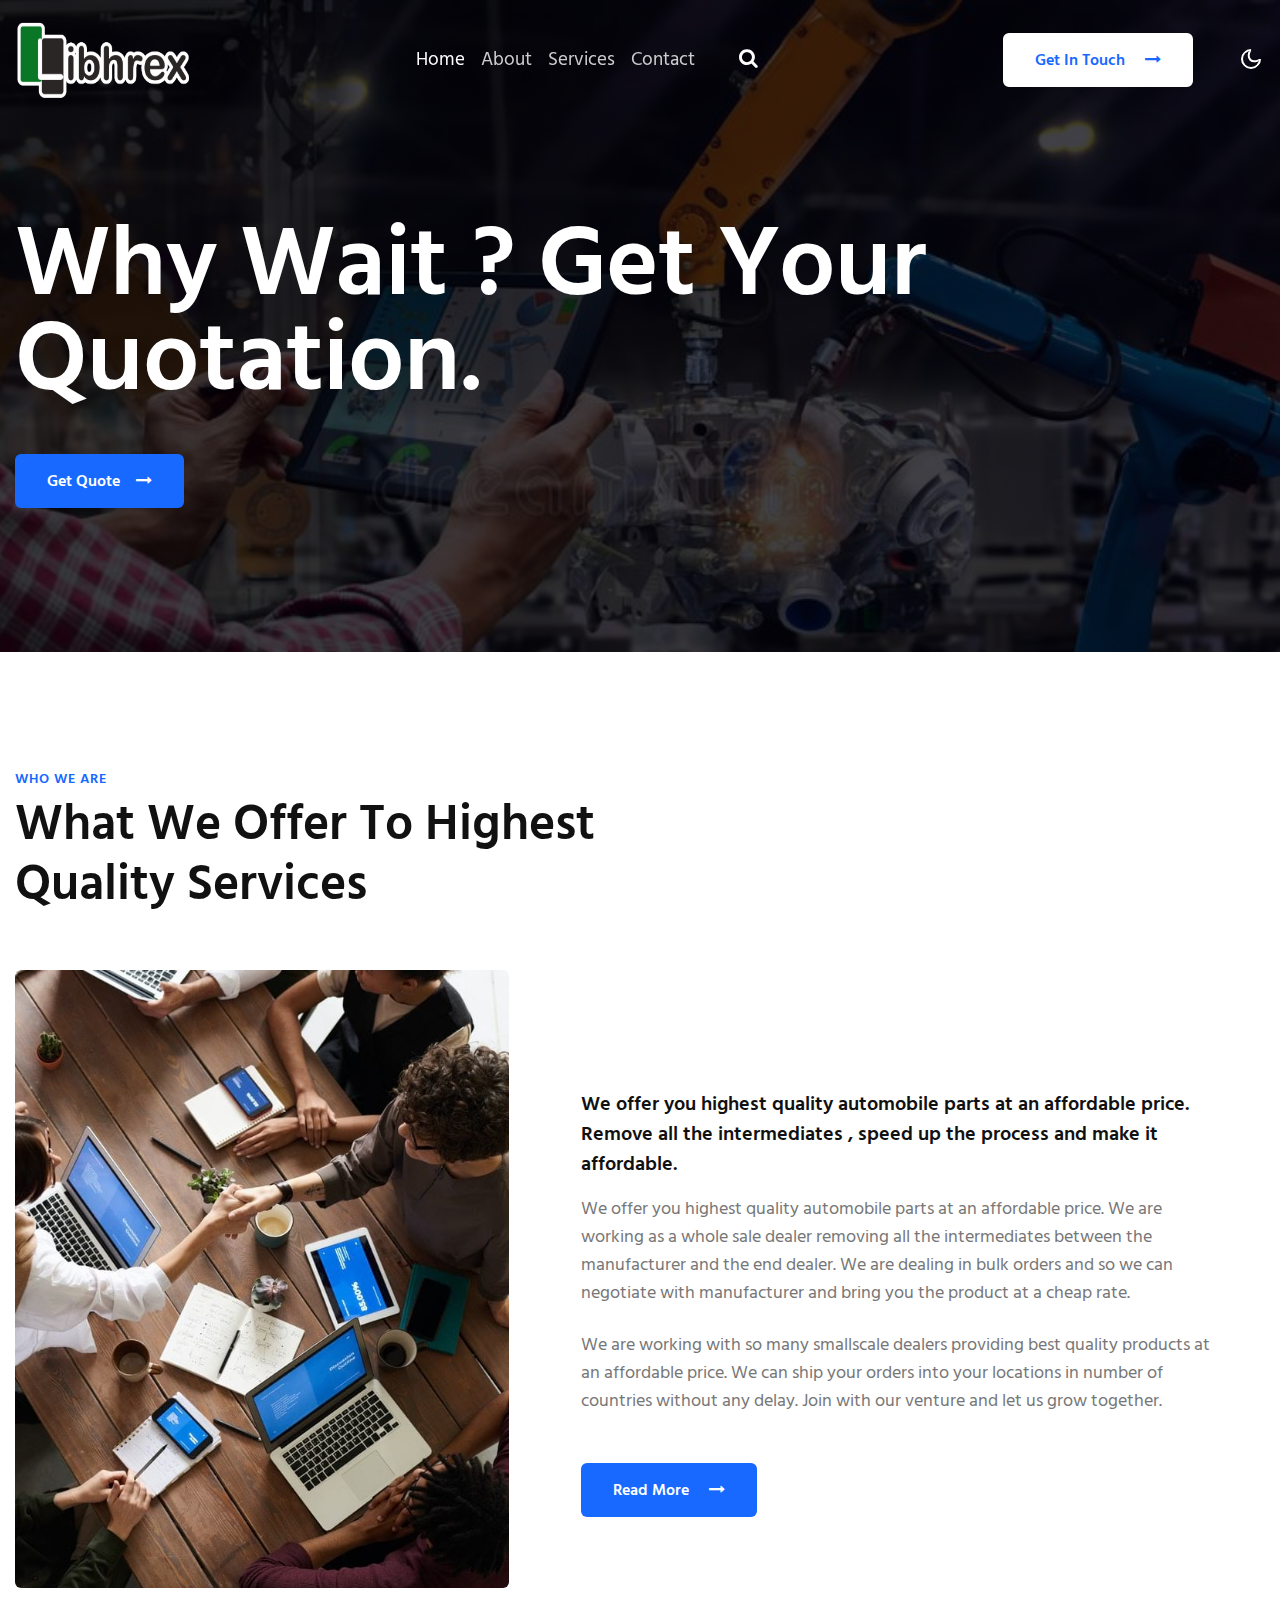
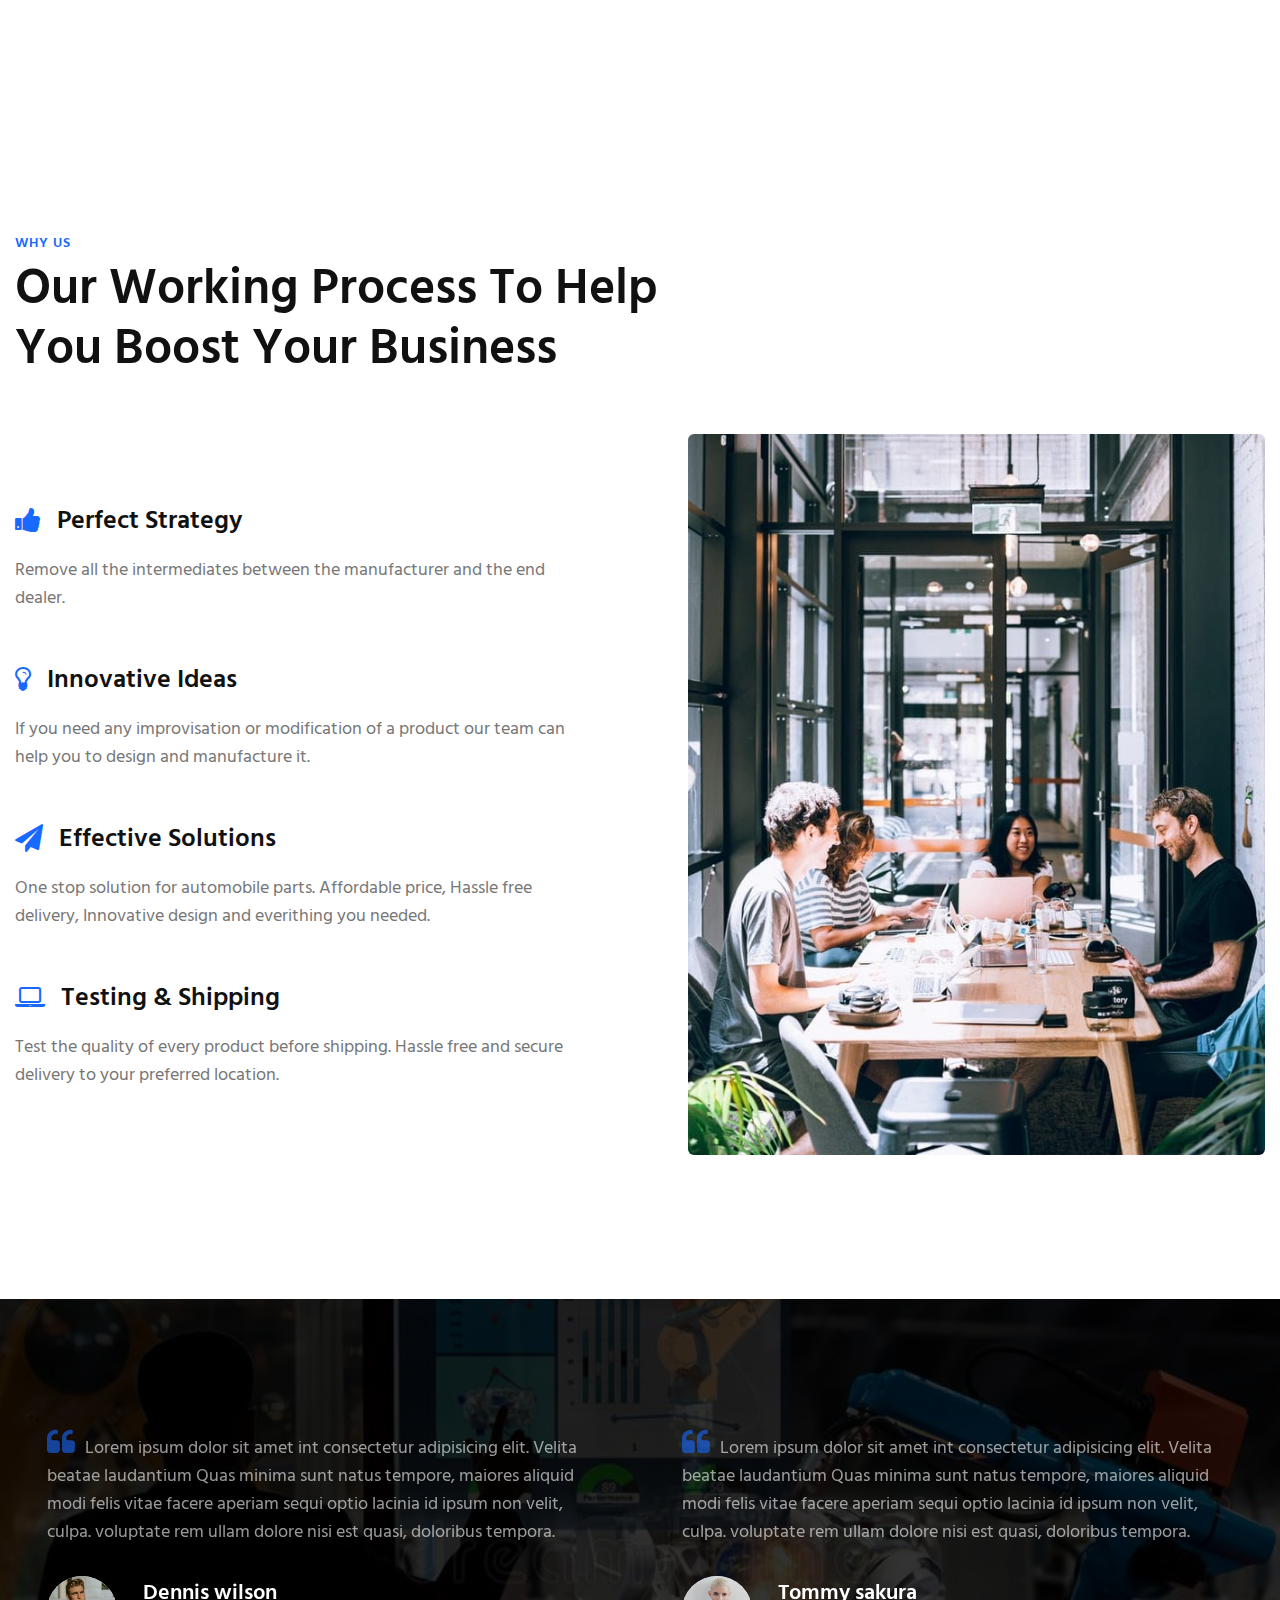
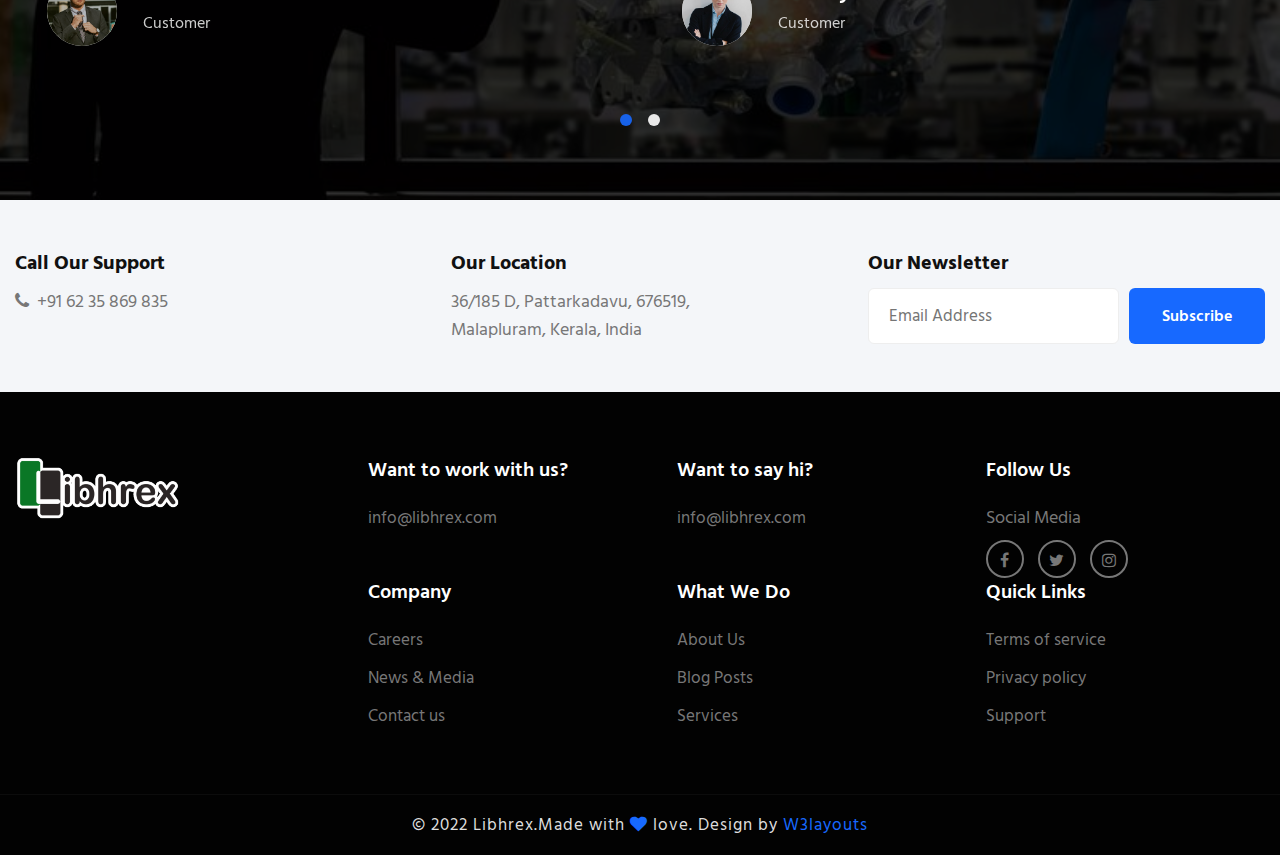
<file: index.html>
<!--
Author: W3layouts
Author URL: http://w3layouts.com
-->
<!doctype html>
<html lang="zxx">

<head>
  <!-- Required meta tags -->
  <meta charset="utf-8">
  <meta name="viewport" content="width=device-width, initial-scale=1, shrink-to-fit=no">
  <meta name="keywords"
    content="libhrex,libhrex trading,automobile spare parts,concrete mixer spare parts,excavator spare parts" />
  <meta name="description" content="We offer you highest quality automobile parts at an affordable price.
  Remove all the intermediates , speed up the process and make it affordable.">
  <title>Home :: Libhrex</title>
  <link href="//fonts.googleapis.com/css2?family=Hind+Siliguri:wght@300;400;600;700&display=swap"
    rel="stylesheet">
  <link rel="icon" href="assets\images\logo.png" type="image/icon">
  <!-- Template CSS -->
  <link rel="stylesheet" href="assets/css/style-starter.css">
</head>

<body>

  <!--header-->
  <header id="site-header" class="fixed-top">
    <!-- //top header -->
    <div class="container-fluid">
      <nav class="navbar navbar-expand-lg stroke px-0 py-lg-0">
          <!-- if logo is image enable this-->
          <h1><a class="navbar-brand" href="index.html">
            <img src="assets/images/logo-h.png" alt="Your logo" title="Your logo" style="height:5rem;" /></a>
          </h1>
        
        <button class="navbar-toggler  collapsed bg-gradient" type="button" data-toggle="collapse"
          data-target="#navbarTogglerDemo02" aria-controls="navbarTogglerDemo02" aria-expanded="false"
          aria-label="Toggle navigation">
          <span class="navbar-toggler-icon fa icon-expand fa-bars"></span>
          <span class="navbar-toggler-icon fa icon-close fa-times"></span>
        </button>

        <div class="collapse navbar-collapse" id="navbarTogglerDemo02">
          <ul class="navbar-nav mx-lg-auto">
            <li class="nav-item active">
              <a class="nav-link" href="index.html">Home <span class="sr-only">(current)</span></a>
            </li>
            <li class="nav-item">
              <a class="nav-link" href="about.html">About</a>
            </li>
            <li class="nav-item">
              <a class="nav-link" href="services.html">Services</a>
            </li>
           
            <li class="nav-item">
              <a class="nav-link" href="contact.html">Contact</a>
            </li>
            <!--/search-right-->
            <li class="nav-item search-right ml-lg-3">
              <!-- /header-top-inn-->
              <div class="menu-overlay-left">
                <div class="two-pops">
                  <!-- overlay-menuv-menu -->
                  <div class="overlay-menuv-hny">
                    <input type="checkbox" id="op"></input>
                    <div class="side-menu-hny mt-lg-3">
                      <label for="op" class="menuopen">
                        <span class="fa fa-search" aria-hidden="true"></span></label>
                    </div>
                    <div class="overlay-menuv overlay-menuv-hugeinc">
                      <label for="op" class="menuclose"><span class="fa fa-times" aria-hidden="true"></span></label>
                      <div class="side-show-content text-left">

                        <div class="quick-links-side mb-5 pt-lg-5">
                          <h3 class="side-title">Search Here</h3>
                          <form action="#" method="post" class="search-box">
                            <input type="search" placeholder="Keyword" name="search" required="required" autofocus="">
                            <button type="submit" class="btn btn-style mt-3">Search</button>
                          </form>

                        </div>

                        <div class="quick-links-side follow-us mb-5">
                          <h3 class="side-title">Follow Us</h3>
                          <ul class="social-icons-top">
                            <li><a class="facebook" href="#"><span class="fa fa-facebook" aria-hidden="true"></span></a>
                            </li>
                            <li><a class="twitter" href="#"><span class="fa fa-twitter" aria-hidden="true"></span></a>
                            </li>
                            <li><a class="google" href="#"><span class="fa fa-google-plus"
                                  aria-hidden="true"></span></a>
                            </li>
                            <li><a class="instagram" href="#"><span class="fa fa-instagram"
                                  aria-hidden="true"></span></a>
                            </li>
                          </ul>
                        </div>
                      </div>

                    </div>
                  </div>
                </div>
                <!-- overlay-menuv-menu -->
            </li>
            <!--//search-right-->
          </ul>
          <!--/right-btn-->
          <div class="top-righthny-buttton">
            <a class="btn btn-style btn-white mr-lg-5" href="contact.html">
              Get In Touch <span class="fa fa-long-arrow-right ml-3" aria-hidden="true"></span></a>
          </div>
          <!--/right-btn-->
        </div>
        <!-- toggle switch for light and dark theme -->
        <div class="mobile-position">
          <nav class="navigation">
            <div class="theme-switch-wrapper">
              <label class="theme-switch" for="checkbox">
                <input type="checkbox" id="checkbox">
                <div class="mode-container">
                  <i class="gg-sun"></i>
                  <i class="gg-moon"></i>
                </div>
              </label>
            </div>
          </nav>
        </div>
        <!-- //toggle switch for light and dark theme -->
      </nav>
    </div>
  </header>
  <!--/header-->
  <!-- banner section -->
  <section id="home" class="w3l-banner py-5">
    <div class="container-fluid py-lg-5 py-md-4 mt-lg-0 mt-md-4">
      <div class="w3l-banner-content py-lg-5 py-4 mt-md-4">
        <div class="pt-md-5 pt-lg-4 mt-4 align-items-lg-center">
          <div class="bannerhny-info">
            <!--<h6 class="title-subhny mb-3">Digital Agency</h6>-->
            <h3 class="">Why Wait ? Get Your Quotation.</h3>
            <a class="btn btn-style btn-outline-light mt-sm-5 mt-4" href="contact.html">
              Get Quote<span class="fa fa-long-arrow-right ml-3" aria-hidden="true"></span></a>

          </div>
        </div>
      </div>
    </div>
  </section>
  <!-- //banner section -->
  <!--/w3l-clients
  <section class="w3l-clients" id="clients">
    <div class="container-fluid">
      <div class="call-w3">
        <div class="company-logos text-center">
          <div class="row logos">
            <div class="col-lg-2 col-md-3 col-sm-4 col-6 pl-lg-0">
              <img src="assets/images/logo1.png" alt="" class="img-fluid">
            </div>
            <div class="col-lg-2 col-md-3 col-sm-4 col-6 pl-lg-0">
              <img src="assets/images/logo2.png" alt="" class="img-fluid">
            </div>
            <div class="col-lg-2 col-md-3 col-sm-4 col-6 mt-sm-0 mt-4 pl-lg-0">
              <img src="assets/images/logo3.png" alt="" class="img-fluid">
            </div>
            <div class="col-lg-2 col-md-3 col-sm-4 col-6 mt-md-0 mt-4 pl-lg-0">
              <img src="assets/images/logo4.png" alt="" class="img-fluid">
            </div>
            <div class="col-lg-2 col-md-3 col-sm-4 col-6 mt-lg-0 mt-4 pl-lg-0">
              <img src="assets/images/logo5.png" alt="" class="img-fluid">
            </div>
            <div class="col-lg-2 col-md-3 col-sm-4 col-6 mt-lg-0 mt-4 pl-lg-0">
              <img src="assets/images/logo1.png" alt="" class="img-fluid">
            </div>
          </div>
        </div>
      </div>
    </div>
  </section>
  //w3l-clients-->
  <!-- //w3l-inner-page-breadcrumb-->
  <section class="w3l-about-ab pt-lg-3" id="about">
    <div class="midd-w3 py-5">
      <div class="container-fluid py-lg-5 py-md-4 py-2">
        <div class="title-content text-left">
          <h6 class="title-subhny">Who We Are</h6>
          <h3 class="title-w3l mb-sm-5 mb-4 pb-lg-2">What We Offer To Highest <br> Quality Services</h3>
        </div>
        <div class="row">
          <div class="col-lg-5 left-wthree-img pr-lg-4">
            <div class="imgw3l-ab mb-md-5 mb-3">
              <img src="assets/images/ab1.jpg" alt="" class="radius-image img-fluid">
            </div>
          </div>
          <div class="col-lg-7 pl-lg-5 align-self mt-lg-0 mt-4">
            <h5 class="color-3 mb-3 pr-lg-5">We offer you highest quality automobile parts at an affordable price.
              Remove all the intermediates , speed up the process and make it affordable. 
            </h5>
            <p class="pr-lg-5">We offer you highest quality automobile parts at an affordable price. 
              We are working as a whole sale dealer removing all the intermediates between the manufacturer and the end dealer. 
              We are dealing in bulk orders and so we can negotiate with manufacturer and bring you the product at a cheap rate. 
              
            </p>
            <p class="mt-4 pr-lg-5">We are working with so many smallscale dealers providing best quality products at an affordable price.
              We can ship your orders into your locations in number of countries without any delay. Join with our venture and let us grow together.
             
            </p>
            <a href="about.html" class="btn btn-style btn-primary mt-lg-5 mt-4">Read More <span
                class="fa fa-long-arrow-right ml-3" aria-hidden="true"></span></a>
          </div>

        </div>
      </div>
    </div>
  </section>
  <!-- /w3l-content-2-->

  <!-- /home-services
  <section class="home-services py-5">
    <div class="container-fluid py-md-5 py-2">
      <div class="title-content text-left">
        <h6 class="title-subhny">What We Do</h6>
        <h3 class="title-w3l mb-sm-5 mb-4 pb-lg-2">We are more than just
          <br>a digital agency.</h3>
      </div>
      <div class="row">
        <div class="col-lg-5">
          <h5 class="color-3 mb-3 pr-lg-5">Lorem ipsum viverra feugiat. Pellen tesque libero ut justo,
            ultrices in ligula. Semper at tempufddfel.Pellen tesque libero ut justo,
            ultrices in ligula.
          </h5>
          <p class="mt-4 pr-lg-5">Lorem ipsum viverra feugiat. Pellen tesque libero ut justo, ultrices in ligula. Semper
            at
            tempufddfel. Learn more about our work.
          </p>
          <p class="mt-4 pr-lg-5">Lorem ipsum viverra feugiat. Pellen tesque libero ut justo, ultrices in ligula.
            tempufddfel.consectetur adipisicing dolor et amet.
          </p>
          <a href="about.html" class="btn btn-style btn-primary mt-lg-5 mt-4">Read More <span
              class="fa fa-long-arrow-right ml-3" aria-hidden="true"></span></a>
        </div>
        <div class="col-lg-7 left-wthree-img pl-lg-4 mt-lg-0 mt-5">

          <div class="row">
            <div class="box-wrap col-md-6 col-sm-12">
              <div class="box-wrap-grid text-left">
                <div class="icon mb-3">
                  <span class="fa fa-lightbulb-o"></span>
                </div>
                <div class="info">
                  <h4><a href="#url">Idea & Analysis </a></h4>
                </div>
                <p class="mt-2">Lorem ipsum dolor sit amet consectetur ipsum elit.</p>
              </div>
            </div>
            <div class="box-wrap col-md-6 col-sm-12">
              <div class="box-wrap-grid text-left">
                <div class="icon mb-3">
                  <span class="fa fa-paint-brush"></span>
                </div>
                <div class="info">
                  <h4><a href="#url">Designing</a></h4>
                </div>
                <p class="mt-2">Lorem ipsum dolor sit amet consectetur ipsum elit.</p>
              </div>
            </div>
            <div class="box-wrap col-md-6 col-sm-12">
              <div class="box-wrap-grid text-left">
                <div class="icon mb-3">
                  <span class="fa fa-line-chart"></span>
                </div>
                <div class="info">
                  <h4><a href="#url">Development</a></h4>
                </div>
                <p class="mt-2">Lorem ipsum dolor sit amet consectetur ipsum elit.</p>
              </div>
            </div>
            <div class="box-wrap col-md-6 col-sm-12">
              <div class="box-wrap-grid text-left">
                <div class="icon mb-3">
                  <span class="fa fa-bullhorn"></span>
                </div>
                <div class="info">
                  <h4><a href="#url">Online marketing</a></h4>
                </div>
                <p class="mt-2">Lorem ipsum dolor sit amet consectetur ipsum elit. </p>
              </div>
            </div>
          </div>
        </div>
      </div>
    </div>
  </section>
  //home-services-->
  <!-- /why-->
  <section class="w3l-content-2 py-5">
    <div class="container-fluid py-md-5 py-2">
      <div class="title-content text-left">
        <h6 class="title-subhny">Why Us</h6>
        <h3 class="title-w3l mb-sm-5 mb-4 pb-lg-2">Our Working Process To Help <br>You Boost Your Business</h3>
      </div>
      <div class="row whybox-wrap">
        <div class="col-lg-6 whybox-wrap-left pr-lg-5 align-self">
          <div class="whybox-inner-content">
            <div class="whybox-wrap-grid mb-lg-5 mb-4">
              <div class="whybox-wrap-grid-inf">
                <div class="icon">
                  <span class="fa fa-thumbs-up"></span>
                </div>
                <div class="info">
                  <h4><a href="#url"> Perfect Strategy</a></h4>
                </div>
              </div>
              <p class="mt-3">Remove all the intermediates between the manufacturer and the end dealer. </p>
            </div>
            <div class="whybox-wrap-grid mb-lg-5 mb-4">
              <div class="whybox-wrap-grid-inf">
                <div class="icon">
                  <span class="fa fa-lightbulb-o"></span>
                </div>
                <div class="info">
                  <h4><a href="#url">Innovative Ideas</a></h4>
                </div>
              </div>
              <p class="mt-3">If you need any improvisation or modification of a product 
                our team can help you to design and manufacture it.</p>
            </div>
            <div class="whybox-wrap-grid mb-lg-5 mb-4">
              <div class="whybox-wrap-grid-inf">
                <div class="icon">
                  <span class="fa fa-paper-plane"></span>
                </div>
                <div class="info">
                  <h4><a href="#url"> Effective Solutions</a></h4>
                </div>
              </div>
              <p class="mt-3">One stop solution for automobile parts. 
                Affordable price, Hassle free delivery, Innovative design and everithing you needed.</p>
            </div>
            <div class="whybox-wrap-grid mb-lg-5 mb-4">
              <div class="whybox-wrap-grid-inf">
                <div class="icon">
                  <span class="fa fa-laptop"></span>
                </div>
                <div class="info">
                  <h4><a href="#url"> Testing & Shipping</a></h4>
                </div>
              </div>
              <p class="mt-3">Test the quality of every product before shipping. 
                Hassle free and secure delivery to your preferred location.
                </p>
            </div>
          </div>
        </div>
        <div class="col-lg-6 whybox-wrap-img pl-lg-5 mt-lg-0 mt-4">
          <div class="imgw3l-ab mb-md-5 mb-3">
            <img src="assets/images/ab2.jpg" alt="" class="radius-image img-fluid">
          </div>
        </div>

      </div>
    </div>
  </section>
  <!-- //w3l-why-->
  <!-- /stats
  <section class="w3l-stats-1 py-5">
    <div class="container-fluid py-md-5 py-2">
      <div class="title-content t
      ext-left">
        <h6 class="title-subhny">Our Stats</h6>
        <h3 class="title-w3l mb-sm-5 mb-4 pb-lg-2">We do design,code <br>
          and develop.</h3>
      </div>
      <div class="row whybox-wrap">
        <div class="col-lg-6 whybox-wrap-img pr-lg-5">
          <div class="imgw3l-ab mb-md-5 mb-3">
            <img src="assets/images/ab3.jpg" alt="" class="radius-image img-fluid">
          </div>
        </div>
        <div class="col-lg-6 whybox-wrap-left align-self">
          <div class="whybox-inner-content">
            <h5 class="color-3 mb-3 pr-lg-5">Lorem ipsum viverra feugiat. Pellen tesque libero ut justo,
              ultrices in ligula. Semper at tempufddfel.Pellen tesque libero ut justo,
              ultrices in ligula.
            </h5>
            <p class="mt-4 pr-lg-5">Lorem ipsum viverra feugiat. Pellen tesque libero ut justo, ultrices in ligula.
              Semper at tempufddfel. Learn more about our work! Lorem ipsum viverra feugiat.consectetur adipisicing
              dolor et amet.</p>
            <p class="mt-4 pr-lg-5">Lorem ipsum viverra feugiat. Pellen tesque libero ut justo, ultrices in ligula.
              tempufddfel.consectetur adipisicing dolor et amet.
            </p>
            <a href="about.html" class="btn btn-style btn-primary mt-lg-5 mt-4">Read More <span
                class="fa fa-long-arrow-right ml-3" aria-hidden="true"></span></a>
            <div class="row stats-con no-gutters pt-lg-4">
              <div class="col-6 stats_info counter_grid1 text-left mt-5">
                <p class="counter">2020</p>
                <h4>Projects deliverd</h4>
              </div>
              <div class="col-6 stats_info counter_grid text-left mt-5">
                <p class="counter">1912</p>
                <h4>Specialists</h4>
              </div>
            </div>
          </div>
        </div>
      </div>
    </div>
  </section>
  //w3-stats-1-->
  <!--/gallery
  <section class="w3l-gallery py-5" id="projects">
    <div class="container-fluid py-md-5 py-2">
      <div class="title-content text-left">
        <h6 class="title-subhny">Our Projects</h6>
        <h3 class="title-w3l mb-sm-5 mb-4 pb-lg-2">Take A Look At Our<br> Latest Projects</h3>
      </div>
      <div class="row w3l-galprojects no-gutters">
        <div class="col-md-6 galprojects-gd mt-md-0 mt-5">
          <div class="galprojects-gd-content">
            <div class="crd crd--effect-3">
              <div class="crd-img" style="background-image:url(assets/images/1.jpg);background-position:bottom;"></div>
              <div class="crd-info text-left">
                <h2 class="crd-heading">Creative</h2>
                <p class="crd-text">ios, design</p>
              </div>
            </div>
          </div>
        </div>
        <div class="col-md-6 galprojects-gd mt-md-0 mt-5">
          <div class="galprojects-gd-content">
            <div class="crd crd--effect-3">
              <div class="crd-img" style="background-image:url(assets/images/2.jpg);background-position:bottom;"></div>
              <div class="crd-info text-left">
                <h2 class="crd-heading">Branding</h2>
                <p class="crd-text">Branding, design</p>
              </div>
            </div>
          </div>
        </div>
        <div class="col-md-6 galprojects-gd mt-5">
          <div class="galprojects-gd-content">
            <div class="crd crd--effect-3">
              <div class="crd-img" style="background-image:url(assets/images/3.jpg);background-position:bottom;"></div>
              <div class="crd-info text-left">
                <h2 class="crd-heading">Web Development</h2>
                <p class="crd-text">ios, design</p>
              </div>
            </div>
          </div>
        </div>
        <div class="col-md-6 galprojects-gd mt-5">
          <div class="galprojects-gd-content">
            <div class="crd crd--effect-3">
              <div class="crd-img" style="background-image:url(assets/images/4.jpg);background-position:center;"></div>
              <div class="crd-info text-left">
                <h2 class="crd-heading">Mobile App</h2>
                <p class="crd-text">Web application</p>
              </div>
            </div>
          </div>
        </div>
      </div>
    </div>
  </section>
  //gallery-->
  <!-- testimonials -->
  <section class="w3l-clients-1" id="testimonials">
    <!-- /grids -->
    <div class="cusrtomer-layout py-5">
      <div class="container-fluid py-lg-5 py-md-4">
        <div class="testimonial-row">
          <div id="owl-demo1" class="owl-two owl-carousel owl-theme mb-md-3 mb-sm-5 mb-4">
            <div class="item">
              <div class="testimonial-content">
                <div class="testimonial">

                  <blockquote>
                    <q><i class="fa fa-quote-left" aria-hidden="true"></i> Lorem ipsum dolor sit amet int consectetur adipisicing elit. Velita beatae
                      laudantium Quas minima sunt natus tempore, maiores aliquid modi felis vitae
                      facere aperiam sequi optio lacinia id ipsum non velit, culpa.
                      voluptate rem ullam dolore nisi est quasi, doloribus tempora.</q>
                  </blockquote>
                  <div class="testi-des">
                    <div class="test-img">
                      <img src="assets/images/team1.jpg" class="img-fluid" alt="client-img">
                    </div>
                    <div class="peopl">
                      <h3>Dennis wilson</h3>
                      <p class="indentity">Customer </p>
                    </div>
                  </div>
                </div>
              </div>
            </div>
            <div class="item">
              <div class="testimonial-content">
                <div class="testimonial">

                  <blockquote>
                    <q><i class="fa fa-quote-left" aria-hidden="true"></i> Lorem ipsum dolor sit amet int consectetur adipisicing elit. Velita beatae
                      laudantium Quas minima sunt natus tempore, maiores aliquid modi felis vitae
                      facere aperiam sequi optio lacinia id ipsum non velit, culpa.
                      voluptate rem ullam dolore nisi est quasi, doloribus tempora.</q>
                  </blockquote>
                  <div class="testi-des">
                    <div class="test-img"><img src="assets/images/team2.jpg" class="img-fluid" alt="client-img">
                    </div>
                    <div class="peopl">
                      <h3>Tommy sakura</h3>
                      <p class="indentity">Customer </p>
                    </div>
                  </div>
                </div>
              </div>
            </div>
            <div class="item">
              <div class="testimonial-content">
                <div class="testimonial">

                  <blockquote>
                    <q><i class="fa fa-quote-left" aria-hidden="true"></i> Lorem ipsum dolor sit amet int consectetur adipisicing elit. Velita beatae
                      laudantium Quas minima sunt natus tempore, maiores aliquid modi felis vitae
                      facere aperiam sequi optio lacinia id ipsum non velit, culpa.
                      voluptate rem ullam dolore nisi est quasi, doloribus tempora.</q>
                  </blockquote>
                  <div class="testi-des">
                    <div class="test-img"><img src="assets/images/team3.jpg" class="img-fluid" alt="client-img">
                    </div>
                    <div class="peopl">
                      <h3>Roy Linderson</h3>
                      <p class="indentity">Customer </p>
                    </div>
                  </div>
                </div>
              </div>
            </div>
            <div class="item">
              <div class="testimonial-content">
                <div class="testimonial">

                  <blockquote>
                    <q><i class="fa fa-quote-left" aria-hidden="true"></i> Lorem ipsum dolor sit amet int consectetur adipisicing elit. Velita beatae
                      laudantium Quas minima sunt natus tempore, maiores aliquid modi felis vitae
                      facere aperiam sequi optio lacinia id ipsum non velit, culpa.
                      voluptate rem ullam dolore nisi est quasi, doloribus tempora.</q>
                  </blockquote>
                  <div class="testi-des">
                    <div class="test-img"><img src="assets/images/team2.jpg" class="img-fluid" alt="client-img">
                    </div>
                    <div class="peopl">
                      <h3>Mike Thyson</h3>
                      <p class="indentity">Customer </p>
                    </div>
                  </div>
                </div>
              </div>
            </div>
          </div>
        </div>
      </div>
      <!-- /grids -->
    </div>
    <!-- //grids -->
  </section>
  <!-- //testimonials -->
  <!--/Blog-Posts
  <section class="w3l-blog py-5" id="blog">
    <div class="container-fluid py-lg-5 py-md-4 py-2">
      <div class="title-content text-left">
        <h6 class="title-subhny">Insight and Trends</h6>
        <h3 class="title-w3l pb-sm-o pb-2">Latest Blog & News</h3>
      </div>
      <div class="row text-11">
        //services-grids//

        <div class="col-md-6 text11-content blog-grid-info text-left mt-5">
          <div class="card">
            <div class="card-header p-0 position-relative border-0">
              <a href="#">
                <img class="card-img-bottom d-block radius-image" src="assets/images/b3.jpg" alt="Card image cap">
              </a>
            </div>
            <div class="card-body p-0 blog-details">
              <h6 class="mt-4">May 12, 2021.</h6>
              <a href="#admin" class="admin">- by Blanche Smith</a>
              <br>
              <a href="#" class="blog-desc">You can now listen to the entire
                library of Design Better books for free </a>
              <p>Lorem ipsum, dolor sit amet consectetur adipisicing elit. Vitae voluptatum laboriosam
                voluptate soluta est obcaecati, quam aperiam nam natus dicta tenetur? Dolore.</p>
              <a href="#" class="btn btn-style btn-primary mt-lg-5 mt-4">Read More <span
                  class="fa fa-long-arrow-right ml-3" aria-hidden="true"></span></a>
            </div>
          </div>
        </div>
        <div class="col-md-6 text11-content blog-grid-info text-left mt-5 pl-lg-4">
          <div class="card">
            <div class="card-header p-0 position-relative border-0">
              <a href="#">
                <img class="card-img-bottom d-block radius-image" src="assets/images/b4.jpg" alt="Card image cap">
              </a>
            </div>
            <div class="card-body p-0 blog-details">
              <h6 class="mt-4">May 12, 2021.</h6>
              <a href="#admin" class="admin">- by Blanche Smith</a>
              <br>
              <a href="#" class="blog-desc">You can now listen to the entire
                library of Design Better books for free </a>
              <p>Lorem ipsum, dolor sit amet consectetur adipisicing elit. Vitae voluptatum laboriosam
                voluptate soluta est obcaecati, quam aperiam nam natus dicta tenetur? Dolore.</p>
              <a href="#" class="btn btn-style btn-primary mt-lg-5 mt-4">Read More <span
                  class="fa fa-long-arrow-right ml-3" aria-hidden="true"></span></a>
            </div>
          </div>
        </div>
      </div>
    </div>
  </section>
  Blog-Posts-->
  <!--/address-->
  <section class="home-w3l-content py-5">
    <div class="container-fluid">
      <div class="row home-w3l-content-grids">
        <div class="col-lg-4 home-w3l-content-grid mt-lg-0 mt-4">
          <h5 class="">Call Our Support</h5>
          <p class="home-w3l-content-grid-inf">
            <span class="fa fa-phone mr-1"></span> <a href="tel:+91 62 35 869 835">+91 62 35 869 835</a>
          </p>

        </div>
        <div class="col-lg-4 home-w3l-content-grid px-lg-4 mt-lg-0 mt-4">
          <h5 class="">Our Location</h5>
          <p>36/185 D, Pattarkadavu, 676519,<br> Malapluram, Kerala, India</p>
        </div>
        <div class="col-lg-4 home-w3l-content-grid mt-lg-0 mt-4">
          <h5 class="">Our Newsletter</h5>
          <form action="https://mailthis.to/info@libhrex.com" class="subscribe d-flex text-lg-right" method="post">
            <input type="email" name="Subscribe" placeholder="Email Address" required="">
            <button class="btn btn-style btn-primary">Subscribe</button>
          </form>
        </div>
      </div>
    </div>
  </section>
  <!--//address-->
  <!-- footer -->
  <section class="w3l-footer-29-main">
    <div class="footer-29 py-5">
      <div class="container-fluid py-lg-3">
        <div class="row footer-top-29">
          <div class="col-md-3 footer-list-29 footer-2 mt-lg-0 mt-md-5 mt-4 pr-lg-5">
            <div class="footer-logo mb-3">
              <h2><a class="navbar-brand" href="index.html">
                <img src="assets/images/logo-h.png" alt="Your logo" title="Your logo" style="height:4rem;" /></a>
              </h2>
            </div>
            <!--<p>Lorem ipsum viverra feugiat. Pellen tesque libero ut justo,
              ultrices in ligula. Semper at tempufddfel.Pellen tesque libero ut justo,
              ultrices in ligula.
            </p>-->
          </div>
          <div class="col-md-9 footerw3l-right pl-lg-5">
            <div class="row">
              <div class="col-lg-4 col-sm-6 footer-list-29 footer-2 mt-lg-0 mt-md-5 mt-4">
                <h6 class="footer-title-29">Want to work with us?</h6>
                <p class="mt-2"><a href="mailto:info@libhrex.com">info@libhrex.com</a></p>
              </div>
              <div class="col-lg-4 col-sm-6 footer-list-29 footer-2 mt-lg-0 mt-md-5 mt-4">
                <h6 class="footer-title-29">Want to say hi?</h6>
                <p class="mt-2"> <a href="mailto:info@libhrex.com">info@libhrex.com</a></p>
              </div>
              <div class="col-lg-4 col-sm-6 footer-list-29 footer-2 mt-lg-0 mt-md-5 mt-4">
                <h6 class="footer-title-29">Follow Us</h6>
                <p class="mt-2">Social Media</p>

                <div class="main-social-footer-29 mt-2">
                  <a href="#facebook" class="facebook"><span class="fa fa-facebook"></span></a>
                  <a href="#twitter" class="twitter"><span class="fa fa-twitter"></span></a>
                  <a href="#instagram" class="instagram"><span class="fa fa-instagram"></span></a>
                </div>
              </div>
              <div class="col-lg-4 col-sm-6 footer-list-29 footer-2 mt-lg-0 mt-md-5 mt-4">
                <ul>
                  <h6 class="footer-title-29">Company</h6>
                  <li><a href="#careers"> Careers</a></li>
                  <li><a href="#news">News & Media</a></li>
                  <li><a href="contact.html">Contact us</a></li>
                </ul>
              </div>
              <div class="col-lg-4 col-sm-6 footer-list-29 footer-2 mt-lg-0 mt-md-5 mt-4">
                <h6 class="footer-title-29">What We Do</h6>
                <ul>
                  <li><a href="about.html">About Us</a></li>
                  <li><a href="#"> Blog Posts</a></li>
                  <li><a href="services.html">Services</a></li>
                </ul>
              </div>
              <div class="col-lg-4 col-sm-6 footer-list-29 footer-2 mt-lg-0 mt-md-5 mt-4">
                <h6 class="footer-title-29">Quick Links</h6>
                <ul>
                  <li><a href="#terms">Terms of service</a></li>
                  <li><a href="#privacy"> Privacy policy</a></li>
                  <li><a href="#support"> Support</a></li>
                </ul>
              </div>
            </div>
          </div>
        </div>
      </div>
    </div>
  </section>
  <!-- //footer -->
  <!-- copyright -->
  <section class="w3l-copyright">
    <div class="container-fluid">
      <div class="bottom-copies text-center">
        <p class=" copy-footer-29">© 2022 Libhrex.Made with <span class="fa fa-heart" aria-hidden="true"></span> love.
          Design by<a href="https://w3layouts.com/" target="_blank">
            W3layouts</a></p>
      </div>
    </div>

    <!-- move top -->
    <button onclick="topFunction()" id="movetop" title="Go to top">
      &#10548;
    </button>
    <script>
      // When the user scrolls down 20px from the top of the document, show the button
      window.onscroll = function () {
        scrollFunction()
      };

      function scrollFunction() {
        if (document.body.scrollTop > 20 || document.documentElement.scrollTop > 20) {
          document.getElementById("movetop").style.display = "block";
        } else {
          document.getElementById("movetop").style.display = "none";
        }
      }

      // When the user clicks on the button, scroll to the top of the document
      function topFunction() {
        document.body.scrollTop = 0;
        document.documentElement.scrollTop = 0;
      }
    </script>
    <!-- /move top -->
  </section>
  <!-- //copyright -->
  <!--//footer-->
  <!-- Template JavaScript -->
  <script src="assets/js/jquery-3.3.1.min.js"></script>
  <script src="assets/js/theme-change.js"></script>
  <script src="assets/js/owl.carousel.js"></script><!-- owl carousel -->
  <!-- script for tesimonials carousel slider -->
  <script>
    $(document).ready(function () {
      $("#owl-demo1").owlCarousel({
        loop: true,
        margin: 20,
        nav: false,
        responsiveClass: true,
        responsive: {
          0: {
            items: 1,
            nav: false
          },
          1000: {
            items: 2,
            nav: false,
            loop: false
          }
        }
      })
    })
  </script>
  <!-- //script for tesimonials carousel slider -->
  <!-- stats number counter-->
  <script src="assets/js/jquery.waypoints.min.js"></script>
  <script src="assets/js/jquery.countup.js"></script>
  <script>
    $('.counter').countUp();
  </script>
  <!-- //stats number counter -->
  <!-- disable body scroll which navbar is in active -->
  <script>
    $(function () {
      $('.navbar-toggler').click(function () {
        $('body').toggleClass('noscroll');
      })
    });
  </script>
  <!-- disable body scroll which navbar is in active -->

  <!--/MENU-JS-->
  <script>
    $(window).on("scroll", function () {
      var scroll = $(window).scrollTop();

      if (scroll >= 80) {
        $("#site-header").addClass("nav-fixed");
      } else {
        $("#site-header").removeClass("nav-fixed");
      }
    });

    //Main navigation Active Class Add Remove
    $(".navbar-toggler").on("click", function () {
      $("header").toggleClass("active");
    });
    $(document).on("ready", function () {
      if ($(window).width() > 991) {
        $("header").removeClass("active");
      }
      $(window).on("resize", function () {
        if ($(window).width() > 991) {
          $("header").removeClass("active");
        }
      });
    });
  </script>
  <!--//MENU-JS-->
  <script src="assets/js/bootstrap.min.js"></script>

</body>

</html>
</file>
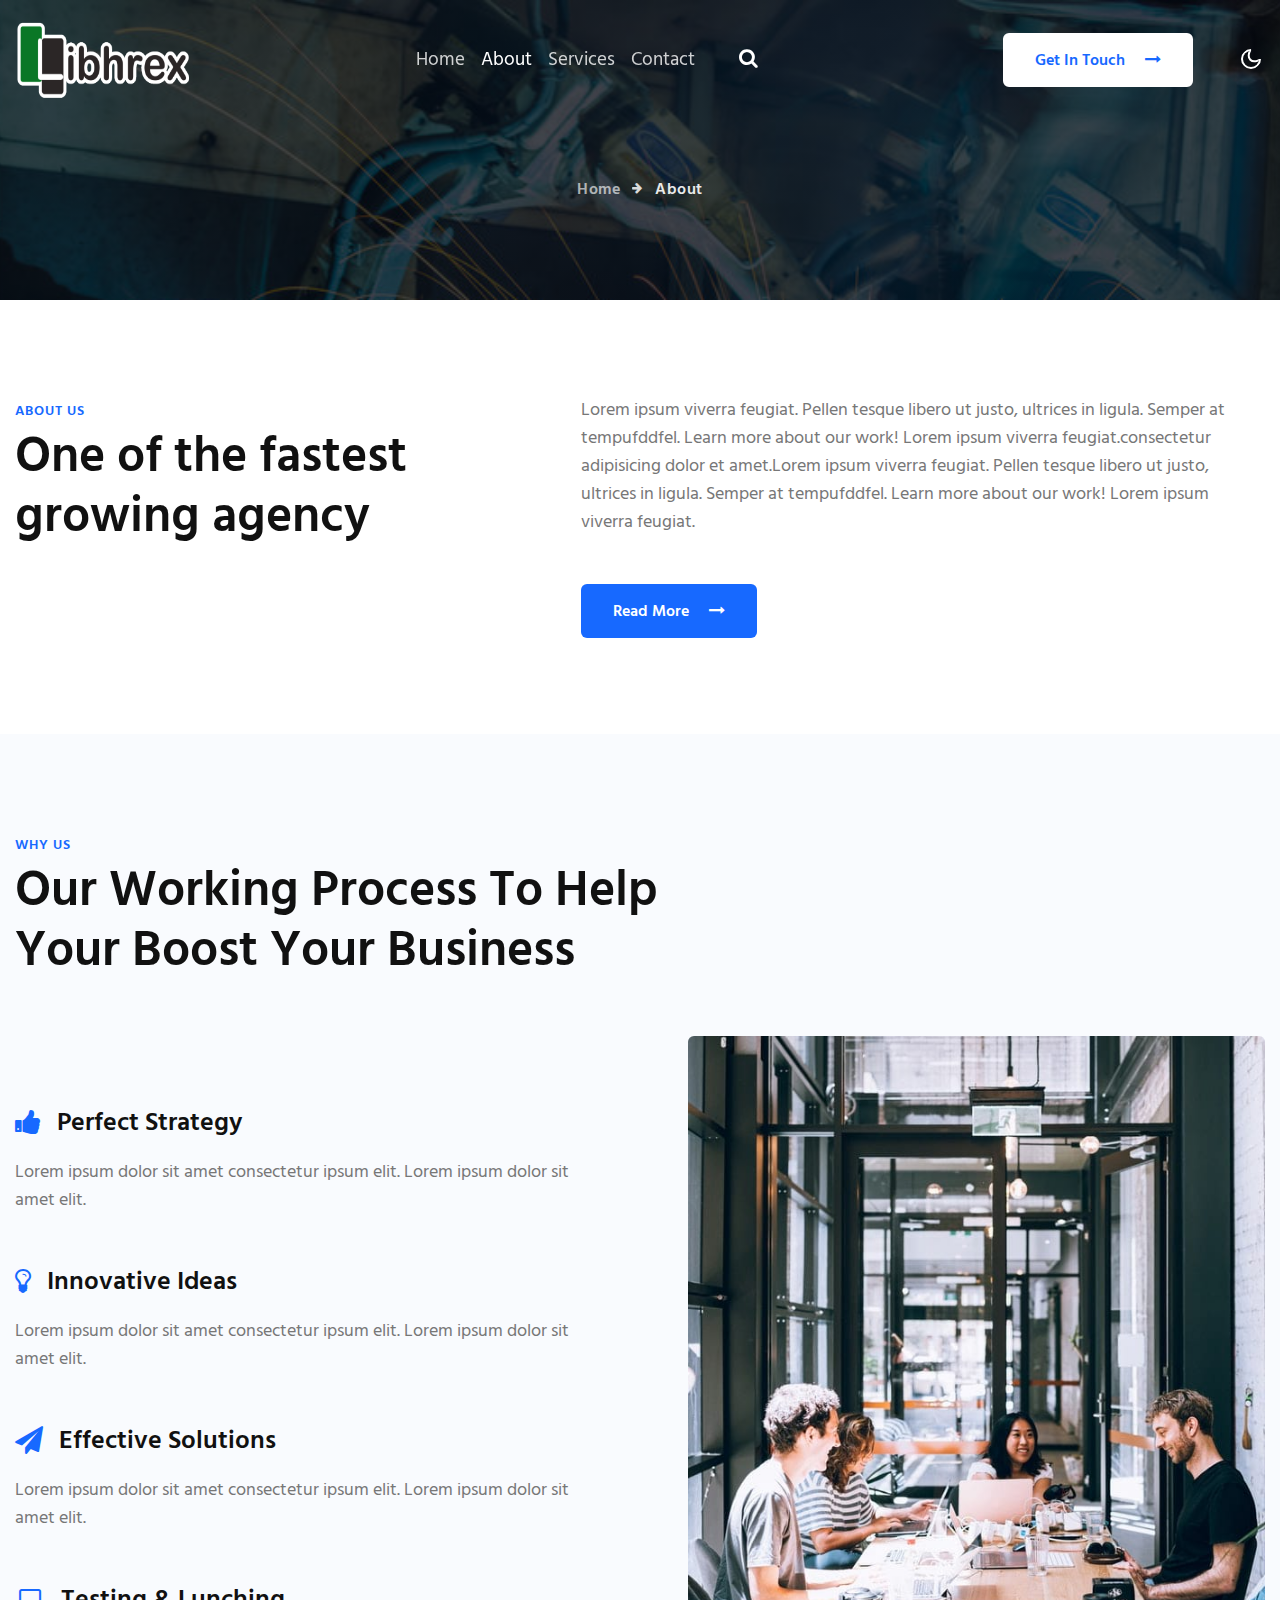
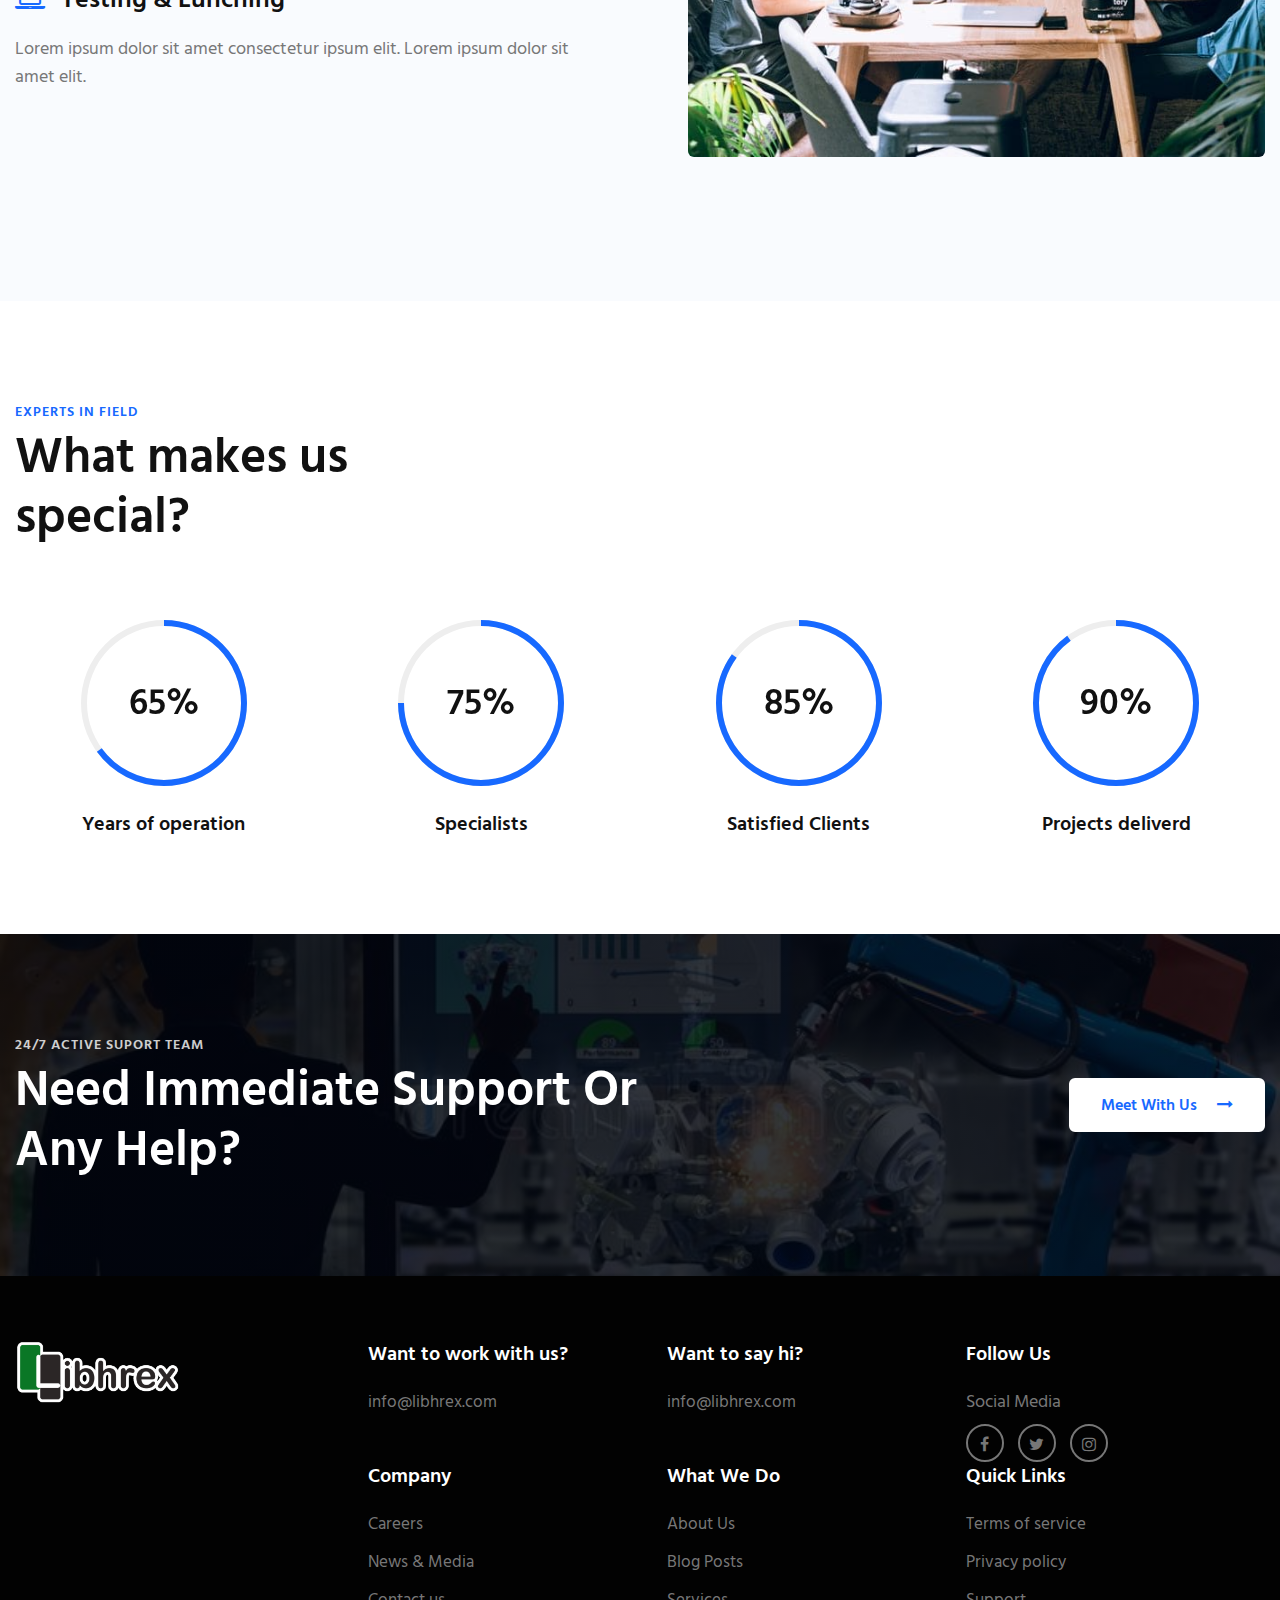
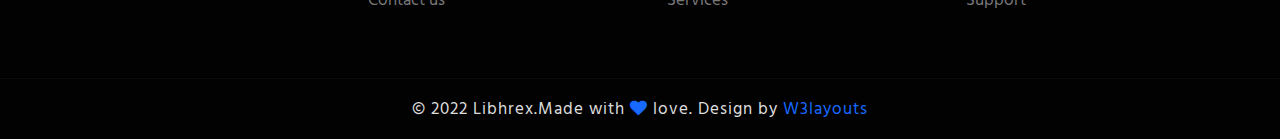
<file: about.html>
<!--
Author: W3layouts
Author URL: http://w3layouts.com
-->
<!doctype html>
<html lang="zxx">

<head>
  <!-- Required meta tags -->
  <meta charset="utf-8">
  <meta name="viewport" content="width=device-width, initial-scale=1, shrink-to-fit=no">
  <meta name="keywords"
    content="Digebiz Responsive web template, Bootstrap Web Templates" />
  <title>About :: Libhrex</title>
  <link href="//fonts.googleapis.com/css2?family=Hind+Siliguri:wght@300;400;600;700&display=swap"
    rel="stylesheet">
  <!-- Template CSS -->
  <link rel="icon" href="assets\images\logo.png" type="image/icon">
  <link rel="stylesheet" href="assets/css/style-starter.css">
</head>

<body>

  <!--header-->
  <header id="site-header" class="fixed-top">
    <!-- //top header -->
    <div class="container-fluid">
      <nav class="navbar navbar-expand-lg stroke px-0 py-lg-0">
        <a class="navbar-brand" href="index.html">
          <img src="assets/images/logo-h.png" alt="Your logo" title="Your logo" style="height:5rem;" />
        </a>
        <!-- if logo is image enable this   
    <a class="navbar-brand" href="#index.html">
        <img src="image-path" alt="Your logo" title="Your logo" style="height:35px;" />
    </a> -->
        <button class="navbar-toggler  collapsed bg-gradient" type="button" data-toggle="collapse"
          data-target="#navbarTogglerDemo02" aria-controls="navbarTogglerDemo02" aria-expanded="false"
          aria-label="Toggle navigation">
          <span class="navbar-toggler-icon fa icon-expand fa-bars"></span>
          <span class="navbar-toggler-icon fa icon-close fa-times"></span>
        </button>

        <div class="collapse navbar-collapse" id="navbarTogglerDemo02">
          <ul class="navbar-nav mx-lg-auto">
            <li class="nav-item">
              <a class="nav-link" href="index.html">Home <span class="sr-only">(current)</span></a>
            </li>
            <li class="nav-item active">
              <a class="nav-link" href="about.html">About</a>
            </li>
            <li class="nav-item">
              <a class="nav-link" href="services.html">Services</a>
            </li>
            
            <li class="nav-item">
              <a class="nav-link" href="contact.html">Contact</a>
            </li>
            <!--/search-right-->
            <li class="nav-item search-right ml-lg-3">
              <!-- /header-top-inn-->
              <div class="menu-overlay-left">
                <div class="two-pops">
                  <!-- overlay-menuv-menu -->
                  <div class="overlay-menuv-hny">
                    <input type="checkbox" id="op"></input>
                    <div class="side-menu-hny mt-lg-3">
                      <label for="op" class="menuopen">
                        <span class="fa fa-search" aria-hidden="true"></span></label>
                    </div>
                    <div class="overlay-menuv overlay-menuv-hugeinc">
                      <label for="op" class="menuclose"><span class="fa fa-times" aria-hidden="true"></span></label>
                      <div class="side-show-content text-left">

                        <div class="quick-links-side mb-5 pt-lg-5">
                          <h3 class="side-title">Search Here</h3>
                          <form action="#" method="post" class="search-box">
                            <input type="search" placeholder="Keyword" name="search" required="required" autofocus="">
                            <button type="submit" class="btn btn-style mt-3">Search</button>
                          </form>

                        </div>

                        <div class="quick-links-side follow-us mb-5">
                          <h3 class="side-title">Follow Us</h3>
                          <ul class="social-icons-top">
                            <li><a class="facebook" href="#"><span class="fa fa-facebook" aria-hidden="true"></span></a>
                            </li>
                            <li><a class="twitter" href="#"><span class="fa fa-twitter" aria-hidden="true"></span></a>
                            </li>
                            <li><a class="google" href="#"><span class="fa fa-google-plus"
                                  aria-hidden="true"></span></a>
                            </li>
                            <li><a class="instagram" href="#"><span class="fa fa-instagram"
                                  aria-hidden="true"></span></a>
                            </li>
                          </ul>
                        </div>
                      </div>

                    </div>
                  </div>
                </div>
                <!-- overlay-menuv-menu -->
            </li>
            <!--//search-right-->
          </ul>
          <!--/right-btn-->
          <div class="top-righthny-buttton">
            <a class="btn btn-style btn-white mr-lg-5" href="contact.html">
              Get In Touch <span class="fa fa-long-arrow-right ml-3" aria-hidden="true"></span></a>
          </div>
          <!--/right-btn-->
        </div>
        <!-- toggle switch for light and dark theme -->
        <div class="mobile-position">
          <nav class="navigation">
            <div class="theme-switch-wrapper">
              <label class="theme-switch" for="checkbox">
                <input type="checkbox" id="checkbox">
                <div class="mode-container">
                  <i class="gg-sun"></i>
                  <i class="gg-moon"></i>
                </div>
              </label>
            </div>
          </nav>
        </div>
        <!-- //toggle switch for light and dark theme -->
      </nav>
    </div>
  </header>
  <!--/header-->
  <!--/breadcrumb-bg-->
  <div class="breadcrumb-bg w3l-inner-page-breadcrumb py-5">
    <div class="container-fluid pt-lg-5 pt-md-3 p-lg-4 my-lg-3">
      <ul class="breadcrumbs-custom-path pt-5 mt-3 text-center">
        <li><a href="index.html">Home</a></li>
        <li class="active"><span class="fa fa-arrow-right mx-2" aria-hidden="true"></span> About </li>
      </ul>
    </div>
  </div>
  <!--//breadcrumb-bg-->
  <!-- //w3l-inner-page-breadcrumb-->
  <section class="w3l-about-ab" id="about">
    <div class="midd-w3 py-5">
      <div class="container-fluid py-lg-5 py-md-4 py-2">
        <div class="row">
          <div class="col-lg-5 left-wthree-img">
            <h6 class="title-subhny">About Us</h6>
            <h3 class="title-w3l mb-4">One of the fastest growing agency</h3>
          </div>
          <div class="col-lg-7 pl-lg-5 align-self">
            <p class="">Lorem ipsum viverra feugiat. Pellen tesque libero ut justo,
              ultrices in ligula. Semper at tempufddfel. Learn more about our work!
              Lorem ipsum viverra feugiat.consectetur adipisicing dolor et amet.Lorem ipsum viverra feugiat. Pellen
              tesque libero ut justo, ultrices in ligula. Semper at
              tempufddfel. Learn more about our work! Lorem ipsum viverra feugiat.
            </p>
            <a href="services.html" class="btn btn-style btn-primary mt-lg-5 mt-4">Read More <span
                class="fa fa-long-arrow-right ml-3" aria-hidden="true"></span></a>
          </div>
        </div>
      </div>
    </div>
  </section>
  <!-- /w3l-content-2-->
  <!-- /why-->
  <section class="w3l-content-2 w3l-stats-1 py-5">
    <div class="container-fluid py-md-5 py-2">
      <div class="title-content text-left">
        <h6 class="title-subhny">Why Us</h6>
        <h3 class="title-w3l mb-sm-5 mb-4 pb-lg-2">Our Working Process To Help <br>Your Boost Your Business</h3>
      </div>
      <div class="row whybox-wrap">
        <div class="col-lg-6 whybox-wrap-left pr-lg-5 align-self">
          <div class="whybox-inner-content">
            <div class="whybox-wrap-grid mb-lg-5 mb-4">
              <div class="whybox-wrap-grid-inf">
                <div class="icon">
                  <span class="fa fa-thumbs-up"></span>
                </div>
                <div class="info">
                  <h4><a href="#url"> Perfect Strategy</a></h4>
                </div>
              </div>
              <p class="mt-3">Lorem ipsum dolor sit amet consectetur ipsum elit. Lorem ipsum dolor sit amet elit. </p>
            </div>
            <div class="whybox-wrap-grid mb-lg-5 mb-4">
              <div class="whybox-wrap-grid-inf">
                <div class="icon">
                  <span class="fa fa-lightbulb-o"></span>
                </div>
                <div class="info">
                  <h4><a href="#url">Innovative Ideas</a></h4>
                </div>
              </div>
              <p class="mt-3">Lorem ipsum dolor sit amet consectetur ipsum elit. Lorem ipsum dolor sit amet elit. </p>
            </div>
            <div class="whybox-wrap-grid mb-lg-5 mb-4">
              <div class="whybox-wrap-grid-inf">
                <div class="icon">
                  <span class="fa fa-paper-plane"></span>
                </div>
                <div class="info">
                  <h4><a href="#url"> Effective Solutions</a></h4>
                </div>
              </div>
              <p class="mt-3">Lorem ipsum dolor sit amet consectetur ipsum elit. Lorem ipsum dolor sit amet elit. </p>
            </div>
            <div class="whybox-wrap-grid mb-lg-5 mb-4">
              <div class="whybox-wrap-grid-inf">
                <div class="icon">
                  <span class="fa fa-laptop"></span>
                </div>
                <div class="info">
                  <h4><a href="#url"> Testing & Lunching</a></h4>
                </div>
              </div>
              <p class="mt-3">Lorem ipsum dolor sit amet consectetur ipsum elit. Lorem ipsum dolor sit amet elit. </p>
            </div>
          </div>
        </div>
        <div class="col-lg-6 whybox-wrap-img pl-lg-5">
          <div class="imgw3l-ab mb-md-5 mb-3">
            <img src="assets/images/ab2.jpg" alt="" class="radius-image img-fluid">
          </div>
        </div>

      </div>
    </div>
  </section>
  <!-- //w3l-why-->
<!--/w3l-circles-->
<section class="w3l-circles" id="stats">
  <div class="midd-w3 py-5">
    <div class="container-fluid py-lg-5 py-md-3 py-2">
      <div class="title-content text-left">
        <h6 class="title-subhny">Experts in field</h6>
        <h3 class="title-w3l mb-sm-5 mb-4 pb-lg-2"> What makes us
          <br>special?</h3>
      </div>

      <div class="position-relative">
        <div class="progress-circles">
          <div class="circle1">
            <div id="progress" data-dimension="200" data-text="65%" data-fontsize="36" data-percent="65"
              data-fgcolor="#1769ff" data-bgcolor="#eee" data-width="15" data-bordersize="5" data-animationstep="2">
            </div>
            <h4>Years of operation</h4>
          </div>
          <div class="circle1">
            <div id="progress1" data-dimension="200" data-text="75%" data-fontsize="36" data-percent="75"
              data-fgcolor="#1769ff" data-bgcolor="#eee" data-width="15" data-bordersize="5" data-animationstep="2">
            </div>
            <h4>Specialists</h4>
          </div>
          <div class="circle1">
            <div id="progress2" data-dimension="200" data-text="85%" data-fontsize="36" data-percent="85"
              data-fgcolor="#1769ff" data-bgcolor="#eee" data-width="15" data-bordersize="5" data-animationstep="2">
            </div>
            <h4>Satisfied Clients</h4>
          </div>
          <div class="circle1">
            <div id="progress3" data-dimension="200" data-text="90%" data-fontsize="36" data-percent="90"
              data-fgcolor="#1769ff" data-bgcolor="#eee" data-width="15" data-bordersize="5" data-animationstep="2">
            </div>
            <h4>Projects deliverd</h4>
          </div>
        </div>
      </div>
    </div>
  </div>
</section>
<!--//w3l-circles-->
  <!-- /w3l-content-5-->
  <section class="w3l-content-5 py-5">
    <div class="content-4-main py-lg-5 py-md-4">
      <div class="container-fluid">
        <div class="content-info-in row">
          <div class="content-left col-lg-8">
            <h6 class="title-subhny">24/7 Active Suport Team</h6>
            <h3 class="title-w3l two">Need Immediate Support Or <br> Any Help?</h3>
          </div>
          <div class="content-right col-lg-4 mt-lg-0 mt-4 text-lg-right">
            <a href="contact.html" class="btn btn-style btn-white mt-md-5 mt-4">Meet With Us <span
                class="fa fa-long-arrow-right ml-3" aria-hidden="true"></span></a>
          </div>
        </div>
      </div>
    </div>
  </section>
  <!-- /w3l-content-5-->
  <!--/team-sec
  <section class="w3l-team-main" id="team">
    <div class="team py-5">
      <div class="container-fluid py-lg-5">
        <h6 class="title-subhny text-center">Our Staff</h6>
        <h3 class="title-w3l text-center">Meet our team</h3>
        <div class="row team-row">
          <div class="col-lg-4 col-6 team-wrap mt-5">
            <div class="team-member text-center">
              <div class="team-img">
                <img src="assets/images/team1.jpg" alt="" class="radius-image">
                <div class="overlay-team">
                  <div class="team-details text-center">
                    <div class="socials mt-20">
                      <a href="#url">
                        <span class="fa fa-facebook-f"></span>
                      </a>
                      <a href="#url">
                        <span class="fa fa-twitter"></span>
                      </a>
                      <a href="#url">
                        <span class="fa fa-instagram"></span>
                      </a>
                    </div>
                  </div>
                </div>
              </div>
              <a href="#url" class="team-title">Daniel jacobs</a>
              <p>Markrting Officer</p>
            </div>
          </div>
          // end team member //

          <div class="col-lg-4 col-6 team-wrap mt-5">
            <div class="team-member text-center">
              <div class="team-img">
                <img src="assets/images/team3.jpg" alt="" class="radius-image">
                <div class="overlay-team">
                  <div class="team-details text-center">
                    <div class="socials mt-20">
                      <a href="#url">
                        <span class="fa fa-facebook-f"></span>
                      </a>
                      <a href="#url">
                        <span class="fa fa-twitter"></span>
                      </a>
                      <a href="#url">
                        <span class="fa fa-instagram"></span>
                      </a>
                    </div>
                  </div>
                </div>
              </div>
              <a href="#url" class="team-title">Claire Daniel</a>
              <p>Customer Officer</p>
            </div>
          </div>
           //end team member// 

          <div class="col-lg-4 col-6 team-wrap mt-5">
            <div class="team-member last text-center">
              <div class="team-img">
                <img src="assets/images/team2.jpg" alt="" class="radius-image">
                <div class="overlay-team">
                  <div class="team-details text-center">
                    <div class="socials mt-20">
                      <a href="#url">
                        <span class="fa fa-facebook-f"></span>
                      </a>
                      <a href="#url">
                        <span class="fa fa-twitter"></span>
                      </a>
                      <a href="#url">
                        <span class="fa fa-instagram"></span>
                      </a>
                    </div>
                  </div>
                </div>
              </div>
              <a href="#url" class="team-title">Daniel Hunt</a>
              <p> Excutive Officer</p>
            </div>
          </div>
           //end team member//
        </div>
      </div>
    </div>
  </section>
  //team-sec-->
  
  <!-- footer -->
  <section class="w3l-footer-29-main">
    <div class="footer-29 py-5">
      <div class="container-fluid py-lg-3">
        <div class="row footer-top-29">
          <div class="col-md-3 footer-list-29 footer-2 mt-lg-0 mt-md-5 mt-4 pr-lg-5">
            <div class="footer-logo mb-3">
              <h2><a class="navbar-brand" href="index.html">
                <img src="assets/images/logo-h.png" alt="Your logo" title="Your logo" style="height:4rem;" /></a>
                </h2>
            </div>
           <!--<p>Lorem ipsum viverra feugiat. Pellen tesque libero ut justo,
              ultrices in ligula. Semper at tempufddfel.Pellen tesque libero ut justo,
              ultrices in ligula.
            </p>-->
          </div>
          <div class="col-md-9 footerw3l-right pl-lg-5">
            <div class="row no-gutters">
              <div class="col-lg-4 col-sm-6 footer-list-29 footer-2 mt-lg-0 mt-md-5 mt-4">
                <h6 class="footer-title-29">Want to work with us?</h6>
                <p class="mt-2"> <a href="mailto:info@libhrex.com">info@libhrex.com</a></p>
              </div>
              <div class="col-lg-4 col-sm-6 footer-list-29 footer-2 mt-lg-0 mt-md-5 mt-4">
                <h6 class="footer-title-29">Want to say hi?</h6>
                <p class="mt-2"> <a href="mailto:info@libhrex.com">info@libhrex.com</a></p>
              </div>
              <div class="col-lg-4 col-sm-6 footer-list-29 footer-2 mt-lg-0 mt-md-5 mt-4">
                <h6 class="footer-title-29">Follow Us</h6>
                <p class="mt-2">Social Media</p>
                <div class="main-social-footer-29 mt-2">
                  <a href="#facebook" class="facebook"><span class="fa fa-facebook"></span></a>
                  <a href="#twitter" class="twitter"><span class="fa fa-twitter"></span></a>
                  <a href="#instagram" class="instagram"><span class="fa fa-instagram"></span></a>
                </div>
              </div>
              <div class="col-lg-4 col-sm-6 footer-list-29 footer-2 mt-lg-0 mt-md-5 mt-4">
                <ul>
                  <h6 class="footer-title-29">Company</h6>
                  <li><a href="#careers"> Careers</a></li>
                  <li><a href="#news">News & Media</a></li>
                  <li><a href="contact.html">Contact us</a></li>
                </ul>
              </div>
              <div class="col-lg-4 col-sm-6 footer-list-29 footer-2 mt-lg-0 mt-md-5 mt-4">
                <h6 class="footer-title-29">What We Do</h6>
                <ul>
                  <li><a href="about.html">About Us</a></li>
                  <li><a href="#"> Blog Posts</a></li>
                  <li><a href="services.html">Services</a></li>
                </ul>
              </div>
              <div class="col-lg-4 col-sm-6 footer-list-29 footer-2 mt-lg-0 mt-md-5 mt-4">
                <h6 class="footer-title-29">Quick Links</h6>
                <ul>
                  <li><a href="#terms">Terms of service</a></li>
                  <li><a href="#privacy"> Privacy policy</a></li>

                  <li><a href="#support"> Support</a></li>
                </ul>
              </div>
            </div>
          </div>
        </div>
      </div>
    </div>
  </section>
  <!-- //footer -->
  <!-- copyright -->
  <section class="w3l-copyright">
    <div class="container-fluid">
      <div class="bottom-copies text-center">
        <p class=" copy-footer-29">© 2022 Libhrex.Made with <span class="fa fa-heart" aria-hidden="true"></span> love.
          Design by<a href="https://w3layouts.com/" target="_blank">
            W3layouts</a></p>
      </div>
    </div>

    <!-- move top -->
    <button onclick="topFunction()" id="movetop" title="Go to top">
      &#10548;
    </button>
    <script>
      // When the user scrolls down 20px from the top of the document, show the button
      window.onscroll = function () {
        scrollFunction()
      };

      function scrollFunction() {
        if (document.body.scrollTop > 20 || document.documentElement.scrollTop > 20) {
          document.getElementById("movetop").style.display = "block";
        } else {
          document.getElementById("movetop").style.display = "none";
        }
      }

      // When the user clicks on the button, scroll to the top of the document
      function topFunction() {
        document.body.scrollTop = 0;
        document.documentElement.scrollTop = 0;
      }
    </script>
    <!-- /move top -->
  </section>
  <!-- //copyright -->
  <!--//footer-->
  <!-- Template JavaScript -->
  <script src="assets/js/jquery-3.3.1.min.js"></script>
  <script src="assets/js/theme-change.js"></script>
  <script src="assets/js/circles.js"></script>
  <!-- disable body scroll which navbar is in active -->
  <script>
    $(function () {
      $('.navbar-toggler').click(function () {
        $('body').toggleClass('noscroll');
      })
    });
  </script>
  <!-- disable body scroll which navbar is in active -->

  <!--/MENU-JS-->
  <script>
    $(window).on("scroll", function () {
      var scroll = $(window).scrollTop();

      if (scroll >= 80) {
        $("#site-header").addClass("nav-fixed");
      } else {
        $("#site-header").removeClass("nav-fixed");
      }
    });

    //Main navigation Active Class Add Remove
    $(".navbar-toggler").on("click", function () {
      $("header").toggleClass("active");
    });
    $(document).on("ready", function () {
      if ($(window).width() > 991) {
        $("header").removeClass("active");
      }
      $(window).on("resize", function () {
        if ($(window).width() > 991) {
          $("header").removeClass("active");
        }
      });
    });
  </script>
  <!--//MENU-JS-->
  <script src="assets/js/bootstrap.min.js"></script>

</body>

</html>
</file>
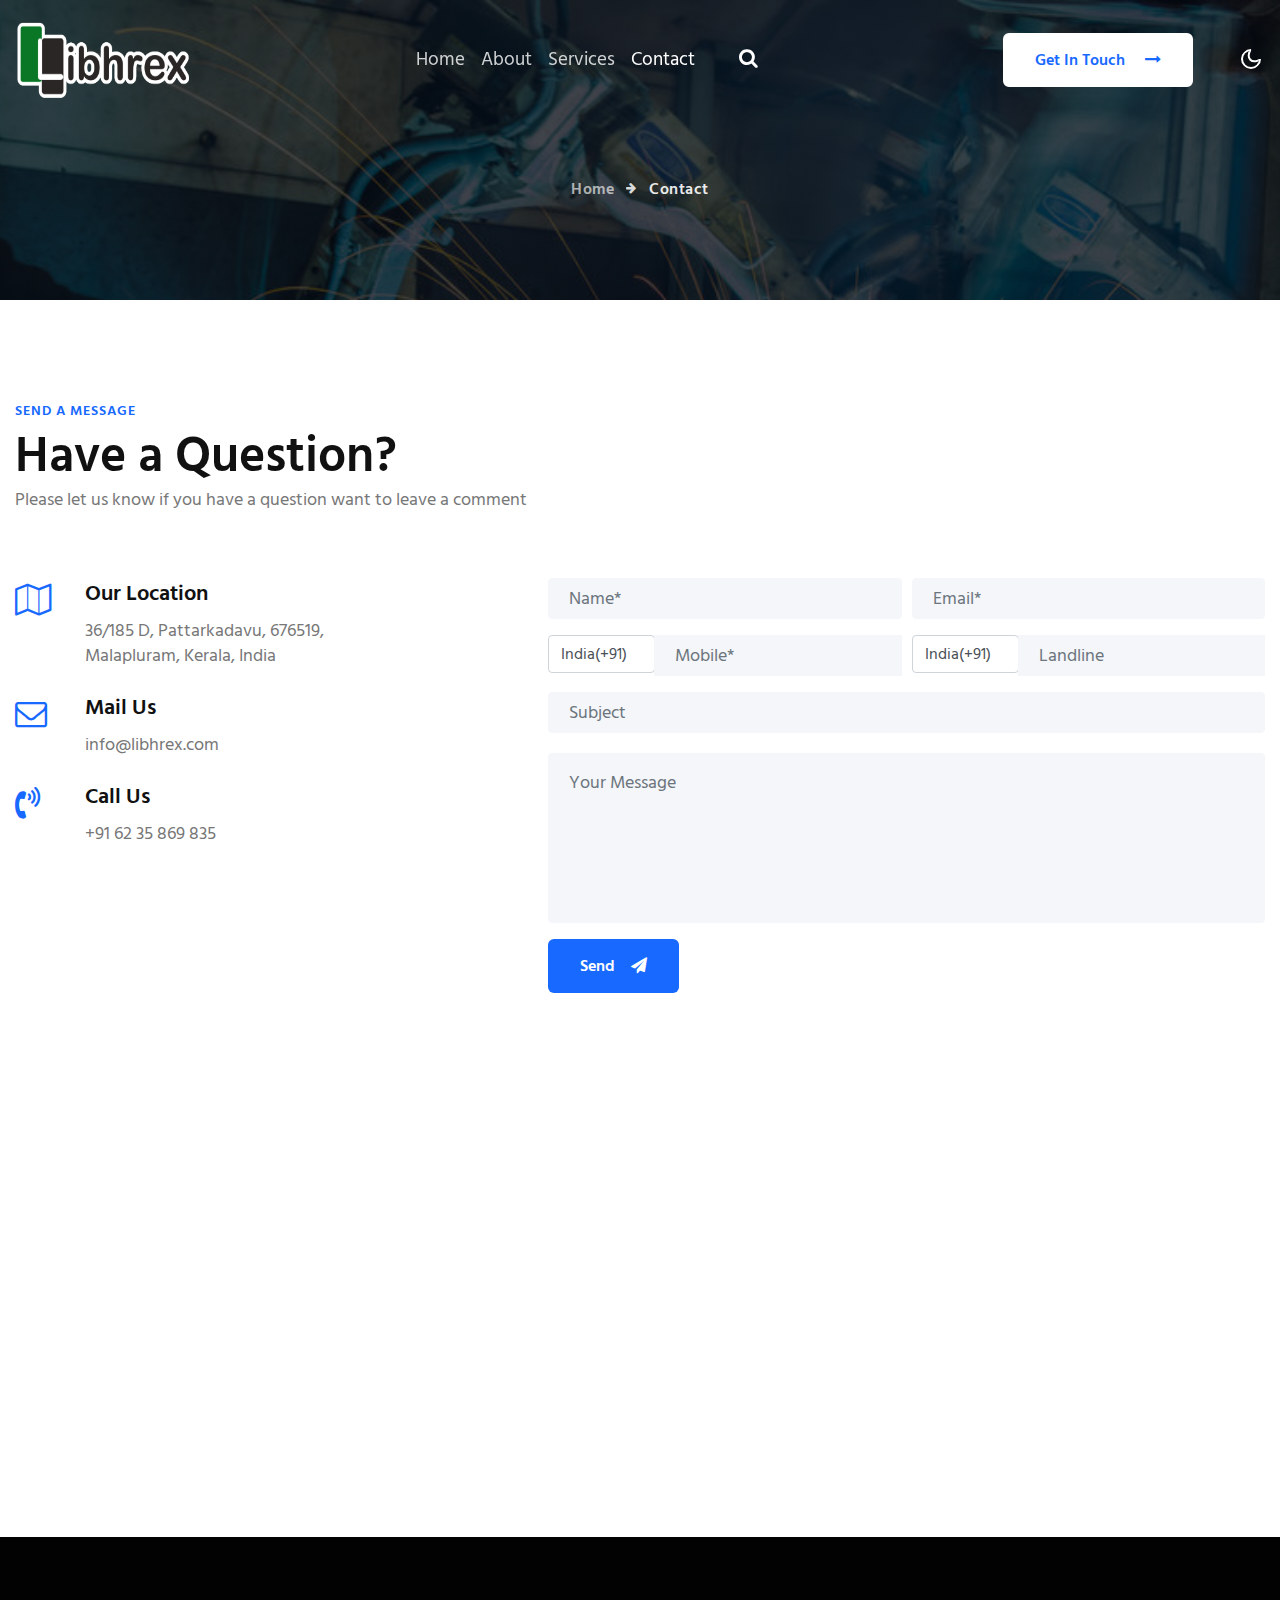
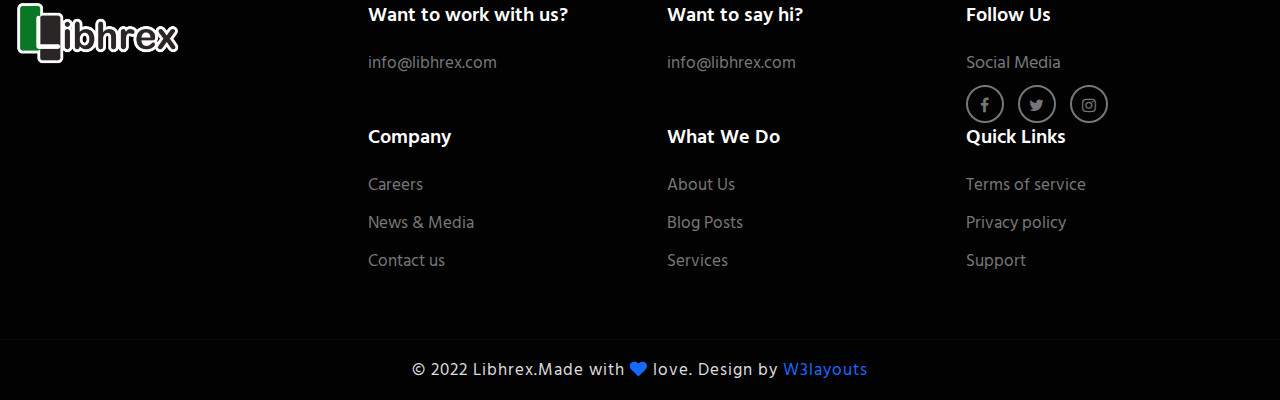
<file: contact.html>
<!--
Author: W3layouts
Author URL: http://w3layouts.com
-->
<!doctype html>
<html lang="zxx">
<head>
  <!-- Required meta tags -->
  <meta charset="utf-8">
  <meta name="viewport" content="width=device-width, initial-scale=1, shrink-to-fit=no">
  <meta name="keywords"
    content="Digebiz Responsive web template, Bootstrap Web Templates" />
  <title>Contact :: Libhrex</title>
  <link href="//fonts.googleapis.com/css2?family=Hind+Siliguri:wght@300;400;600;700&display=swap"
    rel="stylesheet">
  <!-- Template CSS -->
  <link rel="icon" href="assets\images\logo.png" type="image/icon">
  <link rel="stylesheet" href="assets/css/style-starter.css">
</head>

<body>

  <!--header-->
  <header id="site-header" class="fixed-top">
    <!-- //top header -->
    <div class="container-fluid">
      <nav class="navbar navbar-expand-lg stroke px-0 py-lg-0">
          <h1><a class="navbar-brand" href="index.html">
            <img src="assets/images/logo-h.png" alt="Your logo" title="Your logo" style="height:5rem;" /></a>
          </h1>
        <!-- if logo is image enable this   
        <a class="navbar-brand" href="#index.html">
        <img src="image-path" alt="Your logo" title="Your logo" style="height:35px;" />
        </a> -->
        <button class="navbar-toggler  collapsed bg-gradient" type="button" data-toggle="collapse"
          data-target="#navbarTogglerDemo02" aria-controls="navbarTogglerDemo02" aria-expanded="false"
          aria-label="Toggle navigation">
          <span class="navbar-toggler-icon fa icon-expand fa-bars"></span>
          <span class="navbar-toggler-icon fa icon-close fa-times"></span>
        </button>

        <div class="collapse navbar-collapse" id="navbarTogglerDemo02">
          <ul class="navbar-nav mx-lg-auto">
            <li class="nav-item">
              <a class="nav-link" href="index.html">Home <span class="sr-only">(current)</span></a>
            </li>
            <li class="nav-item">
              <a class="nav-link" href="about.html">About</a>
            </li>
            <li class="nav-item">
              <a class="nav-link" href="services.html">Services</a>
            </li>
            
            <li class="nav-item active">
              <a class="nav-link" href="contact.html">Contact</a>
            </li>
            <!--/search-right-->
            <li class="nav-item search-right ml-lg-3">
              <!-- /header-top-inn-->
              <div class="menu-overlay-left">
                <div class="two-pops">
                  <!-- overlay-menuv-menu -->
                  <div class="overlay-menuv-hny">
                    <input type="checkbox" id="op"></input>
                    <div class="side-menu-hny mt-lg-3">
                      <label for="op" class="menuopen">
                        <span class="fa fa-search" aria-hidden="true"></span></label>
                    </div>
                    <div class="overlay-menuv overlay-menuv-hugeinc">
                      <label for="op" class="menuclose"><span class="fa fa-times" aria-hidden="true"></span></label>
                      <div class="side-show-content text-left">

                        <div class="quick-links-side mb-5 pt-lg-5">
                          <h3 class="side-title">Search Here</h3>
                          <form action="#" method="post" class="search-box">
                            <input type="search" placeholder="Keyword" name="search" required="required" autofocus="">
                            <button type="submit" class="btn btn-style mt-3">Search</button>
                          </form>

                        </div>

                        <div class="quick-links-side follow-us mb-5">
                          <h3 class="side-title">Follow Us</h3>
                          <ul class="social-icons-top">
                            <li><a class="facebook" href="#"><span class="fa fa-facebook" aria-hidden="true"></span></a>
                            </li>
                            <li><a class="twitter" href="#"><span class="fa fa-twitter" aria-hidden="true"></span></a>
                            </li>
                            <li><a class="google" href="#"><span class="fa fa-google-plus"
                                  aria-hidden="true"></span></a>
                            </li>
                            <li><a class="instagram" href="#"><span class="fa fa-instagram"
                                  aria-hidden="true"></span></a>
                            </li>
                          </ul>
                        </div>
                      </div>

                    </div>
                  </div>
                </div>
                <!-- overlay-menuv-menu -->
            </li>
            <!--//search-right-->
          </ul>
          <!--/right-btn-->
          <div class="top-righthny-buttton">
            <a class="btn btn-style btn-white mr-lg-5" href="contact.html">
              Get In Touch <span class="fa fa-long-arrow-right ml-3" aria-hidden="true"></span></a>
          </div>
          <!--/right-btn-->
        </div>
        <!-- toggle switch for light and dark theme -->
        <div class="mobile-position">
          <nav class="navigation">
            <div class="theme-switch-wrapper">
              <label class="theme-switch" for="checkbox">
                <input type="checkbox" id="checkbox">
                <div class="mode-container">
                  <i class="gg-sun"></i>
                  <i class="gg-moon"></i>
                </div>
              </label>
            </div>
          </nav>
        </div>
        <!-- //toggle switch for light and dark theme -->
      </nav>
    </div>
  </header>
  <!--/header-->
  <!--/breadcrumb-bg-->
  <div class="breadcrumb-bg py-5  w3l-inner-page-breadcrumb">
    <div class="container-fluid pt-lg-5 pt-md-3 p-lg-4 pb-md-3 my-lg-3">
      <ul class="breadcrumbs-custom-path mt-3 text-center pt-5">
        <li><a href="index.html">Home</a></li>
        <li class="active"><span class="fa fa-arrow-right mx-2" aria-hidden="true"></span> Contact </li>
      </ul>
    </div>
  </div>

  <!--//breadcrumb-bg-->
  <!-- contacts -->
  <section class="w3l-contact-7 py-5">
    <div class="contacts-9 py-lg-5 py-md-4">
      <div class="container-fluid">
          <div class="title-content text-left">
            <h6 class="title-subhny">Send a Message</h6>
            <h3 class="title-w3l">Have a Question?</h3>
            <p class="mb-4">Please let us know if you have a question want to leave a comment</p>
          </div>
          <div class="row map-content-9 mt-5 pt-lg-3">
            <div class="col-lg-5 cont-details pr-lg-5 mb-lg-0 mb-sm-5 mb-4">
              <address>
                <div class="ad-info-gd mb-4">
                  <div classs="w3ad-icon text-center">
                    <span class="fa fa-map-o"></span>
                  </div>
                  <div classs="w3ad-infin">
                    <h5 class="mb-2">Our Location</h5>
                    <p>36/185 D, Pattarkadavu, 676519,<br> Malapluram, Kerala, India</p>
                  </div>
                </div>
                
                <div class="ad-info-gd mb-4">
                  <div classs="col-3 w3ad-icon text-center">
                    <span class="fa fa-envelope-o"></span>
                  </div>
                  <div classs="col-9 w3ad-infin">
                    <h5 class="mb-2">Mail Us</h5>
                    <p> <a href="mailto:info@libhrex.com">info@libhrex.com</a></p>
                  </div>
                </div>
                <div class="ad-info-gd mb-4">
                  <div classs="w3ad-icon text-center">
                    <span class="fa fa-volume-control-phone"></span>
                  </div>
                  <div classs="w3ad-infin">
                    <h5 class="mb-2">Call Us</h5>
                    <p><a href="tel:+91 62 35 869 835">+91 62 35 869 835</a></p>
                  </div>
                </div>
            
              </address>
            </div>
            <div class="col-lg-7">
                <form action="https://mailthis.to/info@libhrex.com" method="POST" class="needs-validation" id="contact-form" novalidate>
                  <div class="form-row">
                    <div class="col-sm-6 mb-3">
                      <input type="text" class="form-control" name="Name" id="name" placeholder="Name*" required>
                      <div class="invalid-feedback">
                        Enter Name!
                      </div>
                    </div>
                      <div class="col-sm-6 mb-3">
                        <input type="Email" class="form-control" name="Email" id="email" placeholder="Email*" required>
                        <div class="invalid-feedback">
                          Enter email!
                        </div>
                      </div>
                  </div>
                  <div class="form-row">
                    <div class="col-md-6 mb-3">
                          <div class="input-group">
                              <div class="input-group-prepend">
                                  <select id="country-code" class="form-control">
                                      <option selected>India(+91)</option>
                                      <option >Saudi(+966)</option>
                                      <option >Dubai(+971)</option>
                                  </select>
                              </div>
                              <input type="tel" class="form-control" name="Mobile" id="mobile" placeholder="Mobile*" pattern="[5-9]{1}[0-9]{8,9}" required>
                              <div class="invalid-feedback">
                                  Enter a valid mobile number!
                              </div>
                          </div>
                    </div>
                    <div class="col-md-6 mb-3">
                      <div class="input-group">
                          <div class="input-group-prepend">
                              <select id="country-code" class="form-control">
                                  <option selected>India(+91)</option>
                                  <option >Saudi(+966)</option>
                                  <option >Dubai(+971)</option>
                              </select>
                          </div>
                          <input type="tel" class="form-control" name="Landline" id="mobile" placeholder="Landline" pattern="[0]{1}[1-5]{1}[0-9]{8,9}">
                          <div class="invalid-feedback">
                              Enter a valid landline number!
                          </div>
                      </div>
                </div>
                  </div>
                  <div class="form-row">
                      <div class="col-sm-12">
                      <input type="text" id="subject" name="subject" class="form-control" placeholder="Subject">
                      </div>
                  </div>
                  <div class="form-row">
                      <div class="col-sm-12">
                      <textarea type="text" id="message" name="message" rows="3" class="form-control md-textarea" placeholder="Your Message"></textarea>
                      </div>
                  </div>
                <input type="hidden" name="_honeypot" value="">
                <div class="text-center text-md-left">
                  <button type="submit" class="btn btn-primary btn-style mt-3">Send<span class="fa fa-paper-plane ml-3" aria-hidden="true"></span></button>
                </div>
              </form>
            </div>

          </div>
          <div class="map mt-lg-5 mt-4">
            <iframe
              src=""
              frameborder="0" style="border:0" allowfullscreen=""></iframe>
          </div>
        </div>
      </div>
  </section>
  <!-- //contacts -->
<!-- footer -->
<section class="w3l-footer-29-main">
  <div class="footer-29 py-5">
    <div class="container-fluid py-lg-3">
      <div class="row footer-top-29">
        <div class="col-md-3 footer-list-29 footer-2 mt-lg-0 mt-md-5 mt-4 pr-lg-5">
          <div class="footer-logo mb-3">
            <h2><a class="navbar-brand" href="index.html">
              <img src="assets/images/logo-h.png" alt="Your logo" title="Your logo" style="height:4rem;" /></a>
              </h2>
          </div>
         <!--<p>Lorem ipsum viverra feugiat. Pellen tesque libero ut justo,
              ultrices in ligula. Semper at tempufddfel.Pellen tesque libero ut justo,
              ultrices in ligula.
            </p>-->
        </div>
        <div class="col-md-9 footerw3l-right pl-lg-5">
          <div class="row no-gutters">
            <div class="col-lg-4 col-sm-6 footer-list-29 footer-2 mt-lg-0 mt-md-5 mt-4">
              <h6 class="footer-title-29">Want to work with us?</h6>
              <p class="mt-2"> <a href="mailto:info@libhrex.com">info@libhrex.com</a></p>
            </div>
            <div class="col-lg-4 col-sm-6 footer-list-29 footer-2 mt-lg-0 mt-md-5 mt-4">
              <h6 class="footer-title-29">Want to say hi?</h6>
              <p class="mt-2"> <a href="mailto:info@libhrex.com">info@libhrex.com</a></p>
            </div>
            <div class="col-lg-4 col-sm-6 footer-list-29 footer-2 mt-lg-0 mt-md-5 mt-4">
              <h6 class="footer-title-29">Follow Us</h6>
              <p class="mt-2">Social Media</p>
              <div class="main-social-footer-29 mt-2">
                <a href="#facebook" class="facebook"><span class="fa fa-facebook"></span></a>
                <a href="#twitter" class="twitter"><span class="fa fa-twitter"></span></a>
                <a href="#instagram" class="instagram"><span class="fa fa-instagram"></span></a>
              </div>
            </div>
            <div class="col-lg-4 col-sm-6 footer-list-29 footer-2 mt-lg-0 mt-md-5 mt-4">
              <ul>
                <h6 class="footer-title-29">Company</h6>
                <li><a href="#careers"> Careers</a></li>
                <li><a href="#news">News & Media</a></li>
                <li><a href="contact.html">Contact us</a></li>
              </ul>
            </div>
            <div class="col-lg-4 col-sm-6 footer-list-29 footer-2 mt-lg-0 mt-md-5 mt-4">
              <h6 class="footer-title-29">What We Do</h6>
              <ul>
                <li><a href="about.html">About Us</a></li>
                <li><a href="#"> Blog Posts</a></li>
                <li><a href="services.html">Services</a></li>
              </ul>
            </div>
            <div class="col-lg-4 col-sm-6 footer-list-29 footer-2 mt-lg-0 mt-md-5 mt-4">
              <h6 class="footer-title-29">Quick Links</h6>
              <ul>
                <li><a href="#terms">Terms of service</a></li>
                <li><a href="#privacy"> Privacy policy</a></li>
                <li><a href="#support"> Support</a></li>
              </ul>
            </div>
          </div>
        </div>
      </div>
    </div>
  </div>
</section>
<!-- //footer -->
<!-- copyright -->
<section class="w3l-copyright">
  <div class="container-fluid">
    <div class="bottom-copies text-center">
      <p class=" copy-footer-29">© 2022 Libhrex.Made with <span class="fa fa-heart" aria-hidden="true"></span> love. Design by<a href="https://w3layouts.com/"
          target="_blank">
          W3layouts</a></p>
    </div>
  </div>
  
  <!-- move top -->
  <button onclick="topFunction()" id="movetop" title="Go to top">
    &#10548;
  </button>
  <script>
    // When the user scrolls down 20px from the top of the document, show the button
    window.onscroll = function () {
      scrollFunction()
    };

    function scrollFunction() {
      if (document.body.scrollTop > 20 || document.documentElement.scrollTop > 20) {
        document.getElementById("movetop").style.display = "block";
      } else {
        document.getElementById("movetop").style.display = "none";
      }
    }

    // When the user clicks on the button, scroll to the top of the document
    function topFunction() {
      document.body.scrollTop = 0;
      document.documentElement.scrollTop = 0;
    }
  </script>
  <!-- /move top -->
</section>
<!-- //copyright -->
<!--//footer-->
<script src="assets/js/form.js"></script>
<!-- Template JavaScript -->
<script src="assets/js/jquery-3.3.1.min.js"></script>
<script src="assets/js/theme-change.js"></script>
<!-- disable body scroll which navbar is in active -->
<script>
  $(function () {
    $('.navbar-toggler').click(function () {
      $('body').toggleClass('noscroll');
    })
  });
</script>
<!-- disable body scroll which navbar is in active -->

<!--/MENU-JS-->
<script>
  $(window).on("scroll", function () {
    var scroll = $(window).scrollTop();

    if (scroll >= 80) {
      $("#site-header").addClass("nav-fixed");
    } else {
      $("#site-header").removeClass("nav-fixed");
    }
  });

  //Main navigation Active Class Add Remove
  $(".navbar-toggler").on("click", function () {
    $("header").toggleClass("active");
  });
  $(document).on("ready", function () {
    if ($(window).width() > 991) {
      $("header").removeClass("active");
    }
    $(window).on("resize", function () {
      if ($(window).width() > 991) {
        $("header").removeClass("active");
      }
    });
  });
</script>
<!--//MENU-JS-->
<script src="assets/js/bootstrap.min.js"></script>

</body>

</html>
</file>
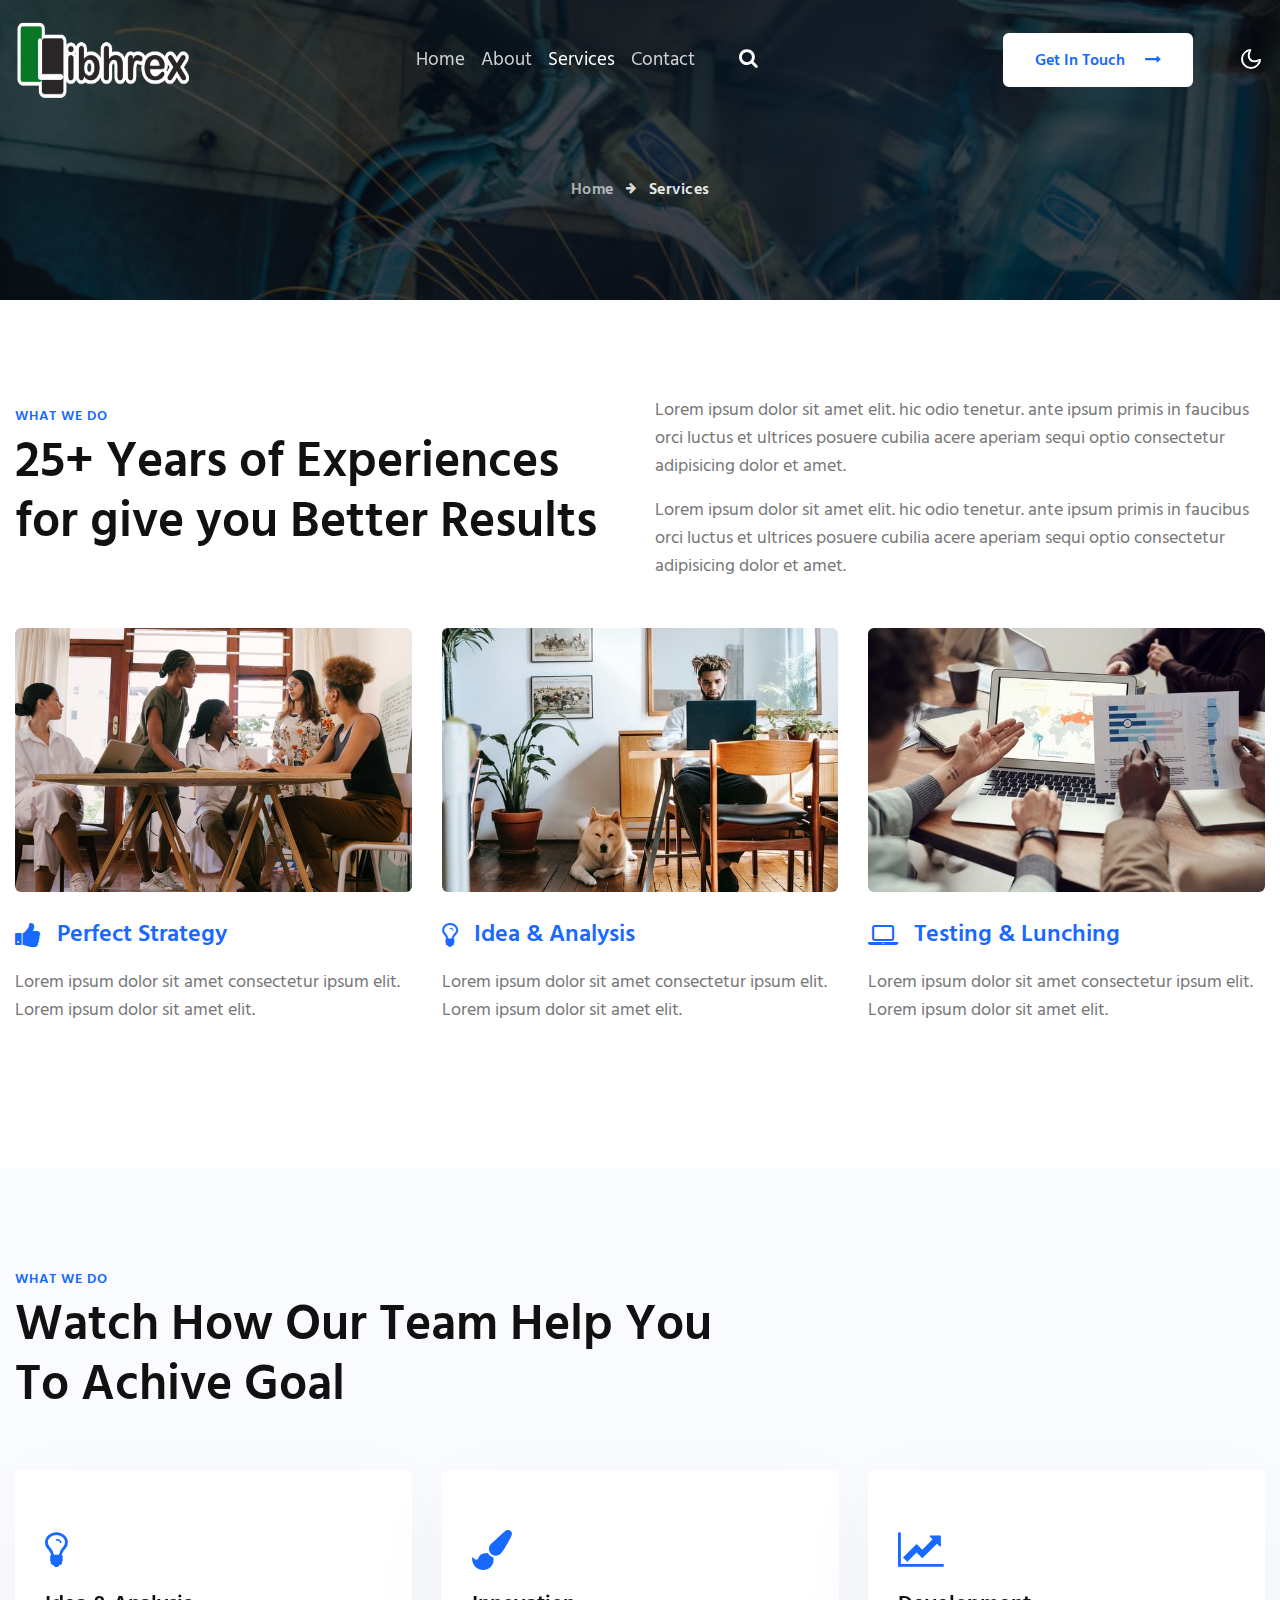
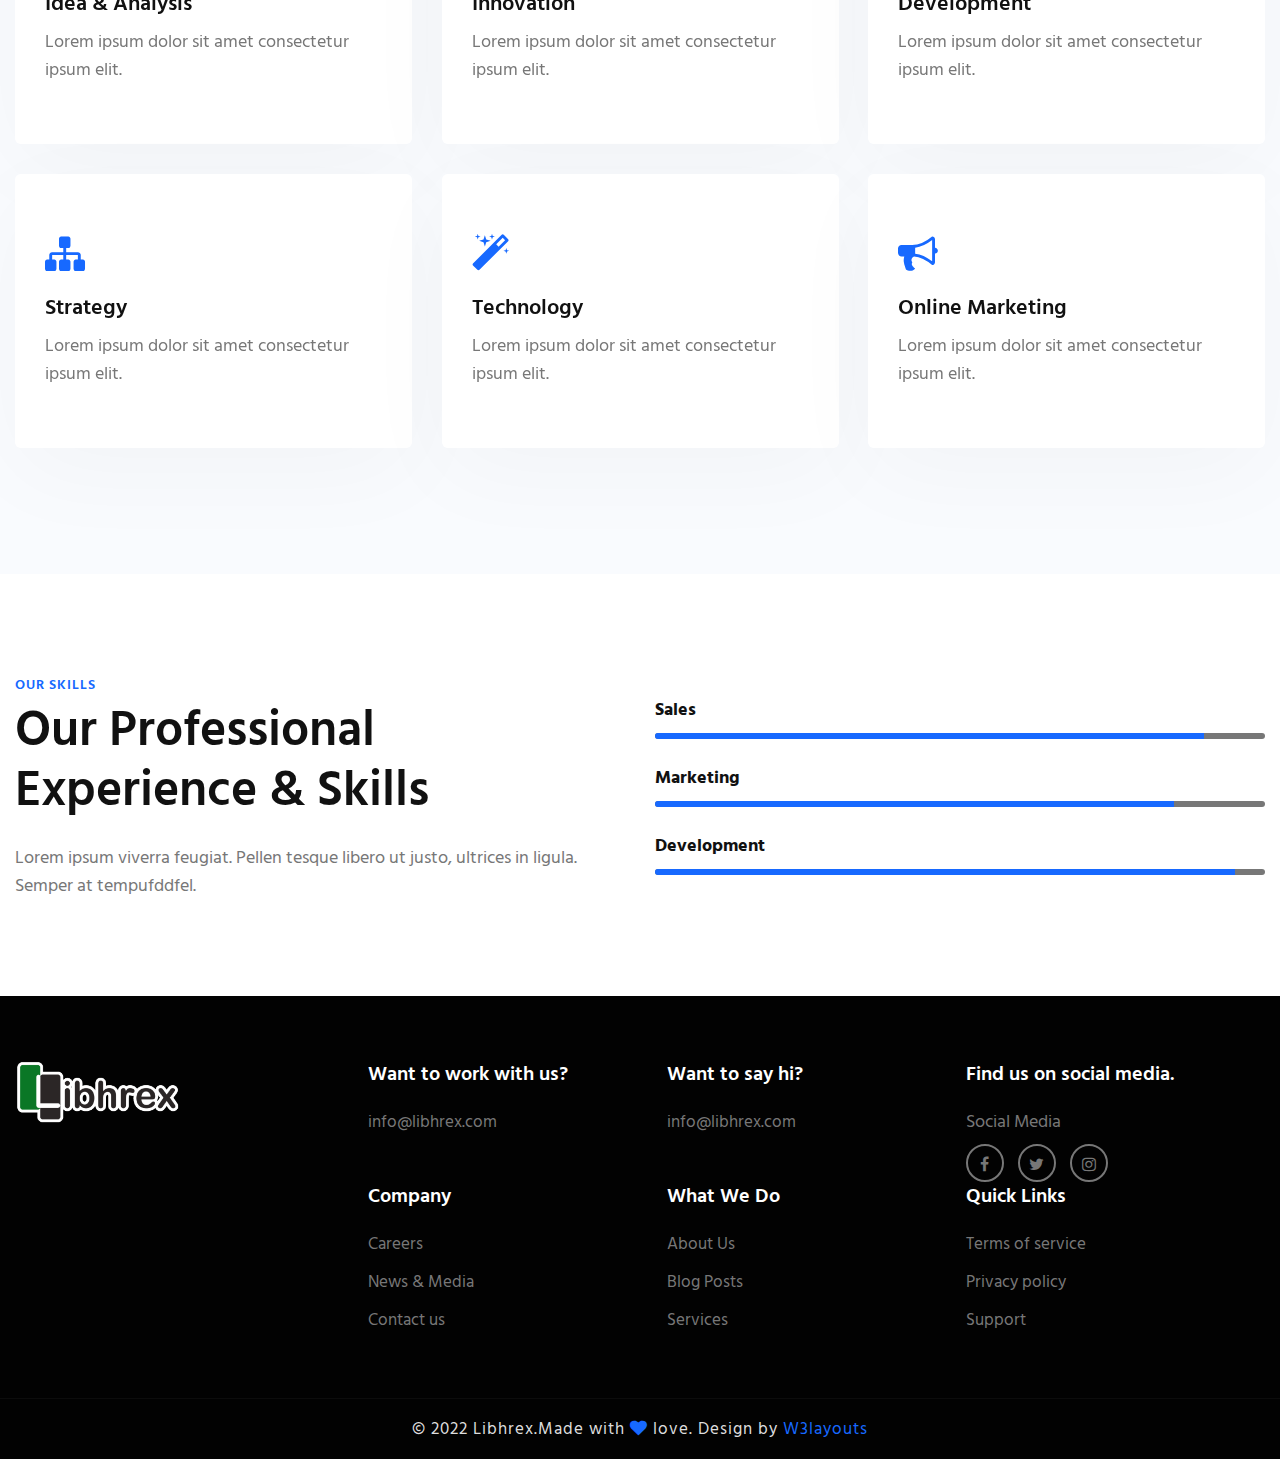
<file: services.html>
<!--
Author: W3layouts
Author URL: http://w3layouts.com
-->
<!doctype html>
<html lang="zxx">

<head>
  <!-- Required meta tags -->
  <meta charset="utf-8">
  <meta name="viewport" content="width=device-width, initial-scale=1, shrink-to-fit=no">
  <meta name="keywords"
    content="Digebiz Responsive web template, Bootstrap Web Templates" />
  <title>Services :: Libhrex</title>
  <link href="//fonts.googleapis.com/css2?family=Hind+Siliguri:wght@300;400;600;700&display=swap"
    rel="stylesheet">
  <!-- Template CSS -->
  <link rel="icon" href="assets/images/logo.png" type="image/icon">
  <link rel="stylesheet" href="assets/css/style-starter.css">
</head>

<body>

  <!--header-->
  <header id="site-header" class="fixed-top">
    <!-- //top header -->
    <div class="container-fluid">
      <nav class="navbar navbar-expand-lg stroke px-0 py-lg-0">
        <h1><a class="navbar-brand" href="index.html">
          <img src="assets/images/logo-h.png" alt="Your logo" title="Your logo" style="height:5rem;" /></a>
        </h1>
        <!-- if logo is image enable this   
    <a class="navbar-brand" href="#index.html">
        <img src="image-path" alt="Your logo" title="Your logo" style="height:35px;" />
    </a> -->
        <button class="navbar-toggler  collapsed bg-gradient" type="button" data-toggle="collapse"
          data-target="#navbarTogglerDemo02" aria-controls="navbarTogglerDemo02" aria-expanded="false"
          aria-label="Toggle navigation">
          <span class="navbar-toggler-icon fa icon-expand fa-bars"></span>
          <span class="navbar-toggler-icon fa icon-close fa-times"></span>
        </button>

        <div class="collapse navbar-collapse" id="navbarTogglerDemo02">
          <ul class="navbar-nav mx-lg-auto">
            <li class="nav-item">
              <a class="nav-link" href="index.html">Home <span class="sr-only">(current)</span></a>
            </li>
            <li class="nav-item">
              <a class="nav-link" href="about.html">About</a>
            </li>
            <li class="nav-item active">
              <a class="nav-link" href="services.html">Services</a>
            </li>
           
            <li class="nav-item">
              <a class="nav-link" href="contact.html">Contact</a>
            </li>
            <!--/search-right-->
            <li class="nav-item search-right ml-lg-3">
              <!-- /header-top-inn-->
              <div class="menu-overlay-left">
                <div class="two-pops">
                  <!-- overlay-menuv-menu -->
                  <div class="overlay-menuv-hny">
                    <input type="checkbox" id="op"></input>
                    <div class="side-menu-hny mt-lg-3">
                      <label for="op" class="menuopen">
                        <span class="fa fa-search" aria-hidden="true"></span></label>
                    </div>
                    <div class="overlay-menuv overlay-menuv-hugeinc">
                      <label for="op" class="menuclose"><span class="fa fa-times" aria-hidden="true"></span></label>
                      <div class="side-show-content text-left">

                        <div class="quick-links-side mb-5 pt-lg-5">
                          <h3 class="side-title">Search Here</h3>
                          <form action="#" method="post" class="search-box">
                            <input type="search" placeholder="Keyword" name="search" required="required" autofocus="">
                            <button type="submit" class="btn btn-style mt-3">Search</button>
                          </form>

                        </div>

                        <div class="quick-links-side follow-us mb-5">
                          <h3 class="side-title">Follow Us</h3>
                          <ul class="social-icons-top">
                            <li><a class="facebook" href="#"><span class="fa fa-facebook" aria-hidden="true"></span></a>
                            </li>
                            <li><a class="twitter" href="#"><span class="fa fa-twitter" aria-hidden="true"></span></a>
                            </li>
                            <li><a class="google" href="#"><span class="fa fa-google-plus"
                                  aria-hidden="true"></span></a>
                            </li>
                            <li><a class="instagram" href="#"><span class="fa fa-instagram"
                                  aria-hidden="true"></span></a>
                            </li>
                          </ul>
                        </div>
                      </div>

                    </div>
                  </div>
                </div>
                <!-- overlay-menuv-menu -->
            </li>
            <!--//search-right-->
          </ul>
          <!--/right-btn-->
          <div class="top-righthny-buttton">
            <a class="btn btn-style btn-white mr-lg-5" href="contact.html">
              Get In Touch <span class="fa fa-long-arrow-right ml-3" aria-hidden="true"></span></a>
          </div>
          <!--/right-btn-->
        </div>
        <!-- toggle switch for light and dark theme -->
        <div class="mobile-position">
          <nav class="navigation">
            <div class="theme-switch-wrapper">
              <label class="theme-switch" for="checkbox">
                <input type="checkbox" id="checkbox">
                <div class="mode-container">
                  <i class="gg-sun"></i>
                  <i class="gg-moon"></i>
                </div>
              </label>
            </div>
          </nav>
        </div>
        <!-- //toggle switch for light and dark theme -->
      </nav>
    </div>
  </header>
  <!--/header-->
  <!--/breadcrumb-bg-->
  <div class="breadcrumb-bg w3l-inner-page-breadcrumb py-5">
    <div class="container-fluid pt-lg-5 pt-md-3 p-lg-4 pb-md-3 my-lg-3">
      <ul class="breadcrumbs-custom-path mt-3 text-center pt-5">
        <li><a href="index.html">Home</a></li>
        <li class="active"><span class="fa fa-arrow-right mx-2" aria-hidden="true"></span> Services </li>
      </ul>
    </div>
  </div>
  <!--//breadcrumb-bg-->
  <section class="w3l-grids-3 py-5" id="why">
    <div class="container-fluid py-lg-5 py-md-4 py-2">
      <div class="row bottom-ab-grids">
        <div class="col-lg-6 bottom-ab-left align-self">
          <h6 class="title-subhny">What We Do</h6>
          <h3 class="title-w3l mb-4">25+ Years of Experiences for give you Better Results</h3>
        </div>
        <div class="col-lg-6 bottom-right-grids">
          <p class="">Lorem ipsum dolor sit amet elit. hic odio tenetur. ante ipsum primis in
            faucibus orci luctus et ultrices posuere cubilia acere aperiam sequi optio consectetur adipisicing
            dolor et amet. </p>
          <p class="mt-3">Lorem ipsum dolor sit amet elit. hic odio tenetur. ante ipsum primis in
            faucibus orci luctus et ultrices posuere cubilia acere aperiam sequi optio consectetur adipisicing
            dolor et amet. </p>
        </div>
      </div>
      <div class="row bottom-ab-grids-imges mt-lg-0 mt-4">
        <div class="col-lg-4 col-md-6 bottom-ab-img mt-lg-5 mt-4">
          <div class="whybox-wrap-grid mb-lg-5 mb-4">
            <img src="assets/images/b1.jpg" alt="" class="radius-image img-fluid">
            <div class="whybox-wrap-grid-inf mt-4">
              <div class="icon">
                <span class="fa fa-thumbs-up"></span>
              </div>
              <div class="info">
                <h4><a href="#url"> Perfect Strategy</a></h4>
              </div>
            </div>
            <p class="mt-3">Lorem ipsum dolor sit amet consectetur ipsum elit. Lorem ipsum dolor sit amet elit. </p>
          </div>
        </div>
        <div class="col-lg-4 col-md-6 bottom-ab-img mt-lg-5 mt-4">
          <div class="whybox-wrap-grid mb-lg-5 mb-4">
            <img src="assets/images/b2.jpg" alt="" class="radius-image img-fluid">
            <div class="whybox-wrap-grid-inf mt-4">
              <div class="icon">
                <span class="fa fa-lightbulb-o"></span>
              </div>
              <div class="info">
                <h4><a href="#url"> Idea & Analysis</a></h4>
              </div>
            </div>
            <p class="mt-3">Lorem ipsum dolor sit amet consectetur ipsum elit. Lorem ipsum dolor sit amet elit. </p>
          </div>
        </div>
        <div class="col-lg-4 col-md-6 bottom-ab-img mt-lg-5 mt-4">
          <div class="whybox-wrap-grid mb-lg-5 mb-4">
            <img src="assets/images/b3.jpg" alt="" class="radius-image img-fluid">
            <div class="whybox-wrap-grid-inf mt-4">
              <div class="icon">
                <span class="fa fa-laptop"></span>
              </div>
              <div class="info">
                <h4><a href="#url"> Testing & Lunching</a></h4>
              </div>
            </div>
            <p class="mt-3">Lorem ipsum dolor sit amet consectetur ipsum elit. Lorem ipsum dolor sit amet elit. </p>
          </div>
        </div>
      </div>
    </div>
  </section>
  <!-- //content-6-section -->
  <!-- /home-services-->
  <section class="home-services py-5">
    <div class="container-fluid py-md-5 py-2">
      <div class="title-content text-left">
        <h6 class="title-subhny">What We Do</h6>
        <h3 class="title-w3l mb-sm-5 mb-4 pb-lg-2">Watch How Our Team Help You <br>To Achive Goal</h3>
      </div>
      <div class="row mt-lg-0 mt-5">
        <div class="box-wrap col-lg-4 col-md-6 col-sm-12">
          <div class="box-wrap-grid text-left">
            <div class="icon mb-3">
              <span class="fa fa-lightbulb-o"></span>
            </div>
            <div class="info">
              <h4><a href="#url">Idea & Analysis </a></h4>
            </div>
            <p class="mt-2">Lorem ipsum dolor sit amet consectetur ipsum elit.</p>
          </div>
        </div>
        <div class="box-wrap col-lg-4 col-md-6 col-sm-12">
          <div class="box-wrap-grid text-left">
            <div class="icon mb-3">
              <span class="fa fa-paint-brush"></span>
            </div>
            <div class="info">
              <h4><a href="#url">Innovation</a></h4>
            </div>
            <p class="mt-2">Lorem ipsum dolor sit amet consectetur ipsum elit.</p>
          </div>
        </div>
        <div class="box-wrap col-lg-4 col-md-6 col-sm-12">
          <div class="box-wrap-grid text-left">
            <div class="icon mb-3">
              <span class="fa fa-line-chart"></span>
            </div>
            <div class="info">
              <h4><a href="#url">Development</a></h4>
            </div>
            <p class="mt-2">Lorem ipsum dolor sit amet consectetur ipsum elit.</p>
          </div>
        </div>
        <div class="box-wrap col-lg-4 col-md-6 col-sm-12">
          <div class="box-wrap-grid text-left">
            <div class="icon mb-3">
              <span class="fa fa-sitemap"></span>
            </div>
            <div class="info">
              <h4><a href="#url">Strategy</a></h4>
            </div>
            <p class="mt-2">Lorem ipsum dolor sit amet consectetur ipsum elit. </p>
          </div>
        </div>
        <div class="box-wrap col-lg-4 col-md-6 col-sm-12">
          <div class="box-wrap-grid text-left">
            <div class="icon mb-3">
              <span class="fa fa-magic"></span>
            </div>
            <div class="info">
              <h4><a href="#url">Technology</a></h4>
            </div>
            <p class="mt-2">Lorem ipsum dolor sit amet consectetur ipsum elit. </p>
          </div>
        </div>
        <div class="box-wrap col-lg-4 col-md-6 col-sm-12">
          <div class="box-wrap-grid text-left">
            <div class="icon mb-3">
              <span class="fa fa-bullhorn"></span>
            </div>
            <div class="info">
              <h4><a href="#url">Online Marketing</a></h4>
            </div>
            <p class="mt-2">Lorem ipsum dolor sit amet consectetur ipsum elit. </p>
          </div>
        </div>
      </div>
    </div>
  </section>
  <!-- //home-services-->
  <!-- /w3l-skills-->
  <section class="w3l-skills" id="skills">
    <div class="midd-w3 py-5">
      <div class="container-fluid py-lg-5 py-md-3">
        <div class="row align-items-center">
          <div class="col-lg-6 pr-lg-5 mt-lg-0 mt-5">
            <h6 class="title-subhny">Our Skills</h6>
            <h3 class="title-w3l mb-4"> Our Professional Experience & Skills</h3>
            <p>Lorem ipsum viverra feugiat. Pellen tesque libero ut justo, ultrices in ligula. Semper at tempufddfel.
            </p>
          </div>
          <div class="col-lg-6 mt-lg-0 mt-4">

            <div class="skills-bars">
              <div class="progress-info">
                <h6 class="progress-tittle">Sales
                </h6>
                <div class="progress">
                  <div class="progress-bar progress-bar-striped" role="progressbar" style="width:90%" aria-valuenow="70"
                    aria-valuemin="0" aria-valuemax="100">
                  </div>
                </div>
              </div>
              <div class="progress-info">
                <h6 class="progress-tittle">Marketing

                </h6>
                <div class="progress">
                  <div class="progress-bar progress-bar-striped" role="progressbar" style="width: 85%"
                    aria-valuenow="85" aria-valuemin="0" aria-valuemax="100">
                  </div>
                </div>
              </div>
              <div class="progress-info">
                <h6 class="progress-tittle">Development
                </h6>
                <div class="progress">
                  <div class="progress-bar progress-bar-striped" role="progressbar" style="width:95%" aria-valuenow="95"
                    aria-valuemin="0" aria-valuemax="100">
                  </div>
                </div>
              </div>
            </div>
          </div>
        </div>
      </div>
    </div>
  </section>
  <!--//w3l-skills-->
  <!--/w3l-pricing
  <section class="w3l-pricing-sec py-5" id="pricing">
    <div class="container-fluid py-md-5 py-2">
      <div class="title-content text-left">
        <h6 class="title-subhny">Our Plans</h6>
        <h3 class="title-w3l">Pricing Table</h3>
      </div>
      <div class="row pricing-main-grids mt-3">
        <div class="col-lg-4 col-md-6 pricing-main-grid mt-sm-5 mt-4">
          <div class="w3-pricing-inner-inf">
            <div class="pricing-header">
              <h4>Small Business</h4>
              <p>A beautiful, simple website</p>
              <div class="price-wrapper mt-4">
                <div class="price">
                  <h3 class="currency">$</h3>
                  <h3 class="heading headin-h3">199</h3>
                  <span>/month</span>
                </div>
              </div>
              <div class="pricing-get-button my-4">
                <a class="btn btn-style d-block" href="#">Get Started
                    Today <span class="fa fa-long-arrow-right ml-3" aria-hidden="true"></span></a>
              </div>
              <span class="subtitle">100% money back guarantee</span>
            </div>
            <div class="pricing-body mt-4">
              <div class="inner">
                <ul class="list-style">
                  <li><span class="fa fa-check mr-2" aria-hidden="true"></span> 10GB Bandwidth Internet</li>
                  <li><span class="fa fa-check mr-2" aria-hidden="true"></span> Business & Financ Analysing</li>
                  <li><span class="fa fa-check mr-2" aria-hidden="true"></span> 15 Social Media Reviews</li>
                  <li><span class="fa fa-check mr-2" aria-hidden="true"></span> Customer Managemet</li>
                  <li><span class="fa fa-check mr-2" aria-hidden="true"></span> 24/7 Support</li>
                </ul>
              </div>
            </div>
          </div>
        </div>
        <div class="col-lg-4 col-md-6 pricing-main-grid mt-sm-5 mt-4">
          <div class="w3-pricing-inner-inf">
            <div class="pricing-header">
              <h4>Medium business</h4>
              <p>A beautiful, simple website</p>
              <div class="price-wrapper mt-4">
                <div class="price">
                  <h3 class="currency">$</h3>
                  <h3 class="heading headin-h3">299</h3>
                  <span>/month</span>
                </div>
              </div>
              <div class="pricing-get-button my-4">
                <a class="btn btn-style d-block" href="#">Get Started
                    Today <span class="fa fa-long-arrow-right ml-3" aria-hidden="true"></span></a>
              </div>
              <span class="subtitle">100% money back guarantee</span>
            </div>
            <div class="pricing-body mt-4">
              <div class="inner">
                <ul class="list-style">
                  <li><span class="fa fa-check mr-2" aria-hidden="true"></span> 30GB Bandwidth Internet</li>
                  <li><span class="fa fa-check mr-2" aria-hidden="true"></span> Business & Financ Analysing</li>
                  <li><span class="fa fa-check mr-2" aria-hidden="true"></span> 15 Social Media Reviews</li>
                  <li><span class="fa fa-check mr-2" aria-hidden="true"></span> Customer Managemet</li>
                  <li><span class="fa fa-check mr-2" aria-hidden="true"></span> 24/7 Support</li>
                </ul>
              </div>
            </div>
          </div>
        </div>
        <div class="col-lg-4 col-md-6 pricing-main-grid mt-sm-5 mt-4">
          <div class="w3-pricing-inner-inf">
            <div class="pricing-header">
              <h4>Corporate Business</h4>
              <p>A beautiful, simple website</p>
              <div class="price-wrapper mt-4">
                <div class="price">
                  <h3 class="currency">$</h3>
                  <h3 class="heading headin-h3">399</h3>
                  <span>/month</span>
                </div>
              </div>
              <div class="pricing-get-button my-4">
                <a class="btn btn-style d-block" href="#">Get Started
                    Today <span class="fa fa-long-arrow-right ml-3" aria-hidden="true"></span></a>
              </div>
              <span class="subtitle">100% money back guarantee</span>
            </div>
            <div class="pricing-body mt-4">
              <div class="inner">
                <ul class="list-style">
                  <li><span class="fa fa-check mr-2" aria-hidden="true"></span> 60GB Bandwidth Internet</li>
                  <li><span class="fa fa-check mr-2" aria-hidden="true"></span> Business & Financ Analysing</li>
                  <li><span class="fa fa-check mr-2" aria-hidden="true"></span> 15 Social Media Reviews</li>
                  <li><span class="fa fa-check mr-2" aria-hidden="true"></span> Customer Managemet</li>
                  <li><span class="fa fa-check mr-2" aria-hidden="true"></span> 24/7 Support</li>
                </ul>
              </div>
            </div>
          </div>
        </div>
      </div>
    </div>
  </section>
  //w3l-pricing-->
  <!--/footer-->
  <section class="w3l-footer-29-main">
    <div class="footer-29 py-5">
      <div class="container-fluid py-lg-3">
        <div class="row footer-top-29">
          <div class="col-md-3 footer-list-29 footer-2 mt-lg-0 mt-md-5 mt-4 pr-lg-5">
            <div class="footer-logo mb-3">
              <h2><a class="navbar-brand" href="index.html">
                <img src="assets/images/logo-h.png" alt="Your logo" title="Your logo" style="height:4rem;" /></a>
              </h2>
            </div>
           <!--<p>Lorem ipsum viverra feugiat. Pellen tesque libero ut justo,
              ultrices in ligula. Semper at tempufddfel.Pellen tesque libero ut justo,
              ultrices in ligula.
            </p>-->
          </div>
          <div class="col-md-9 footerw3l-right pl-lg-5">
            <div class="row no-gutters">
              <div class="col-lg-4 col-sm-6 footer-list-29 footer-2 mt-lg-0 mt-md-5 mt-4">
                <h6 class="footer-title-29">Want to work with us?</h6>
                <p class="mt-2"> <a href="mailto:info@libhrex.com">info@libhrex.com</a></p>
              </div>
              <div class="col-lg-4 col-sm-6 footer-list-29 footer-2 mt-lg-0 mt-md-5 mt-4">
                <h6 class="footer-title-29">Want to say hi?</h6>
                <p class="mt-2"> <a href="mailto:info@libhrex.com">info@libhrex.com</a></p>
              </div>
              <div class="col-lg-4 col-sm-6 footer-list-29 footer-2 mt-lg-0 mt-md-5 mt-4">
                <h6 class="footer-title-29">Find us on social media.</h6>
                <p class="mt-2">Social Media</p>
                <div class="main-social-footer-29 mt-2">
                  <a href="#facebook" class="facebook"><span class="fa fa-facebook"></span></a>
                  <a href="#twitter" class="twitter"><span class="fa fa-twitter"></span></a>
                  <a href="#instagram" class="instagram"><span class="fa fa-instagram"></span></a>
                </div>
              </div>
              <div class="col-lg-4 col-sm-6 footer-list-29 footer-2 mt-lg-0 mt-md-5 mt-4">
                <ul>
                  <h6 class="footer-title-29">Company</h6>
                  <li><a href="#careers"> Careers</a></li>
                  <li><a href="#news">News & Media</a></li>
                  <li><a href="contact.html">Contact us</a></li>
                </ul>
              </div>
              <div class="col-lg-4 col-sm-6 footer-list-29 footer-2 mt-lg-0 mt-md-5 mt-4">
                <h6 class="footer-title-29">What We Do</h6>
                <ul>
                  <li><a href="about.html">About Us</a></li>
                  <li><a href="#"> Blog Posts</a></li>
                  <li><a href="services.html">Services</a></li>
                </ul>
              </div>
              <div class="col-lg-4 col-sm-6 footer-list-29 footer-2 mt-lg-0 mt-md-5 mt-4">
                <h6 class="footer-title-29">Quick Links</h6>
                <ul>
                  <li><a href="#terms">Terms of service</a></li>
                  <li><a href="#privacy"> Privacy policy</a></li>

                  <li><a href="#support"> Support</a></li>
                </ul>
              </div>
            </div>
          </div>
        </div>
      </div>
    </div>
  </section>
  <!-- //footer -->
  <!-- copyright -->
  <section class="w3l-copyright">
    <div class="container-fluid">
      <div class="bottom-copies text-center">
        <p class=" copy-footer-29">© 2022 Libhrex.Made with <span class="fa fa-heart" aria-hidden="true"></span> love.
          Design by<a href="https://w3layouts.com/" target="_blank">
            W3layouts</a></p>
      </div>
    </div>

    <!-- move top -->
    <button onclick="topFunction()" id="movetop" title="Go to top">
      &#10548;
    </button>
    <script>
      // When the user scrolls down 20px from the top of the document, show the button
      window.onscroll = function () {
        scrollFunction()
      };

      function scrollFunction() {
        if (document.body.scrollTop > 20 || document.documentElement.scrollTop > 20) {
          document.getElementById("movetop").style.display = "block";
        } else {
          document.getElementById("movetop").style.display = "none";
        }
      }

      // When the user clicks on the button, scroll to the top of the document
      function topFunction() {
        document.body.scrollTop = 0;
        document.documentElement.scrollTop = 0;
      }
    </script>
    <!-- /move top -->
  </section>
  <!-- //copyright -->
  <!--//footer-->
  <!-- Template JavaScript -->
  <script src="assets/js/jquery-3.3.1.min.js"></script>
  <script src="assets/js/theme-change.js"></script>
  <!-- disable body scroll which navbar is in active -->
  <script>
    $(function () {
      $('.navbar-toggler').click(function () {
        $('body').toggleClass('noscroll');
      })
    });
  </script>
  <!-- disable body scroll which navbar is in active -->

  <!--/MENU-JS-->
  <script>
    $(window).on("scroll", function () {
      var scroll = $(window).scrollTop();

      if (scroll >= 80) {
        $("#site-header").addClass("nav-fixed");
      } else {
        $("#site-header").removeClass("nav-fixed");
      }
    });

    //Main navigation Active Class Add Remove
    $(".navbar-toggler").on("click", function () {
      $("header").toggleClass("active");
    });
    $(document).on("ready", function () {
      if ($(window).width() > 991) {
        $("header").removeClass("active");
      }
      $(window).on("resize", function () {
        if ($(window).width() > 991) {
          $("header").removeClass("active");
        }
      });
    });
  </script>
  <!--//MENU-JS-->
  <script src="assets/js/bootstrap.min.js"></script>
</body>

</html>
</file>
<file: assets/css/style-starter.css>
@charset "UTF-8";
/*--
Author: W3layouts
Author URL: http://w3layouts.com
--*/
/*!
 * Bootstrap v4.4.1 (https://getbootstrap.com/)
 * Copyright 2011-2019 The Bootstrap Authors
 * Copyright 2011-2019 Twitter, Inc.
 * Licensed under MIT (https://github.com/twbs/bootstrap/blob/master/LICENSE)
 */
:root {
  --blue: #007bff;
  --indigo: #6610f2;
  --purple: #6f42c1;
  --pink: #e83e8c;
  --red: #dc3545;
  --orange: #fd7e14;
  --yellow: #ffc107;
  --green: #28a745;
  --teal: #20c997;
  --cyan: #17a2b8;
  --white: #fff;
  --gray: #6c757d;
  --gray-dark: #343a40;
  --primary: #F42A2A;
  --secondary: #f8b195;
  --success: #28a745;
  --info: #17a2b8;
  --warning: #ffc107;
  --danger: #dc3545;
  --light: #f8f9fa;
  --dark: #343a40;
  --breakpoint-xs: 0;
  --breakpoint-sm: 576px;
  --breakpoint-md: 768px;
  --breakpoint-lg: 992px;
  --breakpoint-xl: 1200px;
  --font-family-sans-serif: -apple-system, BlinkMacSystemFont, "Segoe UI", Roboto, "Helvetica Neue", Arial, "Noto Sans", sans-serif, "Apple Color Emoji", "Segoe UI Emoji", "Segoe UI Symbol", "Noto Color Emoji";
  --font-family-monospace: SFMono-Regular, Menlo, Monaco, Consolas, "Liberation Mono", "Courier New", monospace;
}

*,
*::before,
*::after {
  box-sizing: border-box;
}

html {
  font-family: sans-serif;
  line-height: 1.15;
  -webkit-text-size-adjust: 100%;
  -webkit-tap-highlight-color: rgba(0, 0, 0, 0);
}

article,
aside,
figcaption,
figure,
footer,
header,
hgroup,
main,
nav,
section {
  display: block;
}

body {
  margin: 0;
  font-family: -apple-system, BlinkMacSystemFont, "Segoe UI", Roboto, "Helvetica Neue", Arial, "Noto Sans", sans-serif, "Apple Color Emoji", "Segoe UI Emoji", "Segoe UI Symbol", "Noto Color Emoji";
  font-size: 1rem;
  font-weight: 400;
  line-height: 1.5;
  color: #212529;
  text-align: left;
  background-color: #fff;
}

[tabindex="-1"]:focus:not(:focus-visible) {
  outline: 0 !important;
}

hr {
  box-sizing: content-box;
  height: 0;
  overflow: visible;
}

h1,
h2,
h3,
h4,
h5,
h6 {
  margin-top: 0;
  margin-bottom: 0.5rem;
}

p {
  margin-top: 0;
  margin-bottom: 1rem;
}

abbr[title],
abbr[data-original-title] {
  text-decoration: underline;
  -webkit-text-decoration: underline dotted;
  text-decoration: underline dotted;
  cursor: help;
  border-bottom: 0;
  -webkit-text-decoration-skip-ink: none;
  text-decoration-skip-ink: none;
}

address {
  margin-bottom: 1rem;
  font-style: normal;
  line-height: inherit;
}

ol,
ul,
dl {
  margin-top: 0;
  margin-bottom: 1rem;
}

ol ol,
ul ul,
ol ul,
ul ol {
  margin-bottom: 0;
}

dt {
  font-weight: 700;
}

dd {
  margin-bottom: .5rem;
  margin-left: 0;
}

blockquote {
  margin: 0 0 1rem;
}

b,
strong {
  font-weight: bolder;
}

small {
  font-size: 80%;
}

sub,
sup {
  position: relative;
  font-size: 75%;
  line-height: 0;
  vertical-align: baseline;
}

sub {
  bottom: -.25em;
}

sup {
  top: -.5em;
}

a {
  color: var(--primary-color);
  text-decoration: none;
  background-color: transparent;
}

a:hover {
  color: var(--primary-color);
  text-decoration: underline;
}

a:not([href]) {
  color: inherit;
  text-decoration: none;
}

a:not([href]):hover {
  color: inherit;
  text-decoration: none;
}

pre,
code,
kbd,
samp {
  font-family: SFMono-Regular, Menlo, Monaco, Consolas, "Liberation Mono", "Courier New", monospace;
  font-size: 1em;
}

pre {
  margin-top: 0;
  margin-bottom: 1rem;
  overflow: auto;
}

figure {
  margin: 0 0 1rem;
}

img {
  vertical-align: middle;
  border-style: none;
}

svg {
  overflow: hidden;
  vertical-align: middle;
}

table {
  border-collapse: collapse;
}

caption {
  padding-top: 0.75rem;
  padding-bottom: 0.75rem;
  color: #6c757d;
  text-align: left;
  caption-side: bottom;
}

th {
  text-align: inherit;
}

label {
  display: inline-block;
  margin-bottom: 0.5rem;
}

button {
  border-radius: 0;
}

button:focus {
  outline: 1px dotted;
  outline: 5px auto -webkit-focus-ring-color;
}

input,
button,
select,
optgroup,
textarea {
  margin: 0;
  font-family: inherit;
  font-size: inherit;
  line-height: inherit;
}

button,
input {
  overflow: visible;
}

button,
select {
  text-transform: none;
}

select {
  word-wrap: normal;
}

button,
[type="button"],
[type="reset"],
[type="submit"] {
  -webkit-appearance: button;
}

button:not(:disabled),
[type="button"]:not(:disabled),
[type="reset"]:not(:disabled),
[type="submit"]:not(:disabled) {
  cursor: pointer;
}

button::-moz-focus-inner,
[type="button"]::-moz-focus-inner,
[type="reset"]::-moz-focus-inner,
[type="submit"]::-moz-focus-inner {
  padding: 0;
  border-style: none;
}

input[type="radio"],
input[type="checkbox"] {
  box-sizing: border-box;
  padding: 0;
}

input[type="date"],
input[type="time"],
input[type="datetime-local"],
input[type="month"] {
  -webkit-appearance: listbox;
}

textarea {
  overflow: auto;
  resize: vertical;
}

fieldset {
  min-width: 0;
  padding: 0;
  margin: 0;
  border: 0;
}

legend {
  display: block;
  width: 100%;
  max-width: 100%;
  padding: 0;
  margin-bottom: .5rem;
  font-size: 1.5rem;
  line-height: inherit;
  color: inherit;
  white-space: normal;
}

@media (max-width: 1200px) {
  legend {
    font-size: calc(1.275rem + 0.3vw);
  }
}

progress {
  vertical-align: baseline;
}

[type="number"]::-webkit-inner-spin-button,
[type="number"]::-webkit-outer-spin-button {
  height: auto;
}

[type="search"] {
  outline-offset: -2px;
  -webkit-appearance: none;
}

[type="search"]::-webkit-search-decoration {
  -webkit-appearance: none;
}

::-webkit-file-upload-button {
  font: inherit;
  -webkit-appearance: button;
}

output {
  display: inline-block;
}

summary {
  display: list-item;
  cursor: pointer;
}

template {
  display: none;
}

[hidden] {
  display: none !important;
}

.h1,
.h2,
.h3,
.h4,
.h5,
.h6 {
  font-family: 'Hind Siliguri', sans-serif;
  line-height: 1.2;
}

h1,
.h1 {
  font-size: 2.5rem;
}

@media (max-width: 1200px) {

  h1,
  .h1 {
    font-size: calc(1.375rem + 1.5vw);
  }
}

h2,
.h2 {
  font-size: 2rem;
}

@media (max-width: 1200px) {

  h2,
  .h2 {
    font-size: calc(1.325rem + 0.9vw);
  }
}

h3,
.h3 {
  font-size: 1.75rem;
}

@media (max-width: 1200px) {

  h3,
  .h3 {
    font-size: calc(1.3rem + 0.6vw);
  }
}

h4,
.h4 {
  font-size: 1.5rem;
}

@media (max-width: 1200px) {

  h4,
  .h4 {
    font-size: calc(1.275rem + 0.3vw);
  }
}

h5,
.h5 {
  font-size: 1.25rem;
}

h6,
.h6 {
  font-size: 1rem;
}

.lead {
  font-size: 1.25rem;
  font-weight: 300;
}

.display-1 {
  font-size: 6rem;
  font-weight: 300;
  line-height: 1.2;
}

@media (max-width: 1200px) {
  .display-1 {
    font-size: calc(1.725rem + 5.7vw);
  }
}

.display-2 {
  font-size: 5.5rem;
  font-weight: 300;
  line-height: 1.2;
}

@media (max-width: 1200px) {
  .display-2 {
    font-size: calc(1.675rem + 5.1vw);
  }
}

.display-3 {
  font-size: 4.5rem;
  font-weight: 300;
  line-height: 1.2;
}

@media (max-width: 1200px) {
  .display-3 {
    font-size: calc(1.575rem + 3.9vw);
  }
}

.display-4 {
  font-size: 3.5rem;
  font-weight: 300;
  line-height: 1.2;
}

@media (max-width: 1200px) {
  .display-4 {
    font-size: calc(1.475rem + 2.7vw);
  }
}

hr {
  margin-top: 1rem;
  margin-bottom: 1rem;
  border: 0;
  border-top: 1px solid rgba(0, 0, 0, 0.1);
}

small,
.small {
  font-size: 80%;
  font-weight: 400;
}

mark,
.mark {
  padding: 0.2em;
  background-color: #fcf8e3;
}

.list-unstyled {
  padding-left: 0;
  list-style: none;
}

.list-inline {
  padding-left: 0;
  list-style: none;
}

.list-inline-item {
  display: inline-block;
}

.list-inline-item:not(:last-child) {
  margin-right: 0.5rem;
}

.initialism {
  font-size: 90%;
  text-transform: uppercase;
}

.blockquote {
  margin-bottom: 1rem;
  font-size: 1.25rem;
}

.blockquote-footer {
  display: block;
  font-size: 80%;
  color: #6c757d;
}

.blockquote-footer::before {
  content: "\2014\00A0";
}

.img-fluid {
  max-width: 100%;
  height: auto;
}

.img-thumbnail {
  padding: 0.25rem;
  background-color: #fff;
  border: 1px solid #dee2e6;
  border-radius: 0.25rem;
  max-width: 100%;
  height: auto;
}

.figure {
  display: inline-block;
}

.figure-img {
  margin-bottom: 0.5rem;
  line-height: 1;
}

.figure-caption {
  font-size: 90%;
  color: #6c757d;
}

code {
  font-size: 87.5%;
  color: #e83e8c;
  word-wrap: break-word;
}

a>code {
  color: inherit;
}

kbd {
  padding: 0.2rem 0.4rem;
  font-size: 87.5%;
  color: #fff;
  background-color: #212529;
  border-radius: 0.2rem;
}

kbd kbd {
  padding: 0;
  font-size: 100%;
  font-weight: 700;
}

pre {
  display: block;
  font-size: 87.5%;
  color: #212529;
}

pre code {
  font-size: inherit;
  color: inherit;
  word-break: normal;
}

.pre-scrollable {
  max-height: 340px;
  overflow-y: scroll;
}

.container {
  width: 100%;
  padding-right: 15px;
  padding-left: 15px;
  margin-right: auto;
  margin-left: auto;
}

@media (min-width: 576px) {
  .container {
    max-width: 540px;
  }
}

@media (min-width: 768px) {
  .container {
    max-width: 720px;
  }
}

@media (min-width: 992px) {
  .container {
    max-width: 960px;
  }
}

@media (min-width: 1200px) {
  .container {
    max-width: 1140px;
  }
}

.container-fluid,
.container-sm,
.container-md,
.container-lg,
.container-xl {
  width: 100%;
  padding-right: 15px;
  padding-left: 15px;
  margin-right: auto;
  margin-left: auto;
}

@media (min-width: 576px) {

  .container,
  .container-sm {
    max-width: 540px;
  }
}

@media (min-width: 768px) {

  .container,
  .container-sm,
  .container-md {
    max-width: 720px;
  }
}

@media (min-width: 992px) {

  .container,
  .container-sm,
  .container-md,
  .container-lg {
    max-width: 960px;
  }
}

@media (min-width: 1200px) {

  .container,
  .container-sm,
  .container-md,
  .container-lg,
  .container-xl {
    max-width: 1140px;
  }
}

.row {
  display: flex;
  flex-wrap: wrap;
  margin-right: -15px;
  margin-left: -15px;
}

.no-gutters {
  margin-right: 0;
  margin-left: 0;
}

.no-gutters>.col,
.no-gutters>[class*="col-"] {
  padding-right: 0;
  padding-left: 0;
}

.col-1,
.col-2,
.col-3,
.col-4,
.col-5,
.col-6,
.col-7,
.col-8,
.col-9,
.col-10,
.col-11,
.col-12,
.col,
.col-auto,
.col-sm-1,
.col-sm-2,
.col-sm-3,
.col-sm-4,
.col-sm-5,
.col-sm-6,
.col-sm-7,
.col-sm-8,
.col-sm-9,
.col-sm-10,
.col-sm-11,
.col-sm-12,
.col-sm,
.col-sm-auto,
.col-md-1,
.col-md-2,
.col-md-3,
.col-md-4,
.col-md-5,
.col-md-6,
.col-md-7,
.col-md-8,
.col-md-9,
.col-md-10,
.col-md-11,
.col-md-12,
.col-md,
.col-md-auto,
.col-lg-1,
.col-lg-2,
.col-lg-3,
.col-lg-4,
.col-lg-5,
.col-lg-6,
.col-lg-7,
.col-lg-8,
.col-lg-9,
.col-lg-10,
.col-lg-11,
.col-lg-12,
.col-lg,
.col-lg-auto,
.col-xl-1,
.col-xl-2,
.col-xl-3,
.col-xl-4,
.col-xl-5,
.col-xl-6,
.col-xl-7,
.col-xl-8,
.col-xl-9,
.col-xl-10,
.col-xl-11,
.col-xl-12,
.col-xl,
.col-xl-auto {
  position: relative;
  width: 100%;
  padding-right: 15px;
  padding-left: 15px;
}

.col {
  flex-basis: 0;
  flex-grow: 1;
  max-width: 100%;
}

.row-cols-1>* {
  flex: 0 0 100%;
  max-width: 100%;
}

.row-cols-2>* {
  flex: 0 0 50%;
  max-width: 50%;
}

.row-cols-3>* {
  flex: 0 0 33.33333%;
  max-width: 33.33333%;
}

.row-cols-4>* {
  flex: 0 0 25%;
  max-width: 25%;
}

.row-cols-5>* {
  flex: 0 0 20%;
  max-width: 20%;
}

.row-cols-6>* {
  flex: 0 0 16.66667%;
  max-width: 16.66667%;
}

.col-auto {
  flex: 0 0 auto;
  width: auto;
  max-width: 100%;
}

.col-1 {
  flex: 0 0 8.33333%;
  max-width: 8.33333%;
}

.col-2 {
  flex: 0 0 16.66667%;
  max-width: 16.66667%;
}

.col-3 {
  flex: 0 0 25%;
  max-width: 25%;
}

.col-4 {
  flex: 0 0 33.33333%;
  max-width: 33.33333%;
}

.col-5 {
  flex: 0 0 41.66667%;
  max-width: 41.66667%;
}

.col-6 {
  flex: 0 0 50%;
  max-width: 50%;
}

.col-7 {
  flex: 0 0 58.33333%;
  max-width: 58.33333%;
}

.col-8 {
  flex: 0 0 66.66667%;
  max-width: 66.66667%;
}

.col-9 {
  flex: 0 0 75%;
  max-width: 75%;
}

.col-10 {
  flex: 0 0 83.33333%;
  max-width: 83.33333%;
}

.col-11 {
  flex: 0 0 91.66667%;
  max-width: 91.66667%;
}

.col-12 {
  flex: 0 0 100%;
  max-width: 100%;
}

.order-first {
  order: -1;
}

.order-last {
  order: 13;
}

.order-0 {
  order: 0;
}

.order-1 {
  order: 1;
}

.order-2 {
  order: 2;
}

.order-3 {
  order: 3;
}

.order-4 {
  order: 4;
}

.order-5 {
  order: 5;
}

.order-6 {
  order: 6;
}

.order-7 {
  order: 7;
}

.order-8 {
  order: 8;
}

.order-9 {
  order: 9;
}

.order-10 {
  order: 10;
}

.order-11 {
  order: 11;
}

.order-12 {
  order: 12;
}

.offset-1 {
  margin-left: 8.33333%;
}

.offset-2 {
  margin-left: 16.66667%;
}

.offset-3 {
  margin-left: 25%;
}

.offset-4 {
  margin-left: 33.33333%;
}

.offset-5 {
  margin-left: 41.66667%;
}

.offset-6 {
  margin-left: 50%;
}

.offset-7 {
  margin-left: 58.33333%;
}

.offset-8 {
  margin-left: 66.66667%;
}

.offset-9 {
  margin-left: 75%;
}

.offset-10 {
  margin-left: 83.33333%;
}

.offset-11 {
  margin-left: 91.66667%;
}

@media (min-width: 576px) {
  .col-sm {
    flex-basis: 0;
    flex-grow: 1;
    max-width: 100%;
  }

  .row-cols-sm-1>* {
    flex: 0 0 100%;
    max-width: 100%;
  }

  .row-cols-sm-2>* {
    flex: 0 0 50%;
    max-width: 50%;
  }

  .row-cols-sm-3>* {
    flex: 0 0 33.33333%;
    max-width: 33.33333%;
  }

  .row-cols-sm-4>* {
    flex: 0 0 25%;
    max-width: 25%;
  }

  .row-cols-sm-5>* {
    flex: 0 0 20%;
    max-width: 20%;
  }

  .row-cols-sm-6>* {
    flex: 0 0 16.66667%;
    max-width: 16.66667%;
  }

  .col-sm-auto {
    flex: 0 0 auto;
    width: auto;
    max-width: 100%;
  }

  .col-sm-1 {
    flex: 0 0 8.33333%;
    max-width: 8.33333%;
  }

  .col-sm-2 {
    flex: 0 0 16.66667%;
    max-width: 16.66667%;
  }

  .col-sm-3 {
    flex: 0 0 25%;
    max-width: 25%;
  }

  .col-sm-4 {
    flex: 0 0 33.33333%;
    max-width: 33.33333%;
  }

  .col-sm-5 {
    flex: 0 0 41.66667%;
    max-width: 41.66667%;
  }

  .col-sm-6 {
    flex: 0 0 50%;
    max-width: 50%;
  }

  .col-sm-7 {
    flex: 0 0 58.33333%;
    max-width: 58.33333%;
  }

  .col-sm-8 {
    flex: 0 0 66.66667%;
    max-width: 66.66667%;
  }

  .col-sm-9 {
    flex: 0 0 75%;
    max-width: 75%;
  }

  .col-sm-10 {
    flex: 0 0 83.33333%;
    max-width: 83.33333%;
  }

  .col-sm-11 {
    flex: 0 0 91.66667%;
    max-width: 91.66667%;
  }

  .col-sm-12 {
    flex: 0 0 100%;
    max-width: 100%;
  }

  .order-sm-first {
    order: -1;
  }

  .order-sm-last {
    order: 13;
  }

  .order-sm-0 {
    order: 0;
  }

  .order-sm-1 {
    order: 1;
  }

  .order-sm-2 {
    order: 2;
  }

  .order-sm-3 {
    order: 3;
  }

  .order-sm-4 {
    order: 4;
  }

  .order-sm-5 {
    order: 5;
  }

  .order-sm-6 {
    order: 6;
  }

  .order-sm-7 {
    order: 7;
  }

  .order-sm-8 {
    order: 8;
  }

  .order-sm-9 {
    order: 9;
  }

  .order-sm-10 {
    order: 10;
  }

  .order-sm-11 {
    order: 11;
  }

  .order-sm-12 {
    order: 12;
  }

  .offset-sm-0 {
    margin-left: 0;
  }

  .offset-sm-1 {
    margin-left: 8.33333%;
  }

  .offset-sm-2 {
    margin-left: 16.66667%;
  }

  .offset-sm-3 {
    margin-left: 25%;
  }

  .offset-sm-4 {
    margin-left: 33.33333%;
  }

  .offset-sm-5 {
    margin-left: 41.66667%;
  }

  .offset-sm-6 {
    margin-left: 50%;
  }

  .offset-sm-7 {
    margin-left: 58.33333%;
  }

  .offset-sm-8 {
    margin-left: 66.66667%;
  }

  .offset-sm-9 {
    margin-left: 75%;
  }

  .offset-sm-10 {
    margin-left: 83.33333%;
  }

  .offset-sm-11 {
    margin-left: 91.66667%;
  }
}

@media (min-width: 768px) {
  .col-md {
    flex-basis: 0;
    flex-grow: 1;
    max-width: 100%;
  }

  .row-cols-md-1>* {
    flex: 0 0 100%;
    max-width: 100%;
  }

  .row-cols-md-2>* {
    flex: 0 0 50%;
    max-width: 50%;
  }

  .row-cols-md-3>* {
    flex: 0 0 33.33333%;
    max-width: 33.33333%;
  }

  .row-cols-md-4>* {
    flex: 0 0 25%;
    max-width: 25%;
  }

  .row-cols-md-5>* {
    flex: 0 0 20%;
    max-width: 20%;
  }

  .row-cols-md-6>* {
    flex: 0 0 16.66667%;
    max-width: 16.66667%;
  }

  .col-md-auto {
    flex: 0 0 auto;
    width: auto;
    max-width: 100%;
  }

  .col-md-1 {
    flex: 0 0 8.33333%;
    max-width: 8.33333%;
  }

  .col-md-2 {
    flex: 0 0 16.66667%;
    max-width: 16.66667%;
  }

  .col-md-3 {
    flex: 0 0 25%;
    max-width: 25%;
  }

  .col-md-4 {
    flex: 0 0 33.33333%;
    max-width: 33.33333%;
  }

  .col-md-5 {
    flex: 0 0 41.66667%;
    max-width: 41.66667%;
  }

  .col-md-6 {
    flex: 0 0 50%;
    max-width: 50%;
  }

  .col-md-7 {
    flex: 0 0 58.33333%;
    max-width: 58.33333%;
  }

  .col-md-8 {
    flex: 0 0 66.66667%;
    max-width: 66.66667%;
  }

  .col-md-9 {
    flex: 0 0 75%;
    max-width: 75%;
  }

  .col-md-10 {
    flex: 0 0 83.33333%;
    max-width: 83.33333%;
  }

  .col-md-11 {
    flex: 0 0 91.66667%;
    max-width: 91.66667%;
  }

  .col-md-12 {
    flex: 0 0 100%;
    max-width: 100%;
  }

  .order-md-first {
    order: -1;
  }

  .order-md-last {
    order: 13;
  }

  .order-md-0 {
    order: 0;
  }

  .order-md-1 {
    order: 1;
  }

  .order-md-2 {
    order: 2;
  }

  .order-md-3 {
    order: 3;
  }

  .order-md-4 {
    order: 4;
  }

  .order-md-5 {
    order: 5;
  }

  .order-md-6 {
    order: 6;
  }

  .order-md-7 {
    order: 7;
  }

  .order-md-8 {
    order: 8;
  }

  .order-md-9 {
    order: 9;
  }

  .order-md-10 {
    order: 10;
  }

  .order-md-11 {
    order: 11;
  }

  .order-md-12 {
    order: 12;
  }

  .offset-md-0 {
    margin-left: 0;
  }

  .offset-md-1 {
    margin-left: 8.33333%;
  }

  .offset-md-2 {
    margin-left: 16.66667%;
  }

  .offset-md-3 {
    margin-left: 25%;
  }

  .offset-md-4 {
    margin-left: 33.33333%;
  }

  .offset-md-5 {
    margin-left: 41.66667%;
  }

  .offset-md-6 {
    margin-left: 50%;
  }

  .offset-md-7 {
    margin-left: 58.33333%;
  }

  .offset-md-8 {
    margin-left: 66.66667%;
  }

  .offset-md-9 {
    margin-left: 75%;
  }

  .offset-md-10 {
    margin-left: 83.33333%;
  }

  .offset-md-11 {
    margin-left: 91.66667%;
  }
}

@media (min-width: 992px) {
  .col-lg {
    flex-basis: 0;
    flex-grow: 1;
    max-width: 100%;
  }

  .row-cols-lg-1>* {
    flex: 0 0 100%;
    max-width: 100%;
  }

  .row-cols-lg-2>* {
    flex: 0 0 50%;
    max-width: 50%;
  }

  .row-cols-lg-3>* {
    flex: 0 0 33.33333%;
    max-width: 33.33333%;
  }

  .row-cols-lg-4>* {
    flex: 0 0 25%;
    max-width: 25%;
  }

  .row-cols-lg-5>* {
    flex: 0 0 20%;
    max-width: 20%;
  }

  .row-cols-lg-6>* {
    flex: 0 0 16.66667%;
    max-width: 16.66667%;
  }

  .col-lg-auto {
    flex: 0 0 auto;
    width: auto;
    max-width: 100%;
  }

  .col-lg-1 {
    flex: 0 0 8.33333%;
    max-width: 8.33333%;
  }

  .col-lg-2 {
    flex: 0 0 16.66667%;
    max-width: 16.66667%;
  }

  .col-lg-3 {
    flex: 0 0 25%;
    max-width: 25%;
  }

  .col-lg-4 {
    flex: 0 0 33.33333%;
    max-width: 33.33333%;
  }

  .col-lg-5 {
    flex: 0 0 41.66667%;
    max-width: 41.66667%;
  }

  .col-lg-6 {
    flex: 0 0 50%;
    max-width: 50%;
  }

  .col-lg-7 {
    flex: 0 0 58.33333%;
    max-width: 58.33333%;
  }

  .col-lg-8 {
    flex: 0 0 66.66667%;
    max-width: 66.66667%;
  }

  .col-lg-9 {
    flex: 0 0 75%;
    max-width: 75%;
  }

  .col-lg-10 {
    flex: 0 0 83.33333%;
    max-width: 83.33333%;
  }

  .col-lg-11 {
    flex: 0 0 91.66667%;
    max-width: 91.66667%;
  }

  .col-lg-12 {
    flex: 0 0 100%;
    max-width: 100%;
  }

  .order-lg-first {
    order: -1;
  }

  .order-lg-last {
    order: 13;
  }

  .order-lg-0 {
    order: 0;
  }

  .order-lg-1 {
    order: 1;
  }

  .order-lg-2 {
    order: 2;
  }

  .order-lg-3 {
    order: 3;
  }

  .order-lg-4 {
    order: 4;
  }

  .order-lg-5 {
    order: 5;
  }

  .order-lg-6 {
    order: 6;
  }

  .order-lg-7 {
    order: 7;
  }

  .order-lg-8 {
    order: 8;
  }

  .order-lg-9 {
    order: 9;
  }

  .order-lg-10 {
    order: 10;
  }

  .order-lg-11 {
    order: 11;
  }

  .order-lg-12 {
    order: 12;
  }

  .offset-lg-0 {
    margin-left: 0;
  }

  .offset-lg-1 {
    margin-left: 8.33333%;
  }

  .offset-lg-2 {
    margin-left: 16.66667%;
  }

  .offset-lg-3 {
    margin-left: 25%;
  }

  .offset-lg-4 {
    margin-left: 33.33333%;
  }

  .offset-lg-5 {
    margin-left: 41.66667%;
  }

  .offset-lg-6 {
    margin-left: 50%;
  }

  .offset-lg-7 {
    margin-left: 58.33333%;
  }

  .offset-lg-8 {
    margin-left: 66.66667%;
  }

  .offset-lg-9 {
    margin-left: 75%;
  }

  .offset-lg-10 {
    margin-left: 83.33333%;
  }

  .offset-lg-11 {
    margin-left: 91.66667%;
  }
}

@media (min-width: 1200px) {
  .col-xl {
    flex-basis: 0;
    flex-grow: 1;
    max-width: 100%;
  }

  .row-cols-xl-1>* {
    flex: 0 0 100%;
    max-width: 100%;
  }

  .row-cols-xl-2>* {
    flex: 0 0 50%;
    max-width: 50%;
  }

  .row-cols-xl-3>* {
    flex: 0 0 33.33333%;
    max-width: 33.33333%;
  }

  .row-cols-xl-4>* {
    flex: 0 0 25%;
    max-width: 25%;
  }

  .row-cols-xl-5>* {
    flex: 0 0 20%;
    max-width: 20%;
  }

  .row-cols-xl-6>* {
    flex: 0 0 16.66667%;
    max-width: 16.66667%;
  }

  .col-xl-auto {
    flex: 0 0 auto;
    width: auto;
    max-width: 100%;
  }

  .col-xl-1 {
    flex: 0 0 8.33333%;
    max-width: 8.33333%;
  }

  .col-xl-2 {
    flex: 0 0 16.66667%;
    max-width: 16.66667%;
  }

  .col-xl-3 {
    flex: 0 0 25%;
    max-width: 25%;
  }

  .col-xl-4 {
    flex: 0 0 33.33333%;
    max-width: 33.33333%;
  }

  .col-xl-5 {
    flex: 0 0 41.66667%;
    max-width: 41.66667%;
  }

  .col-xl-6 {
    flex: 0 0 50%;
    max-width: 50%;
  }

  .col-xl-7 {
    flex: 0 0 58.33333%;
    max-width: 58.33333%;
  }

  .col-xl-8 {
    flex: 0 0 66.66667%;
    max-width: 66.66667%;
  }

  .col-xl-9 {
    flex: 0 0 75%;
    max-width: 75%;
  }

  .col-xl-10 {
    flex: 0 0 83.33333%;
    max-width: 83.33333%;
  }

  .col-xl-11 {
    flex: 0 0 91.66667%;
    max-width: 91.66667%;
  }

  .col-xl-12 {
    flex: 0 0 100%;
    max-width: 100%;
  }

  .order-xl-first {
    order: -1;
  }

  .order-xl-last {
    order: 13;
  }

  .order-xl-0 {
    order: 0;
  }

  .order-xl-1 {
    order: 1;
  }

  .order-xl-2 {
    order: 2;
  }

  .order-xl-3 {
    order: 3;
  }

  .order-xl-4 {
    order: 4;
  }

  .order-xl-5 {
    order: 5;
  }

  .order-xl-6 {
    order: 6;
  }

  .order-xl-7 {
    order: 7;
  }


  .order-xl-8 {
    order: 8;
  }

  .order-xl-9 {
    order: 9;
  }

  .order-xl-10 {
    order: 10;
  }

  .order-xl-11 {
    order: 11;
  }

  .order-xl-12 {
    order: 12;
  }

  .offset-xl-0 {
    margin-left: 0;
  }

  .offset-xl-1 {
    margin-left: 8.33333%;
  }


  .offset-xl-2 {
    margin-left: 16.66667%;
  }

  .offset-xl-3 {
    margin-left: 25%;
  }

  .offset-xl-4 {
    margin-left: 33.33333%;
  }

  .offset-xl-5 {
    margin-left: 41.66667%;
  }

  .offset-xl-6 {
    margin-left: 50%;
  }

  .offset-xl-7 {
    margin-left: 58.33333%;
  }

  .offset-xl-8 {
    margin-left: 66.66667%;
  }

  .offset-xl-9 {
    margin-left: 75%;
  }

  .offset-xl-10 {
    margin-left: 83.33333%;
  }

  .offset-xl-11 {
    margin-left: 91.66667%;
  }
}

.table {
  width: 100%;
  margin-bottom: 1rem;
  color: #212529;
}

.table th,
.table td {
  padding: 0.75rem;
  vertical-align: top;
  border-top: 1px solid #dee2e6;
}

.table thead th {
  vertical-align: bottom;
  border-bottom: 2px solid #dee2e6;
}

.table tbody+tbody {
  border-top: 2px solid #dee2e6;
}

.table-sm th,
.table-sm td {
  padding: 0.3rem;
}

.table-bordered {
  border: 1px solid #dee2e6;
}

.table-bordered th,
.table-bordered td {
  border: 1px solid #dee2e6;
}

.table-bordered thead th,
.table-bordered thead td {
  border-bottom-width: 2px;
}

.table-borderless th,
.table-borderless td,
.table-borderless thead th,
.table-borderless tbody+tbody {
  border: 0;
}

.table-striped tbody tr:nth-of-type(odd) {
  background-color: rgba(0, 0, 0, 0.05);
}

.table-hover tbody tr:hover {
  color: #212529;
  background-color: rgba(0, 0, 0, 0.075);
}

.table-primary,
.table-primary>th,
.table-primary>td {
  background-color: #dad1f2;
}

.table-primary th,
.table-primary td,
.table-primary thead th,
.table-primary tbody+tbody {
  border-color: #baa9e7;
}

.table-hover .table-primary:hover {
  background-color: #cabdec;
}

.table-hover .table-primary:hover>td,
.table-hover .table-primary:hover>th {
  background-color: #cabdec;
}

.table-secondary,
.table-secondary>th,
.table-secondary>td {
  background-color: #fde9e1;
}

.table-secondary th,
.table-secondary td,
.table-secondary thead th,
.table-secondary tbody+tbody {
  border-color: #fbd6c8;
}

.table-hover .table-secondary:hover {
  background-color: #fbd7c9;
}

.table-hover .table-secondary:hover>td,
.table-hover .table-secondary:hover>th {
  background-color: #fbd7c9;
}

.table-success,
.table-success>th,
.table-success>td {
  background-color: #c3e6cb;
}

.table-success th,
.table-success td,
.table-success thead th,
.table-success tbody+tbody {
  border-color: #8fd19e;
}

.table-hover .table-success:hover {
  background-color: #b1dfbb;
}

.table-hover .table-success:hover>td,
.table-hover .table-success:hover>th {
  background-color: #b1dfbb;
}

.table-info,
.table-info>th,
.table-info>td {
  background-color: #bee5eb;
}

.table-info th,
.table-info td,
.table-info thead th,
.table-info tbody+tbody {
  border-color: #86cfda;
}

.table-hover .table-info:hover {
  background-color: #abdde5;
}

.table-hover .table-info:hover>td,
.table-hover .table-info:hover>th {
  background-color: #abdde5;
}

.table-warning,
.table-warning>th,
.table-warning>td {
  background-color: #ffeeba;
}

.table-warning th,
.table-warning td,
.table-warning thead th,
.table-warning tbody+tbody {
  border-color: #ffdf7e;
}

.table-hover .table-warning:hover {
  background-color: #ffe8a1;
}

.table-hover .table-warning:hover>td,
.table-hover .table-warning:hover>th {
  background-color: #ffe8a1;
}

.table-danger,
.table-danger>th,
.table-danger>td {
  background-color: #f5c6cb;
}

.table-danger th,
.table-danger td,
.table-danger thead th,
.table-danger tbody+tbody {
  border-color: #ed969e;
}

.table-hover .table-danger:hover {
  background-color: #f1b0b7;
}

.table-hover .table-danger:hover>td,
.table-hover .table-danger:hover>th {
  background-color: #f1b0b7;
}

.table-light,
.table-light>th,
.table-light>td {
  background-color: #fdfdfe;
}

.table-light th,
.table-light td,
.table-light thead th,
.table-light tbody+tbody {
  border-color: #fbfcfc;
}

.table-hover .table-light:hover {
  background-color: #ececf6;
}

.table-hover .table-light:hover>td,
.table-hover .table-light:hover>th {
  background-color: #ececf6;
}

.table-dark,
.table-dark>th,
.table-dark>td {
  background-color: #c6c8ca;
}

.table-dark th,
.table-dark td,
.table-dark thead th,
.table-dark tbody+tbody {
  border-color: #95999c;
}

.table-hover .table-dark:hover {
  background-color: #b9bbbe;
}

.table-hover .table-dark:hover>td,
.table-hover .table-dark:hover>th {
  background-color: #b9bbbe;
}

.table-active,
.table-active>th,
.table-active>td {
  background-color: rgba(0, 0, 0, 0.075);
}

.table-hover .table-active:hover {
  background-color: rgba(0, 0, 0, 0.075);
}

.table-hover .table-active:hover>td,
.table-hover .table-active:hover>th {
  background-color: rgba(0, 0, 0, 0.075);
}

.table .thead-dark th {
  color: #fff;
  background-color: #343a40;
  border-color: #454d55;
}

.table .thead-light th {
  color: #495057;
  background-color: #e9ecef;
  border-color: #dee2e6;
}

.table-dark {
  color: #fff;
  background-color: #343a40;
}

.table-dark th,
.table-dark td,
.table-dark thead th {
  border-color: #454d55;
}

.table-dark.table-bordered {
  border: 0;
}

.table-dark.table-striped tbody tr:nth-of-type(odd) {
  background-color: rgba(255, 255, 255, 0.05);
}

.table-dark.table-hover tbody tr:hover {
  color: #fff;
  background-color: rgba(255, 255, 255, 0.075);
}

@media (max-width: 575.98px) {
  .table-responsive-sm {
    display: block;
    width: 100%;
    overflow-x: auto;
    -webkit-overflow-scrolling: touch;
  }

  .table-responsive-sm>.table-bordered {
    border: 0;
  }
}

@media (max-width: 767.98px) {
  .table-responsive-md {
    display: block;
    width: 100%;
    overflow-x: auto;
    -webkit-overflow-scrolling: touch;
  }

  .table-responsive-md>.table-bordered {
    border: 0;
  }
}

@media (max-width: 991.98px) {
  .table-responsive-lg {
    display: block;
    width: 100%;
    overflow-x: auto;
    -webkit-overflow-scrolling: touch;
  }

  .table-responsive-lg>.table-bordered {
    border: 0;
  }
}

@media (max-width: 1199.98px) {
  .table-responsive-xl {
    display: block;
    width: 100%;
    overflow-x: auto;
    -webkit-overflow-scrolling: touch;
  }

  .table-responsive-xl>.table-bordered {
    border: 0;
  }
}

.table-responsive {
  display: block;
  width: 100%;
  overflow-x: auto;
  -webkit-overflow-scrolling: touch;
}

.table-responsive>.table-bordered {
  border: 0;
}

.form-control {
  display: block;
  width: 100%;
  height: calc(1.5em + 0.75rem + 2px);
  padding: 0.375rem 0.75rem;
  font-size: 1rem;
  font-weight: 400;
  line-height: 1.5;
  color: #495057;
  background-color: #fff;
  background-clip: padding-box;
  border: 1px solid #ced4da;
  border-radius: 0.25rem;
  transition: border-color 0.15s ease-in-out, box-shadow 0.15s ease-in-out;
}

@media (prefers-reduced-motion: reduce) {
  .form-control {
    transition: none;
  }
}

.form-control::-ms-expand {
  background-color: transparent;
  border: 0;
}

.form-control:-moz-focusring {
  color: transparent;
  text-shadow: 0 0 0 #495057;
}

.form-control:focus {
  color: #495057;
  background-color: #fff;
  border-color: #cabcec;
  outline: 0;
  box-shadow: 0 0 0 0.2rem rgba(123, 89, 208, 0.25);
}

.form-control::-webkit-input-placeholder {
  color: #6c757d;
  opacity: 1;
}

.form-control::-moz-placeholder {
  color: #6c757d;
  opacity: 1;
}

.form-control:-ms-input-placeholder {
  color: #6c757d;
  opacity: 1;
}

.form-control::-ms-input-placeholder {
  color: #6c757d;
  opacity: 1;
}

.form-control::placeholder {
  color: #6c757d;
  opacity: 1;
}

.form-control:disabled,
.form-control[readonly] {
  background-color: #e9ecef;
  opacity: 1;
}

select.form-control:focus::-ms-value {
  color: #495057;
  background-color: #fff;
}

.form-control-file,
.form-control-range {
  display: block;
  width: 100%;
}

.col-form-label {
  padding-top: calc(0.375rem + 1px);
  padding-bottom: calc(0.375rem + 1px);
  margin-bottom: 0;
  font-size: inherit;
  line-height: 1.5;
}

.col-form-label-lg {
  padding-top: calc(0.5rem + 1px);
  padding-bottom: calc(0.5rem + 1px);
  font-size: 1.25rem;
  line-height: 1.5;
}

.col-form-label-sm {
  padding-top: calc(0.25rem + 1px);
  padding-bottom: calc(0.25rem + 1px);
  font-size: 0.875rem;
  line-height: 1.5;
}

.form-control-plaintext {
  display: block;
  width: 100%;
  padding: 0.375rem 0;
  margin-bottom: 0;
  font-size: 1rem;
  line-height: 1.5;
  color: #212529;
  background-color: transparent;
  border: solid transparent;
  border-width: 1px 0;
}

.form-control-plaintext.form-control-sm,
.form-control-plaintext.form-control-lg {
  padding-right: 0;
  padding-left: 0;
}

.form-control-sm {
  height: calc(1.5em + 0.5rem + 2px);
  padding: 0.25rem 0.5rem;
  font-size: 0.875rem;
  line-height: 1.5;
  border-radius: 0.2rem;
}

.form-control-lg {
  height: calc(1.5em + 1rem + 2px);
  padding: 0.5rem 1rem;
  font-size: 1.25rem;
  line-height: 1.5;
  border-radius: 0.3rem;
}

select.form-control[size],
select.form-control[multiple] {
  height: auto;
}

textarea.form-control {
  height: auto;
}

.form-group {
  margin-bottom: 1rem;
}

.form-text {
  display: block;
  margin-top: 0.25rem;
}

.form-row {
  display: flex;
  flex-wrap: wrap;
  margin-right: -5px;
  margin-left: -5px;
}

.form-row>.col,
.form-row>[class*="col-"] {
  padding-right: 5px;
  padding-left: 5px;
}

.form-check {
  position: relative;
  display: block;
  padding-left: 1.25rem;
}

.form-check-input {
  position: absolute;
  margin-top: 0.3rem;
  margin-left: -1.25rem;
}

.form-check-input[disabled]~.form-check-label,
.form-check-input:disabled~.form-check-label {
  color: #6c757d;
}

.form-check-label {
  margin-bottom: 0;
}

.form-check-inline {
  display: inline-flex;
  align-items: center;
  padding-left: 0;
  margin-right: 0.75rem;
}

.form-check-inline .form-check-input {
  position: static;
  margin-top: 0;
  margin-right: 0.3125rem;
  margin-left: 0;
}

.valid-feedback {
  display: none;
  width: 100%;
  margin-top: 0.25rem;
  font-size: 80%;
  color: #28a745;
}

.valid-tooltip {
  position: absolute;
  top: 100%;
  z-index: 5;
  display: none;
  max-width: 100%;
  padding: 0.25rem 0.5rem;
  margin-top: .1rem;
  font-size: 0.875rem;
  line-height: 1.5;
  color: #fff;
  background-color: rgba(40, 167, 69, 0.9);
  border-radius: 0.25rem;
}

.was-validated :valid~.valid-feedback,
.was-validated :valid~.valid-tooltip,
.is-valid~.valid-feedback,
.is-valid~.valid-tooltip {
  display: block;
}

.was-validated .form-control:valid,
.form-control.is-valid {
  border-color: #28a745;
  padding-right: calc(1.5em + 0.75rem);
  background-image: url("data:image/svg+xml,%3csvg xmlns='http://www.w3.org/2000/svg' width='8' height='8' viewBox='0 0 8 8'%3e%3cpath fill='%2328a745' d='M2.3 6.73L.6 4.53c-.4-1.04.46-1.4 1.1-.8l1.1 1.4 3.4-3.8c.6-.63 1.6-.27 1.2.7l-4 4.6c-.43.5-.8.4-1.1.1z'/%3e%3c/svg%3e");
  background-repeat: no-repeat;
  background-position: right calc(0.375em + 0.1875rem) center;
  background-size: calc(0.75em + 0.375rem) calc(0.75em + 0.375rem);
}

.was-validated .form-control:valid:focus,
.form-control.is-valid:focus {
  border-color: #28a745;
  box-shadow: 0 0 0 0.2rem rgba(40, 167, 69, 0.25);
}

.was-validated textarea.form-control:valid,
textarea.form-control.is-valid {
  padding-right: calc(1.5em + 0.75rem);
  background-position: top calc(0.375em + 0.1875rem) right calc(0.375em + 0.1875rem);
}

.was-validated .custom-select:valid,
.custom-select.is-valid {
  border-color: #28a745;
  padding-right: calc(0.75em + 2.3125rem);
  background: url("data:image/svg+xml,%3csvg xmlns='http://www.w3.org/2000/svg' width='4' height='5' viewBox='0 0 4 5'%3e%3cpath fill='%23343a40' d='M2 0L0 2h4zm0 5L0 3h4z'/%3e%3c/svg%3e") no-repeat right 0.75rem center/8px 10px, url("data:image/svg+xml,%3csvg xmlns='http://www.w3.org/2000/svg' width='8' height='8' viewBox='0 0 8 8'%3e%3cpath fill='%2328a745' d='M2.3 6.73L.6 4.53c-.4-1.04.46-1.4 1.1-.8l1.1 1.4 3.4-3.8c.6-.63 1.6-.27 1.2.7l-4 4.6c-.43.5-.8.4-1.1.1z'/%3e%3c/svg%3e") #fff no-repeat center right 1.75rem/calc(0.75em + 0.375rem) calc(0.75em + 0.375rem);
}

.was-validated .custom-select:valid:focus,
.custom-select.is-valid:focus {
  border-color: #28a745;
  box-shadow: 0 0 0 0.2rem rgba(40, 167, 69, 0.25);
}

.was-validated .form-check-input:valid~.form-check-label,
.form-check-input.is-valid~.form-check-label {
  color: #28a745;
}

.was-validated .form-check-input:valid~.valid-feedback,
.was-validated .form-check-input:valid~.valid-tooltip,
.form-check-input.is-valid~.valid-feedback,
.form-check-input.is-valid~.valid-tooltip {
  display: block;
}

.was-validated .custom-control-input:valid~.custom-control-label,
.custom-control-input.is-valid~.custom-control-label {
  color: #28a745;
}

.was-validated .custom-control-input:valid~.custom-control-label::before,
.custom-control-input.is-valid~.custom-control-label::before {
  border-color: #28a745;
}

.was-validated .custom-control-input:valid:checked~.custom-control-label::before,
.custom-control-input.is-valid:checked~.custom-control-label::before {
  border-color: #34ce57;
  background-color: #34ce57;
}

.was-validated .custom-control-input:valid:focus~.custom-control-label::before,
.custom-control-input.is-valid:focus~.custom-control-label::before {
  box-shadow: 0 0 0 0.2rem rgba(40, 167, 69, 0.25);
}

.was-validated .custom-control-input:valid:focus:not(:checked)~.custom-control-label::before,
.custom-control-input.is-valid:focus:not(:checked)~.custom-control-label::before {
  border-color: #28a745;
}

.was-validated .custom-file-input:valid~.custom-file-label,
.custom-file-input.is-valid~.custom-file-label {
  border-color: #28a745;
}

.was-validated .custom-file-input:valid:focus~.custom-file-label,
.custom-file-input.is-valid:focus~.custom-file-label {
  border-color: #28a745;
  box-shadow: 0 0 0 0.2rem rgba(40, 167, 69, 0.25);
}

.invalid-feedback {
  display: none;
  width: 100%;
  margin-top: 0.25rem;
  font-size: 80%;
  color: #dc3545;
}

.invalid-tooltip {
  position: absolute;
  top: 100%;
  z-index: 5;
  display: none;
  max-width: 100%;
  padding: 0.25rem 0.5rem;
  margin-top: .1rem;
  font-size: 0.875rem;
  line-height: 1.5;
  color: #fff;
  background-color: rgba(220, 53, 69, 0.9);
  border-radius: 0.25rem;
}

.was-validated :invalid~.invalid-feedback,
.was-validated :invalid~.invalid-tooltip,
.is-invalid~.invalid-feedback,
.is-invalid~.invalid-tooltip {
  display: block;
}

.was-validated .form-control:invalid,
.form-control.is-invalid {
  border-color: #dc3545;
  padding-right: calc(1.5em + 0.75rem);
  background-image: url("data:image/svg+xml,%3csvg xmlns='http://www.w3.org/2000/svg' width='12' height='12' fill='none' stroke='%23dc3545' viewBox='0 0 12 12'%3e%3ccircle cx='6' cy='6' r='4.5'/%3e%3cpath stroke-linejoin='round' d='M5.8 3.6h.4L6 6.5z'/%3e%3ccircle cx='6' cy='8.2' r='.6' fill='%23dc3545' stroke='none'/%3e%3c/svg%3e");
  background-repeat: no-repeat;
  background-position: right calc(0.375em + 0.1875rem) center;
  background-size: calc(0.75em + 0.375rem) calc(0.75em + 0.375rem);
}

.was-validated .form-control:invalid:focus,
.form-control.is-invalid:focus {
  border-color: #dc3545;
  box-shadow: 0 0 0 0.2rem rgba(220, 53, 69, 0.25);
}

.was-validated textarea.form-control:invalid,
textarea.form-control.is-invalid {
  padding-right: calc(1.5em + 0.75rem);
  background-position: top calc(0.375em + 0.1875rem) right calc(0.375em + 0.1875rem);
}

.was-validated .custom-select:invalid,
.custom-select.is-invalid {
  border-color: #dc3545;
  padding-right: calc(0.75em + 2.3125rem);
  background: url("data:image/svg+xml,%3csvg xmlns='http://www.w3.org/2000/svg' width='4' height='5' viewBox='0 0 4 5'%3e%3cpath fill='%23343a40' d='M2 0L0 2h4zm0 5L0 3h4z'/%3e%3c/svg%3e") no-repeat right 0.75rem center/8px 10px, url("data:image/svg+xml,%3csvg xmlns='http://www.w3.org/2000/svg' width='12' height='12' fill='none' stroke='%23dc3545' viewBox='0 0 12 12'%3e%3ccircle cx='6' cy='6' r='4.5'/%3e%3cpath stroke-linejoin='round' d='M5.8 3.6h.4L6 6.5z'/%3e%3ccircle cx='6' cy='8.2' r='.6' fill='%23dc3545' stroke='none'/%3e%3c/svg%3e") #fff no-repeat center right 1.75rem/calc(0.75em + 0.375rem) calc(0.75em + 0.375rem);
}

.was-validated .custom-select:invalid:focus,
.custom-select.is-invalid:focus {
  border-color: #dc3545;
  box-shadow: 0 0 0 0.2rem rgba(220, 53, 69, 0.25);
}

.was-validated .form-check-input:invalid~.form-check-label,
.form-check-input.is-invalid~.form-check-label {
  color: #dc3545;
}

.was-validated .form-check-input:invalid~.invalid-feedback,
.was-validated .form-check-input:invalid~.invalid-tooltip,
.form-check-input.is-invalid~.invalid-feedback,
.form-check-input.is-invalid~.invalid-tooltip {
  display: block;
}

.was-validated .custom-control-input:invalid~.custom-control-label,
.custom-control-input.is-invalid~.custom-control-label {
  color: #dc3545;
}

.was-validated .custom-control-input:invalid~.custom-control-label::before,
.custom-control-input.is-invalid~.custom-control-label::before {
  border-color: #dc3545;
}

.was-validated .custom-control-input:invalid:checked~.custom-control-label::before,
.custom-control-input.is-invalid:checked~.custom-control-label::before {
  border-color: #e4606d;
  background-color: #e4606d;
}

.was-validated .custom-control-input:invalid:focus~.custom-control-label::before,
.custom-control-input.is-invalid:focus~.custom-control-label::before {
  box-shadow: 0 0 0 0.2rem rgba(220, 53, 69, 0.25);
}

.was-validated .custom-control-input:invalid:focus:not(:checked)~.custom-control-label::before,
.custom-control-input.is-invalid:focus:not(:checked)~.custom-control-label::before {
  border-color: #dc3545;
}

.was-validated .custom-file-input:invalid~.custom-file-label,
.custom-file-input.is-invalid~.custom-file-label {
  border-color: #dc3545;
}

.was-validated .custom-file-input:invalid:focus~.custom-file-label,
.custom-file-input.is-invalid:focus~.custom-file-label {
  border-color: #dc3545;
  box-shadow: 0 0 0 0.2rem rgba(220, 53, 69, 0.25);
}

.form-inline {
  display: flex;
  flex-flow: row wrap;
  align-items: center;
}

.form-inline .form-check {
  width: 100%;
}

@media (min-width: 576px) {
  .form-inline label {
    display: flex;
    align-items: center;
    justify-content: center;
    margin-bottom: 0;
  }

  .form-inline .form-group {
    display: flex;
    flex: 0 0 auto;
    flex-flow: row wrap;
    align-items: center;
    margin-bottom: 0;
  }

  .form-inline .form-control {
    display: inline-block;
    width: auto;
    vertical-align: middle;
  }

  .form-inline .form-control-plaintext {
    display: inline-block;
  }

  .form-inline .input-group,
  .form-inline .custom-select {
    width: auto;
  }

  .form-inline .form-check {
    display: flex;
    align-items: center;
    justify-content: center;
    width: auto;
    padding-left: 0;
  }

  .form-inline .form-check-input {
    position: relative;
    flex-shrink: 0;
    margin-top: 0;
    margin-right: 0.25rem;
    margin-left: 0;
  }

  .form-inline .custom-control {
    align-items: center;
    justify-content: center;
  }

  .form-inline .custom-control-label {
    margin-bottom: 0;
  }
}

.btn {
  display: inline-block;
  font-weight: 400;
  color: #212529;
  text-align: center;
  vertical-align: middle;
  cursor: pointer;
  -webkit-user-select: none;
  -moz-user-select: none;
  -ms-user-select: none;
  user-select: none;
  background-color: transparent;
  border: 1px solid transparent;
  padding: 0.375rem 0.75rem;
  font-size: 1rem;
  line-height: 1.5;
  border-radius: 0.25rem;
  transition: color 0.15s ease-in-out, background-color 0.15s ease-in-out, border-color 0.15s ease-in-out, box-shadow 0.15s ease-in-out;
}

@media (prefers-reduced-motion: reduce) {
  .btn {
    transition: none;
  }
}

.btn:hover {
  color: #212529;
  text-decoration: none;
}

.btn:focus,
.btn.focus {
  outline: 0;
  box-shadow: 0 0 0 0.2rem rgba(123, 89, 208, 0.25);
}

.btn.disabled,
.btn:disabled {
  opacity: 0.65;
}

a.btn.disabled,
fieldset:disabled a.btn {
  pointer-events: none;
}

.btn-primary {
  color: #fff;
  background-color: #F42A2A;
  border-color: #F42A2A;
}

.btn-primary:hover {
  color: #fff;
  background-color: #FF3F38;
  border-color: #FF3F38;
}

.btn-primary:focus,
.btn-primary.focus {
  color: #fff;
  background-color: #FF3F38;
  border-color: #FF3F38;
  box-shadow: 0 0 0 0.2rem rgba(143, 114, 215, 0.5);
}

.btn-primary.disabled,
.btn-primary:disabled {
  color: #fff;
  background-color: #F42A2A;
  border-color: #F42A2A;
}

.btn-primary:not(:disabled):not(.disabled):active,
.btn-primary:not(:disabled):not(.disabled).active,
.show>.btn-primary.dropdown-toggle {
  color: #fff;
  background-color: #FF3F38;
  border-color: #5933b6;
}

.btn-primary:not(:disabled):not(.disabled):active:focus,
.btn-primary:not(:disabled):not(.disabled).active:focus,
.show>.btn-primary.dropdown-toggle:focus {
  box-shadow: 0 0 0 0.2rem rgba(143, 114, 215, 0.5);
}

.btn-secondary {
  background: var(--bg-color);
  border: 2px solid var(--bg-color);
  color:var(--primary-color);
}

.btn-secondary:hover {
  background: var(--primary-color);
  color: #fff;
  border: 2px solid var(--primary-color);
}

.btn-secondary:focus,
.btn-secondary.focus {
  background: var(--primary-color);
  color: #fff;
  border: 2px solid var(--primary-color);
}

.btn-secondary.disabled,
.btn-secondary:disabled {
  background: var(--primary-color);
  color: #fff;
  border: 2px solid var(--primary-color);
}

.btn-secondary:not(:disabled):not(.disabled):active,
.btn-secondary:not(:disabled):not(.disabled).active,
.show>.btn-secondary.dropdown-toggle {
  background: var(--primary-color);
  color: #fff;
  border: 2px solid var(--primary-color);
}

.btn-secondary:not(:disabled):not(.disabled):active:focus,
.btn-secondary:not(:disabled):not(.disabled).active:focus,
.show>.btn-secondary.dropdown-toggle:focus {
  box-shadow: 0 0 0 0.2rem rgba(216, 156, 133, 0.5);
}

.btn-success {
  color: #fff;
  background-color: #28a745;
  border-color: #28a745;
}

.btn-success:hover {
  color: #fff;
  background-color: #218838;
  border-color: #1e7e34;
}

.btn-success:focus,
.btn-success.focus {
  color: #fff;
  background-color: #218838;
  border-color: #1e7e34;
  box-shadow: 0 0 0 0.2rem rgba(72, 180, 97, 0.5);
}

.btn-success.disabled,
.btn-success:disabled {
  color: #fff;
  background-color: #28a745;
  border-color: #28a745;
}

.btn-success:not(:disabled):not(.disabled):active,
.btn-success:not(:disabled):not(.disabled).active,
.show>.btn-success.dropdown-toggle {
  color: #fff;
  background-color: #1e7e34;
  border-color: #1c7430;
}

.btn-success:not(:disabled):not(.disabled):active:focus,
.btn-success:not(:disabled):not(.disabled).active:focus,
.show>.btn-success.dropdown-toggle:focus {
  box-shadow: 0 0 0 0.2rem rgba(72, 180, 97, 0.5);
}

.btn-info {
  color: #fff;
  background-color: #17a2b8;
  border-color: #17a2b8;
}

.btn-info:hover {
  color: #fff;
  background-color: #138496;
  border-color: #117a8b;
}

.btn-info:focus,
.btn-info.focus {
  color: #fff;
  background-color: #138496;
  border-color: #117a8b;
  box-shadow: 0 0 0 0.2rem rgba(58, 176, 195, 0.5);
}

.btn-info.disabled,
.btn-info:disabled {
  color: #fff;
  background-color: #17a2b8;
  border-color: #17a2b8;
}

.btn-info:not(:disabled):not(.disabled):active,
.btn-info:not(:disabled):not(.disabled).active,
.show>.btn-info.dropdown-toggle {
  color: #fff;
  background-color: #117a8b;
  border-color: #10707f;
}

.btn-info:not(:disabled):not(.disabled):active:focus,
.btn-info:not(:disabled):not(.disabled).active:focus,
.show>.btn-info.dropdown-toggle:focus {
  box-shadow: 0 0 0 0.2rem rgba(58, 176, 195, 0.5);
}

.btn-warning {
  color: #212529;
  background-color: #ffc107;
  border-color: #ffc107;
}

.btn-warning:hover {
  color: #212529;
  background-color: #e0a800;
  border-color: #d39e00;
}

.btn-warning:focus,
.btn-warning.focus {
  color: #212529;
  background-color: #e0a800;
  border-color: #d39e00;
  box-shadow: 0 0 0 0.2rem rgba(222, 170, 12, 0.5);
}

.btn-warning.disabled,
.btn-warning:disabled {
  color: #212529;
  background-color: #ffc107;
  border-color: #ffc107;
}

.btn-warning:not(:disabled):not(.disabled):active,
.btn-warning:not(:disabled):not(.disabled).active,
.show>.btn-warning.dropdown-toggle {
  color: #212529;
  background-color: #d39e00;
  border-color: #c69500;
}

.btn-warning:not(:disabled):not(.disabled):active:focus,
.btn-warning:not(:disabled):not(.disabled).active:focus,
.show>.btn-warning.dropdown-toggle:focus {
  box-shadow: 0 0 0 0.2rem rgba(222, 170, 12, 0.5);
}

.btn-danger {
  color: #fff;
  background-color: #dc3545;
  border-color: #dc3545;
}

.btn-danger:hover {
  color: #fff;
  background-color: #c82333;
  border-color: #bd2130;
}

.btn-danger:focus,
.btn-danger.focus {
  color: #fff;
  background-color: #c82333;
  border-color: #bd2130;
  box-shadow: 0 0 0 0.2rem rgba(225, 83, 97, 0.5);
}

.btn-danger.disabled,
.btn-danger:disabled {
  color: #fff;
  background-color: #dc3545;
  border-color: #dc3545;
}

.btn-danger:not(:disabled):not(.disabled):active,
.btn-danger:not(:disabled):not(.disabled).active,
.show>.btn-danger.dropdown-toggle {
  color: #fff;
  background-color: #bd2130;
  border-color: #b21f2d;
}

.btn-danger:not(:disabled):not(.disabled):active:focus,
.btn-danger:not(:disabled):not(.disabled).active:focus,
.show>.btn-danger.dropdown-toggle:focus {
  box-shadow: 0 0 0 0.2rem rgba(225, 83, 97, 0.5);
}

.btn-light {
  color: #212529;
  background-color: #f8f9fa;
  border-color: #f8f9fa;
}

.btn-light:hover {
  color: #212529;
  background-color: #e2e6ea;
  border-color: #dae0e5;
}

.btn-light:focus,
.btn-light.focus {
  color: #212529;
  background-color: #e2e6ea;
  border-color: #dae0e5;
  box-shadow: 0 0 0 0.2rem rgba(216, 217, 219, 0.5);
}

.btn-light.disabled,
.btn-light:disabled {
  color: #212529;
  background-color: #f8f9fa;
  border-color: #f8f9fa;
}

.btn-light:not(:disabled):not(.disabled):active,
.btn-light:not(:disabled):not(.disabled).active,
.show>.btn-light.dropdown-toggle {
  color: #212529;
  background-color: #dae0e5;
  border-color: #d3d9df;
}

.btn-light:not(:disabled):not(.disabled):active:focus,
.btn-light:not(:disabled):not(.disabled).active:focus,
.show>.btn-light.dropdown-toggle:focus {
  box-shadow: 0 0 0 0.2rem rgba(216, 217, 219, 0.5);
}

.btn-dark {
  color: #fff;
  background-color: #343a40;
  border-color: #343a40;
}

.btn-dark:hover {
  color: #fff;
  background-color: #23272b;
  border-color: #1d2124;
}

.btn-dark:focus,
.btn-dark.focus {
  color: #fff;
  background-color: #23272b;
  border-color: #1d2124;
  box-shadow: 0 0 0 0.2rem rgba(82, 88, 93, 0.5);
}

.btn-dark.disabled,
.btn-dark:disabled {
  color: #fff;
  background-color: #343a40;
  border-color: #343a40;
}

.btn-dark:not(:disabled):not(.disabled):active,
.btn-dark:not(:disabled):not(.disabled).active,
.show>.btn-dark.dropdown-toggle {
  color: #fff;
  background-color: #1d2124;
  border-color: #171a1d;
}

.btn-dark:not(:disabled):not(.disabled):active:focus,
.btn-dark:not(:disabled):not(.disabled).active:focus,
.show>.btn-dark.dropdown-toggle:focus {
  box-shadow: 0 0 0 0.2rem rgba(82, 88, 93, 0.5);
}

.btn-outline-primary {
  color: #F42A2A;
  border-color: #F42A2A;
}

.btn-outline-primary:hover {
  color: #fff;
  background-color: #F42A2A;
  border-color: #F42A2A;
}

.btn-outline-primary:focus,
.btn-outline-primary.focus {
  box-shadow: 0 0 0 0.2rem rgba(123, 89, 208, 0.5);
}

.btn-outline-primary.disabled,
.btn-outline-primary:disabled {
  color: #F42A2A;
  background-color: transparent;
}

.btn-outline-primary:not(:disabled):not(.disabled):active,
.btn-outline-primary:not(:disabled):not(.disabled).active,
.show>.btn-outline-primary.dropdown-toggle {
  color: #fff;
  background-color: #F42A2A;
  border-color: #F42A2A;
}

.btn-outline-primary:not(:disabled):not(.disabled):active:focus,
.btn-outline-primary:not(:disabled):not(.disabled).active:focus,
.show>.btn-outline-primary.dropdown-toggle:focus {
  box-shadow: 0 0 0 0.2rem rgba(123, 89, 208, 0.5);
}

.btn-outline-secondary {
  color: #f8b195;
  border-color: #f8b195;
}

.btn-outline-secondary:hover {
  color: #212529;
  background-color: #f8b195;
  border-color: #f8b195;
}

.btn-outline-secondary:focus,
.btn-outline-secondary.focus {
  box-shadow: 0 0 0 0.2rem rgba(248, 177, 149, 0.5);
}

.btn-outline-secondary.disabled,
.btn-outline-secondary:disabled {
  color: #f8b195;
  background-color: transparent;
}

.btn-outline-secondary:not(:disabled):not(.disabled):active,
.btn-outline-secondary:not(:disabled):not(.disabled).active,
.show>.btn-outline-secondary.dropdown-toggle {
  color: #212529;
  background-color: #f8b195;
  border-color: #f8b195;
}

.btn-outline-secondary:not(:disabled):not(.disabled):active:focus,
.btn-outline-secondary:not(:disabled):not(.disabled).active:focus,
.show>.btn-outline-secondary.dropdown-toggle:focus {
  box-shadow: 0 0 0 0.2rem rgba(248, 177, 149, 0.5);
}

.btn-outline-success {
  color: #28a745;
  border-color: #28a745;
}

.btn-outline-success:hover {
  color: #fff;
  background-color: #28a745;
  border-color: #28a745;
}

.btn-outline-success:focus,
.btn-outline-success.focus {
  box-shadow: 0 0 0 0.2rem rgba(40, 167, 69, 0.5);
}

.btn-outline-success.disabled,
.btn-outline-success:disabled {
  color: #28a745;
  background-color: transparent;
}

.btn-outline-success:not(:disabled):not(.disabled):active,
.btn-outline-success:not(:disabled):not(.disabled).active,
.show>.btn-outline-success.dropdown-toggle {
  color: #fff;
  background-color: #28a745;
  border-color: #28a745;
}

.btn-outline-success:not(:disabled):not(.disabled):active:focus,
.btn-outline-success:not(:disabled):not(.disabled).active:focus,
.show>.btn-outline-success.dropdown-toggle:focus {
  box-shadow: 0 0 0 0.2rem rgba(40, 167, 69, 0.5);
}

.btn-outline-info {
  color: #17a2b8;
  border-color: #17a2b8;
}

.btn-outline-info:hover {
  color: #fff;
  background-color: #17a2b8;
  border-color: #17a2b8;
}

.btn-outline-info:focus,
.btn-outline-info.focus {
  box-shadow: 0 0 0 0.2rem rgba(23, 162, 184, 0.5);
}

.btn-outline-info.disabled,
.btn-outline-info:disabled {
  color: #17a2b8;
  background-color: transparent;
}

.btn-outline-info:not(:disabled):not(.disabled):active,
.btn-outline-info:not(:disabled):not(.disabled).active,
.show>.btn-outline-info.dropdown-toggle {
  color: #fff;
  background-color: #17a2b8;
  border-color: #17a2b8;
}

.btn-outline-info:not(:disabled):not(.disabled):active:focus,
.btn-outline-info:not(:disabled):not(.disabled).active:focus,
.show>.btn-outline-info.dropdown-toggle:focus {
  box-shadow: 0 0 0 0.2rem rgba(23, 162, 184, 0.5);
}

.btn-outline-warning {
  color: #ffc107;
  border-color: #ffc107;
}

.btn-outline-warning:hover {
  color: #212529;
  background-color: #ffc107;
  border-color: #ffc107;
}

.btn-outline-warning:focus,
.btn-outline-warning.focus {
  box-shadow: 0 0 0 0.2rem rgba(255, 193, 7, 0.5);
}

.btn-outline-warning.disabled,
.btn-outline-warning:disabled {
  color: #ffc107;
  background-color: transparent;
}

.btn-outline-warning:not(:disabled):not(.disabled):active,
.btn-outline-warning:not(:disabled):not(.disabled).active,
.show>.btn-outline-warning.dropdown-toggle {
  color: #212529;
  background-color: #ffc107;
  border-color: #ffc107;
}

.btn-outline-warning:not(:disabled):not(.disabled):active:focus,
.btn-outline-warning:not(:disabled):not(.disabled).active:focus,
.show>.btn-outline-warning.dropdown-toggle:focus {
  box-shadow: 0 0 0 0.2rem rgba(255, 193, 7, 0.5);
}

.btn-outline-danger {
  color: #dc3545;
  border-color: #dc3545;
}

.btn-outline-danger:hover {
  color: #fff;
  background-color: #dc3545;
  border-color: #dc3545;
}

.btn-outline-danger:focus,
.btn-outline-danger.focus {
  box-shadow: 0 0 0 0.2rem rgba(220, 53, 69, 0.5);
}

.btn-outline-danger.disabled,
.btn-outline-danger:disabled {
  color: #dc3545;
  background-color: transparent;
}

.btn-outline-danger:not(:disabled):not(.disabled):active,
.btn-outline-danger:not(:disabled):not(.disabled).active,
.show>.btn-outline-danger.dropdown-toggle {
  color: #fff;
  background-color: #dc3545;
  border-color: #dc3545;
}

.btn-outline-danger:not(:disabled):not(.disabled):active:focus,
.btn-outline-danger:not(:disabled):not(.disabled).active:focus,
.show>.btn-outline-danger.dropdown-toggle:focus {
  box-shadow: 0 0 0 0.2rem rgba(220, 53, 69, 0.5);
}

.btn-outline-light {
  color: #f8f9fa;
  border-color: #f8f9fa;
}

.btn-outline-light:hover {
  color: #212529;
  background-color: #f8f9fa;
  border-color: #f8f9fa;
}

.btn-outline-light:focus,
.btn-outline-light.focus {
  box-shadow: 0 0 0 0.2rem rgba(248, 249, 250, 0.5);
}

.btn-outline-light.disabled,
.btn-outline-light:disabled {
  color: #f8f9fa;
  background-color: transparent;
}

.btn-outline-light:not(:disabled):not(.disabled):active,
.btn-outline-light:not(:disabled):not(.disabled).active,
.show>.btn-outline-light.dropdown-toggle {
  color: #212529;
  background-color: #f8f9fa;
  border-color: #f8f9fa;
}

.btn-outline-light:not(:disabled):not(.disabled):active:focus,
.btn-outline-light:not(:disabled):not(.disabled).active:focus,
.show>.btn-outline-light.dropdown-toggle:focus {
  box-shadow: 0 0 0 0.2rem rgba(248, 249, 250, 0.5);
}

.btn-outline-dark {
  color: #343a40;
  border-color: #343a40;
}

.btn-outline-dark:hover {
  color: #fff;
  background-color: #343a40;
  border-color: #343a40;
}

.btn-outline-dark:focus,
.btn-outline-dark.focus {
  box-shadow: 0 0 0 0.2rem rgba(52, 58, 64, 0.5);
}

.btn-outline-dark.disabled,
.btn-outline-dark:disabled {
  color: #343a40;
  background-color: transparent;
}

.btn-outline-dark:not(:disabled):not(.disabled):active,
.btn-outline-dark:not(:disabled):not(.disabled).active,
.show>.btn-outline-dark.dropdown-toggle {
  color: #fff;
  background-color: #343a40;
  border-color: #343a40;
}

.btn-outline-dark:not(:disabled):not(.disabled):active:focus,
.btn-outline-dark:not(:disabled):not(.disabled).active:focus,
.show>.btn-outline-dark.dropdown-toggle:focus {
  box-shadow: 0 0 0 0.2rem rgba(52, 58, 64, 0.5);
}

.btn-link {
  font-weight: 400;
  color: #F42A2A;
  text-decoration: none;
}

.btn-link:hover {
  color: #5431ac;
  text-decoration: underline;
}

.btn-link:focus,
.btn-link.focus {
  text-decoration: underline;
  box-shadow: none;
}

.btn-link:disabled,
.btn-link.disabled {
  color: #6c757d;
  pointer-events: none;
}

.btn-lg,
.btn-group-lg>.btn {
  padding: 0.5rem 1rem;
  font-size: 1.25rem;
  line-height: 1.5;
  border-radius: 0.3rem;
}

.btn-sm,
.btn-group-sm>.btn {
  padding: 0.25rem 0.5rem;
  font-size: 0.875rem;
  line-height: 1.5;
  border-radius: 0.2rem;
}

.btn-block {
  display: block;
  width: 100%;
}

.btn-block+.btn-block {
  margin-top: 0.5rem;
}

input[type="submit"].btn-block,
input[type="reset"].btn-block,
input[type="button"].btn-block {
  width: 100%;
}

.fade {
  transition: opacity 0.15s linear;
}

@media (prefers-reduced-motion: reduce) {
  .fade {
    transition: none;
  }
}

.fade:not(.show) {
  opacity: 0;
}

.collapse:not(.show) {
  display: none;
}

.collapsing {
  position: relative;
  height: 0;
  overflow: hidden;
  transition: height 0.35s ease;
}

@media (prefers-reduced-motion: reduce) {
  .collapsing {
    transition: none;
  }
}

.dropup,
.dropright,
.dropdown,
.dropleft {
  position: relative;
}

.dropdown-toggle {
  white-space: nowrap;
}

.dropdown-toggle::after {
  display: inline-block;
  margin-left: 0.255em;
  vertical-align: 0.255em;
  content: "";
  border-top: 0.3em solid;
  border-right: 0.3em solid transparent;
  border-bottom: 0;
  border-left: 0.3em solid transparent;
}

.dropdown-toggle:empty::after {
  margin-left: 0;
}

.dropdown-menu {
  position: absolute;
  top: 100%;
  left: 0;
  z-index: 1000;
  display: none;
  float: left;
  min-width: 10rem;
  padding: 0.5rem 0;
  margin: 0.125rem 0 0;
  font-size: 1rem;
  color: #212529;
  text-align: left;
  list-style: none;
  background-color: #fff;
  background-clip: padding-box;
  border: 1px solid rgba(0, 0, 0, 0.15);
  border-radius: 0.25rem;
}

.dropdown-menu-left {
  right: auto;
  left: 0;
}

.dropdown-menu-right {
  right: 0;
  left: auto;
}

@media (min-width: 576px) {
  .dropdown-menu-sm-left {
    right: auto;
    left: 0;
  }

  .dropdown-menu-sm-right {
    right: 0;
    left: auto;
  }
}

@media (min-width: 768px) {
  .dropdown-menu-md-left {
    right: auto;
    left: 0;
  }

  .dropdown-menu-md-right {
    right: 0;
    left: auto;
  }
}

@media (min-width: 992px) {
  .dropdown-menu-lg-left {
    right: auto;
    left: 0;
  }

  .dropdown-menu-lg-right {
    right: 0;
    left: auto;
  }
}

@media (min-width: 1200px) {
  .dropdown-menu-xl-left {
    right: auto;
    left: 0;
  }

  .dropdown-menu-xl-right {
    right: 0;
    left: auto;
  }
}

.dropup .dropdown-menu {
  top: auto;
  bottom: 100%;
  margin-top: 0;
  margin-bottom: 0.125rem;
}

.dropup .dropdown-toggle::after {
  display: inline-block;
  margin-left: 0.255em;
  vertical-align: 0.255em;
  content: "";
  border-top: 0;
  border-right: 0.3em solid transparent;
  border-bottom: 0.3em solid;
  border-left: 0.3em solid transparent;
}

.dropup .dropdown-toggle:empty::after {
  margin-left: 0;
}

.dropright .dropdown-menu {
  top: 0;
  right: auto;
  left: 100%;
  margin-top: 0;
  margin-left: 0.125rem;
}

.dropright .dropdown-toggle::after {
  display: inline-block;
  margin-left: 0.255em;
  vertical-align: 0.255em;
  content: "";
  border-top: 0.3em solid transparent;
  border-right: 0;
  border-bottom: 0.3em solid transparent;
  border-left: 0.3em solid;
}

.dropright .dropdown-toggle:empty::after {
  margin-left: 0;
}

.dropright .dropdown-toggle::after {
  vertical-align: 0;
}

.dropleft .dropdown-menu {
  top: 0;
  right: 100%;
  left: auto;
  margin-top: 0;
  margin-right: 0.125rem;
}

.dropleft .dropdown-toggle::after {
  display: inline-block;
  margin-left: 0.255em;
  vertical-align: 0.255em;
  content: "";
}

.dropleft .dropdown-toggle::after {
  display: none;
}

.dropleft .dropdown-toggle::before {
  display: inline-block;
  margin-right: 0.255em;
  vertical-align: 0.255em;
  content: "";
  border-top: 0.3em solid transparent;
  border-right: 0.3em solid;
  border-bottom: 0.3em solid transparent;
}

.dropleft .dropdown-toggle:empty::after {
  margin-left: 0;
}

.dropleft .dropdown-toggle::before {
  vertical-align: 0;
}

.dropdown-menu[x-placement^="top"],
.dropdown-menu[x-placement^="right"],
.dropdown-menu[x-placement^="bottom"],
.dropdown-menu[x-placement^="left"] {
  right: auto;
  bottom: auto;
}

.dropdown-divider {
  height: 0;
  margin: 0.5rem 0;
  overflow: hidden;
  border-top: 1px solid #e9ecef;
}

.dropdown-item {
  display: block;
  width: 100%;
  padding: 0.25rem 1.5rem;
  clear: both;
  font-weight: 400;
  color: #212529;
  text-align: inherit;
  white-space: nowrap;
  background-color: transparent;
  border: 0;
}

.dropdown-item:hover,
.dropdown-item:focus {
  color: #16181b;
  text-decoration: none;
  background-color: #f8f9fa;
}

.dropdown-item.active,
.dropdown-item:active {
  color: #fff;
  text-decoration: none;
  background-color: #F42A2A;
}

.dropdown-item.disabled,
.dropdown-item:disabled {
  color: #6c757d;
  pointer-events: none;
  background-color: transparent;
}

.dropdown-menu.show {
  display: block;
}

.dropdown-header {
  display: block;
  padding: 0.5rem 1.5rem;
  margin-bottom: 0;
  font-size: 0.875rem;
  color: #6c757d;
  white-space: nowrap;
}

.dropdown-item-text {
  display: block;
  padding: 0.25rem 1.5rem;
  color: #212529;
}

.btn-group,
.btn-group-vertical {
  position: relative;
  display: inline-flex;
  vertical-align: middle;
}

.btn-group>.btn,
.btn-group-vertical>.btn {
  position: relative;
  flex: 1 1 auto;
}

.btn-group>.btn:hover,
.btn-group-vertical>.btn:hover {
  z-index: 1;
}

.btn-group>.btn:focus,
.btn-group>.btn:active,
.btn-group>.btn.active,
.btn-group-vertical>.btn:focus,
.btn-group-vertical>.btn:active,
.btn-group-vertical>.btn.active {
  z-index: 1;
}

.btn-toolbar {
  display: flex;
  flex-wrap: wrap;
  justify-content: flex-start;
}

.btn-toolbar .input-group {
  width: auto;
}

.btn-group>.btn:not(:first-child),
.btn-group>.btn-group:not(:first-child) {
  margin-left: -1px;
}

.btn-group>.btn:not(:last-child):not(.dropdown-toggle),
.btn-group>.btn-group:not(:last-child)>.btn {
  border-top-right-radius: 0;
  border-bottom-right-radius: 0;
}

.btn-group>.btn:not(:first-child),
.btn-group>.btn-group:not(:first-child)>.btn {
  border-top-left-radius: 0;
  border-bottom-left-radius: 0;
}

.dropdown-toggle-split {
  padding-right: 0.5625rem;
  padding-left: 0.5625rem;
}

.dropdown-toggle-split::after,
.dropup .dropdown-toggle-split::after,
.dropright .dropdown-toggle-split::after {
  margin-left: 0;
}

.dropleft .dropdown-toggle-split::before {
  margin-right: 0;
}

.btn-sm+.dropdown-toggle-split,
.btn-group-sm>.btn+.dropdown-toggle-split {
  padding-right: 0.375rem;
  padding-left: 0.375rem;
}

.btn-lg+.dropdown-toggle-split,
.btn-group-lg>.btn+.dropdown-toggle-split {
  padding-right: 0.75rem;
  padding-left: 0.75rem;
}

.btn-group-vertical {
  flex-direction: column;
  align-items: flex-start;
  justify-content: center;
}

.btn-group-vertical>.btn,
.btn-group-vertical>.btn-group {
  width: 100%;
}

.btn-group-vertical>.btn:not(:first-child),
.btn-group-vertical>.btn-group:not(:first-child) {
  margin-top: -1px;
}

.btn-group-vertical>.btn:not(:last-child):not(.dropdown-toggle),
.btn-group-vertical>.btn-group:not(:last-child)>.btn {
  border-bottom-right-radius: 0;
  border-bottom-left-radius: 0;
}

.btn-group-vertical>.btn:not(:first-child),
.btn-group-vertical>.btn-group:not(:first-child)>.btn {
  border-top-left-radius: 0;
  border-top-right-radius: 0;
}

.btn-group-toggle>.btn,
.btn-group-toggle>.btn-group>.btn {
  margin-bottom: 0;
}

.btn-group-toggle>.btn input[type="radio"],
.btn-group-toggle>.btn input[type="checkbox"],
.btn-group-toggle>.btn-group>.btn input[type="radio"],
.btn-group-toggle>.btn-group>.btn input[type="checkbox"] {
  position: absolute;
  clip: rect(0, 0, 0, 0);
  pointer-events: none;
}

.input-group {
  position: relative;
  display: flex;
  flex-wrap: wrap;
  align-items: stretch;
  width: 100%;
}

.input-group>.form-control,
.input-group>.form-control-plaintext,
.input-group>.custom-select,
.input-group>.custom-file {
  position: relative;
  flex: 1 1 0%;
  min-width: 0;
  margin-bottom: 0;
}

.input-group>.form-control+.form-control,
.input-group>.form-control+.custom-select,
.input-group>.form-control+.custom-file,
.input-group>.form-control-plaintext+.form-control,
.input-group>.form-control-plaintext+.custom-select,
.input-group>.form-control-plaintext+.custom-file,
.input-group>.custom-select+.form-control,
.input-group>.custom-select+.custom-select,
.input-group>.custom-select+.custom-file,
.input-group>.custom-file+.form-control,
.input-group>.custom-file+.custom-select,
.input-group>.custom-file+.custom-file {
  margin-left: -1px;
}

.input-group>.form-control:focus,
.input-group>.custom-select:focus,
.input-group>.custom-file .custom-file-input:focus~.custom-file-label {
  z-index: 3;
}

.input-group>.custom-file .custom-file-input:focus {
  z-index: 4;
}

.input-group>.form-control:not(:last-child),
.input-group>.custom-select:not(:last-child) {
  border-top-right-radius: 0;
  border-bottom-right-radius: 0;
}

.input-group>.form-control:not(:first-child),
.input-group>.custom-select:not(:first-child) {
  border-top-left-radius: 0;
  border-bottom-left-radius: 0;
}

.input-group>.custom-file {
  display: flex;
  align-items: center;
}

.input-group>.custom-file:not(:last-child) .custom-file-label,
.input-group>.custom-file:not(:last-child) .custom-file-label::after {
  border-top-right-radius: 0;
  border-bottom-right-radius: 0;
}

.input-group>.custom-file:not(:first-child) .custom-file-label {
  border-top-left-radius: 0;
  border-bottom-left-radius: 0;
}

.input-group-prepend,
.input-group-append {
  display: flex;
}

.input-group-prepend .btn,
.input-group-append .btn {
  position: relative;
  z-index: 2;
}

.input-group-prepend .btn:focus,
.input-group-append .btn:focus {
  z-index: 3;
}

.input-group-prepend .btn+.btn,
.input-group-prepend .btn+.input-group-text,
.input-group-prepend .input-group-text+.input-group-text,
.input-group-prepend .input-group-text+.btn,
.input-group-append .btn+.btn,
.input-group-append .btn+.input-group-text,
.input-group-append .input-group-text+.input-group-text,
.input-group-append .input-group-text+.btn {
  margin-left: -1px;
}

.input-group-prepend {
  margin-right: -1px;
}

.input-group-append {
  margin-left: -1px;
}

.input-group-text {
  display: flex;
  align-items: center;
  padding: 0.375rem 0.75rem;
  margin-bottom: 0;
  font-size: 1rem;
  font-weight: 400;
  line-height: 1.5;
  color: #495057;
  text-align: center;
  white-space: nowrap;
  background-color: #e9ecef;
  border: 1px solid #ced4da;
  border-radius: 0.25rem;
}

.input-group-text input[type="radio"],
.input-group-text input[type="checkbox"] {
  margin-top: 0;
}

.input-group-lg>.form-control:not(textarea),
.input-group-lg>.custom-select {
  height: calc(1.5em + 1rem + 2px);
}

.input-group-lg>.form-control,
.input-group-lg>.custom-select,
.input-group-lg>.input-group-prepend>.input-group-text,
.input-group-lg>.input-group-append>.input-group-text,
.input-group-lg>.input-group-prepend>.btn,
.input-group-lg>.input-group-append>.btn {
  padding: 0.5rem 1rem;
  font-size: 1.25rem;
  line-height: 1.5;
  border-radius: 0.3rem;
}

.input-group-sm>.form-control:not(textarea),
.input-group-sm>.custom-select {
  height: calc(1.5em + 0.5rem + 2px);
}

.input-group-sm>.form-control,
.input-group-sm>.custom-select,
.input-group-sm>.input-group-prepend>.input-group-text,
.input-group-sm>.input-group-append>.input-group-text,
.input-group-sm>.input-group-prepend>.btn,
.input-group-sm>.input-group-append>.btn {
  padding: 0.25rem 0.5rem;
  font-size: 0.875rem;
  line-height: 1.5;
  border-radius: 0.2rem;
}

.input-group-lg>.custom-select,
.input-group-sm>.custom-select {
  padding-right: 1.75rem;
}

.input-group>.input-group-prepend>.btn,
.input-group>.input-group-prepend>.input-group-text,
.input-group>.input-group-append:not(:last-child)>.btn,
.input-group>.input-group-append:not(:last-child)>.input-group-text,
.input-group>.input-group-append:last-child>.btn:not(:last-child):not(.dropdown-toggle),
.input-group>.input-group-append:last-child>.input-group-text:not(:last-child) {
  border-top-right-radius: 0;
  border-bottom-right-radius: 0;
}

.input-group>.input-group-append>.btn,
.input-group>.input-group-append>.input-group-text,
.input-group>.input-group-prepend:not(:first-child)>.btn,
.input-group>.input-group-prepend:not(:first-child)>.input-group-text,
.input-group>.input-group-prepend:first-child>.btn:not(:first-child),
.input-group>.input-group-prepend:first-child>.input-group-text:not(:first-child) {
  border-top-left-radius: 0;
  border-bottom-left-radius: 0;
}

.custom-control {
  position: relative;
  display: block;
  min-height: 1.5rem;
  padding-left: 1.5rem;
}

.custom-control-inline {
  display: inline-flex;
  margin-right: 1rem;
}

.custom-control-input {
  position: absolute;
  left: 0;
  z-index: -1;
  width: 1rem;
  height: 1.25rem;
  opacity: 0;
}

.custom-control-input:checked~.custom-control-label::before {
  color: #fff;
  border-color: #F42A2A;
  background-color: #F42A2A;
}

.custom-control-input:focus~.custom-control-label::before {
  box-shadow: 0 0 0 0.2rem rgba(123, 89, 208, 0.25);
}

.custom-control-input:focus:not(:checked)~.custom-control-label::before {
  border-color: #cabcec;
}

.custom-control-input:not(:disabled):active~.custom-control-label::before {
  color: #fff;
  background-color: #eae4f7;
  border-color: #eae4f7;
}

.custom-control-input[disabled]~.custom-control-label,
.custom-control-input:disabled~.custom-control-label {
  color: #6c757d;
}

.custom-control-input[disabled]~.custom-control-label::before,
.custom-control-input:disabled~.custom-control-label::before {
  background-color: #e9ecef;
}

.custom-control-label {
  position: relative;
  margin-bottom: 0;
  vertical-align: top;
}

.custom-control-label::before {
  position: absolute;
  top: 0.25rem;
  left: -1.5rem;
  display: block;
  width: 1rem;
  height: 1rem;
  pointer-events: none;
  content: "";
  background-color: #fff;
  border: #adb5bd solid 1px;
}

.custom-control-label::after {
  position: absolute;
  top: 0.25rem;
  left: -1.5rem;
  display: block;
  width: 1rem;
  height: 1rem;
  content: "";
  background: no-repeat 50% / 50% 50%;
}

.custom-checkbox .custom-control-label::before {
  border-radius: 0.25rem;
}

.custom-checkbox .custom-control-input:checked~.custom-control-label::after {
  background-image: url("data:image/svg+xml,%3csvg xmlns='http://www.w3.org/2000/svg' width='8' height='8' viewBox='0 0 8 8'%3e%3cpath fill='%23fff' d='M6.564.75l-3.59 3.612-1.538-1.55L0 4.26l2.974 2.99L8 2.193z'/%3e%3c/svg%3e");
}

.custom-checkbox .custom-control-input:indeterminate~.custom-control-label::before {
  border-color: #F42A2A;
  background-color: #F42A2A;
}

.custom-checkbox .custom-control-input:indeterminate~.custom-control-label::after {
  background-image: url("data:image/svg+xml,%3csvg xmlns='http://www.w3.org/2000/svg' width='4' height='4' viewBox='0 0 4 4'%3e%3cpath stroke='%23fff' d='M0 2h4'/%3e%3c/svg%3e");
}

.custom-checkbox .custom-control-input:disabled:checked~.custom-control-label::before {
  background-color: rgba(123, 89, 208, 0.5);
}

.custom-checkbox .custom-control-input:disabled:indeterminate~.custom-control-label::before {
  background-color: rgba(123, 89, 208, 0.5);
}

.custom-radio .custom-control-label::before {
  border-radius: 50%;
}

.custom-radio .custom-control-input:checked~.custom-control-label::after {
  background-image: url("data:image/svg+xml,%3csvg xmlns='http://www.w3.org/2000/svg' width='12' height='12' viewBox='-4 -4 8 8'%3e%3ccircle r='3' fill='%23fff'/%3e%3c/svg%3e");
}

.custom-radio .custom-control-input:disabled:checked~.custom-control-label::before {
  background-color: rgba(123, 89, 208, 0.5);
}

.custom-switch {
  padding-left: 2.25rem;
}

.custom-switch .custom-control-label::before {
  left: -2.25rem;
  width: 1.75rem;
  pointer-events: all;
  border-radius: 0.5rem;
}

.custom-switch .custom-control-label::after {
  top: calc(0.25rem + 2px);
  left: calc(-2.25rem + 2px);
  width: calc(1rem - 4px);
  height: calc(1rem - 4px);
  background-color: #adb5bd;
  border-radius: 0.5rem;
  transition: transform 0.15s ease-in-out, background-color 0.15s ease-in-out, border-color 0.15s ease-in-out, box-shadow 0.15s ease-in-out;
}

@media (prefers-reduced-motion: reduce) {
  .custom-switch .custom-control-label::after {
    transition: none;
  }
}

.custom-switch .custom-control-input:checked~.custom-control-label::after {
  background-color: #fff;
  transform: translateX(0.75rem);
}

.custom-switch .custom-control-input:disabled:checked~.custom-control-label::before {
  background-color: rgba(123, 89, 208, 0.5);
}

.custom-select {
  display: inline-block;
  width: 100%;
  height: calc(1.5em + 0.75rem + 2px);
  padding: 0.375rem 1.75rem 0.375rem 0.75rem;
  font-size: 1rem;
  font-weight: 400;
  line-height: 1.5;
  color: #495057;
  vertical-align: middle;
  background: #fff url("data:image/svg+xml,%3csvg xmlns='http://www.w3.org/2000/svg' width='4' height='5' viewBox='0 0 4 5'%3e%3cpath fill='%23343a40' d='M2 0L0 2h4zm0 5L0 3h4z'/%3e%3c/svg%3e") no-repeat right 0.75rem center/8px 10px;
  border: 1px solid #ced4da;
  border-radius: 0.25rem;
  -webkit-appearance: none;
  -moz-appearance: none;
  appearance: none;
}

.custom-select:focus {
  border-color: #cabcec;
  outline: 0;
  box-shadow: 0 0 0 0.2rem rgba(123, 89, 208, 0.25);
}

.custom-select:focus::-ms-value {
  color: #495057;
  background-color: #fff;
}

.custom-select[multiple],
.custom-select[size]:not([size="1"]) {
  height: auto;
  padding-right: 0.75rem;
  background-image: none;
}

.custom-select:disabled {
  color: #6c757d;
  background-color: #e9ecef;
}

.custom-select::-ms-expand {
  display: none;
}

.custom-select:-moz-focusring {
  color: transparent;
  text-shadow: 0 0 0 #495057;
}

.custom-select-sm {
  height: calc(1.5em + 0.5rem + 2px);
  padding-top: 0.25rem;
  padding-bottom: 0.25rem;
  padding-left: 0.5rem;
  font-size: 0.875rem;
}

.custom-select-lg {
  height: calc(1.5em + 1rem + 2px);
  padding-top: 0.5rem;
  padding-bottom: 0.5rem;
  padding-left: 1rem;
  font-size: 1.25rem;
}

.custom-file {
  position: relative;
  display: inline-block;
  width: 100%;
  height: calc(1.5em + 0.75rem + 2px);
  margin-bottom: 0;
}

.custom-file-input {
  position: relative;
  z-index: 2;
  width: 100%;
  height: calc(1.5em + 0.75rem + 2px);
  margin: 0;
  opacity: 0;
}

.custom-file-input:focus~.custom-file-label {
  border-color: #cabcec;
  box-shadow: 0 0 0 0.2rem rgba(123, 89, 208, 0.25);
}

.custom-file-input[disabled]~.custom-file-label,
.custom-file-input:disabled~.custom-file-label {
  background-color: #e9ecef;
}

.custom-file-input:lang(en)~.custom-file-label::after {
  content: "Browse";
}

.custom-file-input~.custom-file-label[data-browse]::after {
  content: attr(data-browse);
}

.custom-file-label {
  position: absolute;
  top: 0;
  right: 0;
  left: 0;
  z-index: 1;
  height: calc(1.5em + 0.75rem + 2px);
  padding: 0.375rem 0.75rem;
  font-weight: 400;
  line-height: 1.5;
  color: #495057;
  background-color: #fff;
  border: 1px solid #ced4da;
  border-radius: 0.25rem;
}

.custom-file-label::after {
  position: absolute;
  top: 0;
  right: 0;
  bottom: 0;
  z-index: 3;
  display: block;
  height: calc(1.5em + 0.75rem);
  padding: 0.375rem 0.75rem;
  line-height: 1.5;
  color: #495057;
  content: "Browse";
  background-color: #e9ecef;
  border-left: inherit;
  border-radius: 0 0.25rem 0.25rem 0;
}

.custom-range {
  width: 100%;
  height: 1.4rem;
  padding: 0;
  background-color: transparent;
  -webkit-appearance: none;
  -moz-appearance: none;
  appearance: none;
}

.custom-range:focus {
  outline: none;
}

.custom-range:focus::-webkit-slider-thumb {
  box-shadow: 0 0 0 1px #fff, 0 0 0 0.2rem rgba(123, 89, 208, 0.25);
}

.custom-range:focus::-moz-range-thumb {
  box-shadow: 0 0 0 1px #fff, 0 0 0 0.2rem rgba(123, 89, 208, 0.25);
}

.custom-range:focus::-ms-thumb {
  box-shadow: 0 0 0 1px #fff, 0 0 0 0.2rem rgba(123, 89, 208, 0.25);
}

.custom-range::-moz-focus-outer {
  border: 0;
}

.custom-range::-webkit-slider-thumb {
  width: 1rem;
  height: 1rem;
  margin-top: -0.25rem;
  background-color: #F42A2A;
  border: 0;
  border-radius: 1rem;
  transition: background-color 0.15s ease-in-out, border-color 0.15s ease-in-out, box-shadow 0.15s ease-in-out;
  -webkit-appearance: none;
  appearance: none;
}

@media (prefers-reduced-motion: reduce) {
  .custom-range::-webkit-slider-thumb {
    transition: none;
  }
}

.custom-range::-webkit-slider-thumb:active {
  background-color: #eae4f7;
}

.custom-range::-webkit-slider-runnable-track {
  width: 100%;
  height: 0.5rem;
  color: transparent;
  cursor: pointer;
  background-color: #dee2e6;
  border-color: transparent;
  border-radius: 1rem;
}

.custom-range::-moz-range-thumb {
  width: 1rem;
  height: 1rem;
  background-color: #F42A2A;
  border: 0;
  border-radius: 1rem;
  transition: background-color 0.15s ease-in-out, border-color 0.15s ease-in-out, box-shadow 0.15s ease-in-out;
  -moz-appearance: none;
  appearance: none;
}

@media (prefers-reduced-motion: reduce) {
  .custom-range::-moz-range-thumb {
    transition: none;
  }
}

.custom-range::-moz-range-thumb:active {
  background-color: #eae4f7;
}

.custom-range::-moz-range-track {
  width: 100%;
  height: 0.5rem;
  color: transparent;
  cursor: pointer;
  background-color: #dee2e6;
  border-color: transparent;
  border-radius: 1rem;
}

.custom-range::-ms-thumb {
  width: 1rem;
  height: 1rem;
  margin-top: 0;
  margin-right: 0.2rem;
  margin-left: 0.2rem;
  background-color: #F42A2A;
  border: 0;
  border-radius: 1rem;
  transition: background-color 0.15s ease-in-out, border-color 0.15s ease-in-out, box-shadow 0.15s ease-in-out;
  appearance: none;
}

@media (prefers-reduced-motion: reduce) {
  .custom-range::-ms-thumb {
    transition: none;
  }
}

.custom-range::-ms-thumb:active {
  background-color: #eae4f7;
}

.custom-range::-ms-track {
  width: 100%;
  height: 0.5rem;
  color: transparent;
  cursor: pointer;
  background-color: transparent;
  border-color: transparent;
  border-width: 0.5rem;
}

.custom-range::-ms-fill-lower {
  background-color: #dee2e6;
  border-radius: 1rem;
}

.custom-range::-ms-fill-upper {
  margin-right: 15px;
  background-color: #dee2e6;
  border-radius: 1rem;
}

.custom-range:disabled::-webkit-slider-thumb {
  background-color: #adb5bd;
}

.custom-range:disabled::-webkit-slider-runnable-track {
  cursor: default;
}

.custom-range:disabled::-moz-range-thumb {
  background-color: #adb5bd;
}

.custom-range:disabled::-moz-range-track {
  cursor: default;
}

.custom-range:disabled::-ms-thumb {
  background-color: #adb5bd;
}

.custom-control-label::before,
.custom-file-label,
.custom-select {
  transition: background-color 0.15s ease-in-out, border-color 0.15s ease-in-out, box-shadow 0.15s ease-in-out;
}

@media (prefers-reduced-motion: reduce) {

  .custom-control-label::before,
  .custom-file-label,
  .custom-select {
    transition: none;
  }
}

.nav {
  display: flex;
  flex-wrap: wrap;
  padding-left: 0;
  margin-bottom: 0;
  list-style: none;
}

.nav-link {
  display: block;
  padding: 0.5rem 1rem;
}

.nav-link:hover,
.nav-link:focus {
  text-decoration: none;
}

.nav-link.disabled {
  color: #6c757d;
  pointer-events: none;
  cursor: default;
}

.nav-tabs {
  border-bottom: 1px solid #dee2e6;
}

.nav-tabs .nav-item {
  margin-bottom: -1px;
}

.nav-tabs .nav-link {
  border: 1px solid transparent;
  border-top-left-radius: 0.25rem;
  border-top-right-radius: 0.25rem;
}

.nav-tabs .nav-link:hover,
.nav-tabs .nav-link:focus {
  border-color: #e9ecef #e9ecef #dee2e6;
}

.nav-tabs .nav-link.disabled {
  color: #6c757d;
  background-color: transparent;
  border-color: transparent;
}

.nav-tabs .nav-link.active,
.nav-tabs .nav-item.show .nav-link {
  color: #495057;
  background-color: #fff;
  border-color: #dee2e6 #dee2e6 #fff;
}

.nav-tabs .dropdown-menu {
  margin-top: -1px;
  border-top-left-radius: 0;
  border-top-right-radius: 0;
}

.nav-pills .nav-link {
  border-radius: 0.25rem;
}

.nav-pills .nav-link.active,
.nav-pills .show>.nav-link {
  color: #fff;
  background-color: #F42A2A;
}

.nav-fill .nav-item {
  flex: 1 1 auto;
  text-align: center;
}

.nav-justified .nav-item {
  flex-basis: 0;
  flex-grow: 1;
  text-align: center;
}

.tab-content>.tab-pane {
  display: none;
}

.tab-content>.active {
  display: block;
}

.navbar {
  position: relative;
  display: flex;
  flex-wrap: wrap;
  align-items: center;
  justify-content: space-between;
  padding: 0.5rem 1rem;
}

.navbar .container,
.navbar .container-fluid,
.navbar .container-sm,
.navbar .container-md,
.navbar .container-lg,
.navbar .container-xl {
  display: flex;
  flex-wrap: wrap;
  align-items: center;
  justify-content: space-between;
}

.navbar-brand {
  display: inline-block;
  padding-top: 0.3125rem;
  padding-bottom: 0.3125rem;
  margin-right: 1rem;
  font-size: 1.25rem;
  line-height: inherit;
  white-space: nowrap;
}

.navbar-brand:hover,
.navbar-brand:focus {
  text-decoration: none;
}

.navbar-nav {
  display: flex;
  flex-direction: column;
  padding-left: 0;
  margin-bottom: 0;
  list-style: none;
}

.navbar-nav .nav-link {
  padding-right: 0;
  padding-left: 0;
}

.navbar-nav .dropdown-menu {
  position: static;
  float: none;
}

.navbar-text {
  display: inline-block;
  padding-top: 0.5rem;
  padding-bottom: 0.5rem;
}

.navbar-collapse {
  flex-basis: 100%;
  flex-grow: 1;
  align-items: center;
}

.navbar-toggler {
  padding: 0.25rem 0.75rem;
  font-size: 1.25rem;
  line-height: 1;
  background-color: transparent;
  border: 1px solid transparent;
  border-radius: 0.25rem;
}

.navbar-toggler:hover,
.navbar-toggler:focus {
  text-decoration: none;
}

.navbar-toggler-icon {
  display: inline-block;
  width: 1.5em;
  height: 1.5em;
  vertical-align: middle;
  content: "";
  background: no-repeat center center;
  background-size: 100% 100%;
}

@media (max-width: 575.98px) {

  .navbar-expand-sm>.container,
  .navbar-expand-sm>.container-fluid,
  .navbar-expand-sm>.container-sm,
  .navbar-expand-sm>.container-md,
  .navbar-expand-sm>.container-lg,
  .navbar-expand-sm>.container-xl {
    padding-right: 0;
    padding-left: 0;
  }
}

@media (min-width: 576px) {
  .navbar-expand-sm {
    flex-flow: row nowrap;
    justify-content: flex-start;
  }

  .navbar-expand-sm .navbar-nav {
    flex-direction: row;
  }

  .navbar-expand-sm .navbar-nav .dropdown-menu {
    position: absolute;
  }

  .navbar-expand-sm .navbar-nav .nav-link {
    padding-right: 0.5rem;
    padding-left: 0.5rem;
  }

  .navbar-expand-sm>.container,
  .navbar-expand-sm>.container-fluid,
  .navbar-expand-sm>.container-sm,
  .navbar-expand-sm>.container-md,
  .navbar-expand-sm>.container-lg,
  .navbar-expand-sm>.container-xl {
    flex-wrap: nowrap;
  }

  .navbar-expand-sm .navbar-collapse {
    display: flex !important;
    flex-basis: auto;
  }

  .navbar-expand-sm .navbar-toggler {
    display: none;
  }
}

@media (max-width: 767.98px) {

  .navbar-expand-md>.container,
  .navbar-expand-md>.container-fluid,
  .navbar-expand-md>.container-sm,
  .navbar-expand-md>.container-md,
  .navbar-expand-md>.container-lg,
  .navbar-expand-md>.container-xl {
    padding-right: 0;
    padding-left: 0;
  }
}

@media (min-width: 768px) {
  .navbar-expand-md {
    flex-flow: row nowrap;
    justify-content: flex-start;
  }

  .navbar-expand-md .navbar-nav {
    flex-direction: row;
  }

  .navbar-expand-md .navbar-nav .dropdown-menu {
    position: absolute;
  }

  .navbar-expand-md .navbar-nav .nav-link {
    padding-right: 0.5rem;
    padding-left: 0.5rem;
  }

  .navbar-expand-md>.container,
  .navbar-expand-md>.container-fluid,
  .navbar-expand-md>.container-sm,
  .navbar-expand-md>.container-md,
  .navbar-expand-md>.container-lg,
  .navbar-expand-md>.container-xl {
    flex-wrap: nowrap;
  }

  .navbar-expand-md .navbar-collapse {
    display: flex !important;
    flex-basis: auto;
  }

  .navbar-expand-md .navbar-toggler {
    display: none;
  }
}

@media (max-width: 991.98px) {

  .navbar-expand-lg>.container,
  .navbar-expand-lg>.container-fluid,
  .navbar-expand-lg>.container-sm,
  .navbar-expand-lg>.container-md,
  .navbar-expand-lg>.container-lg,
  .navbar-expand-lg>.container-xl {
    padding-right: 0;
    padding-left: 0;
  }
}

@media (min-width: 992px) {
  .navbar-expand-lg {
    flex-flow: row nowrap;
    justify-content: flex-start;
  }

  .navbar-expand-lg .navbar-nav {
    flex-direction: row;
  }

  .navbar-expand-lg .navbar-nav .dropdown-menu {
    position: absolute;
  }

  .navbar-expand-lg .navbar-nav .nav-link {
    padding-right: 0.5rem;
    padding-left: 0.5rem;
  }

  .navbar-expand-lg>.container,
  .navbar-expand-lg>.container-fluid,
  .navbar-expand-lg>.container-sm,
  .navbar-expand-lg>.container-md,
  .navbar-expand-lg>.container-lg,
  .navbar-expand-lg>.container-xl {
    flex-wrap: nowrap;
  }

  .navbar-expand-lg .navbar-collapse {
    display: flex !important;
    flex-basis: auto;
  }

  .navbar-expand-lg .navbar-toggler {
    display: none;
  }
}

@media (max-width: 1199.98px) {

  .navbar-expand-xl>.container,
  .navbar-expand-xl>.container-fluid,
  .navbar-expand-xl>.container-sm,
  .navbar-expand-xl>.container-md,
  .navbar-expand-xl>.container-lg,
  .navbar-expand-xl>.container-xl {
    padding-right: 0;
    padding-left: 0;
  }
}

@media (min-width: 1200px) {
  .navbar-expand-xl {
    flex-flow: row nowrap;
    justify-content: flex-start;
  }

  .navbar-expand-xl .navbar-nav {
    flex-direction: row;
  }

  .navbar-expand-xl .navbar-nav .dropdown-menu {
    position: absolute;
  }

  .navbar-expand-xl .navbar-nav .nav-link {
    padding-right: 0.5rem;
    padding-left: 0.5rem;
  }

  .navbar-expand-xl>.container,
  .navbar-expand-xl>.container-fluid,
  .navbar-expand-xl>.container-sm,
  .navbar-expand-xl>.container-md,
  .navbar-expand-xl>.container-lg,
  .navbar-expand-xl>.container-xl {
    flex-wrap: nowrap;
  }

  .navbar-expand-xl .navbar-collapse {
    display: flex !important;
    flex-basis: auto;
  }

  .navbar-expand-xl .navbar-toggler {
    display: none;
  }
}

.navbar-expand {
  flex-flow: row nowrap;
  justify-content: flex-start;
}

.navbar-expand>.container,
.navbar-expand>.container-fluid,
.navbar-expand>.container-sm,
.navbar-expand>.container-md,
.navbar-expand>.container-lg,
.navbar-expand>.container-xl {
  padding-right: 0;
  padding-left: 0;
}

.navbar-expand .navbar-nav {
  flex-direction: row;
}

.navbar-expand .navbar-nav .dropdown-menu {
  position: absolute;
}

.navbar-expand .navbar-nav .nav-link {
  padding-right: 0.5rem;
  padding-left: 0.5rem;
}

.navbar-expand>.container,
.navbar-expand>.container-fluid,
.navbar-expand>.container-sm,
.navbar-expand>.container-md,
.navbar-expand>.container-lg,
.navbar-expand>.container-xl {
  flex-wrap: nowrap;
}

.navbar-expand .navbar-collapse {
  display: flex !important;
  flex-basis: auto;
}

.navbar-expand .navbar-toggler {
  display: none;
}

.navbar-light .navbar-brand {
  color: rgba(0, 0, 0, 0.9);
}

.navbar-light .navbar-brand:hover,
.navbar-light .navbar-brand:focus {
  color: rgba(0, 0, 0, 0.9);
}

.navbar-light .navbar-nav .nav-link {
  color: rgba(0, 0, 0, 0.5);
}

.navbar-light .navbar-nav .nav-link:hover,
.navbar-light .navbar-nav .nav-link:focus {
  color: rgba(0, 0, 0, 0.7);
}

.navbar-light .navbar-nav .nav-link.disabled {
  color: rgba(0, 0, 0, 0.3);
}

.navbar-light .navbar-nav .show>.nav-link,
.navbar-light .navbar-nav .active>.nav-link,
.navbar-light .navbar-nav .nav-link.show,
.navbar-light .navbar-nav .nav-link.active {
  color: rgba(0, 0, 0, 0.9);
}

.navbar-light .navbar-toggler {
  color: rgba(0, 0, 0, 0.5);
  border-color: rgba(0, 0, 0, 0.1);
}

.navbar-light .navbar-toggler-icon {
  background-image: url("data:image/svg+xml,%3csvg xmlns='http://www.w3.org/2000/svg' width='30' height='30' viewBox='0 0 30 30'%3e%3cpath stroke='rgba(0, 0, 0, 0.5)' stroke-linecap='round' stroke-miterlimit='10' stroke-width='2' d='M4 7h22M4 15h22M4 23h22'/%3e%3c/svg%3e");
}

.navbar-light .navbar-text {
  color: rgba(0, 0, 0, 0.5);
}

.navbar-light .navbar-text a {
  color: rgba(0, 0, 0, 0.9);
}

.navbar-light .navbar-text a:hover,
.navbar-light .navbar-text a:focus {
  color: rgba(0, 0, 0, 0.9);
}

.navbar-dark .navbar-brand {
  color: #fff;
}

.navbar-dark .navbar-brand:hover,
.navbar-dark .navbar-brand:focus {
  color: #fff;
}

.navbar-dark .navbar-nav .nav-link {
  color: rgba(255, 255, 255, 0.5);
}

.navbar-dark .navbar-nav .nav-link:hover,
.navbar-dark .navbar-nav .nav-link:focus {
  color: rgba(255, 255, 255, 0.75);
}

.navbar-dark .navbar-nav .nav-link.disabled {
  color: rgba(255, 255, 255, 0.25);
}

.navbar-dark .navbar-nav .show>.nav-link,
.navbar-dark .navbar-nav .active>.nav-link,
.navbar-dark .navbar-nav .nav-link.show,
.navbar-dark .navbar-nav .nav-link.active {
  color: #fff;
}

.navbar-dark .navbar-toggler {
  color: rgba(255, 255, 255, 0.5);
  border-color: rgba(255, 255, 255, 0.1);
}

.navbar-dark .navbar-toggler-icon {
  background-image: url("data:image/svg+xml,%3csvg xmlns='http://www.w3.org/2000/svg' width='30' height='30' viewBox='0 0 30 30'%3e%3cpath stroke='rgba(255, 255, 255, 0.5)' stroke-linecap='round' stroke-miterlimit='10' stroke-width='2' d='M4 7h22M4 15h22M4 23h22'/%3e%3c/svg%3e");
}

.navbar-dark .navbar-text {
  color: rgba(255, 255, 255, 0.5);
}

.navbar-dark .navbar-text a {
  color: #fff;
}

.navbar-dark .navbar-text a:hover,
.navbar-dark .navbar-text a:focus {
  color: #fff;
}

.card {
  position: relative;
  display: flex;
  flex-direction: column;
  min-width: 0;
  word-wrap: break-word;
  background-color: #fff;
  background-clip: border-box;
  border: 1px solid rgba(0, 0, 0, 0.125);
  border-radius: 0.25rem;
}

.card>hr {
  margin-right: 0;
  margin-left: 0;
}

.card>.list-group:first-child .list-group-item:first-child {
  border-top-left-radius: 0.25rem;
  border-top-right-radius: 0.25rem;
}

.card>.list-group:last-child .list-group-item:last-child {
  border-bottom-right-radius: 0.25rem;
  border-bottom-left-radius: 0.25rem;
}

.card-body {
  flex: 1 1 auto;
  min-height: 1px;
  padding: 1.25rem;
}

.card-title {
  margin-bottom: 0.75rem;
}

.card-subtitle {
  margin-top: -0.375rem;
  margin-bottom: 0;
}

.card-text:last-child {
  margin-bottom: 0;
}

.card-link:hover {
  text-decoration: none;
}

.card-link+.card-link {
  margin-left: 1.25rem;
}

.card-header {
  padding: 0.75rem 1.25rem;
  margin-bottom: 0;
  background-color: rgba(0, 0, 0, 0.03);
  border-bottom: 1px solid rgba(0, 0, 0, 0.125);
}

.card-header:first-child {
  border-radius: calc(0.25rem - 1px) calc(0.25rem - 1px) 0 0;
}

.card-header+.list-group .list-group-item:first-child {
  border-top: 0;
}

.card-footer {
  padding: 0.75rem 1.25rem;
  background-color: rgba(0, 0, 0, 0.03);
  border-top: 1px solid rgba(0, 0, 0, 0.125);
}

.card-footer:last-child {
  border-radius: 0 0 calc(0.25rem - 1px) calc(0.25rem - 1px);
}

.card-header-tabs {
  margin-right: -0.625rem;
  margin-bottom: -0.75rem;
  margin-left: -0.625rem;
  border-bottom: 0;
}

.card-header-pills {
  margin-right: -0.625rem;
  margin-left: -0.625rem;
}

.card-img-overlay {
  position: absolute;
  top: 0;
  right: 0;
  bottom: 0;
  left: 0;
  padding: 1.25rem;
}

.card-img,
.card-img-top,
.card-img-bottom {
  flex-shrink: 0;
  width: 100%;
}

.card-img,
.card-img-top {
  border-top-left-radius: calc(0.25rem - 1px);
  border-top-right-radius: calc(0.25rem - 1px);
}

.card-img,
.card-img-bottom {
  border-bottom-right-radius: calc(0.25rem - 1px);
  border-bottom-left-radius: calc(0.25rem - 1px);
}

.card-deck .card {
  margin-bottom: 15px;
}

@media (min-width: 576px) {
  .card-deck {
    display: flex;
    flex-flow: row wrap;
    margin-right: -15px;
    margin-left: -15px;
  }

  .card-deck .card {
    flex: 1 0 0%;
    margin-right: 15px;
    margin-bottom: 0;
    margin-left: 15px;
  }
}

.card-group>.card {
  margin-bottom: 15px;
}

@media (min-width: 576px) {
  .card-group {
    display: flex;
    flex-flow: row wrap;
  }

  .card-group>.card {
    flex: 1 0 0%;
    margin-bottom: 0;
  }

  .card-group>.card+.card {
    margin-left: 0;
    border-left: 0;
  }

  .card-group>.card:not(:last-child) {
    border-top-right-radius: 0;
    border-bottom-right-radius: 0;
  }

  .card-group>.card:not(:last-child) .card-img-top,
  .card-group>.card:not(:last-child) .card-header {
    border-top-right-radius: 0;
  }

  .card-group>.card:not(:last-child) .card-img-bottom,
  .card-group>.card:not(:last-child) .card-footer {
    border-bottom-right-radius: 0;
  }

  .card-group>.card:not(:first-child) {
    border-top-left-radius: 0;
    border-bottom-left-radius: 0;
  }

  .card-group>.card:not(:first-child) .card-img-top,
  .card-group>.card:not(:first-child) .card-header {
    border-top-left-radius: 0;
  }

  .card-group>.card:not(:first-child) .card-img-bottom,
  .card-group>.card:not(:first-child) .card-footer {
    border-bottom-left-radius: 0;
  }
}

.card-columns .card {
  margin-bottom: 0.75rem;
}

@media (min-width: 576px) {
  .card-columns {
    -webkit-column-count: 3;
    -moz-column-count: 3;
    column-count: 3;
    -webkit-column-gap: 1.25rem;
    -moz-column-gap: 1.25rem;
    column-gap: 1.25rem;
    orphans: 1;
    widows: 1;
  }

  .card-columns .card {
    display: inline-block;
    width: 100%;
  }
}

.accordion>.card {
  overflow: hidden;
}

.accordion>.card:not(:last-of-type) {
  border-bottom: 0;
  border-bottom-right-radius: 0;
  border-bottom-left-radius: 0;
}

.accordion>.card:not(:first-of-type) {
  border-top-left-radius: 0;
  border-top-right-radius: 0;
}

.accordion>.card>.card-header {
  border-radius: 0;
  margin-bottom: -1px;
}

.breadcrumb {
  display: flex;
  flex-wrap: wrap;
  padding: 0.75rem 1rem;
  margin-bottom: 1rem;
  list-style: none;
  background-color: #e9ecef;
  border-radius: 0.25rem;
}

.breadcrumb-item+.breadcrumb-item {
  padding-left: 0.5rem;
}

.breadcrumb-item+.breadcrumb-item::before {
  display: inline-block;
  padding-right: 0.5rem;
  color: #6c757d;
  content: "/";
}

.breadcrumb-item+.breadcrumb-item:hover::before {
  text-decoration: underline;
}

.breadcrumb-item+.breadcrumb-item:hover::before {
  text-decoration: none;
}

.breadcrumb-item.active {
  color: #6c757d;
}

.pagination {
  display: flex;
  padding-left: 0;
  list-style: none;
  border-radius: 0.25rem;
}

.page-link {
  position: relative;
  display: block;
  padding: 0.5rem 0.75rem;
  margin-left: -1px;
  line-height: 1.25;
  color: #F42A2A;
  background-color: #fff;
  border: 1px solid #dee2e6;
}

.page-link:hover {
  z-index: 2;
  color: #5431ac;
  text-decoration: none;
  background-color: #e9ecef;
  border-color: #dee2e6;
}

.page-link:focus {
  z-index: 3;
  outline: 0;
  box-shadow: 0 0 0 0.2rem rgba(123, 89, 208, 0.25);
}

.page-item:first-child .page-link {
  margin-left: 0;
  border-top-left-radius: 0.25rem;
  border-bottom-left-radius: 0.25rem;
}

.page-item:last-child .page-link {
  border-top-right-radius: 0.25rem;
  border-bottom-right-radius: 0.25rem;
}

.page-item.active .page-link {
  z-index: 3;
  color: #fff;
  background-color: #F42A2A;
  border-color: #F42A2A;
}

.page-item.disabled .page-link {
  color: #6c757d;
  pointer-events: none;
  cursor: auto;
  background-color: #fff;
  border-color: #dee2e6;
}

.pagination-lg .page-link {
  padding: 0.75rem 1.5rem;
  font-size: 1.25rem;
  line-height: 1.5;
}

.pagination-lg .page-item:first-child .page-link {
  border-top-left-radius: 0.3rem;
  border-bottom-left-radius: 0.3rem;
}

.pagination-lg .page-item:last-child .page-link {
  border-top-right-radius: 0.3rem;
  border-bottom-right-radius: 0.3rem;
}

.pagination-sm .page-link {
  padding: 0.25rem 0.5rem;
  font-size: 0.875rem;
  line-height: 1.5;
}

.pagination-sm .page-item:first-child .page-link {
  border-top-left-radius: 0.2rem;
  border-bottom-left-radius: 0.2rem;
}

.pagination-sm .page-item:last-child .page-link {
  border-top-right-radius: 0.2rem;
  border-bottom-right-radius: 0.2rem;
}

.badge {
  display: inline-block;
  padding: 0.25em 0.4em;
  font-size: 75%;
  font-weight: 700;
  line-height: 1;
  text-align: center;
  white-space: nowrap;
  vertical-align: baseline;
  border-radius: 0.25rem;
  transition: color 0.15s ease-in-out, background-color 0.15s ease-in-out, border-color 0.15s ease-in-out, box-shadow 0.15s ease-in-out;
}

@media (prefers-reduced-motion: reduce) {
  .badge {
    transition: none;
  }
}

a.badge:hover,
a.badge:focus {
  text-decoration: none;
}

.badge:empty {
  display: none;
}

.btn .badge {
  position: relative;
  top: -1px;
}

.badge-pill {
  padding-right: 0.6em;
  padding-left: 0.6em;
  border-radius: 10rem;
}

.badge-primary {
  color: #fff;
  background-color: #F42A2A;
}

a.badge-primary:hover,
a.badge-primary:focus {
  color: #fff;
  background-color: #FF3F38;
}

a.badge-primary:focus,
a.badge-primary.focus {
  outline: 0;
  box-shadow: 0 0 0 0.2rem rgba(123, 89, 208, 0.5);
}

.badge-secondary {
  color: #212529;
  background-color: #f8b195;
}

a.badge-secondary:hover,
a.badge-secondary:focus {
  color: #212529;
  background-color: #f58e65;
}

a.badge-secondary:focus,
a.badge-secondary.focus {
  outline: 0;
  box-shadow: 0 0 0 0.2rem rgba(248, 177, 149, 0.5);
}

.badge-success {
  color: #fff;
  background-color: #28a745;
}

a.badge-success:hover,
a.badge-success:focus {
  color: #fff;
  background-color: #1e7e34;
}

a.badge-success:focus,
a.badge-success.focus {
  outline: 0;
  box-shadow: 0 0 0 0.2rem rgba(40, 167, 69, 0.5);
}

.badge-info {
  color: #fff;
  background-color: #17a2b8;
}

a.badge-info:hover,
a.badge-info:focus {
  color: #fff;
  background-color: #117a8b;
}

a.badge-info:focus,
a.badge-info.focus {
  outline: 0;
  box-shadow: 0 0 0 0.2rem rgba(23, 162, 184, 0.5);
}

.badge-warning {
  color: #212529;
  background-color: #ffc107;
}

a.badge-warning:hover,
a.badge-warning:focus {
  color: #212529;
  background-color: #d39e00;
}

a.badge-warning:focus,
a.badge-warning.focus {
  outline: 0;
  box-shadow: 0 0 0 0.2rem rgba(255, 193, 7, 0.5);
}

.badge-danger {
  color: #fff;
  background-color: #dc3545;
}

a.badge-danger:hover,
a.badge-danger:focus {
  color: #fff;
  background-color: #bd2130;
}

a.badge-danger:focus,
a.badge-danger.focus {
  outline: 0;
  box-shadow: 0 0 0 0.2rem rgba(220, 53, 69, 0.5);
}

.badge-light {
  color: #212529;
  background-color: #f8f9fa;
}

a.badge-light:hover,
a.badge-light:focus {
  color: #212529;
  background-color: #dae0e5;
}

a.badge-light:focus,
a.badge-light.focus {
  outline: 0;
  box-shadow: 0 0 0 0.2rem rgba(248, 249, 250, 0.5);
}

.badge-dark {
  color: #fff;
  background-color: #343a40;
}

a.badge-dark:hover,
a.badge-dark:focus {
  color: #fff;
  background-color: #1d2124;
}

a.badge-dark:focus,
a.badge-dark.focus {
  outline: 0;
  box-shadow: 0 0 0 0.2rem rgba(52, 58, 64, 0.5);
}

.jumbotron {
  padding: 2rem 1rem;
  margin-bottom: 2rem;
  background-color: #e9ecef;
  border-radius: 0.3rem;
}

@media (min-width: 576px) {
  .jumbotron {
    padding: 4rem 2rem;
  }
}

.jumbotron-fluid {
  padding-right: 0;
  padding-left: 0;
  border-radius: 0;
}

.alert {
  position: relative;
  padding: 0.75rem 1.25rem;
  margin-bottom: 1rem;
  border: 1px solid transparent;
  border-radius: 0.25rem;
}

.alert-heading {
  color: inherit;
}

.alert-link {
  font-weight: 700;
}

.alert-dismissible {
  padding-right: 4rem;
}

.alert-dismissible .close {
  position: absolute;
  top: 0;
  right: 0;
  padding: 0.75rem 1.25rem;
  color: inherit;
}

.alert-primary {
  color: #402e6c;
  background-color: #e5def6;
  border-color: #dad1f2;
}

.alert-primary hr {
  border-top-color: #cabdec;
}

.alert-primary .alert-link {
  color: #2b1f48;
}

.alert-secondary {
  color: #815c4d;
  background-color: #feefea;
  border-color: #fde9e1;
}

.alert-secondary hr {
  border-top-color: #fbd7c9;
}

.alert-secondary .alert-link {
  color: #61453a;
}

.alert-success {
  color: #155724;
  background-color: #d4edda;
  border-color: #c3e6cb;
}

.alert-success hr {
  border-top-color: #b1dfbb;
}

.alert-success .alert-link {
  color: #0b2e13;
}

.alert-info {
  color: #0c5460;
  background-color: #d1ecf1;
  border-color: #bee5eb;
}

.alert-info hr {
  border-top-color: #abdde5;
}

.alert-info .alert-link {
  color: #062c33;
}

.alert-warning {
  color: #856404;
  background-color: #fff3cd;
  border-color: #ffeeba;
}

.alert-warning hr {
  border-top-color: #ffe8a1;
}

.alert-warning .alert-link {
  color: #533f03;
}

.alert-danger {
  color: #721c24;
  background-color: #f8d7da;
  border-color: #f5c6cb;
}

.alert-danger hr {
  border-top-color: #f1b0b7;
}

.alert-danger .alert-link {
  color: #491217;
}

.alert-light {
  color: #818182;
  background-color: #fefefe;
  border-color: #fdfdfe;
}

.alert-light hr {
  border-top-color: #ececf6;
}

.alert-light .alert-link {
  color: #686868;
}

.alert-dark {
  color: #1b1e21;
  background-color: #d6d8d9;
  border-color: #c6c8ca;
}

.alert-dark hr {
  border-top-color: #b9bbbe;
}

.alert-dark .alert-link {
  color: #040505;
}

@-webkit-keyframes progress-bar-stripes {
  from {
    background-position: 1rem 0;
  }

  to {
    background-position: 0 0;
  }
}

@keyframes progress-bar-stripes {
  from {
    background-position: 1rem 0;
  }

  to {
    background-position: 0 0;
  }
}

.progress {
  display: flex;
  height: 1rem;
  overflow: hidden;
  font-size: 0.75rem;
  background-color: #e9ecef;
  border-radius: 0.25rem;
}

.progress-bar {
  display: flex;
  flex-direction: column;
  justify-content: center;
  overflow: hidden;
  color: #fff;
  text-align: center;
  white-space: nowrap;
  background-color: #F42A2A;
  transition: width 0.6s ease;
}

@media (prefers-reduced-motion: reduce) {
  .progress-bar {
    transition: none;
  }
}

.progress-bar-striped {
  background-image: linear-gradient(45deg, rgba(255, 255, 255, 0.15) 25%, transparent 25%, transparent 50%, rgba(255, 255, 255, 0.15) 50%, rgba(255, 255, 255, 0.15) 75%, transparent 75%, transparent);
  background-size: 1rem 1rem;
}

.progress-bar-animated {
  -webkit-animation: progress-bar-stripes 1s linear infinite;
  animation: progress-bar-stripes 1s linear infinite;
}

@media (prefers-reduced-motion: reduce) {
  .progress-bar-animated {
    -webkit-animation: none;
    animation: none;
  }
}

.media {
  display: flex;
  align-items: flex-start;
}

.media-body {
  flex: 1;
}

.list-group {
  display: flex;
  flex-direction: column;
  padding-left: 0;
  margin-bottom: 0;
}

.list-group-item-action {
  width: 100%;
  color: #495057;
  text-align: inherit;
}

.list-group-item-action:hover,
.list-group-item-action:focus {
  z-index: 1;
  color: #495057;
  text-decoration: none;
  background-color: #f8f9fa;
}

.list-group-item-action:active {
  color: #212529;
  background-color: #e9ecef;
}

.list-group-item {
  position: relative;
  display: block;
  padding: 0.75rem 1.25rem;
  background-color: #fff;
  border: 1px solid rgba(0, 0, 0, 0.125);
}

.list-group-item:first-child {
  border-top-left-radius: 0.25rem;
  border-top-right-radius: 0.25rem;
}

.list-group-item:last-child {
  border-bottom-right-radius: 0.25rem;
  border-bottom-left-radius: 0.25rem;
}

.list-group-item.disabled,
.list-group-item:disabled {
  color: #6c757d;
  pointer-events: none;
  background-color: #fff;
}

.list-group-item.active {
  z-index: 2;
  color: #fff;
  background-color: #F42A2A;
  border-color: #F42A2A;
}

.list-group-item+.list-group-item {
  border-top-width: 0;
}

.list-group-item+.list-group-item.active {
  margin-top: -1px;
  border-top-width: 1px;
}

.list-group-horizontal {
  flex-direction: row;
}

.list-group-horizontal .list-group-item:first-child {
  border-bottom-left-radius: 0.25rem;
  border-top-right-radius: 0;
}

.list-group-horizontal .list-group-item:last-child {
  border-top-right-radius: 0.25rem;
  border-bottom-left-radius: 0;
}

.list-group-horizontal .list-group-item.active {
  margin-top: 0;
}

.list-group-horizontal .list-group-item+.list-group-item {
  border-top-width: 1px;
  border-left-width: 0;
}

.list-group-horizontal .list-group-item+.list-group-item.active {
  margin-left: -1px;
  border-left-width: 1px;
}

@media (min-width: 576px) {
  .list-group-horizontal-sm {
    flex-direction: row;
  }

  .list-group-horizontal-sm .list-group-item:first-child {
    border-bottom-left-radius: 0.25rem;
    border-top-right-radius: 0;
  }

  .list-group-horizontal-sm .list-group-item:last-child {
    border-top-right-radius: 0.25rem;
    border-bottom-left-radius: 0;
  }

  .list-group-horizontal-sm .list-group-item.active {
    margin-top: 0;
  }

  .list-group-horizontal-sm .list-group-item+.list-group-item {
    border-top-width: 1px;
    border-left-width: 0;
  }

  .list-group-horizontal-sm .list-group-item+.list-group-item.active {
    margin-left: -1px;
    border-left-width: 1px;
  }
}

@media (min-width: 768px) {
  .list-group-horizontal-md {
    flex-direction: row;
  }

  .list-group-horizontal-md .list-group-item:first-child {
    border-bottom-left-radius: 0.25rem;
    border-top-right-radius: 0;
  }

  .list-group-horizontal-md .list-group-item:last-child {
    border-top-right-radius: 0.25rem;
    border-bottom-left-radius: 0;
  }

  .list-group-horizontal-md .list-group-item.active {
    margin-top: 0;
  }

  .list-group-horizontal-md .list-group-item+.list-group-item {
    border-top-width: 1px;
    border-left-width: 0;
  }

  .list-group-horizontal-md .list-group-item+.list-group-item.active {
    margin-left: -1px;
    border-left-width: 1px;
  }
}

@media (min-width: 992px) {
  .list-group-horizontal-lg {
    flex-direction: row;
  }

  .list-group-horizontal-lg .list-group-item:first-child {
    border-bottom-left-radius: 0.25rem;
    border-top-right-radius: 0;
  }

  .list-group-horizontal-lg .list-group-item:last-child {
    border-top-right-radius: 0.25rem;
    border-bottom-left-radius: 0;
  }

  .list-group-horizontal-lg .list-group-item.active {
    margin-top: 0;
  }

  .list-group-horizontal-lg .list-group-item+.list-group-item {
    border-top-width: 1px;
    border-left-width: 0;
  }

  .list-group-horizontal-lg .list-group-item+.list-group-item.active {
    margin-left: -1px;
    border-left-width: 1px;
  }
}

@media (min-width: 1200px) {
  .list-group-horizontal-xl {
    flex-direction: row;
  }

  .list-group-horizontal-xl .list-group-item:first-child {
    border-bottom-left-radius: 0.25rem;
    border-top-right-radius: 0;
  }

  .list-group-horizontal-xl .list-group-item:last-child {
    border-top-right-radius: 0.25rem;
    border-bottom-left-radius: 0;
  }

  .list-group-horizontal-xl .list-group-item.active {
    margin-top: 0;
  }

  .list-group-horizontal-xl .list-group-item+.list-group-item {
    border-top-width: 1px;
    border-left-width: 0;
  }

  .list-group-horizontal-xl .list-group-item+.list-group-item.active {
    margin-left: -1px;
    border-left-width: 1px;
  }
}

.list-group-flush .list-group-item {
  border-right-width: 0;
  border-left-width: 0;
  border-radius: 0;
}

.list-group-flush .list-group-item:first-child {
  border-top-width: 0;
}

.list-group-flush:last-child .list-group-item:last-child {
  border-bottom-width: 0;
}

.list-group-item-primary {
  color: #402e6c;
  background-color: #dad1f2;
}

.list-group-item-primary.list-group-item-action:hover,
.list-group-item-primary.list-group-item-action:focus {
  color: #402e6c;
  background-color: #cabdec;
}

.list-group-item-primary.list-group-item-action.active {
  color: #fff;
  background-color: #402e6c;
  border-color: #402e6c;
}

.list-group-item-secondary {
  color: #815c4d;
  background-color: #fde9e1;
}

.list-group-item-secondary.list-group-item-action:hover,
.list-group-item-secondary.list-group-item-action:focus {
  color: #815c4d;
  background-color: #fbd7c9;
}

.list-group-item-secondary.list-group-item-action.active {
  color: #fff;
  background-color: #815c4d;
  border-color: #815c4d;
}

.list-group-item-success {
  color: #155724;
  background-color: #c3e6cb;
}

.list-group-item-success.list-group-item-action:hover,
.list-group-item-success.list-group-item-action:focus {
  color: #155724;
  background-color: #b1dfbb;
}

.list-group-item-success.list-group-item-action.active {
  color: #fff;
  background-color: #155724;
  border-color: #155724;
}

.list-group-item-info {
  color: #0c5460;
  background-color: #bee5eb;
}

.list-group-item-info.list-group-item-action:hover,
.list-group-item-info.list-group-item-action:focus {
  color: #0c5460;
  background-color: #abdde5;
}

.list-group-item-info.list-group-item-action.active {
  color: #fff;
  background-color: #0c5460;
  border-color: #0c5460;
}

.list-group-item-warning {
  color: #856404;
  background-color: #ffeeba;
}

.list-group-item-warning.list-group-item-action:hover,
.list-group-item-warning.list-group-item-action:focus {
  color: #856404;
  background-color: #ffe8a1;
}

.list-group-item-warning.list-group-item-action.active {
  color: #fff;
  background-color: #856404;
  border-color: #856404;
}

.list-group-item-danger {
  color: #721c24;
  background-color: #f5c6cb;
}

.list-group-item-danger.list-group-item-action:hover,
.list-group-item-danger.list-group-item-action:focus {
  color: #721c24;
  background-color: #f1b0b7;
}

.list-group-item-danger.list-group-item-action.active {
  color: #fff;
  background-color: #721c24;
  border-color: #721c24;
}

.list-group-item-light {
  color: #818182;
  background-color: #fdfdfe;
}

.list-group-item-light.list-group-item-action:hover,
.list-group-item-light.list-group-item-action:focus {
  color: #818182;
  background-color: #ececf6;
}

.list-group-item-light.list-group-item-action.active {
  color: #fff;
  background-color: #818182;
  border-color: #818182;
}

.list-group-item-dark {
  color: #1b1e21;
  background-color: #c6c8ca;
}

.list-group-item-dark.list-group-item-action:hover,
.list-group-item-dark.list-group-item-action:focus {
  color: #1b1e21;
  background-color: #b9bbbe;
}

.list-group-item-dark.list-group-item-action.active {
  color: #fff;
  background-color: #1b1e21;
  border-color: #1b1e21;
}

.close {
  float: right;
  font-size: 1.5rem;
  font-weight: 700;
  line-height: 1;
  color: #000;
  text-shadow: 0 1px 0 #fff;
  opacity: .5;
}

@media (max-width: 1200px) {
  .close {
    font-size: calc(1.275rem + 0.3vw);
  }
}

.close:hover {
  color: #000;
  text-decoration: none;
}

.close:not(:disabled):not(.disabled):hover,
.close:not(:disabled):not(.disabled):focus {
  opacity: .75;
}

button.close {
  padding: 0;
  background-color: transparent;
  border: 0;
  -webkit-appearance: none;
  -moz-appearance: none;
  appearance: none;
}

a.close.disabled {
  pointer-events: none;
}

.toast {
  max-width: 350px;
  overflow: hidden;
  font-size: 0.875rem;
  background-color: rgba(255, 255, 255, 0.85);
  background-clip: padding-box;
  border: 1px solid rgba(0, 0, 0, 0.1);
  box-shadow: 0 0.25rem 0.75rem rgba(0, 0, 0, 0.1);
  -webkit-backdrop-filter: blur(10px);
  backdrop-filter: blur(10px);
  opacity: 0;
  border-radius: 0.25rem;
}

.toast:not(:last-child) {
  margin-bottom: 0.75rem;
}

.toast.showing {
  opacity: 1;
}

.toast.show {
  display: block;
  opacity: 1;
}

.toast.hide {
  display: none;
}

.toast-header {
  display: flex;
  align-items: center;
  padding: 0.25rem 0.75rem;
  color: #6c757d;
  background-color: rgba(255, 255, 255, 0.85);
  background-clip: padding-box;
  border-bottom: 1px solid rgba(0, 0, 0, 0.05);
}

.toast-body {
  padding: 0.75rem;
}

.modal-open {
  overflow: hidden;
}

.modal-open .modal {
  overflow-x: hidden;
  overflow-y: auto;
}

.modal {
  position: fixed;
  top: 0;
  left: 0;
  z-index: 1050;
  display: none;
  width: 100%;
  height: 100%;
  overflow: hidden;
  outline: 0;
}

.modal-dialog {
  position: relative;
  width: auto;
  margin: 0.5rem;
  pointer-events: none;
}

.modal.fade .modal-dialog {
  transition: transform 0.3s ease-out;
  transform: translate(0, -50px);
}

@media (prefers-reduced-motion: reduce) {
  .modal.fade .modal-dialog {
    transition: none;
  }
}

.modal.show .modal-dialog {
  transform: none;
}

.modal.modal-static .modal-dialog {
  transform: scale(1.02);
}

.modal-dialog-scrollable {
  display: flex;
  max-height: calc(100% - 1rem);
}

.modal-dialog-scrollable .modal-content {
  max-height: calc(100vh - 1rem);
  overflow: hidden;
}

.modal-dialog-scrollable .modal-header,
.modal-dialog-scrollable .modal-footer {
  flex-shrink: 0;
}

.modal-dialog-scrollable .modal-body {
  overflow-y: auto;
}

.modal-dialog-centered {
  display: flex;
  align-items: center;
  min-height: calc(100% - 1rem);
}

.modal-dialog-centered::before {
  display: block;
  height: calc(100vh - 1rem);
  content: "";
}

.modal-dialog-centered.modal-dialog-scrollable {
  flex-direction: column;
  justify-content: center;
  height: 100%;
}

.modal-dialog-centered.modal-dialog-scrollable .modal-content {
  max-height: none;
}

.modal-dialog-centered.modal-dialog-scrollable::before {
  content: none;
}

.modal-content {
  position: relative;
  display: flex;
  flex-direction: column;
  width: 100%;
  pointer-events: auto;
  background-color: #fff;
  background-clip: padding-box;
  border: 1px solid rgba(0, 0, 0, 0.2);
  border-radius: 0.3rem;
  outline: 0;
}

.modal-backdrop {
  position: fixed;
  top: 0;
  left: 0;
  z-index: 1040;
  width: 100vw;
  height: 100vh;
  background-color: #000;
}

.modal-backdrop.fade {
  opacity: 0;
}

.modal-backdrop.show {
  opacity: 0.5;
}

.modal-header {
  display: flex;
  align-items: flex-start;
  justify-content: space-between;
  padding: 1rem 1rem;
  border-bottom: 1px solid #dee2e6;
  border-top-left-radius: calc(0.3rem - 1px);
  border-top-right-radius: calc(0.3rem - 1px);
}

.modal-header .close {
  padding: 1rem 1rem;
  margin: -1rem -1rem -1rem auto;
}

.modal-title {
  margin-bottom: 0;
  line-height: 1.5;
}

.modal-body {
  position: relative;
  flex: 1 1 auto;
  padding: 1rem;
}

.modal-footer {
  display: flex;
  flex-wrap: wrap;
  align-items: center;
  justify-content: flex-end;
  padding: 0.75rem;
  border-top: 1px solid #dee2e6;
  border-bottom-right-radius: calc(0.3rem - 1px);
  border-bottom-left-radius: calc(0.3rem - 1px);
}

.modal-footer>* {
  margin: 0.25rem;
}

.modal-scrollbar-measure {
  position: absolute;
  top: -9999px;
  width: 50px;
  height: 50px;
  overflow: scroll;
}

@media (min-width: 576px) {
  .modal-dialog {
    max-width: 500px;
    margin: 1.75rem auto;
  }

  .modal-dialog-scrollable {
    max-height: calc(100% - 3.5rem);
  }

  .modal-dialog-scrollable .modal-content {
    max-height: calc(100vh - 3.5rem);
  }

  .modal-dialog-centered {
    min-height: calc(100% - 3.5rem);
  }

  .modal-dialog-centered::before {
    height: calc(100vh - 3.5rem);
  }

  .modal-sm {
    max-width: 300px;
  }
}

@media (min-width: 992px) {

  .modal-lg,
  .modal-xl {
    max-width: 800px;
  }
}

@media (min-width: 1200px) {
  .modal-xl {
    max-width: 1140px;
  }
}

.tooltip {
  position: absolute;
  z-index: 1070;
  display: block;
  margin: 0;
  font-family: -apple-system, BlinkMacSystemFont, "Segoe UI", Roboto, "Helvetica Neue", Arial, "Noto Sans", sans-serif, "Apple Color Emoji", "Segoe UI Emoji", "Segoe UI Symbol", "Noto Color Emoji";
  font-style: normal;
  font-weight: 400;
  line-height: 1.5;
  text-align: left;
  text-align: start;
  text-decoration: none;
  text-shadow: none;
  text-transform: none;
  letter-spacing: normal;
  word-break: normal;
  word-spacing: normal;
  white-space: normal;
  line-break: auto;
  font-size: 0.875rem;
  word-wrap: break-word;
  opacity: 0;
}

.tooltip.show {
  opacity: 0.9;
}

.tooltip .arrow {
  position: absolute;
  display: block;
  width: 0.8rem;
  height: 0.4rem;
}

.tooltip .arrow::before {
  position: absolute;
  content: "";
  border-color: transparent;
  border-style: solid;
}

.bs-tooltip-top,
.bs-tooltip-auto[x-placement^="top"] {
  padding: 0.4rem 0;
}

.bs-tooltip-top .arrow,
.bs-tooltip-auto[x-placement^="top"] .arrow {
  bottom: 0;
}

.bs-tooltip-top .arrow::before,
.bs-tooltip-auto[x-placement^="top"] .arrow::before {
  top: 0;
  border-width: 0.4rem 0.4rem 0;
  border-top-color: #000;
}

.bs-tooltip-right,
.bs-tooltip-auto[x-placement^="right"] {
  padding: 0 0.4rem;
}

.bs-tooltip-right .arrow,
.bs-tooltip-auto[x-placement^="right"] .arrow {
  left: 0;
  width: 0.4rem;
  height: 0.8rem;
}

.bs-tooltip-right .arrow::before,
.bs-tooltip-auto[x-placement^="right"] .arrow::before {
  right: 0;
  border-width: 0.4rem 0.4rem 0.4rem 0;
  border-right-color: #000;
}

.bs-tooltip-bottom,
.bs-tooltip-auto[x-placement^="bottom"] {
  padding: 0.4rem 0;
}

.bs-tooltip-bottom .arrow,
.bs-tooltip-auto[x-placement^="bottom"] .arrow {
  top: 0;
}

.bs-tooltip-bottom .arrow::before,
.bs-tooltip-auto[x-placement^="bottom"] .arrow::before {
  bottom: 0;
  border-width: 0 0.4rem 0.4rem;
  border-bottom-color: #000;
}

.bs-tooltip-left,
.bs-tooltip-auto[x-placement^="left"] {
  padding: 0 0.4rem;
}

.bs-tooltip-left .arrow,
.bs-tooltip-auto[x-placement^="left"] .arrow {
  right: 0;
  width: 0.4rem;
  height: 0.8rem;
}

.bs-tooltip-left .arrow::before,
.bs-tooltip-auto[x-placement^="left"] .arrow::before {
  left: 0;
  border-width: 0.4rem 0 0.4rem 0.4rem;
  border-left-color: #000;
}

.tooltip-inner {
  max-width: 200px;
  padding: 0.25rem 0.5rem;
  color: #fff;
  text-align: center;
  background-color: #000;
  border-radius: 0.25rem;
}

.popover {
  position: absolute;
  top: 0;
  left: 0;
  z-index: 1060;
  display: block;
  max-width: 276px;
  font-family: -apple-system, BlinkMacSystemFont, "Segoe UI", Roboto, "Helvetica Neue", Arial, "Noto Sans", sans-serif, "Apple Color Emoji", "Segoe UI Emoji", "Segoe UI Symbol", "Noto Color Emoji";
  font-style: normal;
  font-weight: 400;
  line-height: 1.5;
  text-align: left;
  text-align: start;
  text-decoration: none;
  text-shadow: none;
  text-transform: none;
  letter-spacing: normal;
  word-break: normal;
  word-spacing: normal;
  white-space: normal;
  line-break: auto;
  font-size: 0.875rem;
  word-wrap: break-word;
  background-color: #fff;
  background-clip: padding-box;
  border: 1px solid rgba(0, 0, 0, 0.2);
  border-radius: 0.3rem;
}

.popover .arrow {
  position: absolute;
  display: block;
  width: 1rem;
  height: 0.5rem;
  margin: 0 0.3rem;
}

.popover .arrow::before,
.popover .arrow::after {
  position: absolute;
  display: block;
  content: "";
  border-color: transparent;
  border-style: solid;
}

.bs-popover-top,
.bs-popover-auto[x-placement^="top"] {
  margin-bottom: 0.5rem;
}

.bs-popover-top>.arrow,
.bs-popover-auto[x-placement^="top"]>.arrow {
  bottom: calc(-0.5rem - 1px);
}

.bs-popover-top>.arrow::before,
.bs-popover-auto[x-placement^="top"]>.arrow::before {
  bottom: 0;
  border-width: 0.5rem 0.5rem 0;
  border-top-color: rgba(0, 0, 0, 0.25);
}

.bs-popover-top>.arrow::after,
.bs-popover-auto[x-placement^="top"]>.arrow::after {
  bottom: 1px;
  border-width: 0.5rem 0.5rem 0;
  border-top-color: #fff;
}

.bs-popover-right,
.bs-popover-auto[x-placement^="right"] {
  margin-left: 0.5rem;
}

.bs-popover-right>.arrow,
.bs-popover-auto[x-placement^="right"]>.arrow {
  left: calc(-0.5rem - 1px);
  width: 0.5rem;
  height: 1rem;
  margin: 0.3rem 0;
}

.bs-popover-right>.arrow::before,
.bs-popover-auto[x-placement^="right"]>.arrow::before {
  left: 0;
  border-width: 0.5rem 0.5rem 0.5rem 0;
  border-right-color: rgba(0, 0, 0, 0.25);
}

.bs-popover-right>.arrow::after,
.bs-popover-auto[x-placement^="right"]>.arrow::after {
  left: 1px;
  border-width: 0.5rem 0.5rem 0.5rem 0;
  border-right-color: #fff;
}

.bs-popover-bottom,
.bs-popover-auto[x-placement^="bottom"] {
  margin-top: 0.5rem;
}

.bs-popover-bottom>.arrow,
.bs-popover-auto[x-placement^="bottom"]>.arrow {
  top: calc(-0.5rem - 1px);
}

.bs-popover-bottom>.arrow::before,
.bs-popover-auto[x-placement^="bottom"]>.arrow::before {
  top: 0;
  border-width: 0 0.5rem 0.5rem 0.5rem;
  border-bottom-color: rgba(0, 0, 0, 0.25);
}

.bs-popover-bottom>.arrow::after,
.bs-popover-auto[x-placement^="bottom"]>.arrow::after {
  top: 1px;
  border-width: 0 0.5rem 0.5rem 0.5rem;
  border-bottom-color: #fff;
}

.bs-popover-bottom .popover-header::before,
.bs-popover-auto[x-placement^="bottom"] .popover-header::before {
  position: absolute;
  top: 0;
  left: 50%;
  display: block;
  width: 1rem;
  margin-left: -0.5rem;
  content: "";
  border-bottom: 1px solid #f7f7f7;
}

.bs-popover-left,
.bs-popover-auto[x-placement^="left"] {
  margin-right: 0.5rem;
}

.bs-popover-left>.arrow,
.bs-popover-auto[x-placement^="left"]>.arrow {
  right: calc(-0.5rem - 1px);
  width: 0.5rem;
  height: 1rem;
  margin: 0.3rem 0;
}

.bs-popover-left>.arrow::before,
.bs-popover-auto[x-placement^="left"]>.arrow::before {
  right: 0;
  border-width: 0.5rem 0 0.5rem 0.5rem;
  border-left-color: rgba(0, 0, 0, 0.25);
}

.bs-popover-left>.arrow::after,
.bs-popover-auto[x-placement^="left"]>.arrow::after {
  right: 1px;
  border-width: 0.5rem 0 0.5rem 0.5rem;
  border-left-color: #fff;
}

.popover-header {
  padding: 0.5rem 0.75rem;
  margin-bottom: 0;
  font-size: 1rem;
  background-color: #f7f7f7;
  border-bottom: 1px solid #ebebeb;
  border-top-left-radius: calc(0.3rem - 1px);
  border-top-right-radius: calc(0.3rem - 1px);
}

.popover-header:empty {
  display: none;
}

.popover-body {
  padding: 0.5rem 0.75rem;
  color: #212529;
}

.carousel {
  position: relative;
}

.carousel.pointer-event {
  touch-action: pan-y;
}

.carousel-inner {
  position: relative;
  width: 100%;
  overflow: hidden;
}

.carousel-inner::after {
  display: block;
  clear: both;
  content: "";
}

.carousel-item {
  position: relative;
  display: none;
  float: left;
  width: 100%;
  margin-right: -100%;
  -webkit-backface-visibility: hidden;
  backface-visibility: hidden;
  transition: transform 0.6s ease-in-out;
}

@media (prefers-reduced-motion: reduce) {
  .carousel-item {
    transition: none;
  }
}

.carousel-item.active,
.carousel-item-next,
.carousel-item-prev {
  display: block;
}

.carousel-item-next:not(.carousel-item-left),
.active.carousel-item-right {
  transform: translateX(100%);
}

.carousel-item-prev:not(.carousel-item-right),
.active.carousel-item-left {
  transform: translateX(-100%);
}

.carousel-fade .carousel-item {
  opacity: 0;
  transition-property: opacity;
  transform: none;
}

.carousel-fade .carousel-item.active,
.carousel-fade .carousel-item-next.carousel-item-left,
.carousel-fade .carousel-item-prev.carousel-item-right {
  z-index: 1;
  opacity: 1;
}

.carousel-fade .active.carousel-item-left,
.carousel-fade .active.carousel-item-right {
  z-index: 0;
  opacity: 0;
  transition: opacity 0s 0.6s;
}

@media (prefers-reduced-motion: reduce) {

  .carousel-fade .active.carousel-item-left,
  .carousel-fade .active.carousel-item-right {
    transition: none;
  }
}

.carousel-control-prev,
.carousel-control-next {
  position: absolute;
  top: 0;
  bottom: 0;
  z-index: 1;
  display: flex;
  align-items: center;
  justify-content: center;
  width: 15%;
  color: #fff;
  text-align: center;
  opacity: 0.5;
  transition: opacity 0.15s ease;
}

@media (prefers-reduced-motion: reduce) {

  .carousel-control-prev,
  .carousel-control-next {
    transition: none;
  }
}

.carousel-control-prev:hover,
.carousel-control-prev:focus,
.carousel-control-next:hover,
.carousel-control-next:focus {
  color: #fff;
  text-decoration: none;
  outline: 0;
  opacity: 0.9;
}

.carousel-control-prev {
  left: 0;
}

.carousel-control-next {
  right: 0;
}

.carousel-control-prev-icon,
.carousel-control-next-icon {
  display: inline-block;
  width: 20px;
  height: 20px;
  background: no-repeat 50% / 100% 100%;
}

.carousel-control-prev-icon {
  background-image: url("data:image/svg+xml,%3csvg xmlns='http://www.w3.org/2000/svg' fill='%23fff' width='8' height='8' viewBox='0 0 8 8'%3e%3cpath d='M5.25 0l-4 4 4 4 1.5-1.5L4.25 4l2.5-2.5L5.25 0z'/%3e%3c/svg%3e");
}

.carousel-control-next-icon {
  background-image: url("data:image/svg+xml,%3csvg xmlns='http://www.w3.org/2000/svg' fill='%23fff' width='8' height='8' viewBox='0 0 8 8'%3e%3cpath d='M2.75 0l-1.5 1.5L3.75 4l-2.5 2.5L2.75 8l4-4-4-4z'/%3e%3c/svg%3e");
}

.carousel-indicators {
  position: absolute;
  right: 0;
  bottom: 0;
  left: 0;
  z-index: 15;
  display: flex;
  justify-content: center;
  padding-left: 0;
  margin-right: 15%;
  margin-left: 15%;
  list-style: none;
}

.carousel-indicators li {
  box-sizing: content-box;
  flex: 0 1 auto;
  width: 30px;
  height: 3px;
  margin-right: 3px;
  margin-left: 3px;
  text-indent: -999px;
  cursor: pointer;
  background-color: #fff;
  background-clip: padding-box;
  border-top: 10px solid transparent;
  border-bottom: 10px solid transparent;
  opacity: .5;
  transition: opacity 0.6s ease;
}

@media (prefers-reduced-motion: reduce) {
  .carousel-indicators li {
    transition: none;
  }
}

.carousel-indicators .active {
  opacity: 1;
}

.carousel-caption {
  position: absolute;
  right: 15%;
  bottom: 20px;
  left: 15%;
  z-index: 10;
  padding-top: 20px;
  padding-bottom: 20px;
  color: #fff;
  text-align: center;
}

@-webkit-keyframes spinner-border {
  to {
    transform: rotate(360deg);
  }
}

@keyframes spinner-border {
  to {
    transform: rotate(360deg);
  }
}

.spinner-border {
  display: inline-block;
  width: 2rem;
  height: 2rem;
  vertical-align: text-bottom;
  border: 0.25em solid currentColor;
  border-right-color: transparent;
  border-radius: 50%;
  -webkit-animation: spinner-border .75s linear infinite;
  animation: spinner-border .75s linear infinite;
}

.spinner-border-sm {
  width: 1rem;
  height: 1rem;
  border-width: 0.2em;
}

@-webkit-keyframes spinner-grow {
  0% {
    transform: scale(0);
  }

  50% {
    opacity: 1;
  }
}

@keyframes spinner-grow {
  0% {
    transform: scale(0);
  }

  50% {
    opacity: 1;
  }
}

.spinner-grow {
  display: inline-block;
  width: 2rem;
  height: 2rem;
  vertical-align: text-bottom;
  background-color: currentColor;
  border-radius: 50%;
  opacity: 0;
  -webkit-animation: spinner-grow .75s linear infinite;
  animation: spinner-grow .75s linear infinite;
}

.spinner-grow-sm {
  width: 1rem;
  height: 1rem;
}

.align-baseline {
  vertical-align: baseline !important;
}

.align-top {
  vertical-align: top !important;
}

.align-middle {
  vertical-align: middle !important;
}

.align-bottom {
  vertical-align: bottom !important;
}

.align-text-bottom {
  vertical-align: text-bottom !important;
}

.align-text-top {
  vertical-align: text-top !important;
}

.bg-primary {
  background-color: #7b59d0 !important;
}

a.bg-primary:hover,
a.bg-primary:focus,
button.bg-primary:hover,
button.bg-primary:focus {
  background-color: #5e36c0 !important;
}

.bg-secondary {
  background-color: #f8b195 !important;
}

a.bg-secondary:hover,
a.bg-secondary:focus,
button.bg-secondary:hover,
button.bg-secondary:focus {
  background-color: #f58e65 !important;
}

.bg-success {
  background-color: #28a745 !important;
}

a.bg-success:hover,
a.bg-success:focus,
button.bg-success:hover,
button.bg-success:focus {
  background-color: #1e7e34 !important;
}

.bg-info {
  background-color: #17a2b8 !important;
}

a.bg-info:hover,
a.bg-info:focus,
button.bg-info:hover,
button.bg-info:focus {
  background-color: #117a8b !important;
}

.bg-warning {
  background-color: #ffc107 !important;
}

a.bg-warning:hover,
a.bg-warning:focus,
button.bg-warning:hover,
button.bg-warning:focus {
  background-color: #d39e00 !important;
}

.bg-danger {
  background-color: #dc3545 !important;
}

a.bg-danger:hover,
a.bg-danger:focus,
button.bg-danger:hover,
button.bg-danger:focus {
  background-color: #bd2130 !important;
}

.bg-light {
  background-color: #f8f9fa !important;
}

a.bg-light:hover,
a.bg-light:focus,
button.bg-light:hover,
button.bg-light:focus {
  background-color: #dae0e5 !important;
}

.bg-dark {
  background-color: #343a40 !important;
}

a.bg-dark:hover,
a.bg-dark:focus,
button.bg-dark:hover,
button.bg-dark:focus {
  background-color: #1d2124 !important;
}

.bg-white {
  background-color: #fff !important;
}

.bg-transparent {
  background-color: transparent !important;
}

.border {
  border: 1px solid #dee2e6 !important;
}

.border-top {
  border-top: 1px solid #dee2e6 !important;
}

.border-right {
  border-right: 1px solid #dee2e6 !important;
}

.border-bottom {
  border-bottom: 1px solid #dee2e6 !important;
}

.border-left {
  border-left: 1px solid #dee2e6 !important;
}

.border-0 {
  border: 0 !important;
}

.border-top-0 {
  border-top: 0 !important;
}

.border-right-0 {
  border-right: 0 !important;
}

.border-bottom-0 {
  border-bottom: 0 !important;
}

.border-left-0 {
  border-left: 0 !important;
}

.border-primary {
  border-color: #7b59d0 !important;
}

.border-secondary {
  border-color: #f8b195 !important;
}

.border-success {
  border-color: #28a745 !important;
}

.border-info {
  border-color: #17a2b8 !important;
}

.border-warning {
  border-color: #ffc107 !important;
}

.border-danger {
  border-color: #dc3545 !important;
}

.border-light {
  border-color: #f8f9fa !important;
}

.border-dark {
  border-color: #343a40 !important;
}

.border-white {
  border-color: #fff !important;
}

.rounded-sm {
  border-radius: 0.2rem !important;
}

.rounded {
  border-radius: 0.25rem !important;
}

.rounded-top {
  border-top-left-radius: 0.25rem !important;
  border-top-right-radius: 0.25rem !important;
}

.rounded-right {
  border-top-right-radius: 0.25rem !important;
  border-bottom-right-radius: 0.25rem !important;
}

.rounded-bottom {
  border-bottom-right-radius: 0.25rem !important;
  border-bottom-left-radius: 0.25rem !important;
}

.rounded-left {
  border-top-left-radius: 0.25rem !important;
  border-bottom-left-radius: 0.25rem !important;
}

.rounded-lg {
  border-radius: 0.3rem !important;
}

.rounded-circle {
  border-radius: 50% !important;
}

.rounded-pill {
  border-radius: 50rem !important;
}

.rounded-0 {
  border-radius: 0 !important;
}

.clearfix::after {
  display: block;
  clear: both;
  content: "";
}

.d-none {
  display: none !important;
}

.d-inline {
  display: inline !important;
}

.d-inline-block {
  display: inline-block !important;
}

.d-block {
  display: block !important;
}

.d-table {
  display: table !important;
}

.d-table-row {
  display: table-row !important;
}

.d-table-cell {
  display: table-cell !important;
}

.d-flex {
  display: flex !important;
}

.d-inline-flex {
  display: inline-flex !important;
}

@media (min-width: 576px) {
  .d-sm-none {
    display: none !important;
  }

  .d-sm-inline {
    display: inline !important;
  }

  .d-sm-inline-block {
    display: inline-block !important;
  }

  .d-sm-block {
    display: block !important;
  }

  .d-sm-table {
    display: table !important;
  }

  .d-sm-table-row {
    display: table-row !important;
  }

  .d-sm-table-cell {
    display: table-cell !important;
  }

  .d-sm-flex {
    display: flex !important;
  }

  .d-sm-inline-flex {
    display: inline-flex !important;
  }
}

@media (min-width: 768px) {
  .d-md-none {
    display: none !important;
  }

  .d-md-inline {
    display: inline !important;
  }

  .d-md-inline-block {
    display: inline-block !important;
  }

  .d-md-block {
    display: block !important;
  }

  .d-md-table {
    display: table !important;
  }

  .d-md-table-row {
    display: table-row !important;
  }

  .d-md-table-cell {
    display: table-cell !important;
  }

  .d-md-flex {
    display: flex !important;
  }

  .d-md-inline-flex {
    display: inline-flex !important;
  }
}

@media (min-width: 992px) {
  .d-lg-none {
    display: none !important;
  }

  .d-lg-inline {
    display: inline !important;
  }

  .d-lg-inline-block {
    display: inline-block !important;
  }

  .d-lg-block {
    display: block !important;
  }

  .d-lg-table {
    display: table !important;
  }

  .d-lg-table-row {
    display: table-row !important;
  }

  .d-lg-table-cell {
    display: table-cell !important;
  }

  .d-lg-flex {
    display: flex !important;
  }

  .d-lg-inline-flex {
    display: inline-flex !important;
  }
}

@media (min-width: 1200px) {
  .d-xl-none {
    display: none !important;
  }

  .d-xl-inline {
    display: inline !important;
  }

  .d-xl-inline-block {
    display: inline-block !important;
  }

  .d-xl-block {
    display: block !important;
  }

  .d-xl-table {
    display: table !important;
  }

  .d-xl-table-row {
    display: table-row !important;
  }

  .d-xl-table-cell {
    display: table-cell !important;
  }

  .d-xl-flex {
    display: flex !important;
  }

  .d-xl-inline-flex {
    display: inline-flex !important;
  }
}

@media print {
  .d-print-none {
    display: none !important;
  }

  .d-print-inline {
    display: inline !important;
  }

  .d-print-inline-block {
    display: inline-block !important;
  }

  .d-print-block {
    display: block !important;
  }

  .d-print-table {
    display: table !important;
  }

  .d-print-table-row {
    display: table-row !important;
  }

  .d-print-table-cell {
    display: table-cell !important;
  }

  .d-print-flex {
    display: flex !important;
  }

  .d-print-inline-flex {
    display: inline-flex !important;
  }
}

.embed-responsive {
  position: relative;
  display: block;
  width: 100%;
  padding: 0;
  overflow: hidden;
}

.embed-responsive::before {
  display: block;
  content: "";
}

.embed-responsive .embed-responsive-item,
.embed-responsive iframe,
.embed-responsive embed,
.embed-responsive object,
.embed-responsive video {
  position: absolute;
  top: 0;
  bottom: 0;
  left: 0;
  width: 100%;
  height: 100%;
  border: 0;
}

.embed-responsive-21by9::before {
  padding-top: 42.85714%;
}

.embed-responsive-16by9::before {
  padding-top: 56.25%;
}

.embed-responsive-4by3::before {
  padding-top: 75%;
}

.embed-responsive-1by1::before {
  padding-top: 100%;
}

.embed-responsive-21by9::before {
  padding-top: 42.85714%;
}

.embed-responsive-16by9::before {
  padding-top: 56.25%;
}

.embed-responsive-4by3::before {
  padding-top: 75%;
}

.embed-responsive-1by1::before {
  padding-top: 100%;
}

.flex-row {
  flex-direction: row !important;
}

.flex-column {
  flex-direction: column !important;
}

.flex-row-reverse {
  flex-direction: row-reverse !important;
}

.flex-column-reverse {
  flex-direction: column-reverse !important;
}

.flex-wrap {
  flex-wrap: wrap !important;
}

.flex-nowrap {
  flex-wrap: nowrap !important;
}

.flex-wrap-reverse {
  flex-wrap: wrap-reverse !important;
}

.flex-fill {
  flex: 1 1 auto !important;
}

.flex-grow-0 {
  flex-grow: 0 !important;
}

.flex-grow-1 {
  flex-grow: 1 !important;
}

.flex-shrink-0 {
  flex-shrink: 0 !important;
}

.flex-shrink-1 {
  flex-shrink: 1 !important;
}

.justify-content-start {
  justify-content: flex-start !important;
}

.justify-content-end {
  justify-content: flex-end !important;
}

.justify-content-center {
  justify-content: center !important;
}

.justify-content-between {
  justify-content: space-between !important;
}

.justify-content-around {
  justify-content: space-around !important;
}

.align-items-start {
  align-items: flex-start !important;
}

.align-items-end {
  align-items: flex-end !important;
}

.align-items-center {
  align-items: center !important;
}

.align-items-baseline {
  align-items: baseline !important;
}

.align-items-stretch {
  align-items: stretch !important;
}

.align-content-start {
  align-content: flex-start !important;
}

.align-content-end {
  align-content: flex-end !important;
}

.align-content-center {
  align-content: center !important;
}

.align-content-between {
  align-content: space-between !important;
}

.align-content-around {
  align-content: space-around !important;
}

.align-content-stretch {
  align-content: stretch !important;
}

.align-self-auto {
  align-self: auto !important;
}

.align-self-start {
  align-self: flex-start !important;
}

.align-self-end {
  align-self: flex-end !important;
}

.align-self-center {
  align-self: center !important;
}

.align-self-baseline {
  align-self: baseline !important;
}

.align-self-stretch {
  align-self: stretch !important;
}

@media (min-width: 576px) {
  .flex-sm-row {
    flex-direction: row !important;
  }

  .flex-sm-column {
    flex-direction: column !important;
  }

  .flex-sm-row-reverse {
    flex-direction: row-reverse !important;
  }

  .flex-sm-column-reverse {
    flex-direction: column-reverse !important;
  }

  .flex-sm-wrap {
    flex-wrap: wrap !important;
  }

  .flex-sm-nowrap {
    flex-wrap: nowrap !important;
  }

  .flex-sm-wrap-reverse {
    flex-wrap: wrap-reverse !important;
  }

  .flex-sm-fill {
    flex: 1 1 auto !important;
  }

  .flex-sm-grow-0 {
    flex-grow: 0 !important;
  }

  .flex-sm-grow-1 {
    flex-grow: 1 !important;
  }

  .flex-sm-shrink-0 {
    flex-shrink: 0 !important;
  }

  .flex-sm-shrink-1 {
    flex-shrink: 1 !important;
  }

  .justify-content-sm-start {
    justify-content: flex-start !important;
  }

  .justify-content-sm-end {
    justify-content: flex-end !important;
  }

  .justify-content-sm-center {
    justify-content: center !important;
  }

  .justify-content-sm-between {
    justify-content: space-between !important;
  }

  .justify-content-sm-around {
    justify-content: space-around !important;
  }

  .align-items-sm-start {
    align-items: flex-start !important;
  }

  .align-items-sm-end {
    align-items: flex-end !important;
  }

  .align-items-sm-center {
    align-items: center !important;
  }

  .align-items-sm-baseline {
    align-items: baseline !important;
  }

  .align-items-sm-stretch {
    align-items: stretch !important;
  }

  .align-content-sm-start {
    align-content: flex-start !important;
  }

  .align-content-sm-end {
    align-content: flex-end !important;
  }

  .align-content-sm-center {
    align-content: center !important;
  }

  .align-content-sm-between {
    align-content: space-between !important;
  }

  .align-content-sm-around {
    align-content: space-around !important;
  }

  .align-content-sm-stretch {
    align-content: stretch !important;
  }

  .align-self-sm-auto {
    align-self: auto !important;
  }

  .align-self-sm-start {
    align-self: flex-start !important;
  }

  .align-self-sm-end {
    align-self: flex-end !important;
  }

  .align-self-sm-center {
    align-self: center !important;
  }

  .align-self-sm-baseline {
    align-self: baseline !important;
  }

  .align-self-sm-stretch {
    align-self: stretch !important;
  }
}

@media (min-width: 768px) {
  .flex-md-row {
    flex-direction: row !important;
  }

  .flex-md-column {
    flex-direction: column !important;
  }

  .flex-md-row-reverse {
    flex-direction: row-reverse !important;
  }

  .flex-md-column-reverse {
    flex-direction: column-reverse !important;
  }

  .flex-md-wrap {
    flex-wrap: wrap !important;
  }

  .flex-md-nowrap {
    flex-wrap: nowrap !important;
  }

  .flex-md-wrap-reverse {
    flex-wrap: wrap-reverse !important;
  }

  .flex-md-fill {
    flex: 1 1 auto !important;
  }

  .flex-md-grow-0 {
    flex-grow: 0 !important;
  }

  .flex-md-grow-1 {
    flex-grow: 1 !important;
  }

  .flex-md-shrink-0 {
    flex-shrink: 0 !important;
  }

  .flex-md-shrink-1 {
    flex-shrink: 1 !important;
  }

  .justify-content-md-start {
    justify-content: flex-start !important;
  }

  .justify-content-md-end {
    justify-content: flex-end !important;
  }

  .justify-content-md-center {
    justify-content: center !important;
  }

  .justify-content-md-between {
    justify-content: space-between !important;
  }

  .justify-content-md-around {
    justify-content: space-around !important;
  }

  .align-items-md-start {
    align-items: flex-start !important;
  }

  .align-items-md-end {
    align-items: flex-end !important;
  }

  .align-items-md-center {
    align-items: center !important;
  }

  .align-items-md-baseline {
    align-items: baseline !important;
  }

  .align-items-md-stretch {
    align-items: stretch !important;
  }

  .align-content-md-start {
    align-content: flex-start !important;
  }

  .align-content-md-end {
    align-content: flex-end !important;
  }

  .align-content-md-center {
    align-content: center !important;
  }

  .align-content-md-between {
    align-content: space-between !important;
  }

  .align-content-md-around {
    align-content: space-around !important;
  }

  .align-content-md-stretch {
    align-content: stretch !important;
  }

  .align-self-md-auto {
    align-self: auto !important;
  }

  .align-self-md-start {
    align-self: flex-start !important;
  }

  .align-self-md-end {
    align-self: flex-end !important;
  }

  .align-self-md-center {
    align-self: center !important;
  }

  .align-self-md-baseline {
    align-self: baseline !important;
  }

  .align-self-md-stretch {
    align-self: stretch !important;
  }
}

@media (min-width: 992px) {
  .flex-lg-row {
    flex-direction: row !important;
  }

  .flex-lg-column {
    flex-direction: column !important;
  }

  .flex-lg-row-reverse {
    flex-direction: row-reverse !important;
  }

  .flex-lg-column-reverse {
    flex-direction: column-reverse !important;
  }

  .flex-lg-wrap {
    flex-wrap: wrap !important;
  }

  .flex-lg-nowrap {
    flex-wrap: nowrap !important;
  }

  .flex-lg-wrap-reverse {
    flex-wrap: wrap-reverse !important;
  }

  .flex-lg-fill {
    flex: 1 1 auto !important;
  }

  .flex-lg-grow-0 {
    flex-grow: 0 !important;
  }

  .flex-lg-grow-1 {
    flex-grow: 1 !important;
  }

  .flex-lg-shrink-0 {
    flex-shrink: 0 !important;
  }

  .flex-lg-shrink-1 {
    flex-shrink: 1 !important;
  }

  .justify-content-lg-start {
    justify-content: flex-start !important;
  }

  .justify-content-lg-end {
    justify-content: flex-end !important;
  }

  .justify-content-lg-center {
    justify-content: center !important;
  }

  .justify-content-lg-between {
    justify-content: space-between !important;
  }

  .justify-content-lg-around {
    justify-content: space-around !important;
  }

  .align-items-lg-start {
    align-items: flex-start !important;
  }

  .align-items-lg-end {
    align-items: flex-end !important;
  }

  .align-items-lg-center {
    align-items: center !important;
  }

  .align-items-lg-baseline {
    align-items: baseline !important;
  }

  .align-items-lg-stretch {
    align-items: stretch !important;
  }

  .align-content-lg-start {
    align-content: flex-start !important;
  }

  .align-content-lg-end {
    align-content: flex-end !important;
  }

  .align-content-lg-center {
    align-content: center !important;
  }

  .align-content-lg-between {
    align-content: space-between !important;
  }

  .align-content-lg-around {
    align-content: space-around !important;
  }

  .align-content-lg-stretch {
    align-content: stretch !important;
  }

  .align-self-lg-auto {
    align-self: auto !important;
  }

  .align-self-lg-start {
    align-self: flex-start !important;
  }

  .align-self-lg-end {
    align-self: flex-end !important;
  }

  .align-self-lg-center {
    align-self: center !important;
  }

  .align-self-lg-baseline {
    align-self: baseline !important;
  }

  .align-self-lg-stretch {
    align-self: stretch !important;
  }
}

@media (min-width: 1200px) {
  .flex-xl-row {
    flex-direction: row !important;
  }

  .flex-xl-column {
    flex-direction: column !important;
  }

  .flex-xl-row-reverse {
    flex-direction: row-reverse !important;
  }

  .flex-xl-column-reverse {
    flex-direction: column-reverse !important;
  }

  .flex-xl-wrap {
    flex-wrap: wrap !important;
  }

  .flex-xl-nowrap {
    flex-wrap: nowrap !important;
  }

  .flex-xl-wrap-reverse {
    flex-wrap: wrap-reverse !important;
  }

  .flex-xl-fill {
    flex: 1 1 auto !important;
  }

  .flex-xl-grow-0 {
    flex-grow: 0 !important;
  }

  .flex-xl-grow-1 {
    flex-grow: 1 !important;
  }

  .flex-xl-shrink-0 {
    flex-shrink: 0 !important;
  }

  .flex-xl-shrink-1 {
    flex-shrink: 1 !important;
  }

  .justify-content-xl-start {
    justify-content: flex-start !important;
  }

  .justify-content-xl-end {
    justify-content: flex-end !important;
  }

  .justify-content-xl-center {
    justify-content: center !important;
  }

  .justify-content-xl-between {
    justify-content: space-between !important;
  }

  .justify-content-xl-around {
    justify-content: space-around !important;
  }

  .align-items-xl-start {
    align-items: flex-start !important;
  }

  .align-items-xl-end {
    align-items: flex-end !important;
  }

  .align-items-xl-center {
    align-items: center !important;
  }

  .align-items-xl-baseline {
    align-items: baseline !important;
  }

  .align-items-xl-stretch {
    align-items: stretch !important;
  }

  .align-content-xl-start {
    align-content: flex-start !important;
  }

  .align-content-xl-end {
    align-content: flex-end !important;
  }

  .align-content-xl-center {
    align-content: center !important;
  }

  .align-content-xl-between {
    align-content: space-between !important;
  }

  .align-content-xl-around {
    align-content: space-around !important;
  }

  .align-content-xl-stretch {
    align-content: stretch !important;
  }

  .align-self-xl-auto {
    align-self: auto !important;
  }

  .align-self-xl-start {
    align-self: flex-start !important;
  }

  .align-self-xl-end {
    align-self: flex-end !important;
  }

  .align-self-xl-center {
    align-self: center !important;
  }

  .align-self-xl-baseline {
    align-self: baseline !important;
  }

  .align-self-xl-stretch {
    align-self: stretch !important;
  }
}

.float-left {
  float: left !important;
}

.float-right {
  float: right !important;
}

.float-none {
  float: none !important;
}

@media (min-width: 576px) {
  .float-sm-left {
    float: left !important;
  }

  .float-sm-right {
    float: right !important;
  }

  .float-sm-none {
    float: none !important;
  }
}

@media (min-width: 768px) {
  .float-md-left {
    float: left !important;
  }

  .float-md-right {
    float: right !important;
  }

  .float-md-none {
    float: none !important;
  }
}

@media (min-width: 992px) {
  .float-lg-left {
    float: left !important;
  }

  .float-lg-right {
    float: right !important;
  }

  .float-lg-none {
    float: none !important;
  }
}

@media (min-width: 1200px) {
  .float-xl-left {
    float: left !important;
  }

  .float-xl-right {
    float: right !important;
  }

  .float-xl-none {
    float: none !important;
  }
}

.overflow-auto {
  overflow: auto !important;
}

.overflow-hidden {
  overflow: hidden !important;
}

.position-static {
  position: static !important;
}

.position-relative {
  position: relative !important;
}

.position-absolute {
  position: absolute !important;
}

.position-fixed {
  position: fixed !important;
}

.position-sticky {
  position: -webkit-sticky !important;
  position: sticky !important;
}

.fixed-top {
  position: fixed;
  top: 0;
  right: 0;
  left: 0;
  z-index: 1030;
}

.fixed-bottom {
  position: fixed;
  right: 0;
  bottom: 0;
  left: 0;
  z-index: 1030;
}

@supports ((position: -webkit-sticky) or (position: sticky)) {
  .sticky-top {
    position: -webkit-sticky;
    position: sticky;
    top: 0;
    z-index: 1020;
  }
}

.sr-only {
  position: absolute;
  width: 1px;
  height: 1px;
  padding: 0;
  margin: -1px;
  overflow: hidden;
  clip: rect(0, 0, 0, 0);
  white-space: nowrap;
  border: 0;
}

.sr-only-focusable:active,
.sr-only-focusable:focus {
  position: static;
  width: auto;
  height: auto;
  overflow: visible;
  clip: auto;
  white-space: normal;
}

.shadow-sm {
  box-shadow: 0 0.125rem 0.25rem rgba(0, 0, 0, 0.075) !important;
}

.shadow {
  box-shadow: 0 0.5rem 1rem rgba(0, 0, 0, 0.15) !important;
}

.shadow-lg {
  box-shadow: 0 1rem 3rem rgba(0, 0, 0, 0.175) !important;
}

.shadow-none {
  box-shadow: none !important;
}

.w-25 {
  width: 25% !important;
}

.w-50 {
  width: 50% !important;
}

.w-75 {
  width: 75% !important;
}

.w-100 {
  width: 100% !important;
}

.w-auto {
  width: auto !important;
}

.h-25 {
  height: 25% !important;
}

.h-50 {
  height: 50% !important;
}

.h-75 {
  height: 75% !important;
}

.h-100 {
  height: 100% !important;
}

.h-auto {
  height: auto !important;
}

.mw-100 {
  max-width: 100% !important;
}

.mh-100 {
  max-height: 100% !important;
}

.min-vw-100 {
  min-width: 100vw !important;
}

.min-vh-100 {
  min-height: 100vh !important;
}

.vw-100 {
  width: 100vw !important;
}

.vh-100 {
  height: 100vh !important;
}

.stretched-link::after {
  position: absolute;
  top: 0;
  right: 0;
  bottom: 0;
  left: 0;
  z-index: 1;
  pointer-events: auto;
  content: "";
  background-color: rgba(0, 0, 0, 0);
}

.m-0 {
  margin: 0 !important;
}

.mt-0,
.my-0 {
  margin-top: 0 !important;
}

.mr-0,
.mx-0 {
  margin-right: 0 !important;
}

.mb-0,
.my-0 {
  margin-bottom: 0 !important;
}

.ml-0,
.mx-0 {
  margin-left: 0 !important;
}

.m-1 {
  margin: 0.25rem !important;
}

.mt-1,
.my-1 {
  margin-top: 0.25rem !important;
}

.mr-1,
.mx-1 {
  margin-right: 0.25rem !important;
}

.mb-1,
.my-1 {
  margin-bottom: 0.25rem !important;
}

.ml-1,
.mx-1 {
  margin-left: 0.25rem !important;
}

.m-2 {
  margin: 0.5rem !important;
}

.mt-2,
.my-2 {
  margin-top: 0.5rem !important;
}

.mr-2,
.mx-2 {
  margin-right: 0.5rem !important;
}

.mb-2,
.my-2 {
  margin-bottom: 0.5rem !important;
}

.ml-2,
.mx-2 {
  margin-left: 0.5rem !important;
}

.m-3 {
  margin: 1rem !important;
}

.mt-3,
.my-3 {
  margin-top: 1rem !important;
}

.mr-3,
.mx-3 {
  margin-right: 1rem !important;
}

.mb-3,
.my-3 {
  margin-bottom: 1rem !important;
}

.ml-3,
.mx-3 {
  margin-left: 1rem !important;
}

.m-4 {
  margin: 1.5rem !important;
}

.mt-4,
.my-4 {
  margin-top: 1.5rem !important;
}

.mr-4,
.mx-4 {
  margin-right: 1.5rem !important;
}

.mb-4,
.my-4 {
  margin-bottom: 1.5rem !important;
}

.ml-4,
.mx-4 {
  margin-left: 1.5rem !important;
}

.m-5 {
  margin: 3rem !important;
}

.mt-5,
.my-5 {
  margin-top: 3rem !important;
}

.mr-5,
.mx-5 {
  margin-right: 3rem !important;
}

.mb-5,
.my-5 {
  margin-bottom: 3rem !important;
}

.ml-5,
.mx-5 {
  margin-left: 3rem !important;
}

.p-0 {
  padding: 0 !important;
}

.pt-0,
.py-0 {
  padding-top: 0 !important;
}

.pr-0,
.px-0 {
  padding-right: 0 !important;
}

.pb-0,
.py-0 {
  padding-bottom: 0 !important;
}

.pl-0,
.px-0 {
  padding-left: 0 !important;
}

.p-1 {
  padding: 0.25rem !important;
}

.pt-1,
.py-1 {
  padding-top: 0.25rem !important;
}

.pr-1,
.px-1 {
  padding-right: 0.25rem !important;
}

.pb-1,
.py-1 {
  padding-bottom: 0.25rem !important;
}

.pl-1,
.px-1 {
  padding-left: 0.25rem !important;
}

.p-2 {
  padding: 0.5rem !important;
}

.pt-2,
.py-2 {
  padding-top: 0.5rem !important;
}

.pr-2,
.px-2 {
  padding-right: 0.5rem !important;
}

.pb-2,
.py-2 {
  padding-bottom: 0.5rem !important;
}

.pl-2,
.px-2 {
  padding-left: 0.5rem !important;
}

.p-3 {
  padding: 1rem !important;
}

.pt-3,
.py-3 {
  padding-top: 1rem !important;
}

.pr-3,
.px-3 {
  padding-right: 1rem !important;
}

.pb-3,
.py-3 {
  padding-bottom: 1rem !important;
}

.pl-3,
.px-3 {
  padding-left: 1rem !important;
}

.p-4 {
  padding: 1.5rem !important;
}

.pt-4,
.py-4 {
  padding-top: 1.5rem !important;
}

.pr-4,
.px-4 {
  padding-right: 1.5rem !important;
}

.pb-4,
.py-4 {
  padding-bottom: 1.5rem !important;
}

.pl-4,
.px-4 {
  padding-left: 1.5rem !important;
}

.p-5 {
  padding: 3rem !important;
}

.pt-5,
.py-5 {
  padding-top: 3rem !important;
}

.pr-5,
.px-5 {
  padding-right: 3rem !important;
}

.pb-5,
.py-5 {
  padding-bottom: 3rem !important;
}

.pl-5,
.px-5 {
  padding-left: 3rem !important;
}

.m-n1 {
  margin: -0.25rem !important;
}

.mt-n1,
.my-n1 {
  margin-top: -0.25rem !important;
}

.mr-n1,
.mx-n1 {
  margin-right: -0.25rem !important;
}

.mb-n1,
.my-n1 {
  margin-bottom: -0.25rem !important;
}

.ml-n1,
.mx-n1 {
  margin-left: -0.25rem !important;
}

.m-n2 {
  margin: -0.5rem !important;
}

.mt-n2,
.my-n2 {
  margin-top: -0.5rem !important;
}

.mr-n2,
.mx-n2 {
  margin-right: -0.5rem !important;
}

.mb-n2,
.my-n2 {
  margin-bottom: -0.5rem !important;
}

.ml-n2,
.mx-n2 {
  margin-left: -0.5rem !important;
}

.m-n3 {
  margin: -1rem !important;
}

.mt-n3,
.my-n3 {
  margin-top: -1rem !important;
}

.mr-n3,
.mx-n3 {
  margin-right: -1rem !important;
}

.mb-n3,
.my-n3 {
  margin-bottom: -1rem !important;
}

.ml-n3,
.mx-n3 {
  margin-left: -1rem !important;
}

.m-n4 {
  margin: -1.5rem !important;
}

.mt-n4,
.my-n4 {
  margin-top: -1.5rem !important;
}

.mr-n4,
.mx-n4 {
  margin-right: -1.5rem !important;
}

.mb-n4,
.my-n4 {
  margin-bottom: -1.5rem !important;
}

.ml-n4,
.mx-n4 {
  margin-left: -1.5rem !important;
}

.m-n5 {
  margin: -3rem !important;
}

.mt-n5,
.my-n5 {
  margin-top: -3rem !important;
}

.mr-n5,
.mx-n5 {
  margin-right: -3rem !important;
}

.mb-n5,
.my-n5 {
  margin-bottom: -3rem !important;
}

.ml-n5,
.mx-n5 {
  margin-left: -3rem !important;
}

.m-auto {
  margin: auto !important;
}

.mt-auto,
.my-auto {
  margin-top: auto !important;
}

.mr-auto,
.mx-auto {
  margin-right: auto !important;
}

.mb-auto,
.my-auto {
  margin-bottom: auto !important;
}

.ml-auto,
.mx-auto {
  margin-left: auto !important;
}

@media (min-width: 576px) {
  .m-sm-0 {
    margin: 0 !important;
  }

  .mt-sm-0,
  .my-sm-0 {
    margin-top: 0 !important;
  }

  .mr-sm-0,
  .mx-sm-0 {
    margin-right: 0 !important;
  }

  .mb-sm-0,
  .my-sm-0 {
    margin-bottom: 0 !important;
  }

  .ml-sm-0,
  .mx-sm-0 {
    margin-left: 0 !important;
  }

  .m-sm-1 {
    margin: 0.25rem !important;
  }

  .mt-sm-1,
  .my-sm-1 {
    margin-top: 0.25rem !important;
  }

  .mr-sm-1,
  .mx-sm-1 {
    margin-right: 0.25rem !important;
  }

  .mb-sm-1,
  .my-sm-1 {
    margin-bottom: 0.25rem !important;
  }

  .ml-sm-1,
  .mx-sm-1 {
    margin-left: 0.25rem !important;
  }

  .m-sm-2 {
    margin: 0.5rem !important;
  }

  .mt-sm-2,
  .my-sm-2 {
    margin-top: 0.5rem !important;
  }

  .mr-sm-2,
  .mx-sm-2 {
    margin-right: 0.5rem !important;
  }

  .mb-sm-2,
  .my-sm-2 {
    margin-bottom: 0.5rem !important;
  }

  .ml-sm-2,
  .mx-sm-2 {
    margin-left: 0.5rem !important;
  }

  .m-sm-3 {
    margin: 1rem !important;
  }

  .mt-sm-3,
  .my-sm-3 {
    margin-top: 1rem !important;
  }

  .mr-sm-3,
  .mx-sm-3 {
    margin-right: 1rem !important;
  }

  .mb-sm-3,
  .my-sm-3 {
    margin-bottom: 1rem !important;
  }

  .ml-sm-3,
  .mx-sm-3 {
    margin-left: 1rem !important;
  }

  .m-sm-4 {
    margin: 1.5rem !important;
  }

  .mt-sm-4,
  .my-sm-4 {
    margin-top: 1.5rem !important;
  }

  .mr-sm-4,
  .mx-sm-4 {
    margin-right: 1.5rem !important;
  }

  .mb-sm-4,
  .my-sm-4 {
    margin-bottom: 1.5rem !important;
  }

  .ml-sm-4,
  .mx-sm-4 {
    margin-left: 1.5rem !important;
  }

  .m-sm-5 {
    margin: 3rem !important;
  }

  .mt-sm-5,
  .my-sm-5 {
    margin-top: 3rem !important;
  }

  .mr-sm-5,
  .mx-sm-5 {
    margin-right: 3rem !important;
  }

  .mb-sm-5,
  .my-sm-5 {
    margin-bottom: 3rem !important;
  }

  .ml-sm-5,
  .mx-sm-5 {
    margin-left: 3rem !important;
  }

  .p-sm-0 {
    padding: 0 !important;
  }

  .pt-sm-0,
  .py-sm-0 {
    padding-top: 0 !important;
  }

  .pr-sm-0,
  .px-sm-0 {
    padding-right: 0 !important;
  }

  .pb-sm-0,
  .py-sm-0 {
    padding-bottom: 0 !important;
  }

  .pl-sm-0,
  .px-sm-0 {
    padding-left: 0 !important;
  }

  .p-sm-1 {
    padding: 0.25rem !important;
  }

  .pt-sm-1,
  .py-sm-1 {
    padding-top: 0.25rem !important;
  }

  .pr-sm-1,
  .px-sm-1 {
    padding-right: 0.25rem !important;
  }

  .pb-sm-1,
  .py-sm-1 {
    padding-bottom: 0.25rem !important;
  }

  .pl-sm-1,
  .px-sm-1 {
    padding-left: 0.25rem !important;
  }

  .p-sm-2 {
    padding: 0.5rem !important;
  }

  .pt-sm-2,
  .py-sm-2 {
    padding-top: 0.5rem !important;
  }

  .pr-sm-2,
  .px-sm-2 {
    padding-right: 0.5rem !important;
  }

  .pb-sm-2,
  .py-sm-2 {
    padding-bottom: 0.5rem !important;
  }

  .pl-sm-2,
  .px-sm-2 {
    padding-left: 0.5rem !important;
  }

  .p-sm-3 {
    padding: 1rem !important;
  }

  .pt-sm-3,
  .py-sm-3 {
    padding-top: 1rem !important;
  }

  .pr-sm-3,
  .px-sm-3 {
    padding-right: 1rem !important;
  }

  .pb-sm-3,
  .py-sm-3 {
    padding-bottom: 1rem !important;
  }

  .pl-sm-3,
  .px-sm-3 {
    padding-left: 1rem !important;
  }

  .p-sm-4 {
    padding: 1.5rem !important;
  }

  .pt-sm-4,
  .py-sm-4 {
    padding-top: 1.5rem !important;
  }

  .pr-sm-4,
  .px-sm-4 {
    padding-right: 1.5rem !important;
  }

  .pb-sm-4,
  .py-sm-4 {
    padding-bottom: 1.5rem !important;
  }

  .pl-sm-4,
  .px-sm-4 {
    padding-left: 1.5rem !important;
  }

  .p-sm-5 {
    padding: 3rem !important;
  }

  .pt-sm-5,
  .py-sm-5 {
    padding-top: 3rem !important;
  }

  .pr-sm-5,
  .px-sm-5 {
    padding-right: 3rem !important;
  }

  .pb-sm-5,
  .py-sm-5 {
    padding-bottom: 3rem !important;
  }

  .pl-sm-5,
  .px-sm-5 {
    padding-left: 3rem !important;
  }

  .m-sm-n1 {
    margin: -0.25rem !important;
  }

  .mt-sm-n1,
  .my-sm-n1 {
    margin-top: -0.25rem !important;
  }

  .mr-sm-n1,
  .mx-sm-n1 {
    margin-right: -0.25rem !important;
  }

  .mb-sm-n1,
  .my-sm-n1 {
    margin-bottom: -0.25rem !important;
  }

  .ml-sm-n1,
  .mx-sm-n1 {
    margin-left: -0.25rem !important;
  }

  .m-sm-n2 {
    margin: -0.5rem !important;
  }

  .mt-sm-n2,
  .my-sm-n2 {
    margin-top: -0.5rem !important;
  }

  .mr-sm-n2,
  .mx-sm-n2 {
    margin-right: -0.5rem !important;
  }

  .mb-sm-n2,
  .my-sm-n2 {
    margin-bottom: -0.5rem !important;
  }

  .ml-sm-n2,
  .mx-sm-n2 {
    margin-left: -0.5rem !important;
  }

  .m-sm-n3 {
    margin: -1rem !important;
  }

  .mt-sm-n3,
  .my-sm-n3 {
    margin-top: -1rem !important;
  }

  .mr-sm-n3,
  .mx-sm-n3 {
    margin-right: -1rem !important;
  }

  .mb-sm-n3,
  .my-sm-n3 {
    margin-bottom: -1rem !important;
  }

  .ml-sm-n3,
  .mx-sm-n3 {
    margin-left: -1rem !important;
  }

  .m-sm-n4 {
    margin: -1.5rem !important;
  }

  .mt-sm-n4,
  .my-sm-n4 {
    margin-top: -1.5rem !important;
  }

  .mr-sm-n4,
  .mx-sm-n4 {
    margin-right: -1.5rem !important;
  }

  .mb-sm-n4,
  .my-sm-n4 {
    margin-bottom: -1.5rem !important;
  }

  .ml-sm-n4,
  .mx-sm-n4 {
    margin-left: -1.5rem !important;
  }

  .m-sm-n5 {
    margin: -3rem !important;
  }

  .mt-sm-n5,
  .my-sm-n5 {
    margin-top: -3rem !important;
  }

  .mr-sm-n5,
  .mx-sm-n5 {
    margin-right: -3rem !important;
  }

  .mb-sm-n5,
  .my-sm-n5 {
    margin-bottom: -3rem !important;
  }

  .ml-sm-n5,
  .mx-sm-n5 {
    margin-left: -3rem !important;
  }

  .m-sm-auto {
    margin: auto !important;
  }

  .mt-sm-auto,
  .my-sm-auto {
    margin-top: auto !important;
  }

  .mr-sm-auto,
  .mx-sm-auto {
    margin-right: auto !important;
  }

  .mb-sm-auto,
  .my-sm-auto {
    margin-bottom: auto !important;
  }

  .ml-sm-auto,
  .mx-sm-auto {
    margin-left: auto !important;
  }
}

@media (min-width: 768px) {
  .m-md-0 {
    margin: 0 !important;
  }

  .mt-md-0,
  .my-md-0 {
    margin-top: 0 !important;
  }

  .mr-md-0,
  .mx-md-0 {
    margin-right: 0 !important;
  }

  .mb-md-0,
  .my-md-0 {
    margin-bottom: 0 !important;
  }

  .ml-md-0,
  .mx-md-0 {
    margin-left: 0 !important;
  }

  .m-md-1 {
    margin: 0.25rem !important;
  }

  .mt-md-1,
  .my-md-1 {
    margin-top: 0.25rem !important;
  }

  .mr-md-1,
  .mx-md-1 {
    margin-right: 0.25rem !important;
  }

  .mb-md-1,
  .my-md-1 {
    margin-bottom: 0.25rem !important;
  }

  .ml-md-1,
  .mx-md-1 {
    margin-left: 0.25rem !important;
  }

  .m-md-2 {
    margin: 0.5rem !important;
  }

  .mt-md-2,
  .my-md-2 {
    margin-top: 0.5rem !important;
  }

  .mr-md-2,
  .mx-md-2 {
    margin-right: 0.5rem !important;
  }

  .mb-md-2,
  .my-md-2 {
    margin-bottom: 0.5rem !important;
  }

  .ml-md-2,
  .mx-md-2 {
    margin-left: 0.5rem !important;
  }

  .m-md-3 {
    margin: 1rem !important;
  }

  .mt-md-3,
  .my-md-3 {
    margin-top: 1rem !important;
  }

  .mr-md-3,
  .mx-md-3 {
    margin-right: 1rem !important;
  }

  .mb-md-3,
  .my-md-3 {
    margin-bottom: 1rem !important;
  }

  .ml-md-3,
  .mx-md-3 {
    margin-left: 1rem !important;
  }

  .m-md-4 {
    margin: 1.5rem !important;
  }

  .mt-md-4,
  .my-md-4 {
    margin-top: 1.5rem !important;
  }

  .mr-md-4,
  .mx-md-4 {
    margin-right: 1.5rem !important;
  }

  .mb-md-4,
  .my-md-4 {
    margin-bottom: 1.5rem !important;
  }

  .ml-md-4,
  .mx-md-4 {
    margin-left: 1.5rem !important;
  }

  .m-md-5 {
    margin: 3rem !important;
  }

  .mt-md-5,
  .my-md-5 {
    margin-top: 3rem !important;
  }

  .mr-md-5,
  .mx-md-5 {
    margin-right: 3rem !important;
  }

  .mb-md-5,
  .my-md-5 {
    margin-bottom: 3rem !important;
  }

  .ml-md-5,
  .mx-md-5 {
    margin-left: 3rem !important;
  }

  .p-md-0 {
    padding: 0 !important;
  }

  .pt-md-0,
  .py-md-0 {
    padding-top: 0 !important;
  }

  .pr-md-0,
  .px-md-0 {
    padding-right: 0 !important;
  }

  .pb-md-0,
  .py-md-0 {
    padding-bottom: 0 !important;
  }

  .pl-md-0,
  .px-md-0 {
    padding-left: 0 !important;
  }

  .p-md-1 {
    padding: 0.25rem !important;
  }

  .pt-md-1,
  .py-md-1 {
    padding-top: 0.25rem !important;
  }

  .pr-md-1,
  .px-md-1 {
    padding-right: 0.25rem !important;
  }

  .pb-md-1,
  .py-md-1 {
    padding-bottom: 0.25rem !important;
  }

  .pl-md-1,
  .px-md-1 {
    padding-left: 0.25rem !important;
  }

  .p-md-2 {
    padding: 0.5rem !important;
  }

  .pt-md-2,
  .py-md-2 {
    padding-top: 0.5rem !important;
  }

  .pr-md-2,
  .px-md-2 {
    padding-right: 0.5rem !important;
  }

  .pb-md-2,
  .py-md-2 {
    padding-bottom: 0.5rem !important;
  }

  .pl-md-2,
  .px-md-2 {
    padding-left: 0.5rem !important;
  }

  .p-md-3 {
    padding: 1rem !important;
  }

  .pt-md-3,
  .py-md-3 {
    padding-top: 1rem !important;
  }

  .pr-md-3,
  .px-md-3 {
    padding-right: 1rem !important;
  }

  .pb-md-3,
  .py-md-3 {
    padding-bottom: 1rem !important;
  }

  .pl-md-3,
  .px-md-3 {
    padding-left: 1rem !important;
  }

  .p-md-4 {
    padding: 1.5rem !important;
  }

  .pt-md-4,
  .py-md-4 {
    padding-top: 1.5rem !important;
  }

  .pr-md-4,
  .px-md-4 {
    padding-right: 1.5rem !important;
  }

  .pb-md-4,
  .py-md-4 {
    padding-bottom: 1.5rem !important;
  }

  .pl-md-4,
  .px-md-4 {
    padding-left: 1.5rem !important;
  }

  .p-md-5 {
    padding: 3rem !important;
  }

  .pt-md-5,
  .py-md-5 {
    padding-top: 3rem !important;
  }

  .pr-md-5,
  .px-md-5 {
    padding-right: 3rem !important;
  }

  .pb-md-5,
  .py-md-5 {
    padding-bottom: 3rem !important;
  }

  .pl-md-5,
  .px-md-5 {
    padding-left: 3rem !important;
  }

  .m-md-n1 {
    margin: -0.25rem !important;
  }

  .mt-md-n1,
  .my-md-n1 {
    margin-top: -0.25rem !important;
  }

  .mr-md-n1,
  .mx-md-n1 {
    margin-right: -0.25rem !important;
  }

  .mb-md-n1,
  .my-md-n1 {
    margin-bottom: -0.25rem !important;
  }

  .ml-md-n1,
  .mx-md-n1 {
    margin-left: -0.25rem !important;
  }

  .m-md-n2 {
    margin: -0.5rem !important;
  }

  .mt-md-n2,
  .my-md-n2 {
    margin-top: -0.5rem !important;
  }

  .mr-md-n2,
  .mx-md-n2 {
    margin-right: -0.5rem !important;
  }

  .mb-md-n2,
  .my-md-n2 {
    margin-bottom: -0.5rem !important;
  }

  .ml-md-n2,
  .mx-md-n2 {
    margin-left: -0.5rem !important;
  }

  .m-md-n3 {
    margin: -1rem !important;
  }

  .mt-md-n3,
  .my-md-n3 {
    margin-top: -1rem !important;
  }

  .mr-md-n3,
  .mx-md-n3 {
    margin-right: -1rem !important;
  }

  .mb-md-n3,
  .my-md-n3 {
    margin-bottom: -1rem !important;
  }

  .ml-md-n3,
  .mx-md-n3 {
    margin-left: -1rem !important;
  }

  .m-md-n4 {
    margin: -1.5rem !important;
  }

  .mt-md-n4,
  .my-md-n4 {
    margin-top: -1.5rem !important;
  }

  .mr-md-n4,
  .mx-md-n4 {
    margin-right: -1.5rem !important;
  }

  .mb-md-n4,
  .my-md-n4 {
    margin-bottom: -1.5rem !important;
  }

  .ml-md-n4,
  .mx-md-n4 {
    margin-left: -1.5rem !important;
  }

  .m-md-n5 {
    margin: -3rem !important;
  }

  .mt-md-n5,
  .my-md-n5 {
    margin-top: -3rem !important;
  }

  .mr-md-n5,
  .mx-md-n5 {
    margin-right: -3rem !important;
  }

  .mb-md-n5,
  .my-md-n5 {
    margin-bottom: -3rem !important;
  }

  .ml-md-n5,
  .mx-md-n5 {
    margin-left: -3rem !important;
  }

  .m-md-auto {
    margin: auto !important;
  }

  .mt-md-auto,
  .my-md-auto {
    margin-top: auto !important;
  }

  .mr-md-auto,
  .mx-md-auto {
    margin-right: auto !important;
  }

  .mb-md-auto,
  .my-md-auto {
    margin-bottom: auto !important;
  }

  .ml-md-auto,
  .mx-md-auto {
    margin-left: auto !important;
  }
}

@media (min-width: 992px) {
  .m-lg-0 {
    margin: 0 !important;
  }

  .mt-lg-0,
  .my-lg-0 {
    margin-top: 0 !important;
  }

  .mr-lg-0,
  .mx-lg-0 {
    margin-right: 0 !important;
  }

  .mb-lg-0,
  .my-lg-0 {
    margin-bottom: 0 !important;
  }

  .ml-lg-0,
  .mx-lg-0 {
    margin-left: 0 !important;
  }

  .m-lg-1 {
    margin: 0.25rem !important;
  }

  .mt-lg-1,
  .my-lg-1 {
    margin-top: 0.25rem !important;
  }

  .mr-lg-1,
  .mx-lg-1 {
    margin-right: 0.25rem !important;
  }

  .mb-lg-1,
  .my-lg-1 {
    margin-bottom: 0.25rem !important;
  }

  .ml-lg-1,
  .mx-lg-1 {
    margin-left: 0.25rem !important;
  }

  .m-lg-2 {
    margin: 0.5rem !important;
  }

  .mt-lg-2,
  .my-lg-2 {
    margin-top: 0.5rem !important;
  }

  .mr-lg-2,
  .mx-lg-2 {
    margin-right: 0.5rem !important;
  }

  .mb-lg-2,
  .my-lg-2 {
    margin-bottom: 0.5rem !important;
  }

  .ml-lg-2,
  .mx-lg-2 {
    margin-left: 0.5rem !important;
  }

  .m-lg-3 {
    margin: 1rem !important;
  }

  .mt-lg-3,
  .my-lg-3 {
    margin-top: 1rem !important;
  }

  .mr-lg-3,
  .mx-lg-3 {
    margin-right: 1rem !important;
  }

  .mb-lg-3,
  .my-lg-3 {
    margin-bottom: 1rem !important;
  }

  .ml-lg-3,
  .mx-lg-3 {
    margin-left: 1rem !important;
  }

  .m-lg-4 {
    margin: 1.5rem !important;
  }

  .mt-lg-4,
  .my-lg-4 {
    margin-top: 1.5rem !important;
  }

  .mr-lg-4,
  .mx-lg-4 {
    margin-right: 1.5rem !important;
  }

  .mb-lg-4,
  .my-lg-4 {
    margin-bottom: 1.5rem !important;
  }

  .ml-lg-4,
  .mx-lg-4 {
    margin-left: 1.5rem !important;
  }

  .m-lg-5 {
    margin: 3rem !important;
  }

  .mt-lg-5,
  .my-lg-5 {
    margin-top: 3rem !important;
  }

  .mr-lg-5,
  .mx-lg-5 {
    margin-right: 3rem !important;
  }

  .mb-lg-5,
  .my-lg-5 {
    margin-bottom: 3rem !important;
  }

  .ml-lg-5,
  .mx-lg-5 {
    margin-left: 3rem !important;
  }

  .p-lg-0 {
    padding: 0 !important;
  }

  .pt-lg-0,
  .py-lg-0 {
    padding-top: 0 !important;
  }

  .pr-lg-0,
  .px-lg-0 {
    padding-right: 0 !important;
  }

  .pb-lg-0,
  .py-lg-0 {
    padding-bottom: 0 !important;
  }

  .pl-lg-0,
  .px-lg-0 {
    padding-left: 0 !important;
  }

  .p-lg-1 {
    padding: 0.25rem !important;
  }

  .pt-lg-1,
  .py-lg-1 {
    padding-top: 0.25rem !important;
  }

  .pr-lg-1,
  .px-lg-1 {
    padding-right: 0.25rem !important;
  }

  .pb-lg-1,
  .py-lg-1 {
    padding-bottom: 0.25rem !important;
  }

  .pl-lg-1,
  .px-lg-1 {
    padding-left: 0.25rem !important;
  }

  .p-lg-2 {
    padding: 0.5rem !important;
  }

  .pt-lg-2,
  .py-lg-2 {
    padding-top: 0.5rem !important;
  }

  .pr-lg-2,
  .px-lg-2 {
    padding-right: 0.5rem !important;
  }

  .pb-lg-2,
  .py-lg-2 {
    padding-bottom: 0.5rem !important;
  }

  .pl-lg-2,
  .px-lg-2 {
    padding-left: 0.5rem !important;
  }

  .p-lg-3 {
    padding: 1rem !important;
  }

  .pt-lg-3,
  .py-lg-3 {
    padding-top: 1rem !important;
  }

  .pr-lg-3,
  .px-lg-3 {
    padding-right: 1rem !important;
  }

  .pb-lg-3,
  .py-lg-3 {
    padding-bottom: 1rem !important;
  }

  .pl-lg-3,
  .px-lg-3 {
    padding-left: 1rem !important;
  }

  .p-lg-4 {
    padding: 1.5rem !important;
  }

  .pt-lg-4,
  .py-lg-4 {
    padding-top: 1.5rem !important;
  }

  .pr-lg-4,
  .px-lg-4 {
    padding-right: 1.5rem !important;
  }

  .pb-lg-4,
  .py-lg-4 {
    padding-bottom: 1.5rem !important;
  }

  .pl-lg-4,
  .px-lg-4 {
    padding-left: 1.5rem !important;
  }

  .p-lg-5 {
    padding: 3rem !important;
  }

  .pt-lg-5,
  .py-lg-5 {
    padding-top: 3rem !important;
  }

  .pr-lg-5,
  .px-lg-5 {
    padding-right: 3rem !important;
  }

  .pb-lg-5,
  .py-lg-5 {
    padding-bottom: 3rem !important;
  }

  .pl-lg-5,
  .px-lg-5 {
    padding-left: 3rem !important;
  }

  .m-lg-n1 {
    margin: -0.25rem !important;
  }

  .mt-lg-n1,
  .my-lg-n1 {
    margin-top: -0.25rem !important;
  }

  .mr-lg-n1,
  .mx-lg-n1 {
    margin-right: -0.25rem !important;
  }

  .mb-lg-n1,
  .my-lg-n1 {
    margin-bottom: -0.25rem !important;
  }

  .ml-lg-n1,
  .mx-lg-n1 {
    margin-left: -0.25rem !important;
  }

  .m-lg-n2 {
    margin: -0.5rem !important;
  }

  .mt-lg-n2,
  .my-lg-n2 {
    margin-top: -0.5rem !important;
  }

  .mr-lg-n2,
  .mx-lg-n2 {
    margin-right: -0.5rem !important;
  }

  .mb-lg-n2,
  .my-lg-n2 {
    margin-bottom: -0.5rem !important;
  }

  .ml-lg-n2,
  .mx-lg-n2 {
    margin-left: -0.5rem !important;
  }

  .m-lg-n3 {
    margin: -1rem !important;
  }

  .mt-lg-n3,
  .my-lg-n3 {
    margin-top: -1rem !important;
  }

  .mr-lg-n3,
  .mx-lg-n3 {
    margin-right: -1rem !important;
  }

  .mb-lg-n3,
  .my-lg-n3 {
    margin-bottom: -1rem !important;
  }

  .ml-lg-n3,
  .mx-lg-n3 {
    margin-left: -1rem !important;
  }

  .m-lg-n4 {
    margin: -1.5rem !important;
  }

  .mt-lg-n4,
  .my-lg-n4 {
    margin-top: -1.5rem !important;
  }

  .mr-lg-n4,
  .mx-lg-n4 {
    margin-right: -1.5rem !important;
  }

  .mb-lg-n4,
  .my-lg-n4 {
    margin-bottom: -1.5rem !important;
  }

  .ml-lg-n4,
  .mx-lg-n4 {
    margin-left: -1.5rem !important;
  }

  .m-lg-n5 {
    margin: -3rem !important;
  }

  .mt-lg-n5,
  .my-lg-n5 {
    margin-top: -3rem !important;
  }

  .mr-lg-n5,
  .mx-lg-n5 {
    margin-right: -3rem !important;
  }

  .mb-lg-n5,
  .my-lg-n5 {
    margin-bottom: -3rem !important;
  }

  .ml-lg-n5,
  .mx-lg-n5 {
    margin-left: -3rem !important;
  }

  .m-lg-auto {
    margin: auto !important;
  }

  .mt-lg-auto,
  .my-lg-auto {
    margin-top: auto !important;
  }

  .mr-lg-auto,
  .mx-lg-auto {
    margin-right: auto !important;
  }

  .mb-lg-auto,
  .my-lg-auto {
    margin-bottom: auto !important;
  }

  .ml-lg-auto,
  .mx-lg-auto {
    margin-left: auto !important;
  }
}

@media (min-width: 1200px) {
  .m-xl-0 {
    margin: 0 !important;
  }

  .mt-xl-0,
  .my-xl-0 {
    margin-top: 0 !important;
  }

  .mr-xl-0,
  .mx-xl-0 {
    margin-right: 0 !important;
  }

  .mb-xl-0,
  .my-xl-0 {
    margin-bottom: 0 !important;
  }

  .ml-xl-0,
  .mx-xl-0 {
    margin-left: 0 !important;
  }

  .m-xl-1 {
    margin: 0.25rem !important;
  }

  .mt-xl-1,
  .my-xl-1 {
    margin-top: 0.25rem !important;
  }

  .mr-xl-1,
  .mx-xl-1 {
    margin-right: 0.25rem !important;
  }

  .mb-xl-1,
  .my-xl-1 {
    margin-bottom: 0.25rem !important;
  }

  .ml-xl-1,
  .mx-xl-1 {
    margin-left: 0.25rem !important;
  }

  .m-xl-2 {
    margin: 0.5rem !important;
  }

  .mt-xl-2,
  .my-xl-2 {
    margin-top: 0.5rem !important;
  }

  .mr-xl-2,
  .mx-xl-2 {
    margin-right: 0.5rem !important;
  }

  .mb-xl-2,
  .my-xl-2 {
    margin-bottom: 0.5rem !important;
  }

  .ml-xl-2,
  .mx-xl-2 {
    margin-left: 0.5rem !important;
  }

  .m-xl-3 {
    margin: 1rem !important;
  }

  .mt-xl-3,
  .my-xl-3 {
    margin-top: 1rem !important;
  }

  .mr-xl-3,
  .mx-xl-3 {
    margin-right: 1rem !important;
  }

  .mb-xl-3,
  .my-xl-3 {
    margin-bottom: 1rem !important;
  }

  .ml-xl-3,
  .mx-xl-3 {
    margin-left: 1rem !important;
  }

  .m-xl-4 {
    margin: 1.5rem !important;
  }

  .mt-xl-4,
  .my-xl-4 {
    margin-top: 1.5rem !important;
  }

  .mr-xl-4,
  .mx-xl-4 {
    margin-right: 1.5rem !important;
  }

  .mb-xl-4,
  .my-xl-4 {
    margin-bottom: 1.5rem !important;
  }

  .ml-xl-4,
  .mx-xl-4 {
    margin-left: 1.5rem !important;
  }

  .m-xl-5 {
    margin: 3rem !important;
  }

  .mt-xl-5,
  .my-xl-5 {
    margin-top: 3rem !important;
  }

  .mr-xl-5,
  .mx-xl-5 {
    margin-right: 3rem !important;
  }

  .mb-xl-5,
  .my-xl-5 {
    margin-bottom: 3rem !important;
  }

  .ml-xl-5,
  .mx-xl-5 {
    margin-left: 3rem !important;
  }

  .p-xl-0 {
    padding: 0 !important;
  }

  .pt-xl-0,
  .py-xl-0 {
    padding-top: 0 !important;
  }

  .pr-xl-0,
  .px-xl-0 {
    padding-right: 0 !important;
  }

  .pb-xl-0,
  .py-xl-0 {
    padding-bottom: 0 !important;
  }

  .pl-xl-0,
  .px-xl-0 {
    padding-left: 0 !important;
  }

  .p-xl-1 {
    padding: 0.25rem !important;
  }

  .pt-xl-1,
  .py-xl-1 {
    padding-top: 0.25rem !important;
  }

  .pr-xl-1,
  .px-xl-1 {
    padding-right: 0.25rem !important;
  }

  .pb-xl-1,
  .py-xl-1 {
    padding-bottom: 0.25rem !important;
  }

  .pl-xl-1,
  .px-xl-1 {
    padding-left: 0.25rem !important;
  }

  .p-xl-2 {
    padding: 0.5rem !important;
  }

  .pt-xl-2,
  .py-xl-2 {
    padding-top: 0.5rem !important;
  }

  .pr-xl-2,
  .px-xl-2 {
    padding-right: 0.5rem !important;
  }

  .pb-xl-2,
  .py-xl-2 {
    padding-bottom: 0.5rem !important;
  }

  .pl-xl-2,
  .px-xl-2 {
    padding-left: 0.5rem !important;
  }

  .p-xl-3 {
    padding: 1rem !important;
  }

  .pt-xl-3,
  .py-xl-3 {
    padding-top: 1rem !important;
  }

  .pr-xl-3,
  .px-xl-3 {
    padding-right: 1rem !important;
  }

  .pb-xl-3,
  .py-xl-3 {
    padding-bottom: 1rem !important;
  }

  .pl-xl-3,
  .px-xl-3 {
    padding-left: 1rem !important;
  }

  .p-xl-4 {
    padding: 1.5rem !important;
  }

  .pt-xl-4,
  .py-xl-4 {
    padding-top: 1.5rem !important;
  }

  .pr-xl-4,
  .px-xl-4 {
    padding-right: 1.5rem !important;
  }

  .pb-xl-4,
  .py-xl-4 {
    padding-bottom: 1.5rem !important;
  }

  .pl-xl-4,
  .px-xl-4 {
    padding-left: 1.5rem !important;
  }

  .p-xl-5 {
    padding: 3rem !important;
  }

  .pt-xl-5,
  .py-xl-5 {
    padding-top: 3rem !important;
  }

  .pr-xl-5,
  .px-xl-5 {
    padding-right: 3rem !important;
  }

  .pb-xl-5,
  .py-xl-5 {
    padding-bottom: 3rem !important;
  }

  .pl-xl-5,
  .px-xl-5 {
    padding-left: 3rem !important;
  }

  .m-xl-n1 {
    margin: -0.25rem !important;
  }

  .mt-xl-n1,
  .my-xl-n1 {
    margin-top: -0.25rem !important;
  }

  .mr-xl-n1,
  .mx-xl-n1 {
    margin-right: -0.25rem !important;
  }

  .mb-xl-n1,
  .my-xl-n1 {
    margin-bottom: -0.25rem !important;
  }

  .ml-xl-n1,
  .mx-xl-n1 {
    margin-left: -0.25rem !important;
  }

  .m-xl-n2 {
    margin: -0.5rem !important;
  }

  .mt-xl-n2,
  .my-xl-n2 {
    margin-top: -0.5rem !important;
  }

  .mr-xl-n2,
  .mx-xl-n2 {
    margin-right: -0.5rem !important;
  }

  .mb-xl-n2,
  .my-xl-n2 {
    margin-bottom: -0.5rem !important;
  }

  .ml-xl-n2,
  .mx-xl-n2 {
    margin-left: -0.5rem !important;
  }

  .m-xl-n3 {
    margin: -1rem !important;
  }

  .mt-xl-n3,
  .my-xl-n3 {
    margin-top: -1rem !important;
  }

  .mr-xl-n3,
  .mx-xl-n3 {
    margin-right: -1rem !important;
  }

  .mb-xl-n3,
  .my-xl-n3 {
    margin-bottom: -1rem !important;
  }

  .ml-xl-n3,
  .mx-xl-n3 {
    margin-left: -1rem !important;
  }

  .m-xl-n4 {
    margin: -1.5rem !important;
  }

  .mt-xl-n4,
  .my-xl-n4 {
    margin-top: -1.5rem !important;
  }

  .mr-xl-n4,
  .mx-xl-n4 {
    margin-right: -1.5rem !important;
  }

  .mb-xl-n4,
  .my-xl-n4 {
    margin-bottom: -1.5rem !important;
  }

  .ml-xl-n4,
  .mx-xl-n4 {
    margin-left: -1.5rem !important;
  }

  .m-xl-n5 {
    margin: -3rem !important;
  }

  .mt-xl-n5,
  .my-xl-n5 {
    margin-top: -3rem !important;
  }

  .mr-xl-n5,
  .mx-xl-n5 {
    margin-right: -3rem !important;
  }

  .mb-xl-n5,
  .my-xl-n5 {
    margin-bottom: -3rem !important;
  }

  .ml-xl-n5,
  .mx-xl-n5 {
    margin-left: -3rem !important;
  }

  .m-xl-auto {
    margin: auto !important;
  }

  .mt-xl-auto,
  .my-xl-auto {
    margin-top: auto !important;
  }

  .mr-xl-auto,
  .mx-xl-auto {
    margin-right: auto !important;
  }

  .mb-xl-auto,
  .my-xl-auto {
    margin-bottom: auto !important;
  }

  .ml-xl-auto,
  .mx-xl-auto {
    margin-left: auto !important;
  }
}

.text-monospace {
  font-family: SFMono-Regular, Menlo, Monaco, Consolas, "Liberation Mono", "Courier New", monospace !important;
}

.text-justify {
  text-align: justify !important;
}

.text-wrap {
  white-space: normal !important;
}

.text-nowrap {
  white-space: nowrap !important;
}

.text-truncate {
  overflow: hidden;
  text-overflow: ellipsis;
  white-space: nowrap;
}

.text-left {
  text-align: left !important;
}

.text-right {
  text-align: right !important;
}

.text-center {
  text-align: center !important;
}

@media (min-width: 576px) {
  .text-sm-left {
    text-align: left !important;
  }

  .text-sm-right {
    text-align: right !important;
  }

  .text-sm-center {
    text-align: center !important;
  }
}

@media (min-width: 768px) {
  .text-md-left {
    text-align: left !important;
  }

  .text-md-right {
    text-align: right !important;
  }

  .text-md-center {
    text-align: center !important;
  }
}

@media (min-width: 992px) {
  .text-lg-left {
    text-align: left !important;
  }

  .text-lg-right {
    text-align: right !important;
  }

  .text-lg-center {
    text-align: center !important;
  }
}

@media (min-width: 1200px) {
  .text-xl-left {
    text-align: left !important;
  }

  .text-xl-right {
    text-align: right !important;
  }

  .text-xl-center {
    text-align: center !important;
  }
}

.text-lowercase {
  text-transform: lowercase !important;
}

.text-uppercase {
  text-transform: uppercase !important;
}

.text-capitalize {
  text-transform: capitalize !important;
}

.font-weight-light {
  font-weight: 300 !important;
}

.font-weight-lighter {
  font-weight: lighter !important;
}

.font-weight-normal {
  font-weight: 400 !important;
}

.font-weight-bold {
  font-weight: 700 !important;
}

.font-weight-bolder {
  font-weight: bolder !important;
}

.font-italic {
  font-style: italic !important;
}

.text-white {
  color: #fff !important;
}

.text-primary {
  color: #007bff !important;
}

a.text-primary:hover,
a.text-primary:focus {
  color: #007bff !important;
  opacity:0.8;
}

.text-secondary {
  color: #f8b195 !important;
}

a.text-secondary:hover,
a.text-secondary:focus {
  color: #f37c4d !important;
}

.text-success {
  color: #28a745 !important;
}

a.text-success:hover,
a.text-success:focus {
  color: #19692c !important;
}

.text-info {
  color: #17a2b8 !important;
}

a.text-info:hover,
a.text-info:focus {
  color: #0f6674 !important;
}

.text-warning {
  color: #ffc107 !important;
}

a.text-warning:hover,
a.text-warning:focus {
  color: #ba8b00 !important;
}

.text-danger {
  color: #dc3545 !important;
}

a.text-danger:hover,
a.text-danger:focus {
  color: #a71d2a !important;
}

.text-light {
  color: #f8f9fa !important;
}

a.text-light:hover,
a.text-light:focus {
  color: #cbd3da !important;
}

.text-dark {
  color: #343a40 !important;
}

a.text-dark:hover,
a.text-dark:focus {
  color: #121416 !important;
}

.text-body {
  color: #212529 !important;
}

.text-muted {
  color: #6c757d !important;
}

.text-black-50 {
  color: rgba(0, 0, 0, 0.5) !important;
}

.text-white-50 {
  color: rgba(255, 255, 255, 0.5) !important;
}

.text-hide {
  font: 0/0 a;
  color: transparent;
  text-shadow: none;
  background-color: transparent;
  border: 0;
}

.text-decoration-none {
  text-decoration: none !important;
}

.text-break {
  word-break: break-word !important;
  overflow-wrap: break-word !important;
}

.text-reset {
  color: inherit !important;
}

.visible {
  visibility: visible !important;
}

.invisible {
  visibility: hidden !important;
}

@media print {

  *,
  *::before,
  *::after {
    text-shadow: none !important;
    box-shadow: none !important;
  }

  a:not(.btn) {
    text-decoration: underline;
  }

  abbr[title]::after {
    content: " ("attr(title) ")";
  }

  pre {
    white-space: pre-wrap !important;
  }

  pre,
  blockquote {
    border: 1px solid #adb5bd;
    page-break-inside: avoid;
  }

  thead {
    display: table-header-group;
  }

  tr,
  img {
    page-break-inside: avoid;
  }

  p,
  h2,
  h3 {
    orphans: 3;
    widows: 3;
  }

  h2,
  h3 {
    page-break-after: avoid;
  }

  @page {
    size: a3;
  }

  body {
    min-width: 992px !important;
  }

  .container {
    min-width: 992px !important;
  }

  .navbar {
    display: none;
  }

  .badge {
    border: 1px solid #000;
  }

  .table {
    border-collapse: collapse !important;
  }

  .table td,
  .table th {
    background-color: #fff !important;
  }

  .table-bordered th,
  .table-bordered td {
    border: 1px solid #dee2e6 !important;
  }

  .table-dark {
    color: inherit;
  }

  .table-dark th,
  .table-dark td,
  .table-dark thead th,
  .table-dark tbody+tbody {
    border-color: #dee2e6;
  }

  .table .thead-dark th {
    color: inherit;
    border-color: #dee2e6;
  }
}

/*!
 *  Font Awesome 4.7.0 by @davegandy - http://fontawesome.io - @fontawesome
 *  License - http://fontawesome.io/license (Font: SIL OFL 1.1, CSS: MIT License)
 */
/* FONT PATH
 * -------------------------- */
@font-face {
  font-family: 'FontAwesome';
  src: url("../fonts/fontawesome-webfont.eot?v=4.7.0");
  src: url("../fonts/fontawesome-webfont.eot?#iefix&v=4.7.0") format("embedded-opentype"), url("../fonts/fontawesome-webfont.woff2?v=4.7.0") format("woff2"), url("../fonts/fontawesome-webfont.woff?v=4.7.0") format("woff"), url("../fonts/fontawesome-webfont.ttf?v=4.7.0") format("truetype"), url("../fonts/fontawesome-webfont.svg?v=4.7.0#fontawesomeregular") format("svg");
  font-weight: normal;
  font-style: normal;
}

.fa {
  display: inline-block;
  font: normal normal normal 14px/1 FontAwesome;
  font-size: inherit;
  text-rendering: auto;
  -webkit-font-smoothing: antialiased;
  -moz-osx-font-smoothing: grayscale;
}

/* makes the font 33% larger relative to the icon container */
.fa-lg {
  font-size: 1.33333em;
  line-height: 0.75em;
  vertical-align: -15%;
}

.fa-2x {
  font-size: 2em;
}

.fa-3x {
  font-size: 3em;
}

.fa-4x {
  font-size: 4em;
}

.fa-5x {
  font-size: 5em;
}

.fa-fw {
  width: 1.28571em;
  text-align: center;
}

.fa-ul {
  padding-left: 0;
  margin-left: 2.14286em;
  list-style-type: none;
}

.fa-ul>li {
  position: relative;
}

.fa-li {
  position: absolute;
  left: -2.14286em;
  width: 2.14286em;
  top: 0.14286em;
  text-align: center;
}

.fa-li.fa-lg {
  left: -1.85714em;
}

.fa-border {
  padding: .2em .25em .15em;
  border: solid 0.08em #eee;
  border-radius: .1em;
}

.fa-pull-left {
  float: left;
}

.fa-pull-right {
  float: right;
}

.fa.fa-pull-left {
  margin-right: .3em;
}

.fa.fa-pull-right {
  margin-left: .3em;
}

/* Deprecated as of 4.4.0 */
.pull-right {
  float: right;
}

.pull-left {
  float: left;
}

.fa.pull-left {
  margin-right: .3em;
}

.fa.pull-right {
  margin-left: .3em;
}

.fa-spin {
  -webkit-animation: fa-spin 2s infinite linear;
  animation: fa-spin 2s infinite linear;
}

.fa-pulse {
  -webkit-animation: fa-spin 1s infinite steps(8);
  animation: fa-spin 1s infinite steps(8);
}

@-webkit-keyframes fa-spin {
  0% {
    transform: rotate(0deg);
  }

  100% {
    transform: rotate(359deg);
  }
}

@keyframes fa-spin {
  0% {
    transform: rotate(0deg);
  }

  100% {
    transform: rotate(359deg);
  }
}

.fa-rotate-90 {
  -ms-filter: "progid:DXImageTransform.Microsoft.BasicImage(rotation=1)";
  transform: rotate(90deg);
}

.fa-rotate-180 {
  -ms-filter: "progid:DXImageTransform.Microsoft.BasicImage(rotation=2)";
  transform: rotate(180deg);
}

.fa-rotate-270 {
  -ms-filter: "progid:DXImageTransform.Microsoft.BasicImage(rotation=3)";
  transform: rotate(270deg);
}

.fa-flip-horizontal {
  -ms-filter: "progid:DXImageTransform.Microsoft.BasicImage(rotation=0, mirror=1)";
  transform: scale(-1, 1);
}

.fa-flip-vertical {
  -ms-filter: "progid:DXImageTransform.Microsoft.BasicImage(rotation=2, mirror=1)";
  transform: scale(1, -1);
}

:root .fa-rotate-90,
:root .fa-rotate-180,
:root .fa-rotate-270,
:root .fa-flip-horizontal,
:root .fa-flip-vertical {
  -webkit-filter: none;
  filter: none;
}

.fa-stack {
  position: relative;
  display: inline-block;
  width: 2em;
  height: 2em;
  line-height: 2em;
  vertical-align: middle;
}

.fa-stack-1x,
.fa-stack-2x {
  position: absolute;
  left: 0;
  width: 100%;
  text-align: center;
}

.fa-stack-1x {
  line-height: inherit;
}

.fa-stack-2x {
  font-size: 2em;
}

.fa-inverse {
  color: #fff;
}

/* Font Awesome uses the Unicode Private Use Area (PUA) to ensure screen
   readers do not read off random characters that represent icons */
.fa-glass:before {
  content: "";
}

.fa-music:before {
  content: "";
}

.fa-search:before {
  content: "";
}

.fa-envelope-o:before {
  content: "";
}

.fa-heart:before {
  content: "";
}

.fa-star:before {
  content: "";
}

.fa-star-o:before {
  content: "";
}

.fa-user:before {
  content: "";
}

.fa-film:before {
  content: "";
}

.fa-th-large:before {
  content: "";
}

.fa-th:before {
  content: "";
}

.fa-th-list:before {
  content: "";
}

.fa-check:before {
  content: "";
}

.fa-remove:before,
.fa-close:before,
.fa-times:before {
  content: "";
}

.fa-search-plus:before {
  content: "";
}

.fa-search-minus:before {
  content: "";
}

.fa-power-off:before {
  content: "";
}

.fa-signal:before {
  content: "";
}

.fa-gear:before,
.fa-cog:before {
  content: "";
}

.fa-trash-o:before {
  content: "";
}

.fa-home:before {
  content: "";
}

.fa-file-o:before {
  content: "";
}

.fa-clock-o:before {
  content: "";
}

.fa-road:before {
  content: "";
}

.fa-download:before {
  content: "";
}

.fa-arrow-circle-o-down:before {
  content: "";
}

.fa-arrow-circle-o-up:before {
  content: "";
}

.fa-inbox:before {
  content: "";
}

.fa-play-circle-o:before {
  content: "";
}

.fa-rotate-right:before,
.fa-repeat:before {
  content: "";
}

.fa-refresh:before {
  content: "";
}

.fa-list-alt:before {
  content: "";
}

.fa-lock:before {
  content: "";
}

.fa-flag:before {
  content: "";
}

.fa-headphones:before {
  content: "";
}

.fa-volume-off:before {
  content: "";
}

.fa-volume-down:before {
  content: "";
}

.fa-volume-up:before {
  content: "";
}

.fa-qrcode:before {
  content: "";
}

.fa-barcode:before {
  content: "";
}

.fa-tag:before {
  content: "";
}

.fa-tags:before {
  content: "";
}

.fa-book:before {
  content: "";
}

.fa-bookmark:before {
  content: "";
}

.fa-print:before {
  content: "";
}

.fa-camera:before {
  content: "";
}

.fa-font:before {
  content: "";
}

.fa-bold:before {
  content: "";
}

.fa-italic:before {
  content: "";
}

.fa-text-height:before {
  content: "";
}

.fa-text-width:before {
  content: "";
}

.fa-align-left:before {
  content: "";
}

.fa-align-center:before {
  content: "";
}

.fa-align-right:before {
  content: "";
}

.fa-align-justify:before {
  content: "";
}

.fa-list:before {
  content: "";
}

.fa-dedent:before,
.fa-outdent:before {
  content: "";
}

.fa-indent:before {
  content: "";
}

.fa-video-camera:before {
  content: "";
}

.fa-photo:before,
.fa-image:before,
.fa-picture-o:before {
  content: "";
}

.fa-pencil:before {
  content: "";
}

.fa-map-marker:before {
  content: "";
}

.fa-adjust:before {
  content: "";
}

.fa-tint:before {
  content: "";
}

.fa-edit:before,
.fa-pencil-square-o:before {
  content: "";
}

.fa-share-square-o:before {
  content: "";
}

.fa-check-square-o:before {
  content: "";
}

.fa-arrows:before {
  content: "";
}

.fa-step-backward:before {
  content: "";
}

.fa-fast-backward:before {
  content: "";
}

.fa-backward:before {
  content: "";
}

.fa-play:before {
  content: "";
}

.fa-pause:before {
  content: "";
}

.fa-stop:before {
  content: "";
}

.fa-forward:before {
  content: "";
}

.fa-fast-forward:before {
  content: "";
}

.fa-step-forward:before {
  content: "";
}

.fa-eject:before {
  content: "";
}

.fa-chevron-left:before {
  content: "";
}

.fa-chevron-right:before {
  content: "";
}

.fa-plus-circle:before {
  content: "";
}

.fa-minus-circle:before {
  content: "";
}

.fa-times-circle:before {
  content: "";
}

.fa-check-circle:before {
  content: "";
}

.fa-question-circle:before {
  content: "";
}

.fa-info-circle:before {
  content: "";
}

.fa-crosshairs:before {
  content: "";
}

.fa-times-circle-o:before {
  content: "";
}

.fa-check-circle-o:before {
  content: "";
}

.fa-ban:before {
  content: "";
}

.fa-arrow-left:before {
  content: "";
}

.fa-arrow-right:before {
  content: "";
}

.fa-arrow-up:before {
  content: "";
}

.fa-arrow-down:before {
  content: "";
}

.fa-mail-forward:before,
.fa-share:before {
  content: "";
}

.fa-expand:before {
  content: "";
}

.fa-compress:before {
  content: "";
}

.fa-plus:before {
  content: "";
}

.fa-minus:before {
  content: "";
}

.fa-asterisk:before {
  content: "";
}

.fa-exclamation-circle:before {
  content: "";
}

.fa-gift:before {
  content: "";
}

.fa-leaf:before {
  content: "";
}

.fa-fire:before {
  content: "";
}

.fa-eye:before {
  content: "";
}

.fa-eye-slash:before {
  content: "";
}

.fa-warning:before,
.fa-exclamation-triangle:before {
  content: "";
}

.fa-plane:before {
  content: "";
}

.fa-calendar:before {
  content: "";
}

.fa-random:before {
  content: "";
}

.fa-comment:before {
  content: "";
}

.fa-magnet:before {
  content: "";
}

.fa-chevron-up:before {
  content: "";
}

.fa-chevron-down:before {
  content: "";
}

.fa-retweet:before {
  content: "";
}

.fa-shopping-cart:before {
  content: "";
}

.fa-folder:before {
  content: "";
}

.fa-folder-open:before {
  content: "";
}

.fa-arrows-v:before {
  content: "";
}

.fa-arrows-h:before {
  content: "";
}

.fa-bar-chart-o:before,
.fa-bar-chart:before {
  content: "";
}

.fa-twitter-square:before {
  content: "";
}

.fa-facebook-square:before {
  content: "";
}

.fa-camera-retro:before {
  content: "";
}

.fa-key:before {
  content: "";
}

.fa-gears:before,
.fa-cogs:before {
  content: "";
}

.fa-comments:before {
  content: "";
}

.fa-thumbs-o-up:before {
  content: "";
}

.fa-thumbs-o-down:before {
  content: "";
}

.fa-star-half:before {
  content: "";
}

.fa-heart-o:before {
  content: "";
}

.fa-sign-out:before {
  content: "";
}

.fa-linkedin-square:before {
  content: "";
}

.fa-thumb-tack:before {
  content: "";
}

.fa-external-link:before {
  content: "";
}

.fa-sign-in:before {
  content: "";
}

.fa-trophy:before {
  content: "";
}

.fa-github-square:before {
  content: "";
}

.fa-upload:before {
  content: "";
}

.fa-lemon-o:before {
  content: "";
}

.fa-phone:before {
  content: "";
}

.fa-square-o:before {
  content: "";
}

.fa-bookmark-o:before {
  content: "";
}

.fa-phone-square:before {
  content: "";
}

.fa-twitter:before {
  content: "";
}

.fa-facebook-f:before,
.fa-facebook:before {
  content: "";
}

.fa-github:before {
  content: "";
}

.fa-unlock:before {
  content: "";
}

.fa-credit-card:before {
  content: "";
}

.fa-feed:before,
.fa-rss:before {
  content: "";
}

.fa-hdd-o:before {
  content: "";
}

.fa-bullhorn:before {
  content: "";
}

.fa-bell:before {
  content: "";
}

.fa-certificate:before {
  content: "";
}

.fa-hand-o-right:before {
  content: "";
}

.fa-hand-o-left:before {
  content: "";
}

.fa-hand-o-up:before {
  content: "";
}

.fa-hand-o-down:before {
  content: "";
}

.fa-arrow-circle-left:before {
  content: "";
}

.fa-arrow-circle-right:before {
  content: "";
}

.fa-arrow-circle-up:before {
  content: "";
}

.fa-arrow-circle-down:before {
  content: "";
}

.fa-globe:before {
  content: "";
}

.fa-wrench:before {
  content: "";
}

.fa-tasks:before {
  content: "";
}

.fa-filter:before {
  content: "";
}

.fa-briefcase:before {
  content: "";
}

.fa-arrows-alt:before {
  content: "";
}

.fa-group:before,
.fa-users:before {
  content: "";
}

.fa-chain:before,
.fa-link:before {
  content: "";
}

.fa-cloud:before {
  content: "";
}

.fa-flask:before {
  content: "";
}

.fa-cut:before,
.fa-scissors:before {
  content: "";
}

.fa-copy:before,
.fa-files-o:before {
  content: "";
}

.fa-paperclip:before {
  content: "";
}

.fa-save:before,
.fa-floppy-o:before {
  content: "";
}

.fa-square:before {
  content: "";
}

.fa-navicon:before,
.fa-reorder:before,
.fa-bars:before {
  content: "";
}

.fa-list-ul:before {
  content: "";
}

.fa-list-ol:before {
  content: "";
}

.fa-strikethrough:before {
  content: "";
}

.fa-underline:before {
  content: "";
}

.fa-table:before {
  content: "";
}

.fa-magic:before {
  content: "";
}

.fa-truck:before {
  content: "";
}

.fa-pinterest:before {
  content: "";
}

.fa-pinterest-square:before {
  content: "";
}

.fa-google-plus-square:before {
  content: "";
}

.fa-google-plus:before {
  content: "";
}

.fa-money:before {
  content: "";
}

.fa-caret-down:before {
  content: "";
}

.fa-caret-up:before {
  content: "";
}

.fa-caret-left:before {
  content: "";
}

.fa-caret-right:before {
  content: "";
}

.fa-columns:before {
  content: "";
}

.fa-unsorted:before,
.fa-sort:before {
  content: "";
}

.fa-sort-down:before,
.fa-sort-desc:before {
  content: "";
}

.fa-sort-up:before,
.fa-sort-asc:before {
  content: "";
}

.fa-envelope:before {
  content: "";
}

.fa-linkedin:before {
  content: "";
}

.fa-rotate-left:before,
.fa-undo:before {
  content: "";
}

.fa-legal:before,
.fa-gavel:before {
  content: "";
}

.fa-dashboard:before,
.fa-tachometer:before {
  content: "";
}

.fa-comment-o:before {
  content: "";
}

.fa-comments-o:before {
  content: "";
}

.fa-flash:before,
.fa-bolt:before {
  content: "";
}

.fa-sitemap:before {
  content: "";
}

.fa-umbrella:before {
  content: "";
}

.fa-paste:before,
.fa-clipboard:before {
  content: "";
}

.fa-lightbulb-o:before {
  content: "";
}

.fa-exchange:before {
  content: "";
}

.fa-cloud-download:before {
  content: "";
}

.fa-cloud-upload:before {
  content: "";
}

.fa-user-md:before {
  content: "";
}

.fa-stethoscope:before {
  content: "";
}

.fa-suitcase:before {
  content: "";
}

.fa-bell-o:before {
  content: "";
}

.fa-coffee:before {
  content: "";
}

.fa-cutlery:before {
  content: "";
}

.fa-file-text-o:before {
  content: "";
}

.fa-building-o:before {
  content: "";
}

.fa-hospital-o:before {
  content: "";
}

.fa-ambulance:before {
  content: "";
}

.fa-medkit:before {
  content: "";
}

.fa-fighter-jet:before {
  content: "";
}

.fa-beer:before {
  content: "";
}

.fa-h-square:before {
  content: "";
}

.fa-plus-square:before {
  content: "";
}

.fa-angle-double-left:before {
  content: "";
}

.fa-angle-double-right:before {
  content: "";
}

.fa-angle-double-up:before {
  content: "";
}

.fa-angle-double-down:before {
  content: "";
}

.fa-angle-left:before {
  content: "";
}

.fa-angle-right:before {
  content: "";
}

.fa-angle-up:before {
  content: "";
}

.fa-angle-down:before {
  content: "";
}

.fa-desktop:before {
  content: "";
}

.fa-laptop:before {
  content: "";
}

.fa-tablet:before {
  content: "";
}

.fa-mobile-phone:before,
.fa-mobile:before {
  content: "";
}

.fa-circle-o:before {
  content: "";
}

.fa-quote-left:before {
  content: "";
}

.fa-quote-right:before {
  content: "";
}

.fa-spinner:before {
  content: "";
}

.fa-circle:before {
  content: "";
}

.fa-mail-reply:before,
.fa-reply:before {
  content: "";
}

.fa-github-alt:before {
  content: "";
}

.fa-folder-o:before {
  content: "";
}

.fa-folder-open-o:before {
  content: "";
}

.fa-smile-o:before {
  content: "";
}

.fa-frown-o:before {
  content: "";
}

.fa-meh-o:before {
  content: "";
}

.fa-gamepad:before {
  content: "";
}

.fa-keyboard-o:before {
  content: "";
}

.fa-flag-o:before {
  content: "";
}

.fa-flag-checkered:before {
  content: "";
}

.fa-terminal:before {
  content: "";
}

.fa-code:before {
  content: "";
}

.fa-mail-reply-all:before,
.fa-reply-all:before {
  content: "";
}

.fa-star-half-empty:before,
.fa-star-half-full:before,
.fa-star-half-o:before {
  content: "";
}

.fa-location-arrow:before {
  content: "";
}

.fa-crop:before {
  content: "";
}

.fa-code-fork:before {
  content: "";
}

.fa-unlink:before,
.fa-chain-broken:before {
  content: "";
}

.fa-question:before {
  content: "";
}

.fa-info:before {
  content: "";
}

.fa-exclamation:before {
  content: "";
}

.fa-superscript:before {
  content: "";
}

.fa-subscript:before {
  content: "";
}

.fa-eraser:before {
  content: "";
}

.fa-puzzle-piece:before {
  content: "";
}

.fa-microphone:before {
  content: "";
}

.fa-microphone-slash:before {
  content: "";
}

.fa-shield:before {
  content: "";
}

.fa-calendar-o:before {
  content: "";
}

.fa-fire-extinguisher:before {
  content: "";
}

.fa-rocket:before {
  content: "";
}

.fa-maxcdn:before {
  content: "";
}

.fa-chevron-circle-left:before {
  content: "";
}

.fa-chevron-circle-right:before {
  content: "";
}

.fa-chevron-circle-up:before {
  content: "";
}

.fa-chevron-circle-down:before {
  content: "";
}

.fa-html5:before {
  content: "";
}

.fa-css3:before {
  content: "";
}

.fa-anchor:before {
  content: "";
}

.fa-unlock-alt:before {
  content: "";
}

.fa-bullseye:before {
  content: "";
}

.fa-ellipsis-h:before {
  content: "";
}

.fa-ellipsis-v:before {
  content: "";
}

.fa-rss-square:before {
  content: "";
}

.fa-play-circle:before {
  content: "";
}

.fa-ticket:before {
  content: "";
}

.fa-minus-square:before {
  content: "";
}

.fa-minus-square-o:before {
  content: "";
}

.fa-level-up:before {
  content: "";
}

.fa-level-down:before {
  content: "";
}

.fa-check-square:before {
  content: "";
}

.fa-pencil-square:before {
  content: "";
}

.fa-external-link-square:before {
  content: "";
}

.fa-share-square:before {
  content: "";
}

.fa-compass:before {
  content: "";
}

.fa-toggle-down:before,
.fa-caret-square-o-down:before {
  content: "";
}

.fa-toggle-up:before,
.fa-caret-square-o-up:before {
  content: "";
}

.fa-toggle-right:before,
.fa-caret-square-o-right:before {
  content: "";
}

.fa-euro:before,
.fa-eur:before {
  content: "";
}

.fa-gbp:before {
  content: "";
}

.fa-dollar:before,
.fa-usd:before {
  content: "";
}

.fa-rupee:before,
.fa-inr:before {
  content: "";
}

.fa-cny:before,
.fa-rmb:before,
.fa-yen:before,
.fa-jpy:before {
  content: "";
}

.fa-ruble:before,
.fa-rouble:before,
.fa-rub:before {
  content: "";
}

.fa-won:before,
.fa-krw:before {
  content: "";
}

.fa-bitcoin:before,
.fa-btc:before {
  content: "";
}

.fa-file:before {
  content: "";
}

.fa-file-text:before {
  content: "";
}

.fa-sort-alpha-asc:before {
  content: "";
}

.fa-sort-alpha-desc:before {
  content: "";
}

.fa-sort-amount-asc:before {
  content: "";
}

.fa-sort-amount-desc:before {
  content: "";
}

.fa-sort-numeric-asc:before {
  content: "";
}

.fa-sort-numeric-desc:before {
  content: "";
}

.fa-thumbs-up:before {
  content: "";
}

.fa-thumbs-down:before {
  content: "";
}

.fa-youtube-square:before {
  content: "";
}

.fa-youtube:before {
  content: "";
}

.fa-xing:before {
  content: "";
}

.fa-xing-square:before {
  content: "";
}

.fa-youtube-play:before {
  content: "";
}

.fa-dropbox:before {
  content: "";
}

.fa-stack-overflow:before {
  content: "";
}

.fa-instagram:before {
  content: "";
}

.fa-flickr:before {
  content: "";
}

.fa-adn:before {
  content: "";
}

.fa-bitbucket:before {
  content: "";
}

.fa-bitbucket-square:before {
  content: "";
}

.fa-tumblr:before {
  content: "";
}

.fa-tumblr-square:before {
  content: "";
}

.fa-long-arrow-down:before {
  content: "";
}

.fa-long-arrow-up:before {
  content: "";
}

.fa-long-arrow-left:before {
  content: "";
}

.fa-long-arrow-right:before {
  content: "";
}

.fa-apple:before {
  content: "";
}

.fa-windows:before {
  content: "";
}

.fa-android:before {
  content: "";
}

.fa-linux:before {
  content: "";
}

.fa-dribbble:before {
  content: "";
}

.fa-skype:before {
  content: "";
}

.fa-foursquare:before {
  content: "";
}

.fa-trello:before {
  content: "";
}

.fa-female:before {
  content: "";
}

.fa-male:before {
  content: "";
}

.fa-gittip:before,
.fa-gratipay:before {
  content: "";
}

.fa-sun-o:before {
  content: "";
}

.fa-moon-o:before {
  content: "";
}

.fa-archive:before {
  content: "";
}

.fa-bug:before {
  content: "";
}

.fa-vk:before {
  content: "";
}

.fa-weibo:before {
  content: "";
}

.fa-renren:before {
  content: "";
}

.fa-pagelines:before {
  content: "";
}

.fa-stack-exchange:before {
  content: "";
}

.fa-arrow-circle-o-right:before {
  content: "";
}

.fa-arrow-circle-o-left:before {
  content: "";
}

.fa-toggle-left:before,
.fa-caret-square-o-left:before {
  content: "";
}

.fa-dot-circle-o:before {
  content: "";
}

.fa-wheelchair:before {
  content: "";
}

.fa-vimeo-square:before {
  content: "";
}

.fa-turkish-lira:before,
.fa-try:before {
  content: "";
}

.fa-plus-square-o:before {
  content: "";
}

.fa-space-shuttle:before {
  content: "";
}

.fa-slack:before {
  content: "";
}

.fa-envelope-square:before {
  content: "";
}

.fa-wordpress:before {
  content: "";
}

.fa-openid:before {
  content: "";
}

.fa-institution:before,
.fa-bank:before,
.fa-university:before {
  content: "";
}

.fa-mortar-board:before,
.fa-graduation-cap:before {
  content: "";
}

.fa-yahoo:before {
  content: "";
}

.fa-google:before {
  content: "";
}

.fa-reddit:before {
  content: "";
}

.fa-reddit-square:before {
  content: "";
}

.fa-stumbleupon-circle:before {
  content: "";
}

.fa-stumbleupon:before {
  content: "";
}

.fa-delicious:before {
  content: "";
}

.fa-digg:before {
  content: "";
}

.fa-pied-piper-pp:before {
  content: "";
}

.fa-pied-piper-alt:before {
  content: "";
}

.fa-drupal:before {
  content: "";
}

.fa-joomla:before {
  content: "";
}

.fa-language:before {
  content: "";
}

.fa-fax:before {
  content: "";
}

.fa-building:before {
  content: "";
}

.fa-child:before {
  content: "";
}

.fa-paw:before {
  content: "";
}

.fa-spoon:before {
  content: "";
}

.fa-cube:before {
  content: "";
}

.fa-cubes:before {
  content: "";
}

.fa-behance:before {
  content: "";
}

.fa-behance-square:before {
  content: "";
}

.fa-steam:before {
  content: "";
}

.fa-steam-square:before {
  content: "";
}

.fa-recycle:before {
  content: "";
}

.fa-automobile:before,
.fa-car:before {
  content: "";
}

.fa-cab:before,
.fa-taxi:before {
  content: "";
}

.fa-tree:before {
  content: "";
}

.fa-spotify:before {
  content: "";
}

.fa-deviantart:before {
  content: "";
}

.fa-soundcloud:before {
  content: "";
}

.fa-database:before {
  content: "";
}

.fa-file-pdf-o:before {
  content: "";
}

.fa-file-word-o:before {
  content: "";
}

.fa-file-excel-o:before {
  content: "";
}

.fa-file-powerpoint-o:before {
  content: "";
}

.fa-file-photo-o:before,
.fa-file-picture-o:before,
.fa-file-image-o:before {
  content: "";
}

.fa-file-zip-o:before,
.fa-file-archive-o:before {
  content: "";
}

.fa-file-sound-o:before,
.fa-file-audio-o:before {
  content: "";
}

.fa-file-movie-o:before,
.fa-file-video-o:before {
  content: "";
}

.fa-file-code-o:before {
  content: "";
}

.fa-vine:before {
  content: "";
}

.fa-codepen:before {
  content: "";
}

.fa-jsfiddle:before {
  content: "";
}

.fa-life-bouy:before,
.fa-life-buoy:before,
.fa-life-saver:before,
.fa-support:before,
.fa-life-ring:before {
  content: "";
}

.fa-circle-o-notch:before {
  content: "";
}

.fa-ra:before,
.fa-resistance:before,
.fa-rebel:before {
  content: "";
}

.fa-ge:before,
.fa-empire:before {
  content: "";
}

.fa-git-square:before {
  content: "";
}

.fa-git:before {
  content: "";
}

.fa-y-combinator-square:before,
.fa-yc-square:before,
.fa-hacker-news:before {
  content: "";
}

.fa-tencent-weibo:before {
  content: "";
}

.fa-qq:before {
  content: "";
}

.fa-wechat:before,
.fa-weixin:before {
  content: "";
}

.fa-send:before,
.fa-paper-plane:before {
  content: "";
}

.fa-send-o:before,
.fa-paper-plane-o:before {
  content: "";
}

.fa-history:before {
  content: "";
}

.fa-circle-thin:before {
  content: "";
}

.fa-header:before {
  content: "";
}

.fa-paragraph:before {
  content: "";
}

.fa-sliders:before {
  content: "";
}

.fa-share-alt:before {
  content: "";
}

.fa-share-alt-square:before {
  content: "";
}

.fa-bomb:before {
  content: "";
}

.fa-soccer-ball-o:before,
.fa-futbol-o:before {
  content: "";
}

.fa-tty:before {
  content: "";
}

.fa-binoculars:before {
  content: "";
}

.fa-plug:before {
  content: "";
}

.fa-slideshare:before {
  content: "";
}

.fa-twitch:before {
  content: "";
}

.fa-yelp:before {
  content: "";
}

.fa-newspaper-o:before {
  content: "";
}

.fa-wifi:before {
  content: "";
}

.fa-calculator:before {
  content: "";
}

.fa-paypal:before {
  content: "";
}

.fa-google-wallet:before {
  content: "";
}

.fa-cc-visa:before {
  content: "";
}

.fa-cc-mastercard:before {
  content: "";
}

.fa-cc-discover:before {
  content: "";
}

.fa-cc-amex:before {
  content: "";
}

.fa-cc-paypal:before {
  content: "";
}

.fa-cc-stripe:before {
  content: "";
}

.fa-bell-slash:before {
  content: "";
}

.fa-bell-slash-o:before {
  content: "";
}

.fa-trash:before {
  content: "";
}

.fa-copyright:before {
  content: "";
}

.fa-at:before {
  content: "";
}

.fa-eyedropper:before {
  content: "";
}

.fa-paint-brush:before {
  content: "";
}

.fa-birthday-cake:before {
  content: "";
}

.fa-area-chart:before {
  content: "";
}

.fa-pie-chart:before {
  content: "";
}

.fa-line-chart:before {
  content: "";
}

.fa-lastfm:before {
  content: "";
}

.fa-lastfm-square:before {
  content: "";
}

.fa-toggle-off:before {
  content: "";
}

.fa-toggle-on:before {
  content: "";
}

.fa-bicycle:before {
  content: "";
}

.fa-bus:before {
  content: "";
}

.fa-ioxhost:before {
  content: "";
}

.fa-angellist:before {
  content: "";
}

.fa-cc:before {
  content: "";
}

.fa-shekel:before,
.fa-sheqel:before,
.fa-ils:before {
  content: "";
}

.fa-meanpath:before {
  content: "";
}

.fa-buysellads:before {
  content: "";
}

.fa-connectdevelop:before {
  content: "";
}

.fa-dashcube:before {
  content: "";
}

.fa-forumbee:before {
  content: "";
}

.fa-leanpub:before {
  content: "";
}

.fa-sellsy:before {
  content: "";
}

.fa-shirtsinbulk:before {
  content: "";
}

.fa-simplybuilt:before {
  content: "";
}

.fa-skyatlas:before {
  content: "";
}

.fa-cart-plus:before {
  content: "";
}

.fa-cart-arrow-down:before {
  content: "";
}

.fa-diamond:before {
  content: "";
}

.fa-ship:before {
  content: "";
}

.fa-user-secret:before {
  content: "";
}

.fa-motorcycle:before {
  content: "";
}

.fa-street-view:before {
  content: "";
}

.fa-heartbeat:before {
  content: "";
}

.fa-venus:before {
  content: "";
}

.fa-mars:before {
  content: "";
}

.fa-mercury:before {
  content: "";
}

.fa-intersex:before,
.fa-transgender:before {
  content: "";
}

.fa-transgender-alt:before {
  content: "";
}

.fa-venus-double:before {
  content: "";
}

.fa-mars-double:before {
  content: "";
}

.fa-venus-mars:before {
  content: "";
}

.fa-mars-stroke:before {
  content: "";
}

.fa-mars-stroke-v:before {
  content: "";
}

.fa-mars-stroke-h:before {
  content: "";
}

.fa-neuter:before {
  content: "";
}

.fa-genderless:before {
  content: "";
}

.fa-facebook-official:before {
  content: "";
}

.fa-pinterest-p:before {
  content: "";
}

.fa-whatsapp:before {
  content: "";
}

.fa-server:before {
  content: "";
}

.fa-user-plus:before {
  content: "";
}

.fa-user-times:before {
  content: "";
}

.fa-hotel:before,
.fa-bed:before {
  content: "";
}

.fa-viacoin:before {
  content: "";
}

.fa-train:before {
  content: "";
}

.fa-subway:before {
  content: "";
}

.fa-medium:before {
  content: "";
}

.fa-yc:before,
.fa-y-combinator:before {
  content: "";
}

.fa-optin-monster:before {
  content: "";
}

.fa-opencart:before {
  content: "";
}

.fa-expeditedssl:before {
  content: "";
}

.fa-battery-4:before,
.fa-battery:before,
.fa-battery-full:before {
  content: "";
}

.fa-battery-3:before,
.fa-battery-three-quarters:before {
  content: "";
}

.fa-battery-2:before,
.fa-battery-half:before {
  content: "";
}

.fa-battery-1:before,
.fa-battery-quarter:before {
  content: "";
}

.fa-battery-0:before,
.fa-battery-empty:before {
  content: "";
}

.fa-mouse-pointer:before {
  content: "";
}

.fa-i-cursor:before {
  content: "";
}

.fa-object-group:before {
  content: "";
}

.fa-object-ungroup:before {
  content: "";
}

.fa-sticky-note:before {
  content: "";
}

.fa-sticky-note-o:before {
  content: "";
}

.fa-cc-jcb:before {
  content: "";
}

.fa-cc-diners-club:before {
  content: "";
}

.fa-clone:before {
  content: "";
}

.fa-balance-scale:before {
  content: "";
}

.fa-hourglass-o:before {
  content: "";
}

.fa-hourglass-1:before,
.fa-hourglass-start:before {
  content: "";
}

.fa-hourglass-2:before,
.fa-hourglass-half:before {
  content: "";
}

.fa-hourglass-3:before,
.fa-hourglass-end:before {
  content: "";
}

.fa-hourglass:before {
  content: "";
}

.fa-hand-grab-o:before,
.fa-hand-rock-o:before {
  content: "";
}

.fa-hand-stop-o:before,
.fa-hand-paper-o:before {
  content: "";
}

.fa-hand-scissors-o:before {
  content: "";
}

.fa-hand-lizard-o:before {
  content: "";
}

.fa-hand-spock-o:before {
  content: "";
}

.fa-hand-pointer-o:before {
  content: "";
}

.fa-hand-peace-o:before {
  content: "";
}

.fa-trademark:before {
  content: "";
}

.fa-registered:before {
  content: "";
}

.fa-creative-commons:before {
  content: "";
}

.fa-gg:before {
  content: "";
}

.fa-gg-circle:before {
  content: "";
}

.fa-tripadvisor:before {
  content: "";
}

.fa-odnoklassniki:before {
  content: "";
}

.fa-odnoklassniki-square:before {
  content: "";
}

.fa-get-pocket:before {
  content: "";
}

.fa-wikipedia-w:before {
  content: "";
}

.fa-safari:before {
  content: "";
}

.fa-chrome:before {
  content: "";
}

.fa-firefox:before {
  content: "";
}

.fa-opera:before {
  content: "";
}

.fa-internet-explorer:before {
  content: "";
}

.fa-tv:before,
.fa-television:before {
  content: "";
}

.fa-contao:before {
  content: "";
}

.fa-500px:before {
  content: "";
}

.fa-amazon:before {
  content: "";
}

.fa-calendar-plus-o:before {
  content: "";
}

.fa-calendar-minus-o:before {
  content: "";
}

.fa-calendar-times-o:before {
  content: "";
}

.fa-calendar-check-o:before {
  content: "";
}

.fa-industry:before {
  content: "";
}

.fa-map-pin:before {
  content: "";
}

.fa-map-signs:before {
  content: "";
}

.fa-map-o:before {
  content: "";
}

.fa-map:before {
  content: "";
}

.fa-commenting:before {
  content: "";
}

.fa-commenting-o:before {
  content: "";
}

.fa-houzz:before {
  content: "";
}

.fa-vimeo:before {
  content: "";
}

.fa-black-tie:before {
  content: "";
}

.fa-fonticons:before {
  content: "";
}

.fa-reddit-alien:before {
  content: "";
}

.fa-edge:before {
  content: "";
}

.fa-credit-card-alt:before {
  content: "";
}

.fa-codiepie:before {
  content: "";
}

.fa-modx:before {
  content: "";
}

.fa-fort-awesome:before {
  content: "";
}

.fa-usb:before {
  content: "";
}

.fa-product-hunt:before {
  content: "";
}

.fa-mixcloud:before {
  content: "";
}

.fa-scribd:before {
  content: "";
}

.fa-pause-circle:before {
  content: "";
}

.fa-pause-circle-o:before {
  content: "";
}

.fa-stop-circle:before {
  content: "";
}

.fa-stop-circle-o:before {
  content: "";
}

.fa-shopping-bag:before {
  content: "";
}

.fa-shopping-basket:before {
  content: "";
}

.fa-hashtag:before {
  content: "";
}

.fa-bluetooth:before {
  content: "";
}

.fa-bluetooth-b:before {
  content: "";
}

.fa-percent:before {
  content: "";
}

.fa-gitlab:before {
  content: "";
}

.fa-wpbeginner:before {
  content: "";
}

.fa-wpforms:before {
  content: "";
}

.fa-envira:before {
  content: "";
}

.fa-universal-access:before {
  content: "";
}

.fa-wheelchair-alt:before {
  content: "";
}

.fa-question-circle-o:before {
  content: "";
}

.fa-blind:before {
  content: "";
}

.fa-audio-description:before {
  content: "";
}

.fa-volume-control-phone:before {
  content: "";
}

.fa-braille:before {
  content: "";
}

.fa-assistive-listening-systems:before {
  content: "";
}

.fa-asl-interpreting:before,
.fa-american-sign-language-interpreting:before {
  content: "";
}

.fa-deafness:before,
.fa-hard-of-hearing:before,
.fa-deaf:before {
  content: "";
}

.fa-glide:before {
  content: "";
}

.fa-glide-g:before {
  content: "";
}

.fa-signing:before,
.fa-sign-language:before {
  content: "";
}

.fa-low-vision:before {
  content: "";
}

.fa-viadeo:before {
  content: "";
}

.fa-viadeo-square:before {
  content: "";
}

.fa-snapchat:before {
  content: "";
}

.fa-snapchat-ghost:before {
  content: "";
}

.fa-snapchat-square:before {
  content: "";
}

.fa-pied-piper:before {
  content: "";
}

.fa-first-order:before {
  content: "";
}

.fa-yoast:before {
  content: "";
}

.fa-themeisle:before {
  content: "";
}

.fa-google-plus-circle:before,
.fa-google-plus-official:before {
  content: "";
}

.fa-fa:before,
.fa-font-awesome:before {
  content: "";
}

.fa-handshake-o:before {
  content: "";
}

.fa-envelope-open:before {
  content: "";
}

.fa-envelope-open-o:before {
  content: "";
}

.fa-linode:before {
  content: "";
}

.fa-address-book:before {
  content: "";
}

.fa-address-book-o:before {
  content: "";
}

.fa-vcard:before,
.fa-address-card:before {
  content: "";
}

.fa-vcard-o:before,
.fa-address-card-o:before {
  content: "";
}

.fa-user-circle:before {
  content: "";
}

.fa-user-circle-o:before {
  content: "";
}

.fa-user-o:before {
  content: "";
}

.fa-id-badge:before {
  content: "";
}

.fa-drivers-license:before,
.fa-id-card:before {
  content: "";
}

.fa-drivers-license-o:before,
.fa-id-card-o:before {
  content: "";
}

.fa-quora:before {
  content: "";
}

.fa-free-code-camp:before {
  content: "";
}

.fa-telegram:before {
  content: "";
}

.fa-thermometer-4:before,
.fa-thermometer:before,
.fa-thermometer-full:before {
  content: "";
}

.fa-thermometer-3:before,
.fa-thermometer-three-quarters:before {
  content: "";
}

.fa-thermometer-2:before,
.fa-thermometer-half:before {
  content: "";
}

.fa-thermometer-1:before,
.fa-thermometer-quarter:before {
  content: "";
}

.fa-thermometer-0:before,
.fa-thermometer-empty:before {
  content: "";
}

.fa-shower:before {
  content: "";
}

.fa-bathtub:before,
.fa-s15:before,
.fa-bath:before {
  content: "";
}

.fa-podcast:before {
  content: "";
}

.fa-window-maximize:before {
  content: "";
}

.fa-window-minimize:before {
  content: "";
}

.fa-window-restore:before {
  content: "";
}

.fa-times-rectangle:before,
.fa-window-close:before {
  content: "";
}

.fa-times-rectangle-o:before,
.fa-window-close-o:before {
  content: "";
}

.fa-bandcamp:before {
  content: "";
}

.fa-grav:before {
  content: "";
}

.fa-etsy:before {
  content: "";
}

.fa-imdb:before {
  content: "";
}

.fa-ravelry:before {
  content: "";
}

.fa-eercast:before {
  content: "";
}

.fa-microchip:before {
  content: "";
}

.fa-snowflake-o:before {
  content: "";
}

.fa-superpowers:before {
  content: "";
}

.fa-wpexplorer:before {
  content: "";
}

.fa-meetup:before {
  content: "";
}

.sr-only {
  position: absolute;
  width: 1px;
  height: 1px;
  padding: 0;
  margin: -1px;
  overflow: hidden;
  clip: rect(0, 0, 0, 0);
  border: 0;
}

.sr-only-focusable:active,
.sr-only-focusable:focus {
  position: static;
  width: auto;
  height: auto;
  margin: 0;
  overflow: visible;
  clip: auto;
}

:root {
  --primary-color: #1769ff;
  --secondary-color: #ff9900;
  --font-color: #777;
  --bg-color: #fff;
  --heading-color: #111;
  --border-radius: 6px;
  --text-shadow:12px 10px rgb(6 5 5 / 15%);
  --border-radius-full: 35px;
  --border-color: transparent;
  --border-color-light: #eee;
  --nav-color: #212D38;
  --dropdown-color: #fff;
  --iframe-filter: grayscale(0%);
  --bg-light: #F9FBFE;
  --bg-grey: #F4F6F9;
  --footer-bg: #020202;
  --card-bg: #fff;
}

[data-theme="dark"] {
  --primary-color: #1769ff;
  --secondary-color: #ff9900;
  --font-color: #aaa;
  --bg-color: #121212;
  --heading-color: #eee;
  --border-color: rgba(255, 255, 255, 0.2);
  --border-color-light: rgba(255, 255, 255, 0.1);
  --nav-color: #fff;
  --dropdown-color: #181818;
  --text-shadow: 12px 10px rgb(6 5 5 / 80%);
  --iframe-filter: grayscale(100%);
  --bg-light: #151515;
  --bg-grey: #181818;
  --card-bg: #888c96;
  --footer-bg: #000000;
}

.noscroll {
  overflow: hidden;
  height: 100vh;
}

html {
  scroll-behavior: smooth;
}

body,
html {
  margin: 0;
  padding: 0;
  background: var(--bg-color);
  color: var(--font-color);
  font-family: 'Hind Siliguri', sans-serif;
}

body a,
button,
.btn {
  cursor: pointer !important;
}

.clear {
  clear: both;
}

.img-responsive {
  max-width: 100%;
  display: block;
}

.d-grid {
  display: grid;
}

.align-self {
  align-self: center;
}

button,
input,
select,
label,
li,
span {
  -webkit-appearance: none;
  outline: none;
  font-family: 'Hind Siliguri', sans-serif;
}

a,
a:hover {
  text-decoration: none;
}

iframe {
  border: none;
  display: block;
}

ul {
  margin: 0;
  padding: 0;
}

h1,
h2,
h3,
h4,
h5,
h6 {
  margin: 0;
  padding: 0;
  color: var(--heading-color);
  font-family: 'Hind Siliguri', sans-serif;
  font-weight: 600;
}

p {
  margin: 0;
  padding: 0;
  font-size: 18px;
  line-height: 28px;
  color: var(--font-color);
  font-family: 'Hind Siliguri', sans-serif;
}

li {
  list-style-type: none;
}

p.white {
  color: #eee;
}

.align-center {
  align-self: center;
}

.noscroll {
  min-height: 100vh;
  overflow: hidden;
}

.radius-image {
  border-radius: var(--border-radius);
}

.radius-image-full {
  border-radius: var(--border-radius-full);
}

/*-- container --*/
.container {
  width: 100%;
  padding-right: 15px;
  padding-left: 15px;
  margin-right: auto;
  margin-left: auto;
}

@media (min-width: 992px) {
  .container {
    max-width: 960px;
    margin-right: auto;
    margin-left: auto;
  }
}

@media (min-width: 1200px) {
  .container {
    max-width: 1140px;
    margin-right: auto;
    margin-left: auto;
  }
}

@media (min-width: 1280px) {
  .container {
    max-width: 1200px;
  }
}

/*-- //container --*/
.btn-style,
.btn-white {
  padding: 10px 30px;
  font-size: 16px;
  line-height: 30px;
  font-weight: 600;
  transition: 0.3s ease-in;
  border-radius: var(--border-radius);
  background: var(--primary-color);
  border: 2px solid transparent;
  color: #fff;
}

.btn-style.btn-white {
  background: #fff;
  border: 2px solid #fff;
  color: var(--primary-color);
}

.btn-style:hover {
  background: #0855e0;
  color: #fff;
  border: 2px solid #0855e0;
}

.btn-style.btn-white:hover {
  background: var(--primary-color);
  color: #fff;
  border: 2px solid var(--primary-color);
}

.transparent-btn {
  background: rgba(255, 255, 255, 0.25);
}

a.link-style,
a.link-style:active,
a.link-style:focus {
  transition: all 0.5s ease;
  font-size: 19px;
  font-weight: 600;
  display: inline-block;
  color: var(--secondary-color);
  box-shadow: none;
}

a.link-style1 {
  transition: all 0.5s ease;
  font-size: 16px;
  font-weight: 600;
  display: inline-block;
  color: var(--heading-color);
  box-shadow: none;
}

.grids-gap {
  padding-top: 20px;
}

.title-w3l,
.title-w3l.two {
  font-size: 50px;
  line-height: 60px;
  font-weight: 600;
}

.title-w3l.two {
  color: #fff;
}

.title-left {
  font-size: 30px;
  line-height: 40px;
  font-weight: 600;
}

.title-subhny {
  font-size: 14px;
  font-weight: 600;
  text-transform: uppercase;
  line-height: 30px;
  letter-spacing: 1px;
  color: var(--primary-color);
  display: block;
}

.title-subhny span {
  color: var(--heading-color);
}

span.w3sub-color {
  color: var(--primary-color);
}

p.para-sub {
  max-width: 700px;
}

@media (max-width: 1080px) {

  .title-w3l,
  .title-w3l.two {
    font-size: 32px !important;
    line-height: 40px;
  }
}

@media (max-width: 736px) {
  .title-left {
    font-size: 26px;
    line-height: 36px;
  }
}

@media (max-width: 568px) {

  .title-w3l,
  .title-w3l.two {
    font-size: 30px !important;
    line-height: 38px;
  }

  p {
    font-size: 16px;
  }
}

@media (max-width:480px) {

  .title-w3l,
  .title-w3l.two {
    font-size: 28px !important;
    line-height: 34px;
  }

  .btn-white,
  .btn-style {
    padding: 8px 30px;
    font-size: 16px;
  }

  .title-left {
    font-size: 22px;
    line-height: 32px;
  }
}

@media (max-width: 375px) {

  .title-w3l,
  .title-w3l.two {
    font-size: 26px !important;
    line-height: 32px;
  }

  .title-subhny {
    font-size: 16px !important;
    letter-spacing: .5px;
  }
}
@media (max-width: 360px) {
  .title-w3l, .title-w3l.two {
    font-size: 24px !important;
    line-height: 34px;
  }
}
/*-- toggle switch --*/
/*-- toggle switch --*/
.theme-switch-wrapper {
  display: flex;
  align-items: center;
}

.theme-switch-wrapper em {
  margin-left: 10px;
  font-size: 1rem;
}

.theme-switch {
  display: inline-block;
  position: relative;
  margin: 0;
}

.theme-switch input {
  display: none;
}

/*-- //toggle switch --*/
/*-- dark and light mode styling --*/
.mode-container {
  width: 24px;
  height: 24px;
  padding: 1px 0;
}

.gg-sun {
  position: relative;
  transform: scale(var(--ggs, 1));
  height: 24px;
  background: linear-gradient(180deg, currentColor 4px, transparent 0) no-repeat 5px -6px/2px 6px, linear-gradient(180deg, currentColor 4px, transparent 0) no-repeat 5px 14px/2px 6px, linear-gradient(180deg, currentColor 4px, transparent 0) no-repeat -8px 5px/6px 2px, linear-gradient(180deg, currentColor 4px, transparent 0) no-repeat 14px 5px/6px 2px;
  border-radius: 100px;
  box-shadow: inset 0 0 0 2px;
  border: 6px solid transparent;
}

.gg-moon {
  overflow: hidden;
  position: relative;
  transform: rotate(-135deg) scale(var(--ggs, 1));
  width: 20px;
  height: 20px;
  border: 2px solid;
  border-bottom: 2px solid transparent;
}

.gg-moon,
.gg-moon:after {
  display: block;
  box-sizing: border-box;
  border-radius: 50%;
}

.gg-moon:after {
  content: "";
  position: absolute;
  width: 12px;
  height: 18px;
  border: 2px solid transparent;
  box-shadow: 0 0 0 2px;
  top: 8px;
  left: 2px;
}

.gg-sun,
.gg-sun:after,
.gg-sun:before {
  box-sizing: border-box;
  display: block;
  width: 24px;
}

.gg-sun:after,
.gg-sun:before {
  content: "";
  position: absolute;
  height: 2px;
  border-right: 4px solid;
  border-left: 4px solid;
  left: -6px;
  top: 5px;
}

.gg-sun:before {
  transform: rotate(-45deg);
}

.gg-sun:after {
  transform: rotate(45deg);
}

.mode-container i.gg-sun {
  display: none;
  color: #fff;
}

.mode-container i.gg-moon {
  display: block;
  color: #fff;
}

input:checked+.mode-container i.gg-sun {
  display: block;
}

input:checked+.mode-container i.gg-moon {
  display: none;
}

/*-- //dark and light mode styling --*/
button.navbar-toggler .icon-close {
  display: block;
}

button.navbar-toggler .icon-expand {
  display: none;
}

button.navbar-toggler.collapsed .icon-close {
  display: none;
}

button.navbar-toggler.collapsed .icon-expand {
  display: block;
}

/*--/header--*/
.navbar h1 {
  line-height: 0;
}

a.navbar-brand {
  padding: 0;
  font-size: 36px;
  font-weight: 700;
  color: #fff;
  margin: 0;
  line-height: 26px;
}

.navbar .navbar-brand span {
  display: inline-block;
  color: var(--primary-color);
}

.navbar .navbar-brand span.sub-title {
  color: #fff;
  display: block;
  font-size: 14px;
  font-weight: 300;
  letter-spacing: 1px;
}

.navbar .navbar-brand img {
  max-width: 11rem;
  transition: all 0.5s ease;
}

.navbar .navbar-brand span {
  display: inline-block;
  color: var(--primary-color);
}

.navbar .navbar-brand img {
  max-width: 11rem;
  transition: all 0.5s ease;
}

.navbar-expand-lg .navbar-nav .nav-item {
  margin: 0 20px;
  transition: all 0.5s ease;
  position: relative;
}

.navbar-expand-lg .navbar-nav .show>.nav-link,
.navbar-expand-lg .navbar-nav .active>.nav-link,
.navbar-expand-lg .navbar-nav .nav-link.show,
.navbar-expand-lg .navbar-nav .nav-link.active,
.navbar-expand-lg .navbar-nav .nav-link:hover {
  color: #fff;
  opacity:1;
}

.navbar-light .navbar-nav .show>.nav-link,
.navbar-light .navbar-nav .active>.nav-link,
.navbar-light .navbar-nav .nav-link.show,
.navbar-light .navbar-nav .nav-link.active {
  color: rgba(255, 255, 255, 0.9);
}

.navbar-expand-lg .navbar-nav .nav-link {
  text-transform: capitalize;
  transition: all 0.5s ease;
  padding: 14px 0;
  font-size: 1.2em;
  font-weight: 400;
  position: relative;
  color: #fff;
  opacity:0.8;
}

a.dropdown-item {
  text-transform: capitalize;
  transition: all 0.5s ease;
  font-size: 1.1em;
  font-weight: 400;
  padding: 3px 24px;
  color: var(--heading-color);
}

a.dropdown-item:hover {
  color: var(--primary-color);
  background: none;
}

a.dropdown-item.active {
  background: transparent;
  color: var(--primary-color);
}

.navbar-expand-lg .navbar-nav .dropdown-menu {
  transform: translateX(-50px);
  background: var(--bg-color);
  border: 1px solid var(--border-color-light);
}

.navbar-expand-lg .navbar-nav .dropdown-menu:before {
  content: '';
  width: 14px;
  height: 14px;
  background: var(--bg-color);
  border: 1px solid var(--border-color-light);
  display: block;
  border-right: none;
  border-bottom: none;
  transform: translateX(-50%) rotateZ(45deg);
  position: absolute;
  top: -7px;
  left: 49%;
  z-index: 1001;
}

header {
  padding: 0px;
  transition: all 0.4s ease 0s;
  height: 120px;
  display: grid;
  align-items: center;
}

header.nav-fixed {
  padding: 0px;
  background-color: var(--bg-color);
  height: 100px;
  border-bottom: none;
  box-shadow: 0 3px 6px 0 rgba(0, 0, 0, 0.05);
}

.navbar-nav .show>,
.navbar-nav .nav-link.show {
  color: #7C6A6A;
}

nav ul li {
  display: inline-block;
}

nav ul li a,
nav ul li a:after,
nav ul li a:before {
  transition: all .5s;
}

nav ul li a:hover {
  color: #fff;
}

.navbar-nav .nav-link:focus {
  color: #eee;
}

.dropdown-toggle::after {
  display: none;
}

.dropdown-menu {
  min-width: 12rem;
  padding: 1rem 0;
}

/*--/right-menu--*/
.menu-overlay-left .side-menu-hny span {
  font-size: 20px;
}

.menu-overlay-left .overlay-menuv {
  overflow-y: scroll;
}

.menu-overlay-left .overlay-menuv::-webkit-scrollbar {
  width: 3px;
}

.menu-overlay-left .overlay-menuv::-webkit-scrollbar-track {
  box-shadow: inset 0 0 5px #ffffff;
  border-radius: 5px;
}

.menu-overlay-left .overlay-menuv::-webkit-scrollbar-thumb {
  background: #999;
}

.menu-overlay-left .overlay-menuv-hny {
  position: relative;
}

.menu-overlay-left .menuopen {
  cursor: pointer;
  color: #fff;
  margin: 0 20px;
}

.menu-overlay-left .side-menu-hny:hover {
  opacity: 0.9;
}

.menu-overlay-left .overlay-menuv-hny input[type="checkbox"] {
  display: none;
}

.menu-overlay-left .side-menu-hny label.menuclose {
  text-transform: uppercase;
  text-align: center;
}

.menu-overlay-left .side-menu-hny label.menuclose:hover {
  cursor: pointer;
}

.menu-overlay-left .overlay-menuv {
  position: fixed;
  max-width: 400px;
  width: 400px;
  height: 100%;
  top: 0;
  right: 0;
  background: var(--bg-color);
  z-index: 999;
}

.menu-overlay-left .overlay-menuv label.menuclose {
  width: 28px;
  height: 28px;
  position: absolute;
  right: 20px;
  top: 20px;
  z-index: 100;
  cursor: pointer;
  z-index: 999;
}

.menu-overlay-left .side-menu-hny~.overlay-menuv-hugeinc {
  opacity: 0;
  visibility: hidden;
}

.menu-overlay-left #op:checked~.overlay-menuv-hugeinc {
  opacity: 1;
  visibility: visible;
  padding: 5em 2em;
  box-shadow: 0 15px 40px -5px rgb(0 0 0 / 26%);
}

.menu-overlay-left .overlay-menuv-hny span.fa-times {
  color: var(--heading-color);
  font-size: 18px;
}

.menu-overlay-left .overlay-menuv-hny span.fa-times:hover {
  color: var(--primary-color);
}

.search-right input[type="search"] {
  font-style: normal;
  font-weight: normal;
  font-size: 16px;
  line-height: 20px;
  color: var(--font-color);
  border: none;
  height: 60px;
  background: var(--bg-grey);
  padding: 0 20px;
  width: 100%;
  border: 1px solid var(--bg-grey);
  border-radius: var(--border-radius);
}

.search-right button.btn.btn-style {
  display: block;
  width: 100%;
}

ul.social-icons-top a span.fa {
  margin-right: 10px;
  color: var(--font-color);
  display: inline-block;
  text-align: center;
  font-size: 16px;
  width: 38px;
  height: 38px;
  line-height: 36px;
  border-radius: 50%;
  transition: 0.3s;
  border: 2px solid var(--font-color);
}

ul.social-icons-top a:hover span.fa {
  border: 2px solid var(--primary-color);
  color: var(--primary-color);
}

.side-title {
  font-size: 22px;
  font-weight: 700;
  line-height: 34px;
  color: var(--heading-color);
  text-transform: capitalize;
  margin-bottom: 18px;
}

/*--//right-menu--*/
/*--/fixed--*/
.nav-fixed .navbar-expand-lg .navbar-nav .nav-link {
  color: var(--heading-color);
  opacity: 0.95;
}

.nav-fixed .navbar-brand,
.nav-fixed .menu-overlay-left .side-menu-hny span {
  color: var(--heading-color);
}

.nav-fixed .navbar-expand-lg .navbar-nav li.nav-item.active .nav-link {
  color: var(--primary-color);
}

.nav-fixed .navbar-expand-lg .navbar-nav li.nav-item .nav-link:hover {
  color: var(--primary-color);
}

.nav-fixed .navbar-expand-lg .navbar-brand span.fa {
  color: var(--primary-color);
}

.nav-fixed .navbar-expand-lg .navbar-brand span {
  color: var(--primary-color);
}

.nav-fixed i.gg-moon {
  color: var(--heading-color);
}

.nav-fixed .top-righthny-buttton .btn-style.btn-white {
  background: var(--primary-color);
  border: 2px solid var(--primary-color);
  color: #fff;
}

/*--//fixed--*/
@media only screen and (max-width: 1440px) {
  .navbar-expand-lg .navbar-nav .nav-item {
    padding: 0 0px;
  }
  .navbar-expand-lg .navbar-nav .nav-item {
    margin: 0 8px;
  }
  .navbar-expand-lg .nav_btn>li {
    padding: 0;
  }
}

@media only screen and (max-width: 1199px) {
  .navbar .navbar-brand img {
    max-width: 109px;
  }

  .navbar-expand-lg .btn-gradient {
    padding: 10px 20px;
    font-size: 14px;
  }

  .navbar-expand-lg .navbar-nav.nav_btn>li {
    margin-left: 0px;
  }

  .navbar-expand-lg .navbar-nav.nav_btn a.btn {
    padding: 10px 20px;
  }

  .navbar-expand-lg .navbar-nav.nav_btn a {
    font-size: 14px;
    padding: 0px;
  }
}

@media only screen and (max-width: 991px) {
  .navbar .navbar-brand img {
    max-width: 140px;
  }

  .navbar-toggler {
    border: 0 none;
    font-size: 24px;
  }

  .navbar .search-right {
    margin: 0px auto;
  }

  .navbar-collapse {
    -webkit-animation-name: none;
    animation-name: none;
    float: left;
    text-align: center;
    width: 100%;
    background: var(--bg-color);
    padding: 20px;
    margin-top: 16px;
    border-radius: var(--border-radius);
    box-shadow: 0 6px 19px rgba(0, 0, 0, 0.05);
  }

  .navbar-nav:last-child {
    border: 1px solid var(--border-color);
  }

  .navbar-expand-lg .navbar-nav .nav-item {
    -webkit-animation-name: none;
    animation-name: none;
    padding: 0;
  }

  .navbar-expand-lg .navbar-nav.nav_btn>li {
    padding-bottom: 10px;
  }

  .navbar-nav .dropdown-menu {
    text-align: center;
  }

  .navbar-nav .dropdown-menu .dropdown-menu {
    background-color: rgba(0, 0, 0, 0.3);
  }

  .navbar-expand-lg .navbar-nav .nav-item .nav-link.active::before {
    bottom: 0;
  }

  .navbar-expand-lg .navbar-nav .nav-link {
    display: inline-block;
    padding: 7px 0;
    text-align: center;
  }

  header {
    height: auto;
  }

  .navbar {
    padding: 15px 0;
  }

  .navbar-expand-lg .navbar-nav .dropdown-menu {
    transform: translateX(0px);
    border: 1px solid var(--border-color-light);
  }

  .navbar-expand-lg .navbar-nav .dropdown-menu:before {
    border: 1px solid var(--border-color-light);
    border-right: none;
    border-bottom: none;
  }

  header.nav-fixed {
    height: auto;
  }

  .navbar-expand-lg .navbar-nav .nav-link {
    display: block;
    color: var(--heading-color);
  }

  .navbar .search-right a {
    color: var(--heading-color);
  }

  .navbar-toggler-icon {
    background-image: none;
    padding: 0;
    width: 34px;
    height: 34px;
    display: inline-block;
    background: #272121;
    border-radius: 4px;
    text-align: center;
  }

  .navbar-toggler-icon.fa {
    font-size: 20px;
    line-height: 1.2em;
    color: #fff;
    background: var(--primary-color);
    line-height: 34px;
  }

  .navbar-toggler {
    padding: 0rem 0rem !important;
  }

  .navbar-expand-lg .navbar-nav .show>.nav-link,
  .navbar-expand-lg .navbar-nav .active>.nav-link,
  .navbar-expand-lg .navbar-nav .nav-link.show,
  .navbar-expand-lg .navbar-nav .nav-link.active,
  .navbar-expand-lg .navbar-nav .nav-link:hover {
    color: var(--heading-color);
    opacity: 1;
  }

  .top-quote .transparent-btn {
    color: var(--heading-color);
  }

  .navbar .search-right .search__input {
    width: 100%;
  }
}

@media only screen and (max-width: 480px) {
  .navbar-brand img {
    max-width: 200px;
  }
}

@media only screen and (max-width: 991px) {
  .navbar-expand-lg a.nav-link.donate.btn.btn-style {
    display: inline-block;
    padding: 0px 40px;
  }

  button.navbar-toggler .icon-close {
    display: block;
  }

  button.navbar-toggler .icon-expand {
    display: none;
  }

  button.navbar-toggler.collapsed .icon-close {
    display: none;
  }

  button.navbar-toggler.collapsed .icon-expand {
    display: block;
  }

  .mobile-position {
    position: absolute;
    right: 50px;
    top: 21px;
  }
}

@media only screen and (max-width:992px) {
  .menu-overlay-left .menuopen {
        cursor: pointer;
        color: var(--heading-color);
        margin: 10px 20px;
  }
}

@media only screen and (max-width:600px) {
  li.nav-item.search-right {
      display: none;
  }
}

/*--/banner--*/
.w3l-banner {
  z-index: 0;
  position: relative;
  display: grid;
  align-items: center;
  background-size: cover;
  -ms-background-size: cover;
  background-image: linear-gradient(to right, rgb(1 0 6 / 75%), rgb(1 0 10 / 75%)), url(../images/banner2.jpg);
  background-repeat: no-repeat, no-repeat, no-repeat;
  background-position: center;
  background-attachment: fixed;
}

.w3l-banner-content h3 {
  text-transform: capitalize;
  color: #fff;
  font-weight: 600;
  font-size: 100px;
  line-height: 95px;
  letter-spacing: -1px;
}

@media (max-width: 1080px) {
  .w3l-banner-content h3 {
    font-size: 58px;
    line-height: 68px;
  }

}

@media (max-width:992px) {
  .w3l-banner-content h3 {
    font-size: 52px;
    line-height: 62px;
  }

}

@media (max-width:767px) {
  .w3l-banner-content h3 {
    font-size: 38px;
    line-height: 48px;
  }

  .w3l-banner {
    min-height: 500px;
  }
}

@media (max-width:600px) {
  .w3l-banner {
      min-height: 420px;
  }
}

@media (max-width:480px) {
  .w3l-banner-content h3 {
    font-size: 34px;
    line-height: 40px;
  }
  .w3l-banner {
    min-height: 400px;
  }
}

/*--//banner--*/
/*--/w3l-clients--*/
.w3l-clients {
  margin-top: -62px;
  z-index: 1;
  position: relative;
}

.call-w3 {
  background: var(--bg-color);
  padding: 4em 2em;
  border-radius: var(--border-radius);
  box-shadow: 0 20px 40px 0 rgb(0 0 0 / 8%);
}

.w3l-clients img {
  margin: 0 10px;
  border-radius: 5px;
  background: var(--bg-color);
  padding: 10px 25px;
  -webkit-filter: grayscale(100%);
  filter: grayscale(100%);
  border-radius: var(--border-radius);
  opacity: .9;
  transition: .3s ease;
  -webkit-transition: .3s ease;
  -moz-transition: .3s ease;
  -ms-transition: .3s ease;
  -o-transition: .3s ease;
}

.w3l-clients img:hover {
  opacity: 1;
  -webkit-filter: grayscale(0%);
  filter: grayscale(0%);
  transition: .3s ease;
  -webkit-transition: .3s ease;
  -moz-transition: .3s ease;
  -ms-transition: .3s ease;
  -o-transition: .3s ease;
}

/*--//w3l-clients--*/
/*--/home-w3l-content--*/
.home-w3l-content {
  background: var(--bg-grey);
}

.home-w3l-content-grid h5 {
  font-size: 20px;
  font-weight: 700;
  margin-bottom: 10px;
  display: block;
  color: var(--heading-color);
}

.home-w3l-content h5 p,
p.home-w3l-content-grid-inf a {
  color: var(--font-color);
}

.home-w3l-content form input {
  padding: 10px 20px;
  height: 56px;
  font-size: 17px;
  color: var(--font-color);
  border-radius: var(--border-radius);
  position: relative;
  background: var(--bg-color);
  outline: none;
  border: 1px solid var(--border-color-light);
  margin-right: 10px;
  width: 65%;
}

.home-w3l-content form .btn {
  width: 35%;
  padding: 10px 26px;
}

.home-w3l-content form input:focus {
  border: 1px solid var(--primary-color);
  background: var(--bg-color);
}

/*--//home-w3l-content--*/
/*--//style--*/
/*-- homeblock1 --*/
.home-services {
  background: var(--bg-light);
}

.box-wrap-grid {
  padding: 60px 30px;
  position: relative;
  z-index: 1;
  border-radius: var(--border-radius);
  box-shadow: 0 25px 98px 0 rgb(0 0 0 / 3%);
  background-color: var(--bg-color);
  margin-bottom: 30px;
  transform: translate(0, 0);
  transform: translate3d(0, 0, 0);
  transition: transform 0.14s ease-in, text-shadow 0.1s ease-in;
  will-change: transform;
  cursor: pointer;
}

.box-wrap-grid:hover {
  background-color: var(--primary-color);
  transition: 0.3s ease-in-out;
  transform: translate(0, -4px);
  transform: translate3d(0, -4px, 0);
}

.box-wrap h4 a {
  font-size: 22px;
  /* font-weight: 600; */
  display: block;
  color: var(--heading-color);
}

.box-wrap .icon span.fa {
  color: var(--primary-color);
  font-size: 40px;
}

.box-wrap:hover .icon span.fa,
.box-wrap:hover h4 a,
.box-wrap:hover p {
  color: #fff;
  transition: 0.3s ease-in-out;
}

.box-wrap:hover p {
  opacity: 0.7;
}

@media (max-width: 1080px) {
  .box-wrap h5 {
    font-size: 17px;
  }

}

@media (max-width:991px) {}

@media (max-width:600px) {
  .box-wrap h4 a {
    font-size: 20px;
  }

  .whybox-wrap h4 a {
    font-size: 20px;
  }
  .call-w3 {
    padding: 3em 2em;
  }
}
@media (max-width:440px) {
  .call-w3 {
    padding: 2em 1em;
  }
  .w3l-clients img {
    margin: 0;
    margin-right: 10px;
  }
}
/*-- //homeblock1 --*/
/*--/w3l-content-2--*/
.w3l-content-1 {
  background: var(--bg-color);
}

.w3l-content-2 {
  background: var(--bg-color);
}

.w3l-stats-1 {
  background: var(--bg-light);
}

.whybox-wrap-grid-inf {
  display: grid;
  grid-template-columns: auto 1fr;
  grid-gap: 30px 16px;
}

.whybox-wrap h4 a {
  font-size: 26px;
  margin-bottom: 0px;
  display: block;
  color: var(--heading-color);
}

.whybox-wrap h4 a:hover {
  color: var(--primary-color);
  transition: 0.3s ease;
}

.whybox-wrap-grid .icon span.fa {
  color: var(--primary-color);
  font-size: 28px;
  margin-top: 5px;
}

.whybox-wrap-grid:hover .icon {
  transition: 0.3s ease-in-out;
}

.whybox-wrap-grid:hover .icon span.fa {
  transition: 0.3s ease-in-out;

}

@media (max-width:992px) {

  .whybox-wrap-right,
  .whybox-wrap-right.two {
    min-height: 300px;
    background-position: center;
    margin-bottom: 30px;
    border-radius: 6px;
  }
}

@media (max-width:992px) {
  .whybox-wrap h4 a {
    font-size: 20px;
  }
}

/*--//w3l-content-2--*/
/*--/w3l-gallery---*/
.galprojects-gd-content .crd {
  position: relative;
  width: 34em;
  height: 30em;
  overflow: hidden;
}

.galprojects-gd-content .crd-img {
  position: absolute;
  top: 0;
  left: 0;
  right: 0;
  bottom: 0;
}

/* effect-3 */
.galprojects-gd-content .crd--effect-3 .crd-heading {
  font-size: 1.4em;
  letter-spacing: 1px;
  text-transform: capitalize;
  opacity: .9;
  font-weight: 600;
  color: var(--primary-color);
}

.galprojects-gd-content .crd--effect-3:hover .crd-heading span {
  opacity: 1;
  transform: scale(1);
}

.galprojects-gd-content .crd--effect-3 .crd-info {
  position: absolute;
  bottom: 10%;
  left: 10%;
  background: var(--bg-color);
  padding: 20px;
  border-radius: var(--border-radius);
  width: 80%;
}

.galprojects-gd-content .crd--effect-3 .crd-text {
  font-size: 18px;
  opacity: .9;
  color: var(--font-color);
}

.galprojects-gd-content .crd--effect-3 .crd-img {
  transition: .5s;
  border-radius: var(--border-radius);
}

.galprojects-gd-content .crd--effect-3:hover .crd-img {
  transform: scale(.9);
  border-radius: var(--border-radius);
}
@media (max-width:1140px) {
  .galprojects-gd-content .crd {
      position: relative;
      width: 26em;
      height: 22em;
      overflow: hidden;
  }
}
@media (max-width:1080px) {
  .galprojects-gd-content .crd {
    position: relative;
    width: 28em;
    height: 26em;
    overflow: hidden;
  }
}
@media (max-width:992px) {
  .galprojects-gd-content .crd {
    position: relative;
    width: 20em;
    height:16em;
    overflow: hidden;
  }
}
@media (max-width:600px) {
  .galprojects-gd-content .crd {
    position: relative;
    width: 28em;
    height: 22em;
    overflow: hidden;
  }
}
@media (max-width:440px) {
  .galprojects-gd-content .crd {
    position: relative;
    width: 22em;
    height:20em;
    overflow: hidden;
  }
}
@media (max-width:420px) {
  .galprojects-gd-content .crd {
    position: relative;
    width: 20em;
    height: 16em;
    overflow: hidden;
  }
}
@media (max-width:385px) {
  .galprojects-gd-content .crd {
    position: relative;
    width:18em;
    height: 12em;
    overflow: hidden;
  }
}
/*--//w3l-gallery---*/
/*--/w3l-Pricing--*/
.w3l-pricing-sec {
  background: var(--bg-grey);
}

.w3-pricing-inner-inf {
  padding: 40px 30px;
  background: var(--bg-color);
  margin: 0 auto;
  position: relative;
  padding: 40px 35px;
  border-radius: var(--border-radius);
  box-shadow: 0 25px 98px 0 rgb(0 0 0 / 3%);
}

.w3-pricing-inner-inf .pricing-header h4 {
  margin-bottom: 0px;
  font-size: 28px;
  line-height: 38px;
}

.w3-pricing-inner-inf .pricing-header .price-wrapper {
  display: flex;
  -webkit-box-pack: justify;
  -webkit-justify-content: space-between;
  -ms-flex-pack: justify;
  justify-content: space-between;
  margin-bottom: 20px;
  -webkit-box-align: end;
  -webkit-align-items: flex-end;
  -ms-flex-align: end;
  align-items: flex-end;
}

.w3-pricing-inner-inf .pricing-header .price-wrapper .price {
  display: -webkit-box;
  display: -webkit-flex;
  display: -ms-flexbox;
  display: flex;
  -webkit-box-align: end;
  -webkit-align-items: flex-end;
  -ms-flex-align: end;
  align-items: flex-end;
}

.w3-pricing-inner-inf .pricing-header span.subtitle {
  font-size: 15px;
  line-height: 24px;
  display: block;
  text-align: center;
}

.w3-pricing-inner-inf .pricing-header .price h3 {
  color: var(--primary-color);
  font-size: 50px;
  line-height: 60px;
  font-weight: 600;
  margin-bottom: 0;
}

.w3-pricing-inner-inf .pricing-header h3.currency {
  font-weight: 300;
}

.w3-pricing-inner-inf .pricing-header .price span {
  color: #757589;
  font-size: 15px;
  line-height: 24px;
}

.w3-pricing-inner-inf .pricing-header {
  border-bottom: 1px solid #C7C7D5;
  padding-bottom: 10px;
}

.w3-pricing-inner-inf .inner ul.list-style {
  list-style: none;
  padding: 0;
  margin: 0;
}

.w3-pricing-inner-inf .inner ul.list-style li {
  color: var(--font-color);
  font-size: 18px;
  line-height: 40px;
  position: relative;
}

.w3-pricing-inner-inf .inner ul.list-style li span.fa {
  color: #00D09C;
}

/*--//w3l-Pricing--*/

/*--/content-6--*/
.w3l-content-6 .content-info-in {
  align-items: center;
}

.w3l-content-6 .content-6-mian h4 {
  font-size: 22px;
  line-height: 32px;
  opacity: 0.9;
}

@media (max-width: 1440px) {
  .w3l-content-6 .counter-6-inf-left h4 {
    line-height: 70px;
    font-size: 50px;
    width: 60%;
  }
}

.w3l-content-with-photo-4 .content-photo-grids {
  border-bottom: 1px solid var(--border-light);
  margin-top: 80px;
  padding-bottom: 80px;
  align-items: center;
}

.w3l-content-with-photo-4 .content-photo-grids:nth-child(4) {
  border: none;
}

@media (max-width:991px) {
  .photo-6-inf-right.two-order {
    order: 2;
  }

  .w3l-content-with-photo-4 .content-photo-grids {
    margin-top: 40px;
    padding-bottom: 40px;
    align-items: center;
  }
}

@media (max-width: 668px) {
  .w3l-content-6 .content-info-in p {
    line-height: 25px;
    font-size: 15px;
  }

  .w3l-content-with-photo-4 .content-photo-grids {
    margin-top: 30px;
    padding-bottom: 30px;
    align-items: center;
  }
}

@media (max-width:600px) {
  .w3l-content-6 .content-6-mian h4 {
    font-size: 20px;
    line-height: 30px;
  }
}

/*--//content-6--*/
/*-- stats --*/
.stats_info span.fa {
  color: var(--primary-color);
  font-size: 36px;
}

.stats_info p {
  font-size: 55px;
  line-height: 65px;
  font-weight: 700;
  color: var(--heading-color);
  margin-top: 10px;
  margin-bottom: 0;
}

.stats_info h4 {
  font-size: 16px;
  line-height: 28px;
  color: var(--primary-color);
  font-weight: 700;
  opacity: 0.9;
}

.stats_info:hover span.fa {
  transform: translate3d(0, -5px, 0);
  -webkit-transform: translate3d(0, -5px, 0);
  transition: 0.3s ease-out;
}

.stats_bottom_grid_left img {
  margin: 0 auto;
}

.stats_info {
  text-align: center;
  border-top: none;
}

@media (max-width: 992px) {
  .stats_info p {
    font-size: 40px;
    line-height: 50px;
  }

  .stats_info h4 {
    font-size: 18px;
  }

  .stats_info {
    padding: 0 15px;
    border-right: none;
  }
}

@media (max-width: 737px) {
  .stats_info p {
    font-size: 35px;
    line-height: 38px;
    margin-top: 20px;
  }

  .stats_info h4 {
    font-size: 16px;
    line-height: 26px;
  }
}

@media (max-width: 415px) {
  .stats_info span.fa {
    font-size: 2em;
  }

  .stats_info h4 {
    font-size: 14px;
    line-height: 24px;
  }
}

/*--//stats--*/
/*--//--*/
.w3l-skills .progress-info {
  margin-bottom: 25px;
  text-align: left;
}

.w3l-skills .progress-info:last-child {
  margin-bottom: 0px;
}

.w3l-skills .progress-bar {
  background-color: var(--primary-color);
  transition: width 0.6s ease;
}

.w3l-skills .progress {
  display: flex;
  height: 0.5em;
  overflow: hidden;
  font-size: 0.75rem;
  background-color: var(--font-color);
  border-radius: 0.25rem;
}

.w3l-skills .progress-bar-striped {
  background-image: none;
  background-size: 1rem 1rem;
}

.w3l-skills h6.progress-tittle {
  font-size: 18px;
  color: var(--heading-color);
  margin-bottom: 10px;
  font-weight: 700;
}

@media (max-width: 992px) {
  .w3l-skills .image-padding {
    margin: 100px 0;
  }
}

/*--/w3l-circles--*/
.w3l-circles {
  background: var(--bg-color);
}

.circliful {
  position: relative;
}

.circle-text,
.circle-info,
.circle-text-half,
.circle-info-half {
  width: 100%;
  position: absolute;
  text-align: center;
  display: inline-block;
  font-weight: 600;
  color: var(--heading-color);
}

.circle-info,
.circle-info-half {
  color: #999;
}

.circliful .fa {
  margin: -10px 3px 0 3px;
  position: relative;
  bottom: 4px;
}

.progress-circles {
  display: grid;
  grid-template-columns: 1fr 1fr 1fr 1fr;
  grid-gap: 20px;
  justify-items: center;
}

.progress-circles h4 {
  font-weight: 600;
  font-size: 20px;
  line-height: 28px;
  text-align: center;
}

@media (max-width: 991px) {

  .progress-circles {
    display: grid;
    grid-template-columns: 1fr 1fr;
    grid-gap: 20px;
    justify-items: center;
  }
}

@media (max-width: 480px) {
  canvas {
    width: 160px;
    height: 160px;
  }

  .circle-text,
  .circle-info,
  .circle-text-half,
  .circle-info-half {
    font-size: 26px !important;
    line-height: 160px !important;
  }

  .circliful {
    width: 160px !important;
  }
}

@media (max-width: 415px) {
  canvas {
    width: 160px;
    height: 160px;
  }

  .circle-text,
  .circle-info,
  .circle-text-half,
  .circle-info-half {
    font-size: 26px !important;
    line-height: 170px !important;
  }

  .circliful {
    width: 160px !important;
  }

  .progress-circles h4 {
    font-size: 18px;
    line-height: 28px;
  }
}

@media (max-width: 365px) {
  .progress-circles h4 {
    font-size: 18px;
    line-height: 28px;
  }
}

/*--//w3l-circles--*/

/*-- testimonials --*/
.cusrtomer-layout {
  background: url(../images/banner1.jpg) no-repeat center;
  background-size: cover;
  position: relative;
  z-index: 0;
}

.cusrtomer-layout:before {
  content: "";
  background: rgb(0 0 0 / 80%);
  position: absolute;
  top: 0;
  bottom: 0;
  left: 0;
  right: 0;
  z-index: -1;
}

.w3l-clients-1 .testimonial {
  display: block;
  margin: 0;
  position: relative;
  padding: 2em 2em;
}

.w3l-clients-1 .testi-des {
  margin-top: 30px;
  display: grid;
  grid-template-columns: 1fr 6fr;
  grid-gap: 20px;
}

.w3l-clients-1 blockquote q {
  font-size: 18px;
  line-height: 28px;
  color: #fff;
  opacity: 0.6
}

.w3l-clients-1 blockquote q i {
  font-size:30px;
  color: var(--primary-color);
  display: inline-block;
  margin-right:6px;
}
.w3l-clients-1 blockquote q::before{
  display:none;
}

.w3l-clients-1 .test-img {
  width: 70px;
  height: 70px;
  display: inline-block;
  overflow: hidden;
  background: var(--bg-color);
  border-radius: 50%;
  margin-bottom: 10px;
}

.w3l-clients-1 .testimonial img {
  width: 100%;
  min-height: 100%;
  -o-object-fit: cover;
  object-fit: cover;
  -o-object-position: center;
  object-position: center;
}

.w3l-clients-1 .testimonial .peopl {
  margin: 0;
}

.w3l-clients-1 .testimonial .peopl h3 {
  margin: 0;
  font-weight: 600;
  font-size: 22px;
  color: #fff;
}

.w3l-clients-1 p.indentity {
  color: #fff;
  font-size: 16px;
  font-style: normal;
  margin-bottom: 0;
  opacity: 0.8;
}

/*-- //testimonials --*/
/**
 * Owl Carousel v2.3.4
 * Copyright 2013-2018 David Deutsch
 * Licensed under: SEE LICENSE IN https://github.com/OwlCarousel2/OwlCarousel2/blob/master/LICENSE
 */
.owl-carousel,
.owl-carousel .owl-item {
  -webkit-tap-highlight-color: transparent;
  position: relative;
}

.owl-carousel {
  display: none;
  width: 100%;
}

.owl-carousel .owl-stage {
  position: relative;
  touch-action: manipulation;
  -moz-backface-visibility: hidden;
}

.owl-carousel .owl-stage:after {
  content: ".";
  display: block;
  clear: both;
  visibility: hidden;
  line-height: 0;
  height: 0;
}

.owl-carousel .owl-stage-outer {
  position: relative;
  overflow: hidden;
  -webkit-transform: translate3d(0, 0, 0);
}

.owl-carousel .owl-item,
.owl-carousel .owl-wrapper {
  -webkit-backface-visibility: hidden;
  -webkit-transform: translate3d(0, 0, 0);
}

.owl-carousel .owl-item {
  min-height: 1px;
  float: left;
  -webkit-backface-visibility: hidden;
  -webkit-touch-callout: none;
}

.owl-carousel .owl-dots.disabled {
  display: block;
}

.owl-carousel .owl-nav.disabled {
  display: none;
}

.no-js .owl-carousel,
.owl-carousel.owl-loaded {
  display: block;
}

.owl-carousel .owl-dot,
.owl-carousel .owl-nav .owl-next,
.owl-carousel .owl-nav .owl-prev {
  cursor: pointer;
  -webkit-user-select: none;
  -moz-user-select: none;
  -ms-user-select: none;
  user-select: none;
}

.owl-carousel .owl-nav button.owl-next,
.owl-carousel .owl-nav button.owl-prev,
.owl-carousel button.owl-dot {
  border: none;
}

.owl-carousel.owl-loading {
  opacity: 0;
  display: block;
}

.owl-carousel.owl-hidden {
  opacity: 0;
}

.owl-carousel.owl-refresh .owl-item {
  visibility: hidden;
}

.owl-carousel.owl-drag .owl-item {
  touch-action: pan-y;
  -webkit-user-select: none;
  -moz-user-select: none;
  -ms-user-select: none;
  user-select: none;
}

.owl-carousel.owl-grab {
  cursor: move;
  cursor: -webkit-grab;
  cursor: grab;
}

.owl-carousel.owl-rtl {
  direction: rtl;
}

.owl-carousel.owl-rtl .owl-item {
  float: right;
}

.owl-carousel .animated {
  -webkit-animation-duration: 1s;
  animation-duration: 1s;
  -webkit-animation-fill-mode: both;
  animation-fill-mode: both;
}

.owl-carousel .owl-animated-in {
  z-index: 0;
}

.owl-carousel .owl-animated-out {
  z-index: 1;
}

.owl-carousel .fadeOut {
  -webkit-animation-name: fadeOut;
  animation-name: fadeOut;
}

@-webkit-keyframes fadeOut {
  0% {
    opacity: 1;
  }

  100% {
    opacity: 0;
  }
}

@keyframes fadeOut {
  0% {
    opacity: 1;
  }

  100% {
    opacity: 0;
  }
}

.owl-height {
  transition: height .5s ease-in-out;
}

.owl-carousel .owl-item .owl-lazy {
  opacity: 0;
  transition: opacity .4s ease;
}

.owl-carousel .owl-item .owl-lazy:not([src]),
.owl-carousel .owl-item .owl-lazy[src^=""] {
  max-height: 0;
}

.owl-carousel .owl-item img.owl-lazy {
  transform-style: preserve-3d;
}

.owl-carousel .owl-video-wrapper {
  position: relative;
  height: 100%;
  background: #000;
}

.owl-carousel .owl-video-play-icon {
  position: absolute;
  height: 80px;
  width: 80px;
  left: 50%;
  top: 50%;
  margin-left: -40px;
  margin-top: -40px;
  background: url(owl.video.play.png) no-repeat;
  cursor: pointer;
  z-index: 1;
  -webkit-backface-visibility: hidden;
  transition: transform .1s ease;
}

.owl-carousel .owl-video-play-icon:hover {
  transform: scale(1.3, 1.3);
}

.owl-carousel .owl-video-playing .owl-video-play-icon,
.owl-carousel .owl-video-playing .owl-video-tn {
  display: none;
}

.owl-carousel .owl-video-tn {
  opacity: 0;
  height: 100%;
  background-position: center center;
  background-repeat: no-repeat;
  background-size: contain;
  transition: opacity .4s ease;
}

.owl-carousel .owl-video-frame {
  position: relative;
  z-index: 1;
  height: 100%;
  width: 100%;
}

@media (max-width: 992px) {
  .owl-theme .owl-nav {
    display: none !important;
  }
}

@media (max-width: 568px) {

  .owl-carousel .owl-dots.disabled,
  .owl-carousel .owl-nav.disabled {
    display: none;
  }
}

/**
  * Owl Carousel v2.3.4
  * Copyright 2013-2018 David Deutsch
  * Licensed under: SEE LICENSE IN https://github.com/OwlCarousel2/OwlCarousel2/blob/master/LICENSE
  */
.owl-theme .owl-dots,
.owl-theme .owl-nav {
  text-align: center;
  -webkit-tap-highlight-color: transparent;
  display: block;
}

.owl-theme .owl-nav {
  display: none;
}

.owl-dots {
  margin-top: 0px;
  position: absolute;
  left: 0px;
  right: 0px;
  bottom: -50px;
}

.owl-theme .owl-nav [class*=owl-] {
  color: #fff;
  font-size: 32px;
  margin: 0px;
  width: 82px;
  background: rgba(255, 255, 255, 0.21);
  display: inline-block;
  cursor: pointer;
  transition: 0.3s ease-in-out;
  height: 82px;
  line-height: 15px;
  border-radius: 8px;
}

.owl-theme .owl-nav [class*=owl-]:hover {
  background: #fff;
  opacity: 1;
  color: #007bff;
  text-decoration: none;
  outline: none;
  box-shadow: none;
  transition: 0.3s ease-in-out;
}

.owl-theme .owl-nav [class*=owl-]:focus,
.owl-theme:focus,
.owl-dots:focus,
.owl-dot:focus {
  outline: none;
  box-shadow: none;
}

.owl-theme .owl-nav .disabled {
  opacity: .5;
  cursor: default;
}

.owl-theme .owl-nav.disabled+.owl-dots {
  margin-top: 30px;
}

.owl-theme .owl-dots .owl-dot {
  display: inline-block;
  zoom: 1;
  background: transparent;
}

.owl-theme .owl-dots .owl-dot span {
  width: 12px;
  height: 12px;
  margin: 5px 2px;
  background: #fff;
  display: block;
  -webkit-backface-visibility: visible;
  transition: opacity .2s ease;
  border-radius: 25px;
  position: relative;
  opacity: 0.9;
}

button.owl-next,
button.owl-prev {
  position: absolute;
  bottom: 50%;
}

button.owl-prev {
  left: 10px;
}

button.owl-next {
  right: 10px;
}

.owl-theme .owl-dots .owl-dot.active span,
.owl-theme .owl-dots .owl-dot:hover span {
  background: var(--primary-color);
  width: 12px;
  height: 12px;
  opacity: 0.9;
}

@media all and (max-width: 640px) {
  .owl-dots {
    margin-top: 30px;
  }

  button.owl-next,
  button.owl-prev {
    position: absolute;
    bottom: 38%;
  }

  .w3l-clients-1 blockquote q {
    font-size: 18px;
    line-height: 26px;
  }
}

/*--//testimonials--*/
/*--/inner-pages--*/
.w3l-about-ab {
  background: var(--bg-color);
}

.bg-color-white {
  background: var(--bg-color);
  border-radius: var(--border-radius);
  box-shadow: 0 25px 98px 0 rgba(0, 0, 0, 0.03);
}

.bg-color-white .col-lg-4 {
  padding: 0;
}

.w3l-content-5 {
  background-size: cover;
  background-image: linear-gradient(to right, rgb(0 5 14 / 80%), rgb(1 6 16 / 80%)), url(../images/banner1.jpg);
  background-repeat: no-repeat, no-repeat, no-repeat;
  background-position: center;
}

.w3l-content-5 p {
  color: #fff;
  opacity: 0.7;
}
.w3l-content-5 h6.title-subhny{
  color: #fff;
  opacity: 0.8;
}
/*--/w3l-inner-page--*/

.w3l-inner-page-breadcrumb {
  background-size: cover;
  background-image: linear-gradient(to right, rgb(0 5 14 / 75%), rgb(1 5 14 / 75%)), url(../images/banner3.jpg);
  background-repeat: no-repeat, no-repeat, no-repeat;
  background-position: center;
  background-attachment: fixed;
  min-height: 300px;
}

h2.title {
  color: #fff;
  font-size: 45px;
  font-weight: 700;
  text-align: center;
  margin-top: 50px;
}

.breadcrumbs-custom-path li {
  position: relative;
  display: inline-block;
  vertical-align: middle;
  font-size: 16px;
  line-height: 1.5;
  font-weight: 600;
  color: #fff;
  opacity: .9;
  letter-spacing: .5px;
}

.breadcrumbs-custom-path li a {
  color: #fff;
  opacity:.7;
}

.breadcrumbs-custom-path li a:hover {
  color: #fff;
  opacity: 1;
}

.breadcrumbs-custom-path li span.fa {
  font-size: 12px;
  vertical-align: 2px;
  color: #eee;
}

@media (max-width:992px) {
  .w3l-inner-page-breadcrumb {
    min-height: 100px;
  }

}

/*--//w3l-inner-page--*/
.w3l-serices-6 {
  background: var(--bg-color);
}

/*--/w3l-team--*/
/*-- team --*/
.w3l-team-main .team {
  position: relative;
}

.w3l-team-main .our-team .team-row {
  margin-left: -40px;
  margin-right: -40px;
}

.w3l-team-main .our-team .team-wrap {
  padding: 0 40px;
}

.w3l-team-main .team-img img {
  transition: all .2s ease-in-out;
  overflow: hidden;
  width: 100%;
}

.w3l-team-main .team-member,
.w3l-team-main .team-img {
  position: relative;
  overflow: hidden;
}

.w3l-team-main .team-title {
  margin: 25px 0 0px;
  font-size: 22px;
  color: var(--heading-color);
  font-weight: 600;
  display: block;
}

.w3l-team-main .team-member p {
  text-transform: capitalize;
}

.w3l-team-main .team-details {
  opacity: 0;
  position: absolute;
  bottom: 12%;
  left: 0;
  overflow: hidden;
  width: 100%;
  z-index: 2;
  transition: all .4s ease-in-out;
}

.w3l-team-main .team-img:hover .team-details {
  opacity: 1;
}

.w3l-team-main .team-img:hover .overlay-team {
  opacity: 1;
}

.w3l-team-main .team-member:hover a {
  color: var(--primary-color);
}

.w3l-team-main .socials a {
  display: inline-block;
  margin-right: 5px;
}

.w3l-team-main .socials a span {
  color: #fff;
  font-size: 16px;
  display: block;
  width: 42px;
  height: 42px;
  border-radius: 50%;
  line-height: 42px;
  text-align: center;
  transition: all .3s ease 0s;
  background: rgba(157, 157, 157, 0.5);
}

.w3l-team-main .team-details .socials span {
  color: #fff;
}

.w3l-team-main .socials a:hover span {
  background: #fff;
  color: var(--primary-color);
}

@media all and (max-width: 991px) {
  .w3l-team-main .team-title {
    margin: 18px 0 0px;
  }

  .w3l-team-main .team-title {
    font-size: 18px;
  }
}

@media all and (max-width: 568px) {
  .team-row {
    padding: 0 10px;
  }

  .team-row .col-6 {
    padding: 0 10px;
  }
}

@media all and (max-width: 415px) {
  .team-row {
    padding: 0 5px;
  }
}

@media all and (max-width: 384px) {
  .w3l-team-main .team-title {
    font-size: 18px;
  }

  .w3l-team-main .socials a span {
    width: 38px;
    height: 38px;
    line-height: 38px;
  }

  .w3l-team-main .socials a {
    margin-right: 2px;
  }
}

/*-- //team--*/
/*--/Blog-posts--*/

.text-11 .text11-content ul.blog-list {
  padding-left: 15px;
}

.text-11 .text11-content h6 {
  display: inline-block;
  font-size: 16px;
  line-height: 25px;
  color: #999;
  text-transform: uppercase;
  font-weight: normal;
}

.text-11 .text11-content a.admin {
  font-size: 18px;
}

.text-11 .text11-content a.category {
  text-transform: uppercase;
  font-size: 16px;
  letter-spacing: 1px;
  color: #999;
  padding-left: 10px;
}

.text-11 .text11-content .media-grid p {
  margin: 0px;
}

.text-11 .media a,
.text-11 .media .media-body {
  float: left;
}

.media-grid.even-grid {
  margin-left: 135px;
}

.text-11 .comments .media-grid {
  margin-bottom: 20px;
}

.text-11 .media-body.comments-grid-right {
  padding-left: 15px;
}

.new-posts {
  border-top: 1px solid var(--border-color);
  border-bottom: 1px solid var(--border-color);
  margin-top: 40px;
}

.new-posts a {
  display: grid;
  margin: 20px 0;
  grid-template-columns: auto auto;
  grid-gap: 10px;
  color: var(--heading-color);
  font-weight: 600;
  align-items: center;
}

.new-posts a span.fa {
  font-size: 13px;
}

.new-posts a:hover {
  color: var(--primary-color);
}


.text-11 .card {
  border: none;
  background: transparent;
}

.text-11 a.blog-desc {
  display: block;
  font-size: 28px;
  line-height: 34px;
  font-weight: 600;
  color: var(--heading-color);
  margin-top: 20px;
  margin-bottom: 15px;
  transition: .3s ease;
  -webkit-transition: .3s ease;
  -ms-transition: .3s ease;
  -o-transition: .3s ease;
}

.text-11 a.blog-desc:hover {
  color: var(--primary-color);
}

.text-11 a.read {
  font-size: 17px;
  padding: 0;
  border-bottom: 2px solid var(--primary-color);
  color: var(--heading-color);
  transition: 0.3s ease-in-out;
  font-weight: 600;
  border-radius: 0;
  margin-top: 20px;
  display: inline-block;
  text-transform: capitalize;
}

.text-11 a.read:hover {
  color: var(--primary-color);
}

a.blog-desc1 {
  font-size: 22px;
  color: var(--heading-color);
  line-height: 30px;
  margin-top: 20px;
  display: inline-block;
  font-weight: 600;
}

a.blog-desc1:hover {
  color: var(--primary-color);
}
@media (max-width:640px) {
  .text-11 a.blog-desc {
    display: block;
    font-size: 22px;
    line-height: 32px;
  }
  .text-11 .text11-content h6 {
    font-size: 15px;
  }

}

/*--//Blog-posts--*/
/*--//inner-pages--*/
/*--/contact--*/
.w3l-contact-7 {
  background: var(--bg-color);
}

.ad-info-gd {
  display: grid;
  grid-template-columns: 1fr 8fr;
  grid-gap: 20px;
}

.cont-details span.fa {
  font-size: 32px;
  text-align: center;
  color: var(--primary-color);
  margin-top: 6px;
}

.cont-details h5 {
  font-size: 22px;
  line-height: 30px;
  color: var(--heading-color);
  margin-bottom: 5px;
  font-weight: 600;
}

.cont-details p,
.cont-details p a {
  color: var(--font-color);
}

.cont-details p a:hover {
  text-decoration: underline;
  opacity: 0.8;
}

.cont-details address p {
  margin: 10px 0 0 0;
  line-height: 25px;
}

.map iframe {
  width: 100%;
  height: 400px;
  border-radius: var(--border-radius);
}

.map-content-9 form input,
.map-content-9 form textarea {
  background: var(--bg-grey);
  border: none;
  color: var(--font-color);
  font-size: 18px;
  line-height: 28px;
  padding: 15px 20px;
  width: 100%;
  border-radius: 0.25rem;
  border: 1px solid var(--bg-grey);
  outline: none;
}

.form-grid {
  display: grid;
  grid-template-columns: 1fr 1fr;
  grid-gap: 20px;
}

.map-content-9 form textarea {
  resize: none;
  min-height: 170px;
  margin-top: 20px;
}

.map-content-9 form input:focus,
.map-content-9 form textarea:focus {
  background: none;
  border: 1px solid var(--primary-color);
}

.contacts-sub-9 address h4 {
  margin-bottom: 10px;
}

.contacts-sub-9 address a {
  display: block;
}

@media (max-width: 992px) {
  .top-map {
    grid-template-columns: 1fr;
    grid-gap: 30px;
  }

  .map {
    order: 1;
  }

  .map-content-9 {
    order: 2;
  }

  .map iframe {
    height: 350px;
  }

  .cont-details h5 {
    font-size: 18px;
    line-height: 24px;
  }

  .cont-details span.fa {
    font-size: 24px;
  }
}

@media (max-width: 800px) {
  h4.sub-feat-text {
    margin-bottom: 10px;
    font-size: 33px;
  }

  p.sub-para {
    font-size: 15px;
  }
}

@media (max-width: 736px) {
  .top-map {
    grid-template-columns: 1fr;
    grid-gap: 25px;
  }
}

@media (max-width: 600px) {
  .form-grid {
    grid-template-columns: 1fr;
    grid-gap: 15px;
  }

  .map-content-9 form input,
  .map-content-9 form textarea {
    padding: 12px 20px;
  }
}

@media (max-width: 480px) {
  h4.sub-feat-text {
    margin-bottom: 8px;
    font-size: 30px;
  }

  p.sub-para {
    font-size: 14px;
    margin-bottom: 35px;
    line-height: 20px;
  }

  .twice-two {
    grid-template-columns: 1fr;
  }
}

@media (max-width: 384px) {
  h4.sub-feat-text {
    margin-bottom: 20px;
    font-size: 28px;
    line-height: 28px;
  }
}

/*--//contact--*/
/*--/footer--*/
.w3l-copyright #movetop {
  display: none;
  position: fixed;
  bottom: 90px;
  right: 20px;
  z-index: 99;
  font-size: 18px;
  border: none;
  outline: none;
  cursor: pointer;
  color: #fff;
  width: 50px;
  height: 50px;
  background: var(--primary-color);
  padding: 0;
  line-height: 36px;
  border-radius: 35px;
  transition: 0.3s ease-out;
}

.w3l-footer-29-main {
  background: var(--footer-bg);
}

.w3l-footer-29-main h2 a.navbar-brand {
  font-size: 30px;
  font-weight: 700;
  color: #fff;
  padding: 0;
}

.w3l-footer-29-main h2 a.navbar-brand span.sub-title {
  color: var(--font-color);
  display: block;
  font-size: 14px;
  font-weight: 300;
}

.w3l-footer-29-main h2 a.navbar-brand span {
  display: inline-block;
  color: var(--primary-color);
}

.w3l-footer-29-main h6.footer-title-29 {
  font-size: 20px;
  line-height: 28px;
  margin-bottom: 20px;
  font-weight: 600;
  position: relative;
  color: #fff;
}

.w3l-footer-29-main .footer-list-29 ul li,
.w3l-footer-29-main .midd-footer-29:nth-child(1) .footer-list-29 ul li:last-child {
  list-style: none;
  margin-bottom: 10px;
}

.w3l-footer-29-main .footer-list-29 ul li:last-child {
  margin-bottom: 0px;
}

.w3l-footer-29-main .footer-list-29 ul li a,
.w3l-footer-29-main .footer-list-29 ul li p,
.footer-list-29 p a {
  font-size: 17px;
  line-height: 28px;
  color: var(--font-color);
}

.w3l-footer-29-main .footer-list-29 ul li a:hover,
.footer-list-29 p a:hover {
  color: var(--primary-color);
}

.w3l-footer-29-main a span.fa {
  margin-right: 10px;
  color: var(--font-color);
  display: inline-block;
  text-align: center;
  font-size: 16px;
  width: 38px;
  height: 38px;
  line-height: 36px;
  border-radius: 50%;
  transition: 0.3s;
  border: 2px solid var(--font-color);
}

.w3l-footer-29-main a span.fa:hover {
  color: var(--primary-color);
  border: 2px solid var(--primary-color);
}

.w3l-copyright .copy-footer-29 a:hover {
  color: #fff;
}

.w3l-copyright {
  padding: 1em 0;
  background: var(--footer-bg);
  border-top: 1px solid hsl(0deg 0% 87% / 5%);
}

.w3l-copyright p.copy-footer-29 {
  align-self: center;
  color: #ddd;
  font-size: 17px;
  letter-spacing: 1px;
}

.w3l-copyright p.copy-footer-29 span.fa {
  color: var(--primary-color);
}

@media (max-width: 992px) {
  .w3l-copyright .copy-footer-29 {
    text-align: center;
  }

  .w3l-footer-29-main .main-social-footer-29 {
    margin-top: 20px;
  }

  .w3l-footer-29-main ul.list-btm-29 {
    text-align: center;
    margin-top: 10px;
  }

  .w3l-footer-29-main h6.footer-title-29 {
    margin-bottom: 20px;
  }

  .w3l-copyright .main-social-footer-29 {
    text-align: center;
    margin-top: 20px;
  }

  .w3l-footer-29-main h6.footer-title-29 {
    font-size: 20px;
  }
}

@media (max-width: 480px) {

  .w3l-footer-29-main .footer-list-29 ul li,
  .w3l-footer-29-main .midd-footer-29:nth-child(1) .footer-list-29 ul li:last-child {
    margin-bottom: 8px;
  }

  .w3l-footer-29-main a.navbar-brand {
    font-size: 26px;
  }
}


/*# sourceMappingURL=style-freedom.css.map */
</file>
